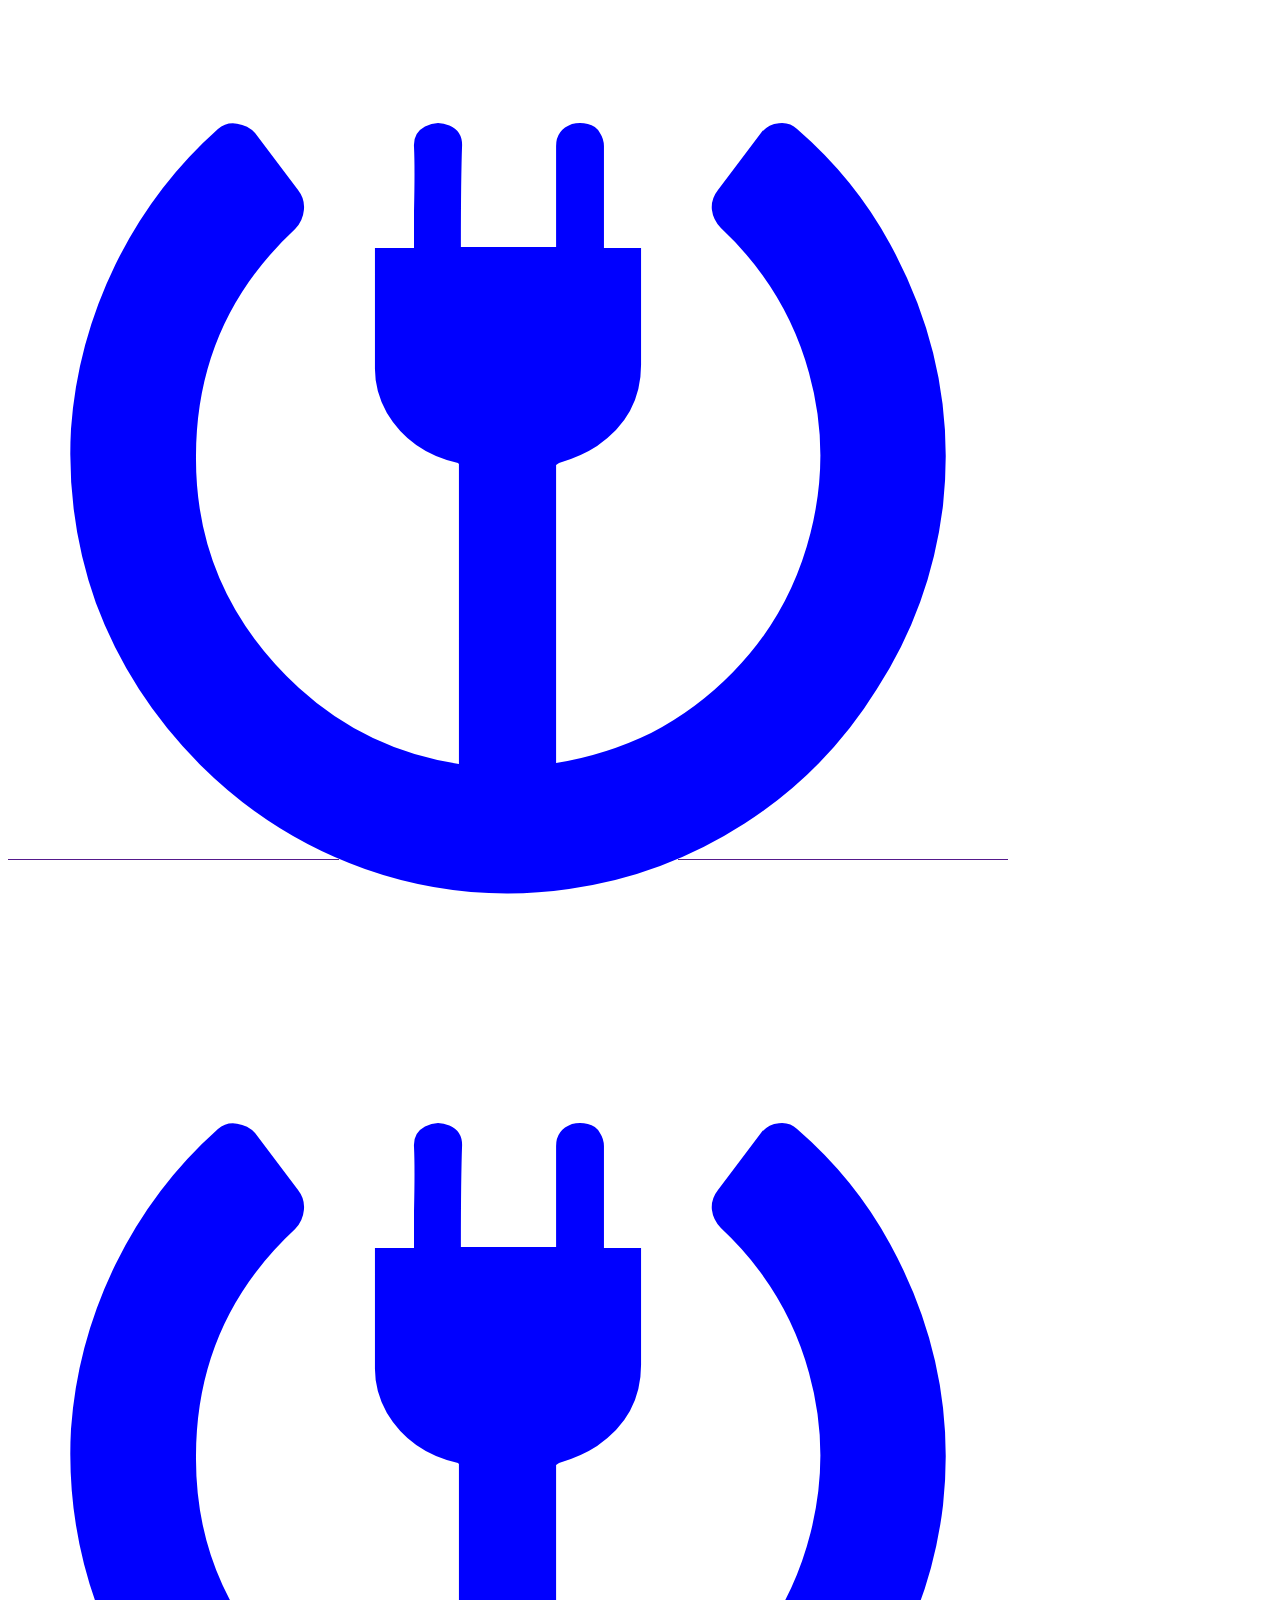
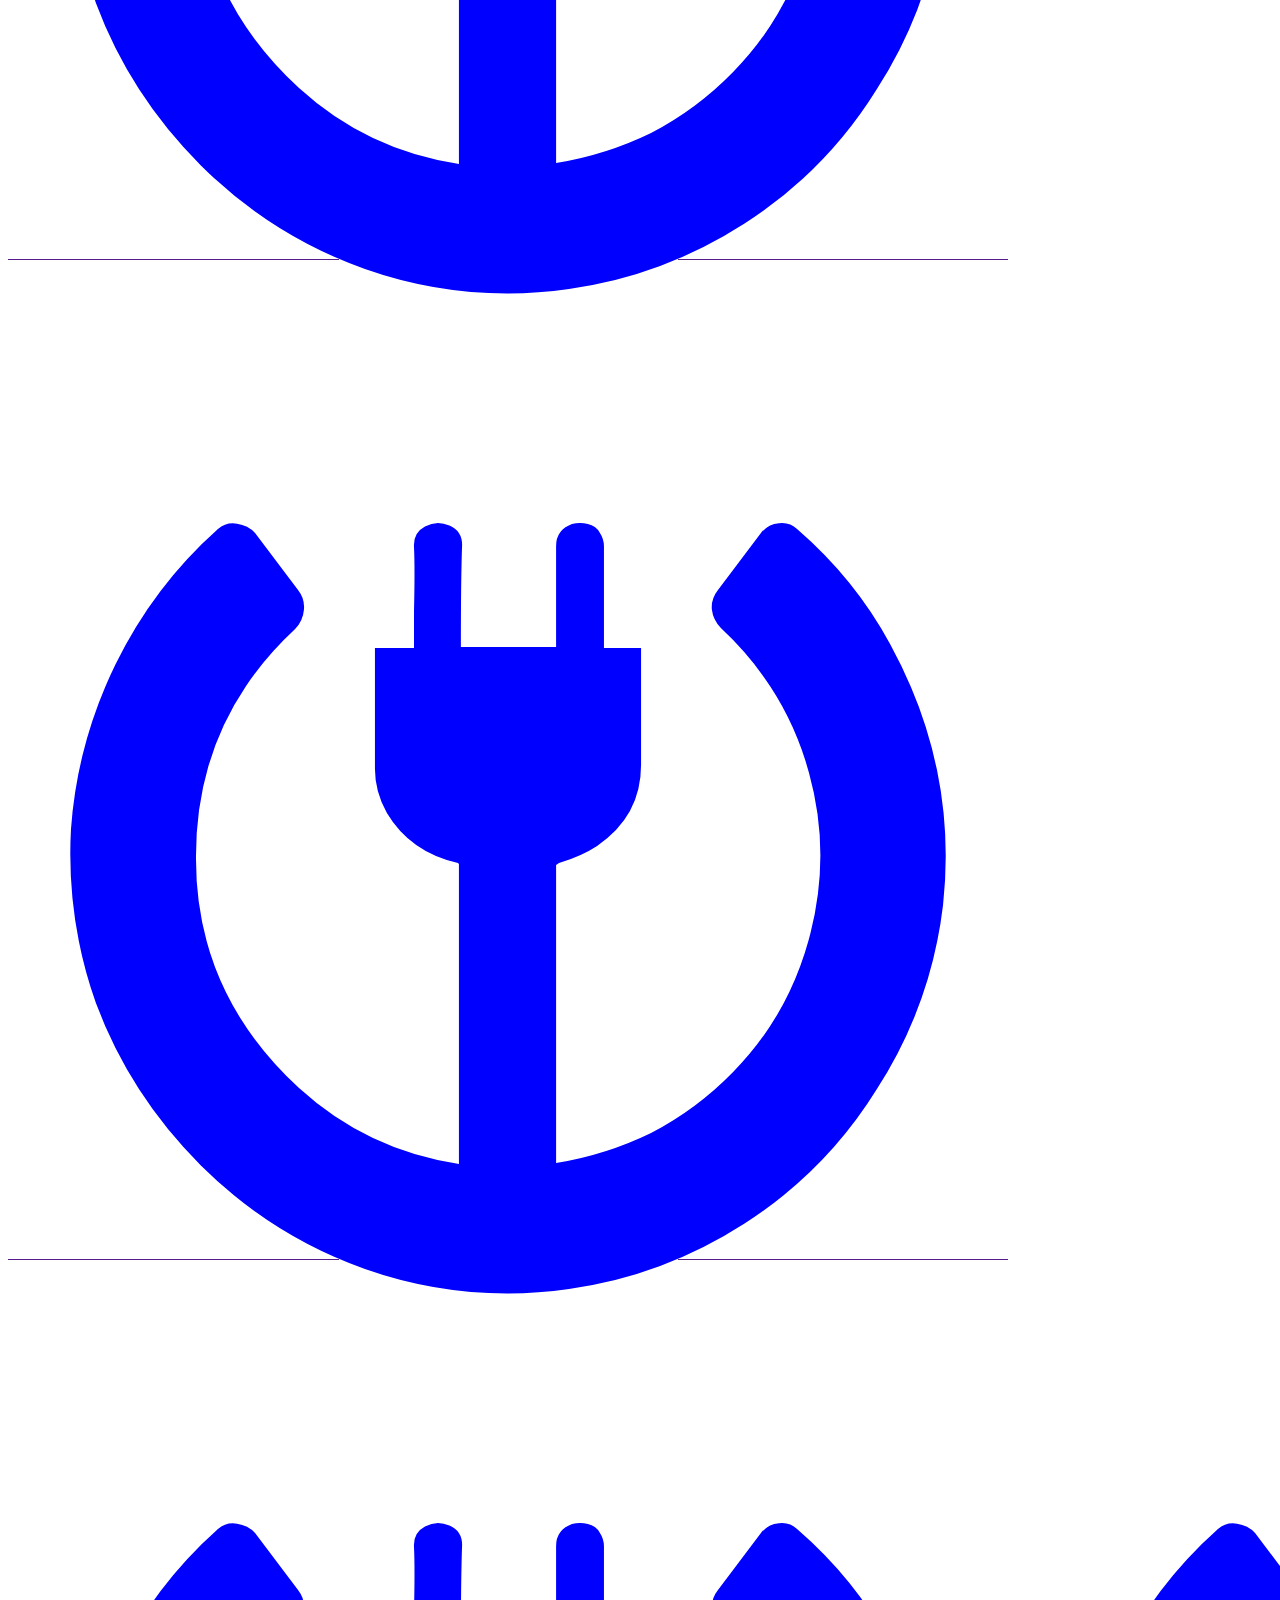
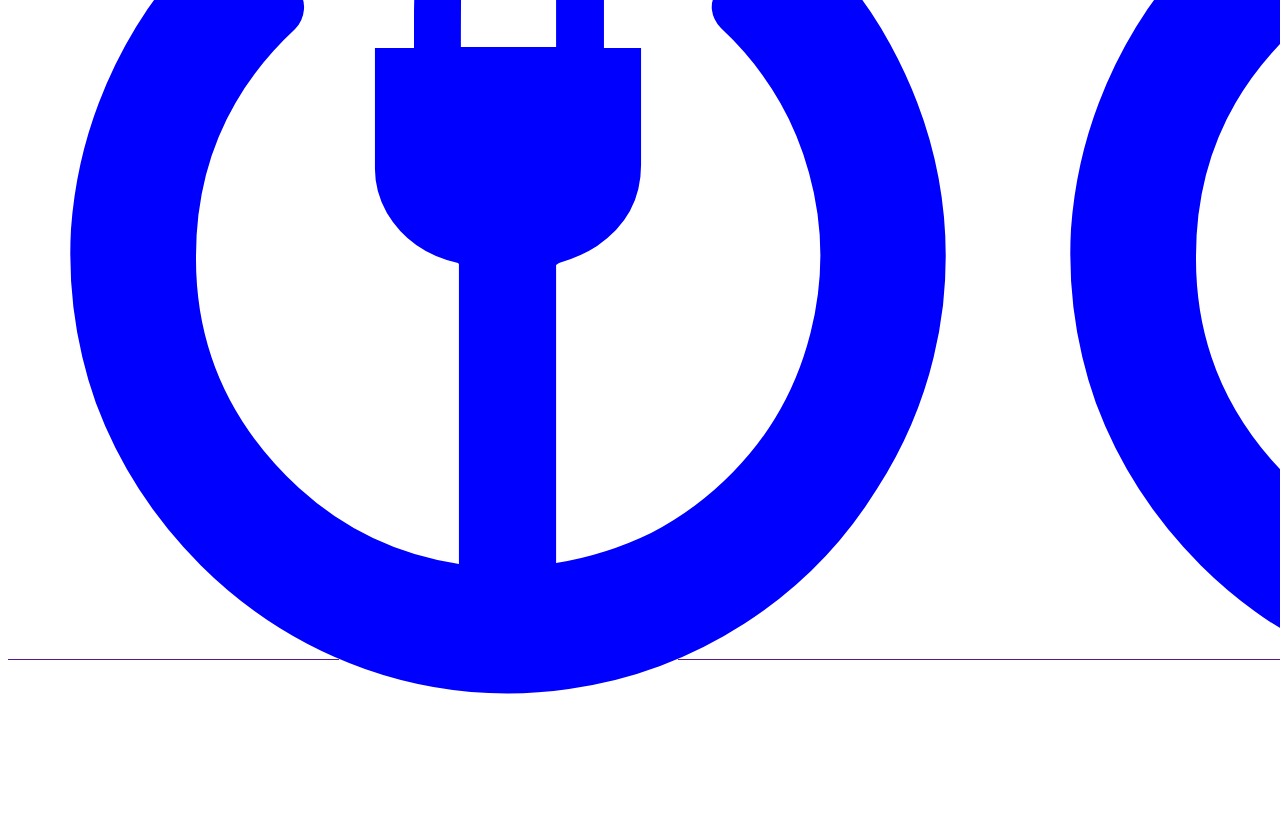
<file: Bai1.html>
<!DOCTYPE html>
<html lang="en">
<head>
    <meta charset="UTF-8">
    <meta http-equiv="X-UA-Compatible" content="IE=edge">
    <meta name="viewport" content="width=a, initial-scale=1.0">
    <title>Document</title>
    <link rel="stylesheet" href="/icofont/icofont.min.css">
<style>
    /* .icofont-addons{

    } */
</style>
</head>
<body>
    <a href=""><i class="icofont-addons" style="font-size: 1000px; color: blue;"></i></a>
    <a href=""><i class="icofont-addons" style="font-size: 1000px; color: blue;"></i></a>
    <a href=""><i class="icofont-addons" style="font-size: 1000px; color: blue;"></i></a>
    <a href=""><i class="icofont-addons" style="font-size: 1000px; color: blue;"></i></a><a href=""><i class="icofont-addons" style="font-size: 1000px; color: blue;"></i></a><a href=""><i class="icofont-addons" style="font-size: 1000px; color: blue;"></i></a>
    
</body>
</html>
</file>
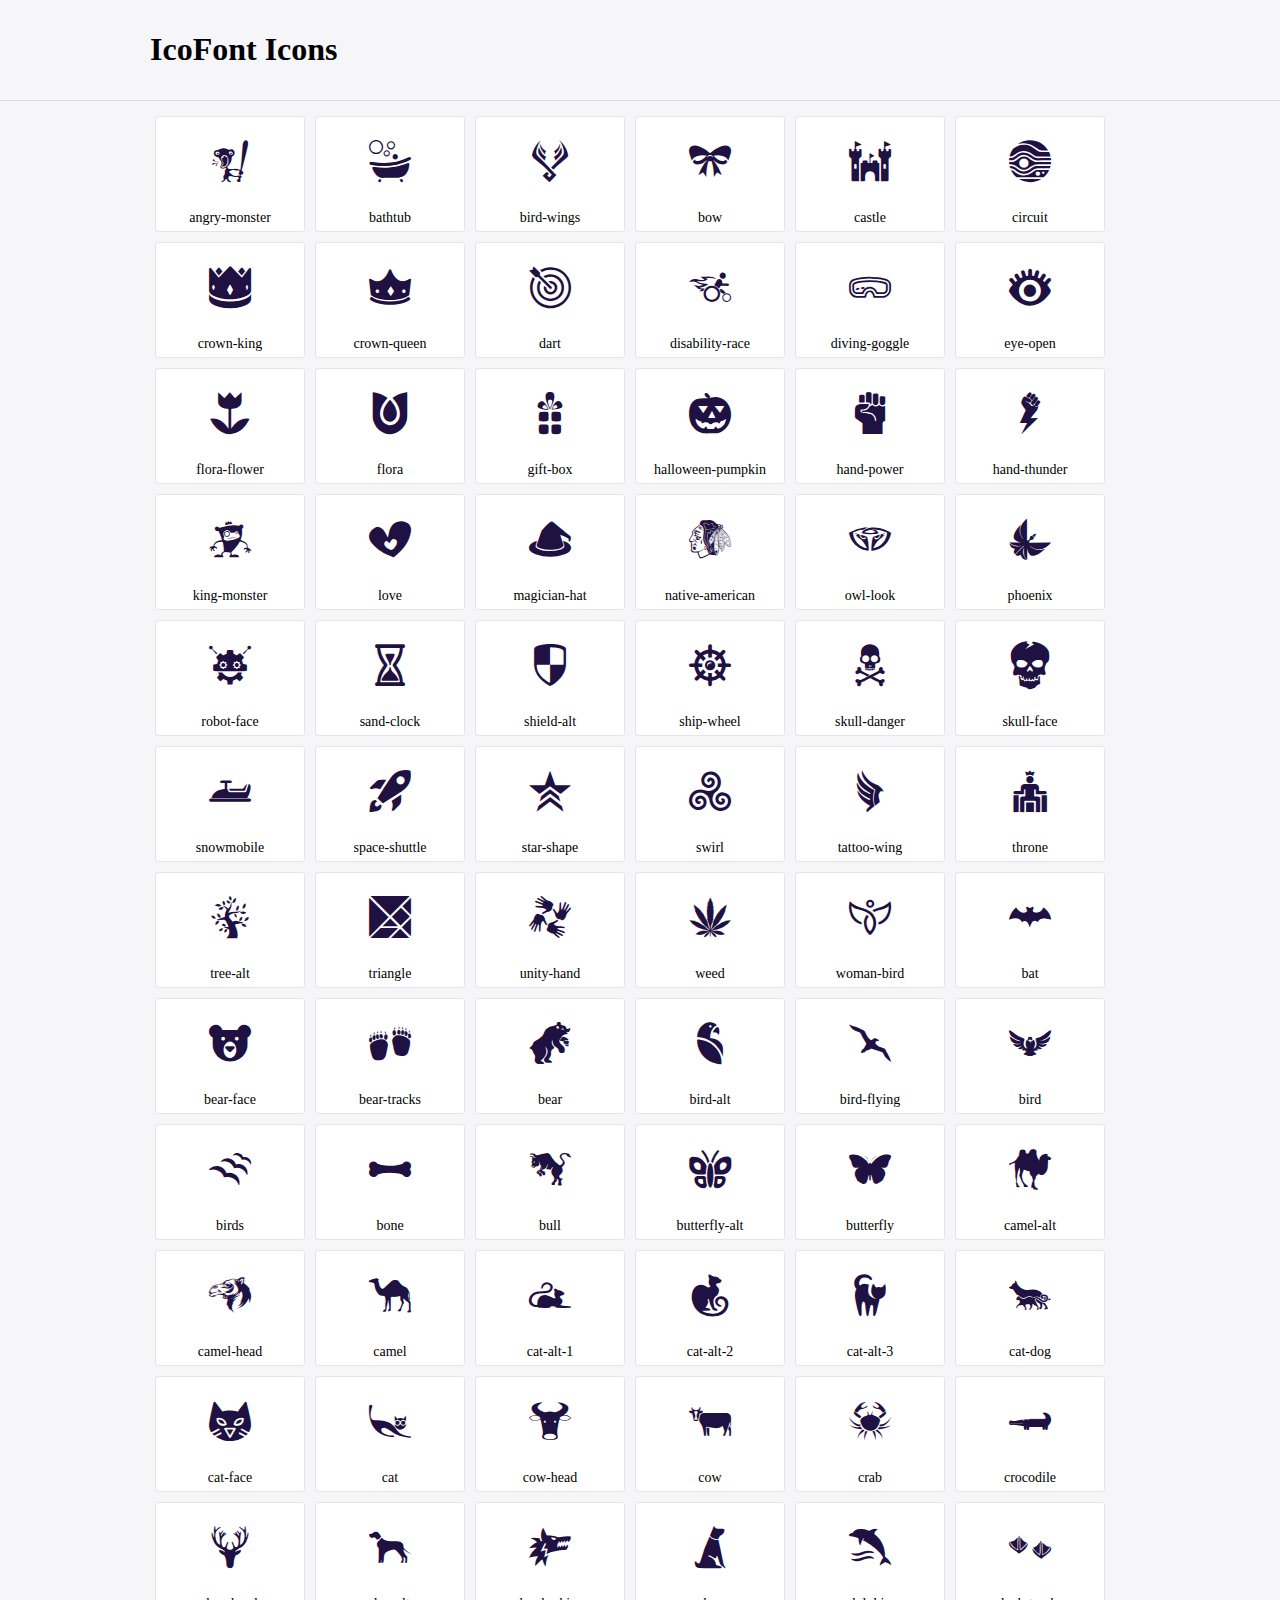
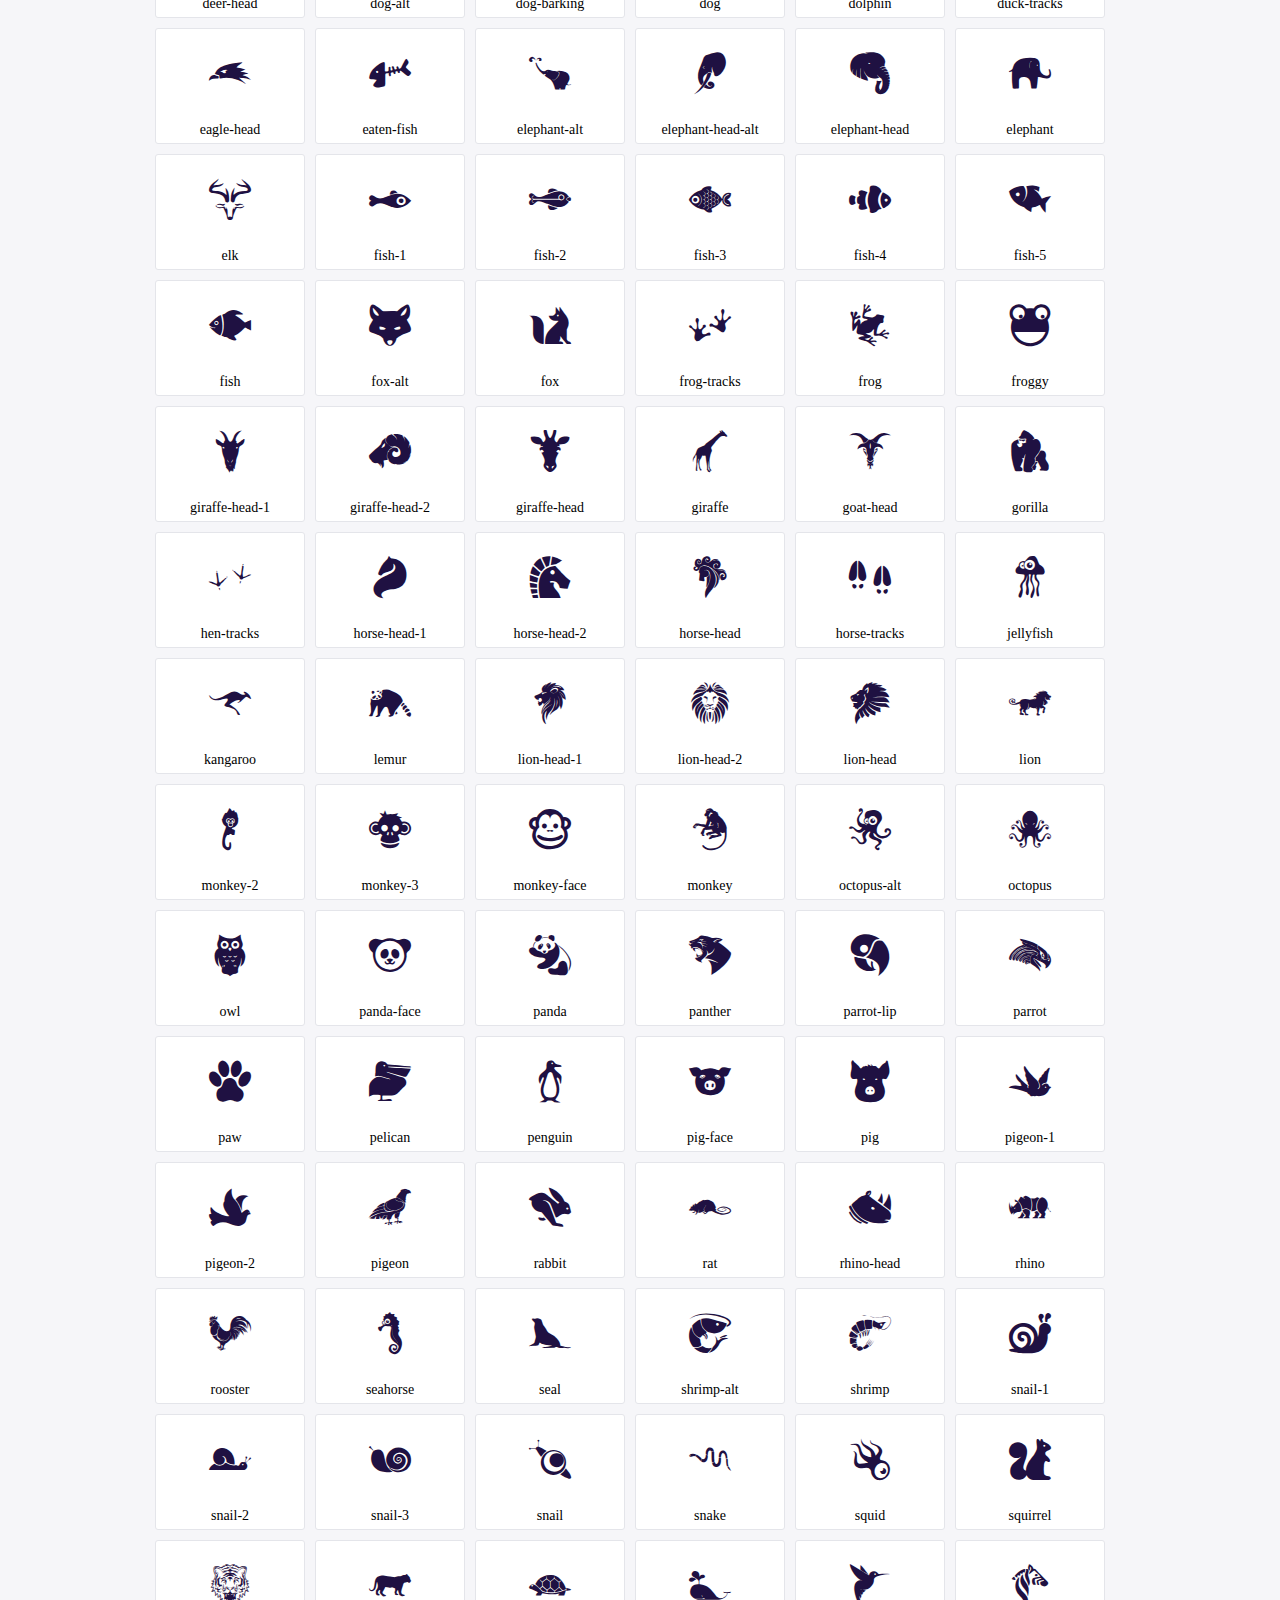
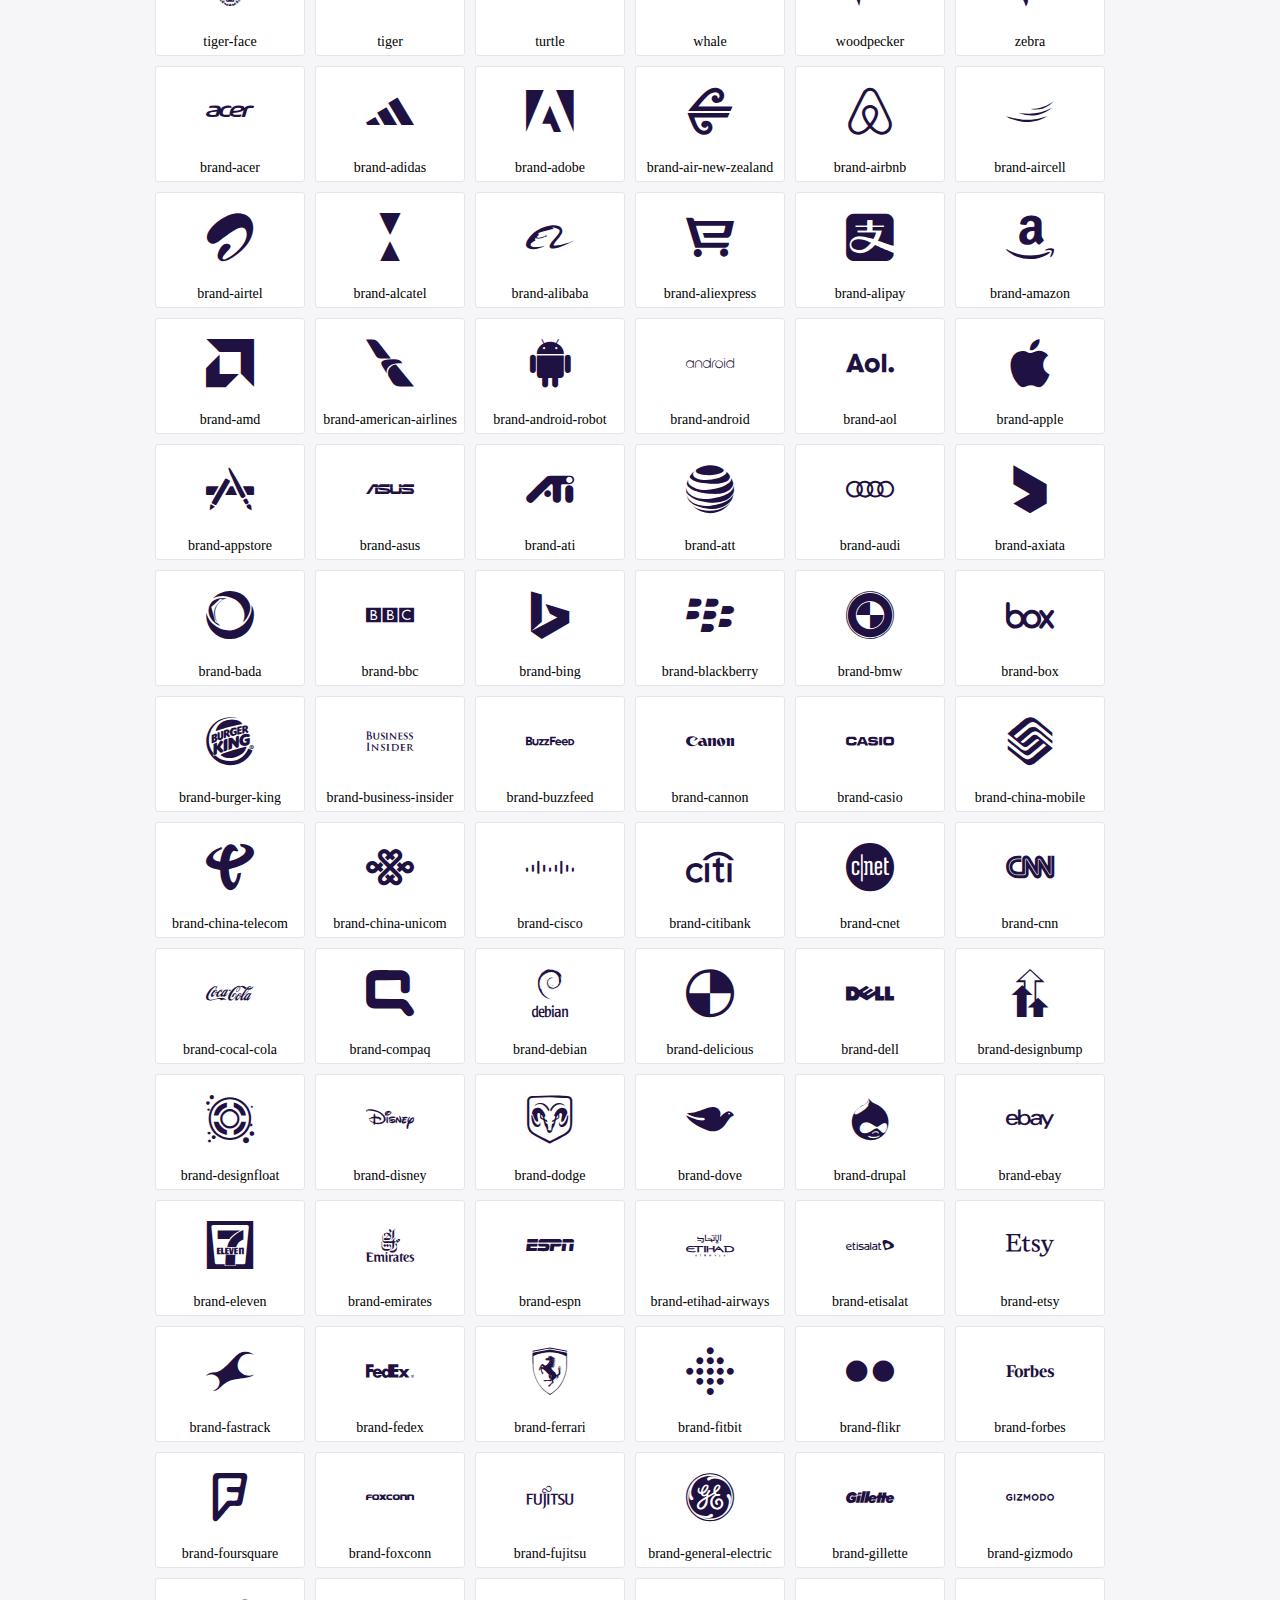
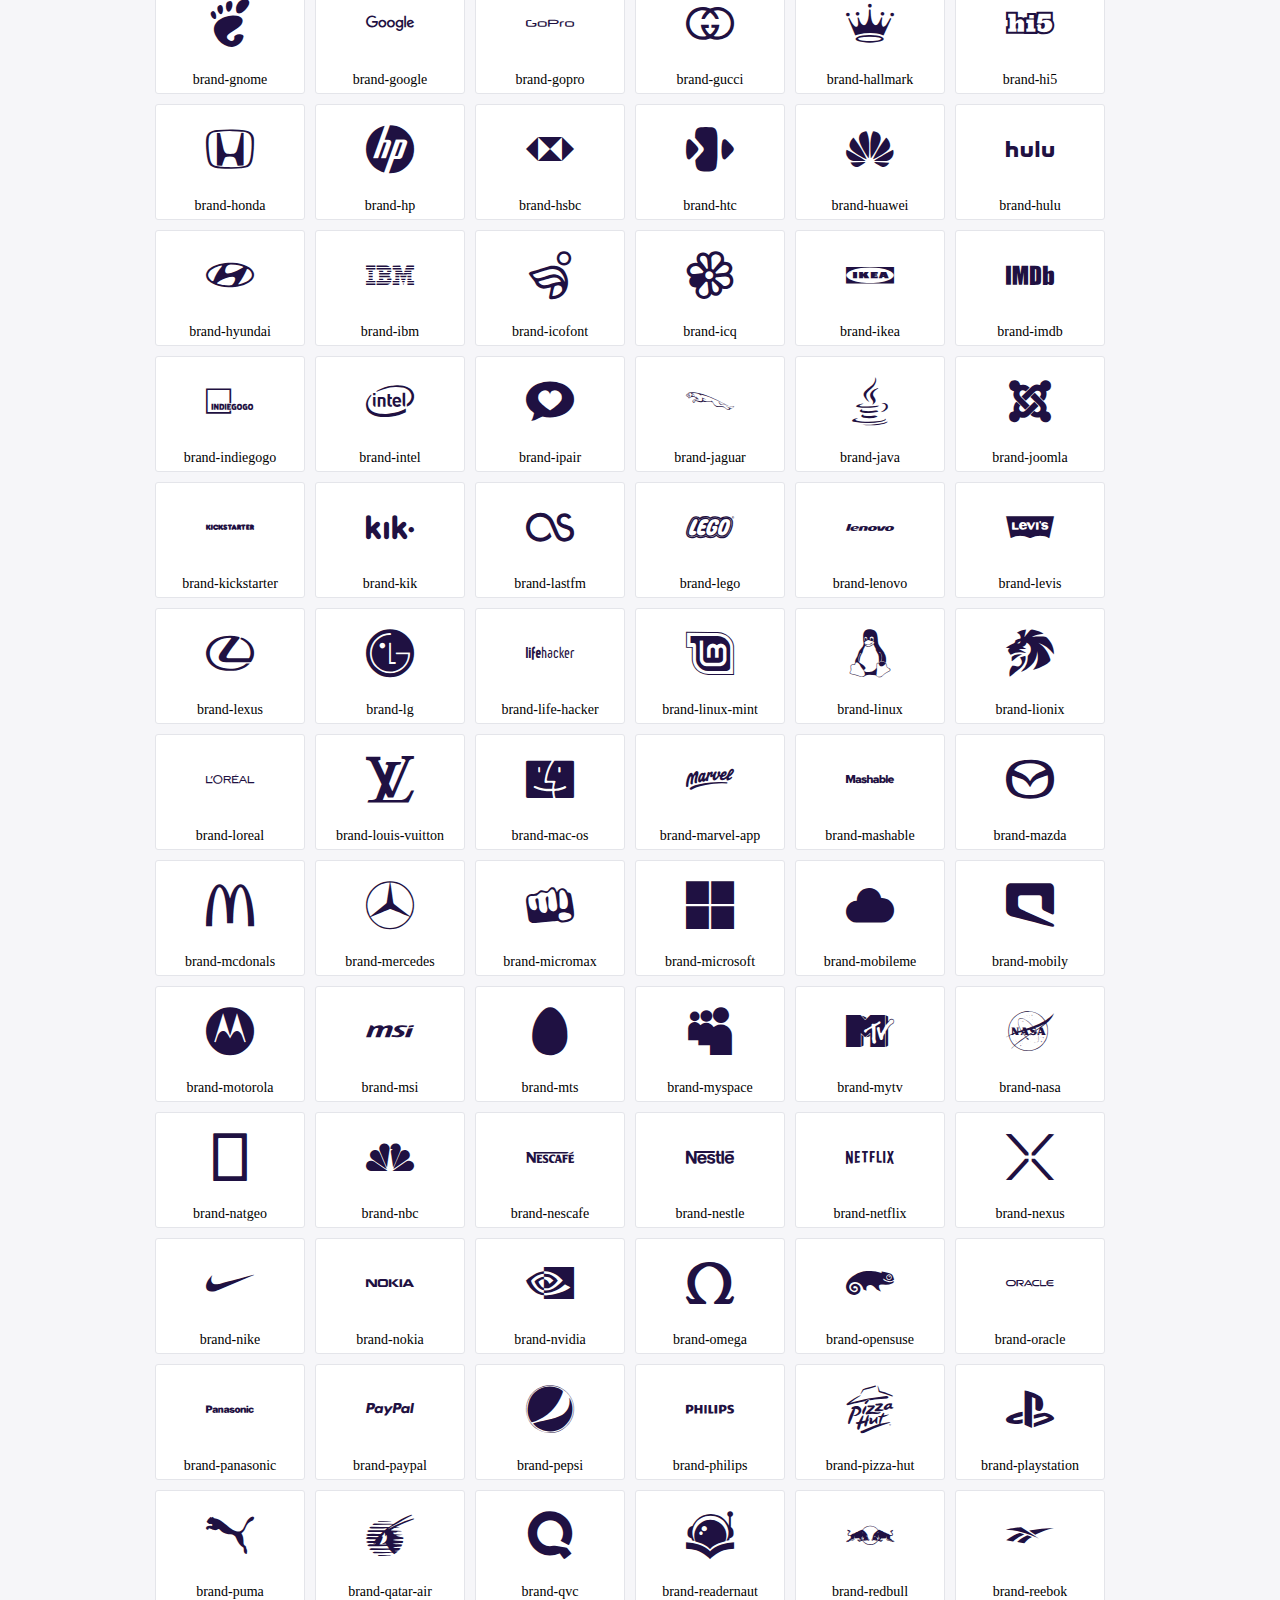
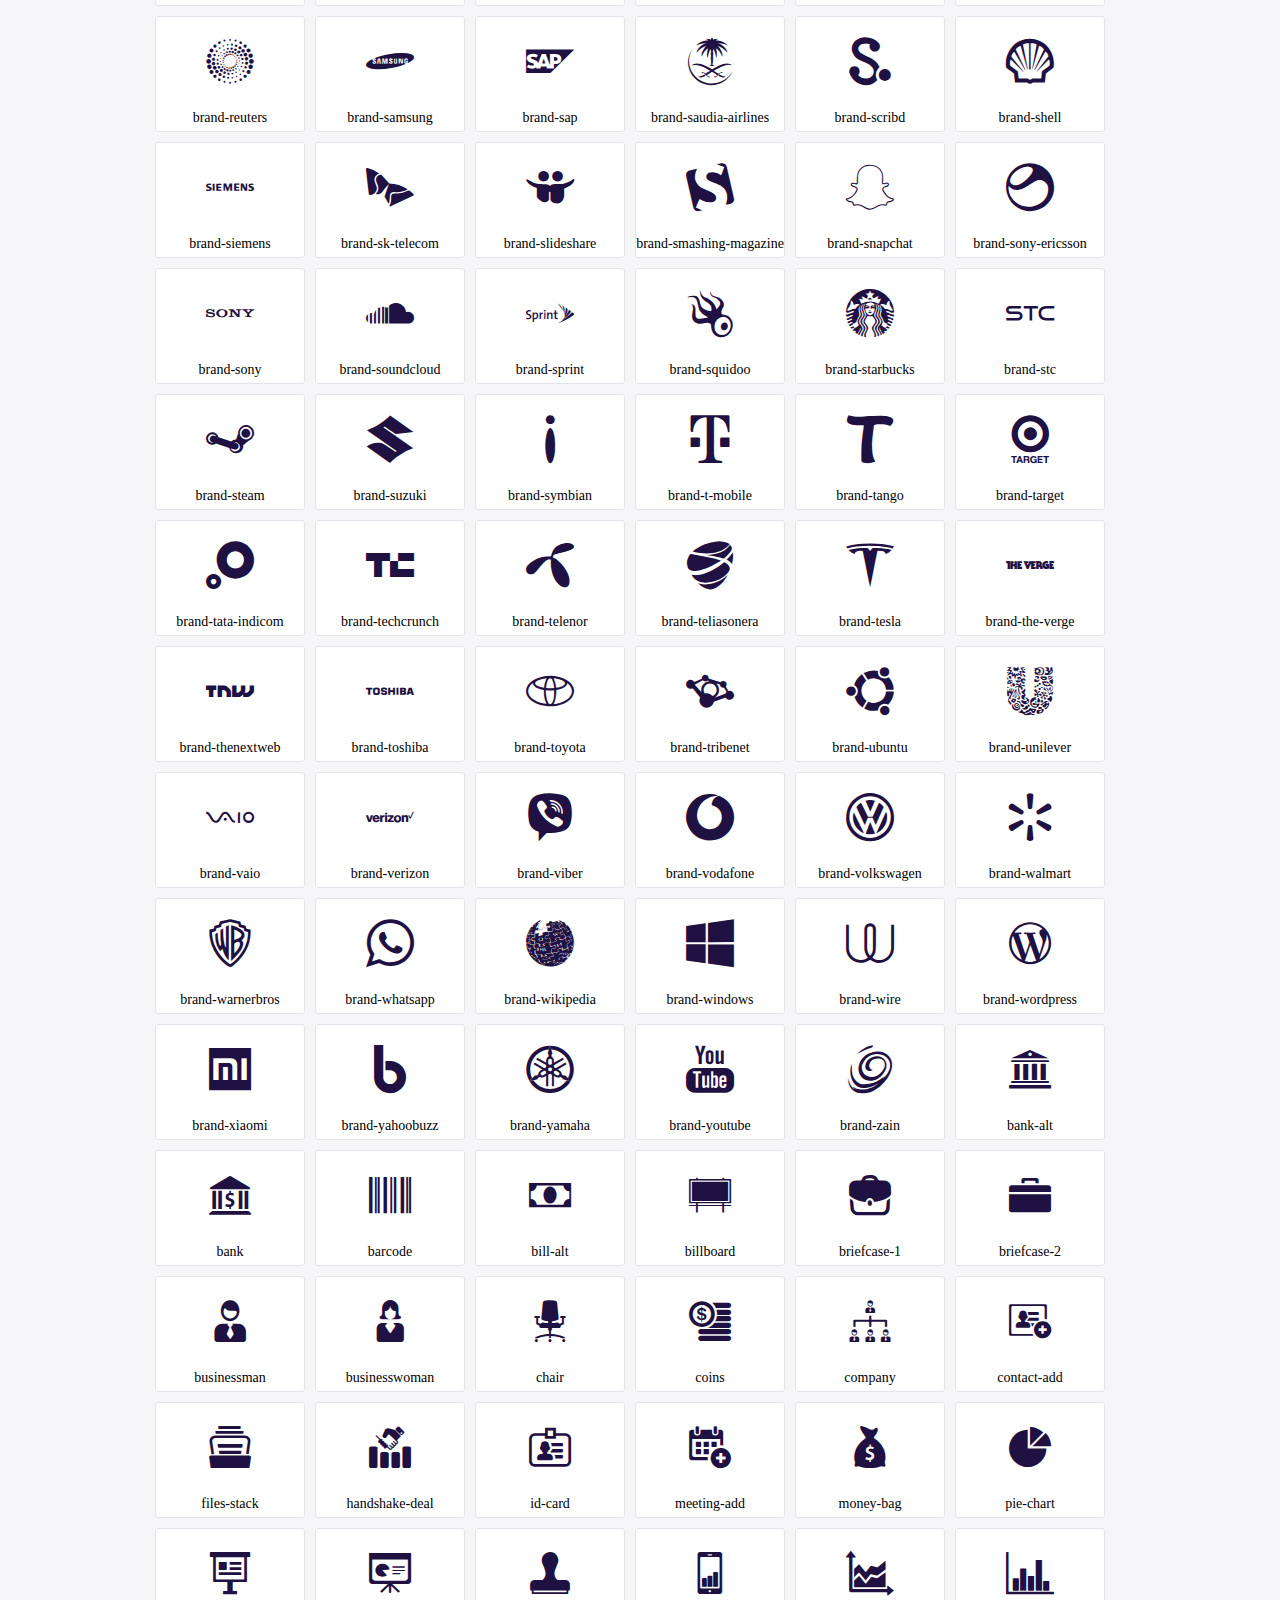
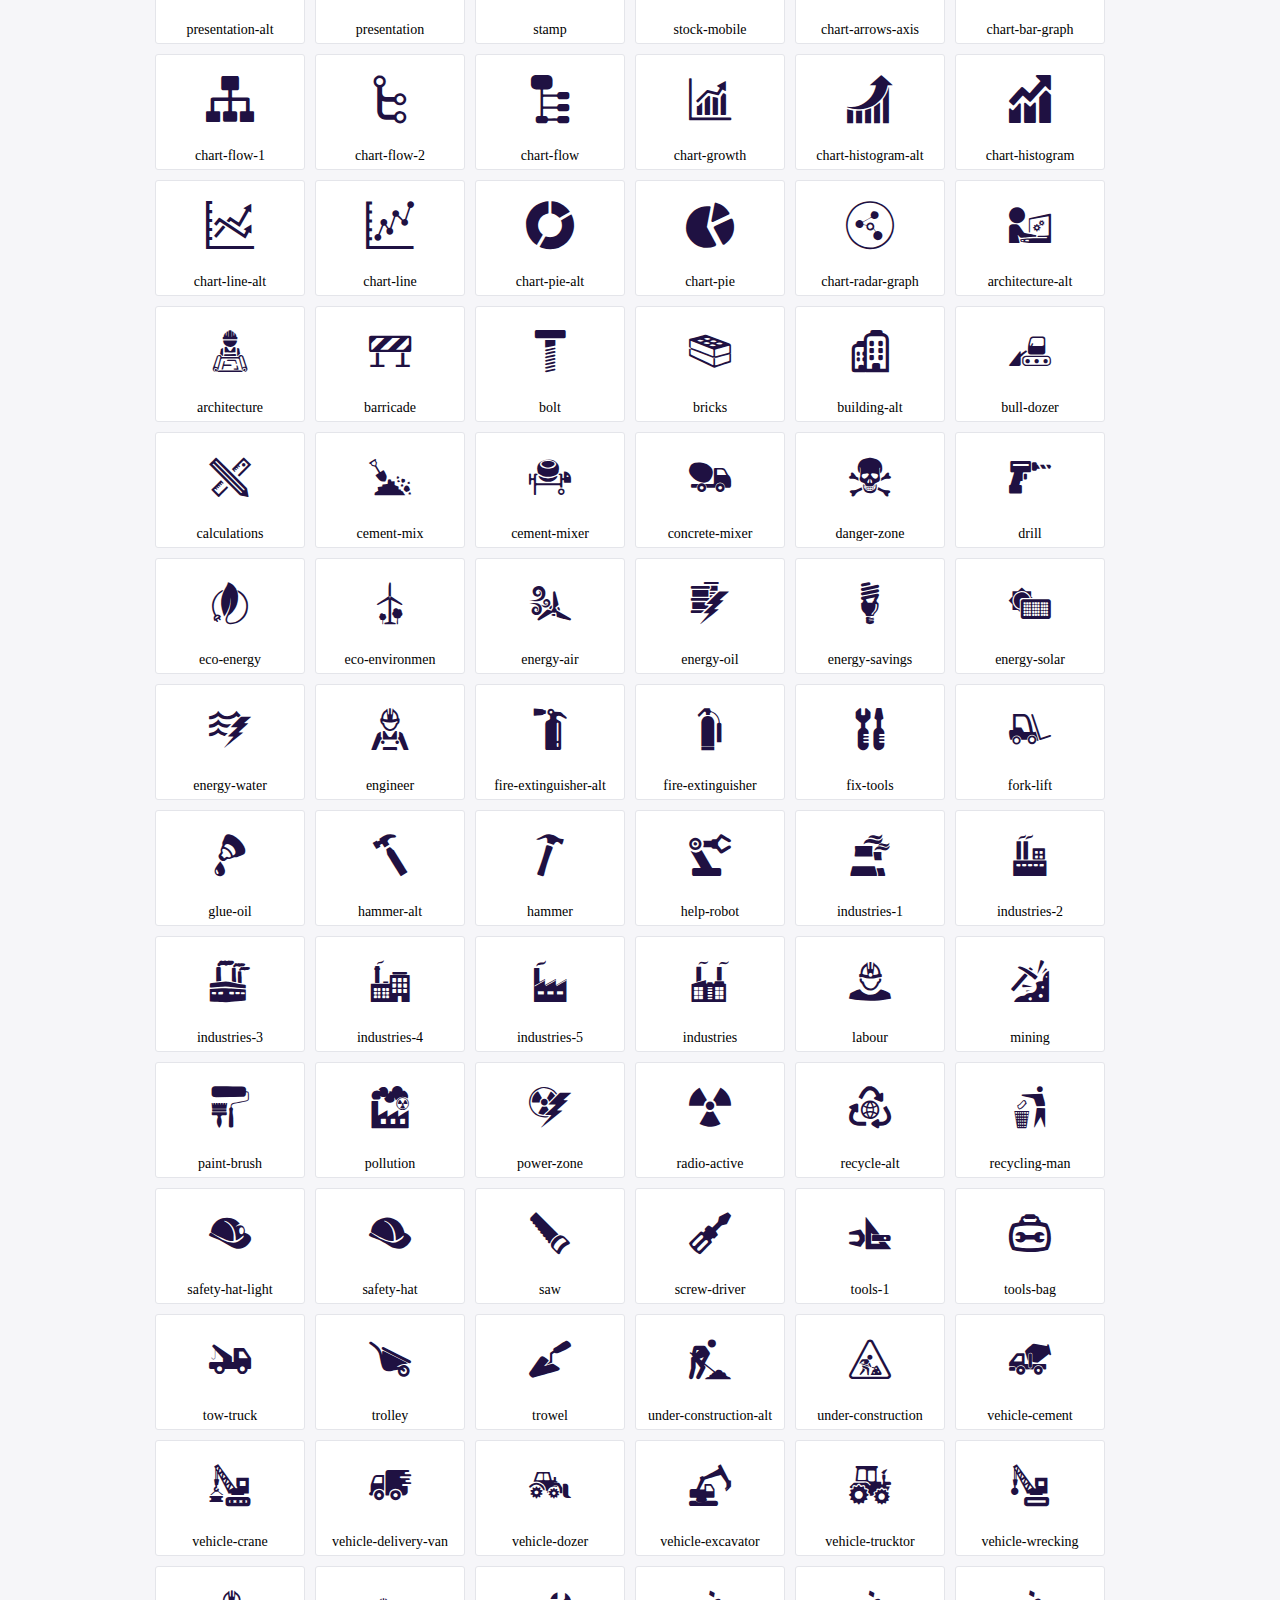
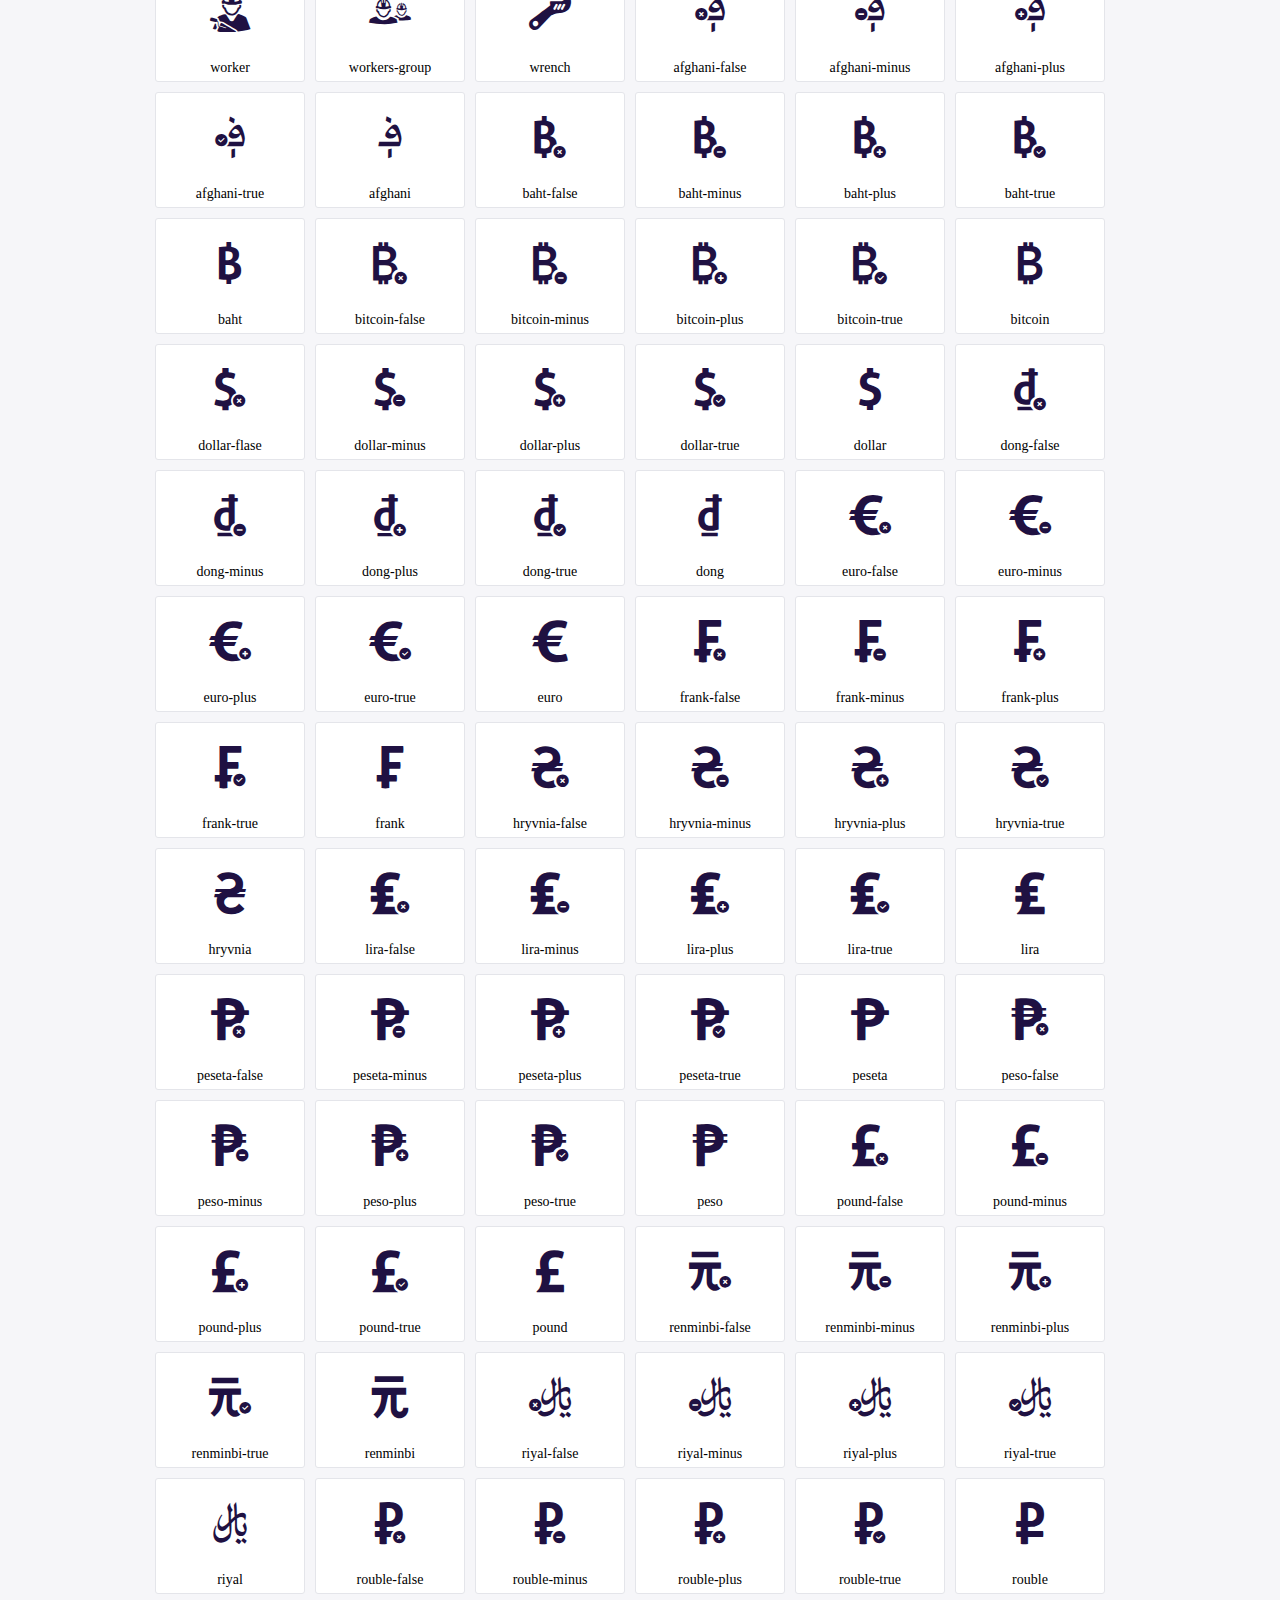
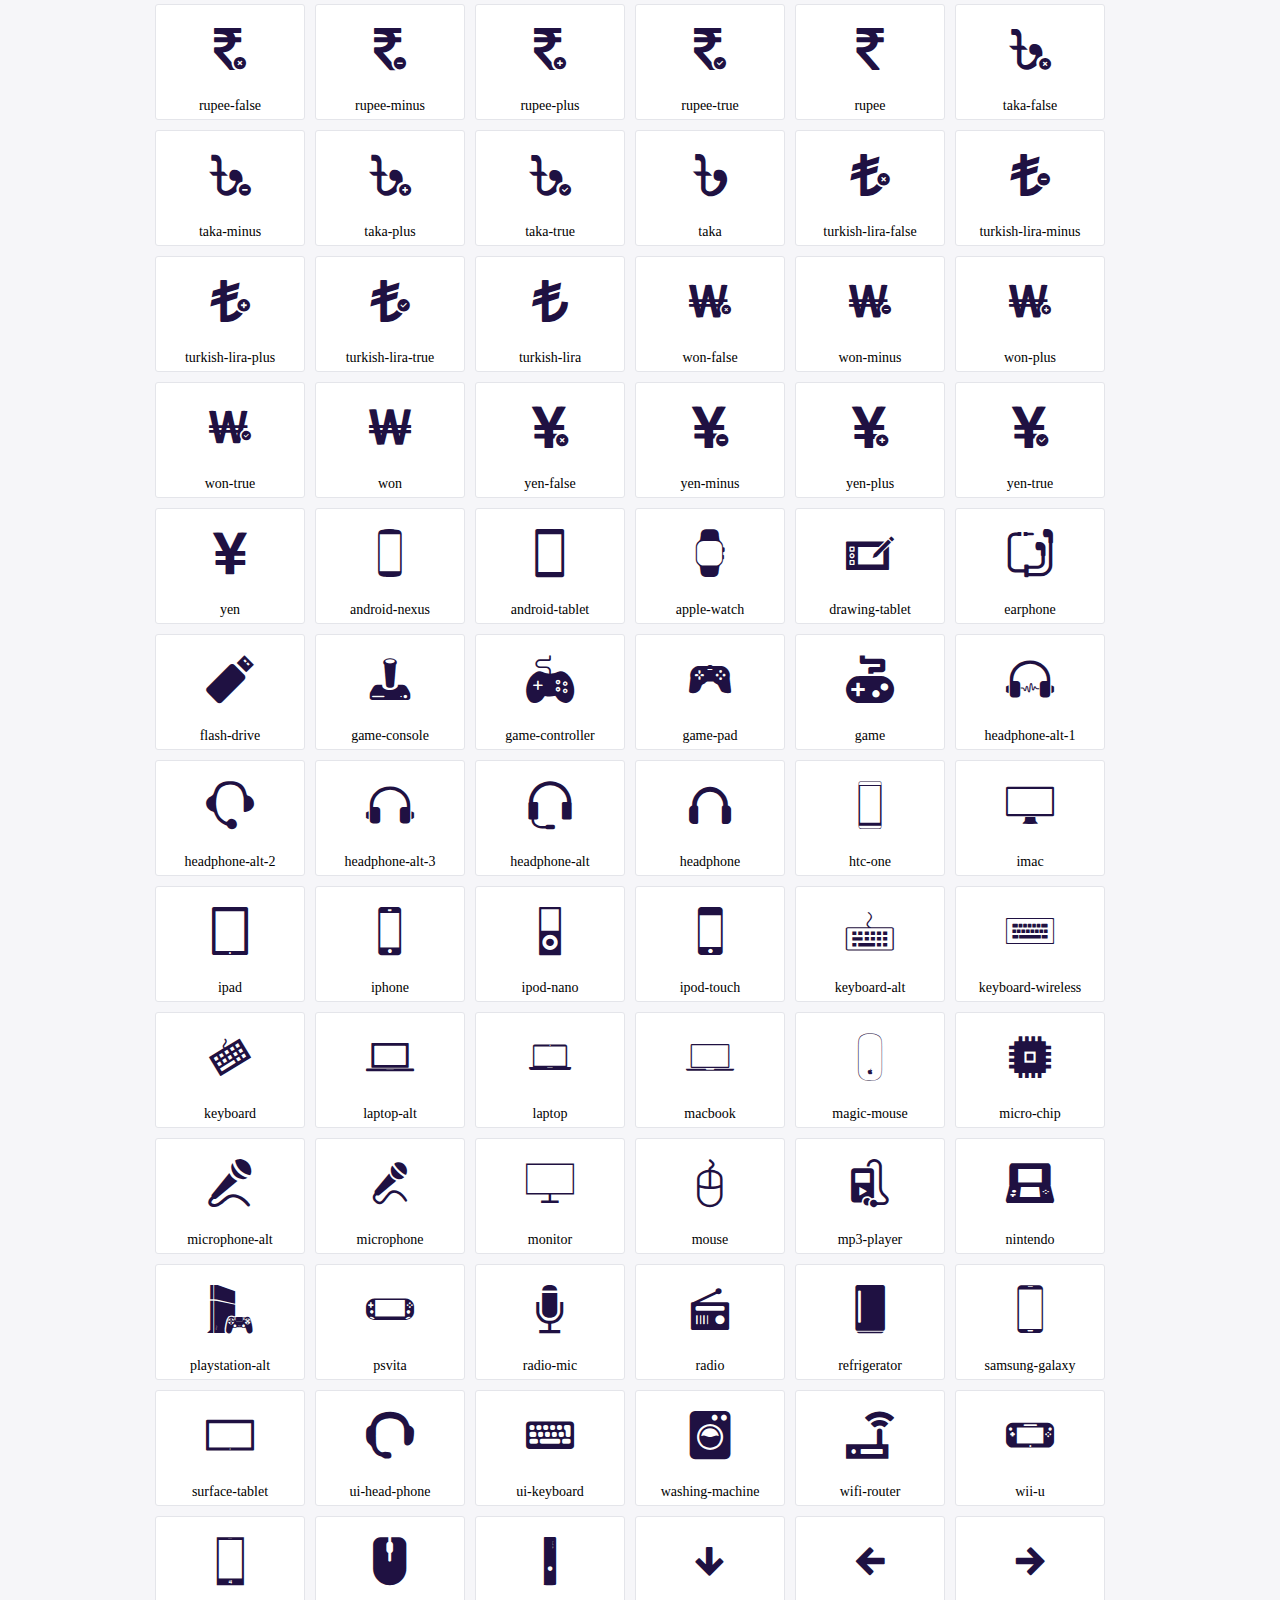
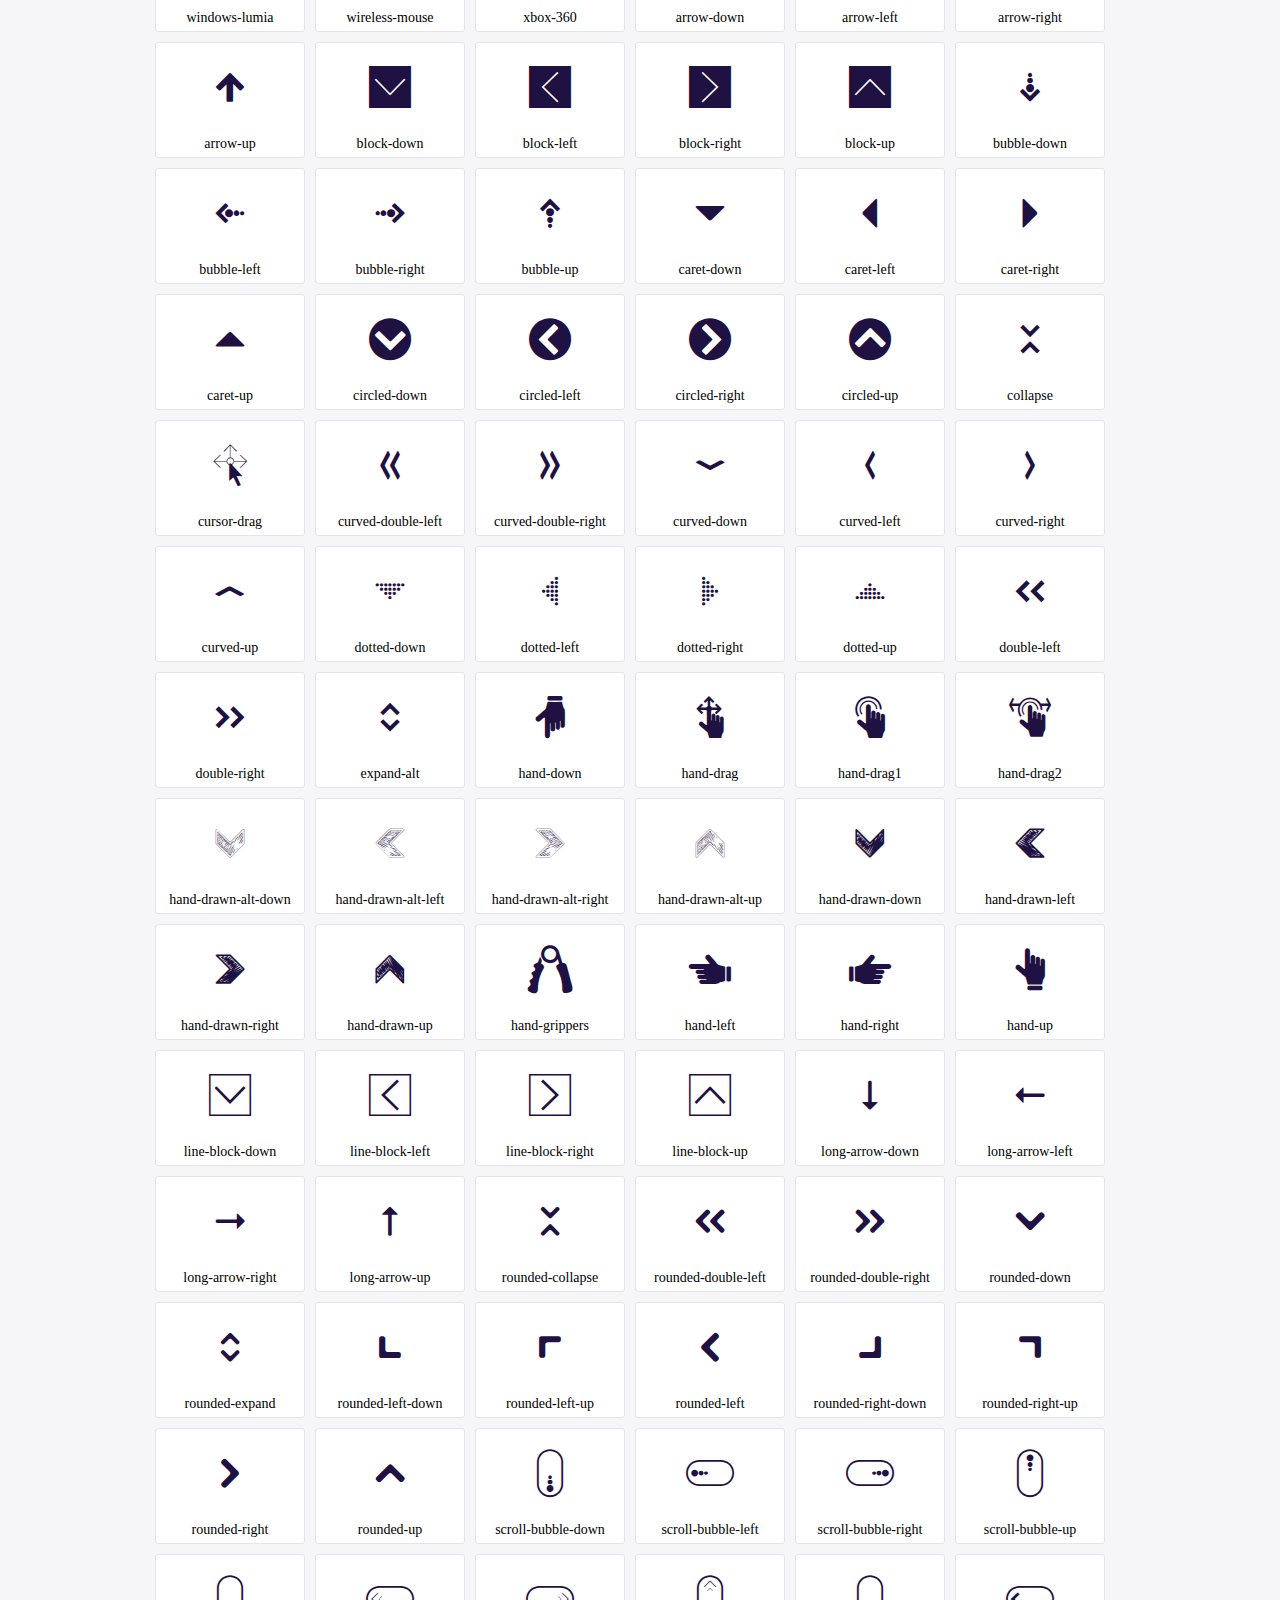
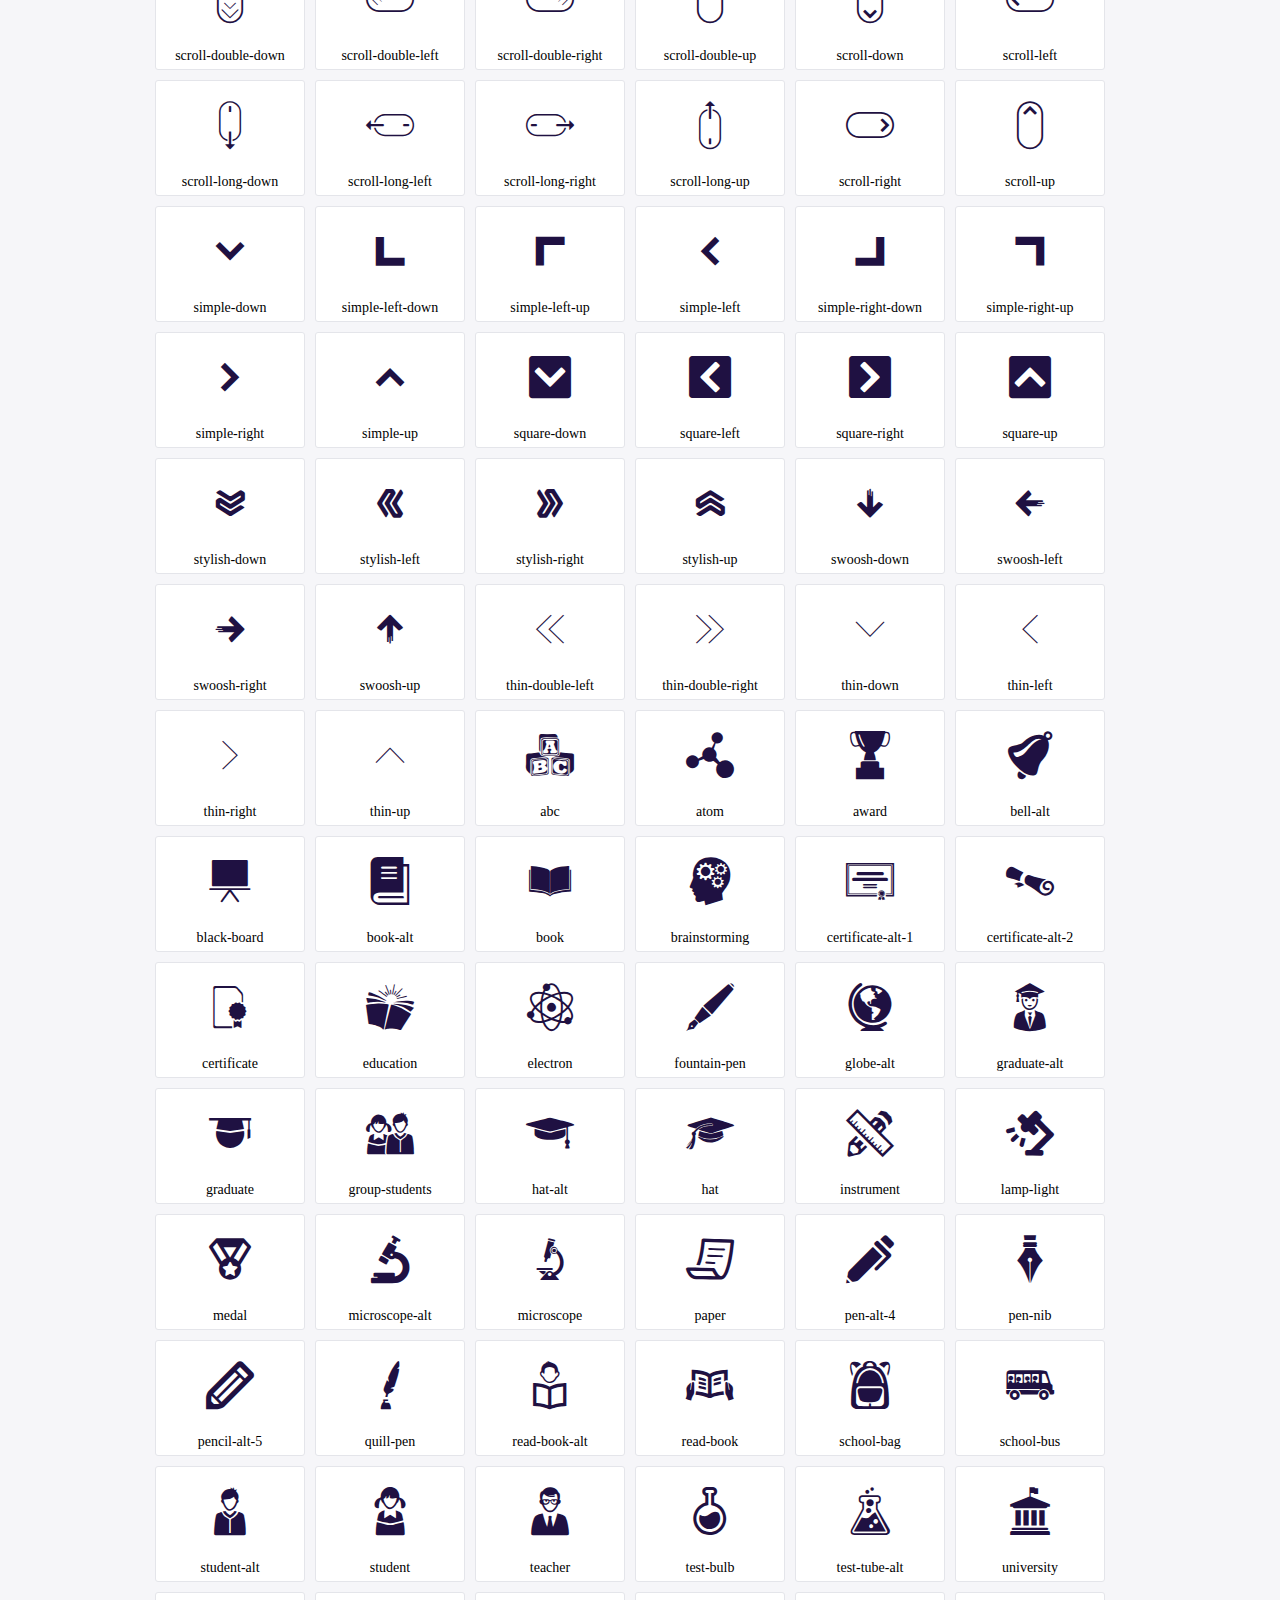
<file: icofont/demo.html>
<!DOCTYPE html>
	<html>
	<head>
		<meta charset="utf-8">
		<title>Examples | IcoFont</title>
		<link rel="stylesheet" type="text/css" href="./icofont.min.css">
		<style type="text/css">
			body {
				margin: 0;
				padding: 0;
				background: #F6F6F9;
			}
			.header {
				border-bottom: 1px solid #DCDCE1;
				padding: 10px 0;
				margin-bottom: 10px;
			}
			.container {
				width: 980px;
				margin: 0 auto;
			}
			.ico-title {
				font-size: 2em;
			}
			.iconlist {
				margin: 0;
				padding: 0;
				list-style: none;
				text-align: center;
				width: 100%;
				display: flex;
				flex-wrap: wrap;
				flex-direction: row;
			}
			.iconlist li {
				position: relative;
				margin: 5px;
				width: 150px;
				cursor: pointer;
			}
			.iconlist li .icon-holder {
				position: relative;
				text-align: center;
				border-radius: 3px;
				overflow: hidden;
				padding-bottom: 5px;
				background: #ffffff;
				border: 1px solid #E4E5EA;
				transition: all 0.2s linear 0s;
			}
			.iconlist li .icon-holder:hover {
				background: #00C3DA;
				color: #ffffff;
			}
			.iconlist li .icon-holder:hover .icon i {
				color: #ffffff;
			}
			.iconlist li .icon-holder .icon {
				padding: 20px;
				text-align: center;
			}
			.iconlist li .icon-holder .icon i {
				font-size: 3em;
				color: #1F1142;
			}
			.iconlist li .icon-holder span {
				font-size: 14px;
				display: block;
				margin-top: 5px;
				border-radius: 3px;
			}
		</style>
	</head>
	<body>
	<div class="header">
		<div class="container">
			<h1 class="ico-title"> IcoFont Icons </h1>
		</div>
	</div>
	<div class="container">
		<ul class="iconlist">
		
		<li>
			<div class="icon-holder">
				<div class="icon"> 
					<i class="icofont-angry-monster"></i>
				</div> 
				<span> angry-monster </span>
			</div>
		</li>
		
		<li>
			<div class="icon-holder">
				<div class="icon"> 
					<i class="icofont-bathtub"></i>
				</div> 
				<span> bathtub </span>
			</div>
		</li>
		
		<li>
			<div class="icon-holder">
				<div class="icon"> 
					<i class="icofont-bird-wings"></i>
				</div> 
				<span> bird-wings </span>
			</div>
		</li>
		
		<li>
			<div class="icon-holder">
				<div class="icon"> 
					<i class="icofont-bow"></i>
				</div> 
				<span> bow </span>
			</div>
		</li>
		
		<li>
			<div class="icon-holder">
				<div class="icon"> 
					<i class="icofont-castle"></i>
				</div> 
				<span> castle </span>
			</div>
		</li>
		
		<li>
			<div class="icon-holder">
				<div class="icon"> 
					<i class="icofont-circuit"></i>
				</div> 
				<span> circuit </span>
			</div>
		</li>
		
		<li>
			<div class="icon-holder">
				<div class="icon"> 
					<i class="icofont-crown-king"></i>
				</div> 
				<span> crown-king </span>
			</div>
		</li>
		
		<li>
			<div class="icon-holder">
				<div class="icon"> 
					<i class="icofont-crown-queen"></i>
				</div> 
				<span> crown-queen </span>
			</div>
		</li>
		
		<li>
			<div class="icon-holder">
				<div class="icon"> 
					<i class="icofont-dart"></i>
				</div> 
				<span> dart </span>
			</div>
		</li>
		
		<li>
			<div class="icon-holder">
				<div class="icon"> 
					<i class="icofont-disability-race"></i>
				</div> 
				<span> disability-race </span>
			</div>
		</li>
		
		<li>
			<div class="icon-holder">
				<div class="icon"> 
					<i class="icofont-diving-goggle"></i>
				</div> 
				<span> diving-goggle </span>
			</div>
		</li>
		
		<li>
			<div class="icon-holder">
				<div class="icon"> 
					<i class="icofont-eye-open"></i>
				</div> 
				<span> eye-open </span>
			</div>
		</li>
		
		<li>
			<div class="icon-holder">
				<div class="icon"> 
					<i class="icofont-flora-flower"></i>
				</div> 
				<span> flora-flower </span>
			</div>
		</li>
		
		<li>
			<div class="icon-holder">
				<div class="icon"> 
					<i class="icofont-flora"></i>
				</div> 
				<span> flora </span>
			</div>
		</li>
		
		<li>
			<div class="icon-holder">
				<div class="icon"> 
					<i class="icofont-gift-box"></i>
				</div> 
				<span> gift-box </span>
			</div>
		</li>
		
		<li>
			<div class="icon-holder">
				<div class="icon"> 
					<i class="icofont-halloween-pumpkin"></i>
				</div> 
				<span> halloween-pumpkin </span>
			</div>
		</li>
		
		<li>
			<div class="icon-holder">
				<div class="icon"> 
					<i class="icofont-hand-power"></i>
				</div> 
				<span> hand-power </span>
			</div>
		</li>
		
		<li>
			<div class="icon-holder">
				<div class="icon"> 
					<i class="icofont-hand-thunder"></i>
				</div> 
				<span> hand-thunder </span>
			</div>
		</li>
		
		<li>
			<div class="icon-holder">
				<div class="icon"> 
					<i class="icofont-king-monster"></i>
				</div> 
				<span> king-monster </span>
			</div>
		</li>
		
		<li>
			<div class="icon-holder">
				<div class="icon"> 
					<i class="icofont-love"></i>
				</div> 
				<span> love </span>
			</div>
		</li>
		
		<li>
			<div class="icon-holder">
				<div class="icon"> 
					<i class="icofont-magician-hat"></i>
				</div> 
				<span> magician-hat </span>
			</div>
		</li>
		
		<li>
			<div class="icon-holder">
				<div class="icon"> 
					<i class="icofont-native-american"></i>
				</div> 
				<span> native-american </span>
			</div>
		</li>
		
		<li>
			<div class="icon-holder">
				<div class="icon"> 
					<i class="icofont-owl-look"></i>
				</div> 
				<span> owl-look </span>
			</div>
		</li>
		
		<li>
			<div class="icon-holder">
				<div class="icon"> 
					<i class="icofont-phoenix"></i>
				</div> 
				<span> phoenix </span>
			</div>
		</li>
		
		<li>
			<div class="icon-holder">
				<div class="icon"> 
					<i class="icofont-robot-face"></i>
				</div> 
				<span> robot-face </span>
			</div>
		</li>
		
		<li>
			<div class="icon-holder">
				<div class="icon"> 
					<i class="icofont-sand-clock"></i>
				</div> 
				<span> sand-clock </span>
			</div>
		</li>
		
		<li>
			<div class="icon-holder">
				<div class="icon"> 
					<i class="icofont-shield-alt"></i>
				</div> 
				<span> shield-alt </span>
			</div>
		</li>
		
		<li>
			<div class="icon-holder">
				<div class="icon"> 
					<i class="icofont-ship-wheel"></i>
				</div> 
				<span> ship-wheel </span>
			</div>
		</li>
		
		<li>
			<div class="icon-holder">
				<div class="icon"> 
					<i class="icofont-skull-danger"></i>
				</div> 
				<span> skull-danger </span>
			</div>
		</li>
		
		<li>
			<div class="icon-holder">
				<div class="icon"> 
					<i class="icofont-skull-face"></i>
				</div> 
				<span> skull-face </span>
			</div>
		</li>
		
		<li>
			<div class="icon-holder">
				<div class="icon"> 
					<i class="icofont-snowmobile"></i>
				</div> 
				<span> snowmobile </span>
			</div>
		</li>
		
		<li>
			<div class="icon-holder">
				<div class="icon"> 
					<i class="icofont-space-shuttle"></i>
				</div> 
				<span> space-shuttle </span>
			</div>
		</li>
		
		<li>
			<div class="icon-holder">
				<div class="icon"> 
					<i class="icofont-star-shape"></i>
				</div> 
				<span> star-shape </span>
			</div>
		</li>
		
		<li>
			<div class="icon-holder">
				<div class="icon"> 
					<i class="icofont-swirl"></i>
				</div> 
				<span> swirl </span>
			</div>
		</li>
		
		<li>
			<div class="icon-holder">
				<div class="icon"> 
					<i class="icofont-tattoo-wing"></i>
				</div> 
				<span> tattoo-wing </span>
			</div>
		</li>
		
		<li>
			<div class="icon-holder">
				<div class="icon"> 
					<i class="icofont-throne"></i>
				</div> 
				<span> throne </span>
			</div>
		</li>
		
		<li>
			<div class="icon-holder">
				<div class="icon"> 
					<i class="icofont-tree-alt"></i>
				</div> 
				<span> tree-alt </span>
			</div>
		</li>
		
		<li>
			<div class="icon-holder">
				<div class="icon"> 
					<i class="icofont-triangle"></i>
				</div> 
				<span> triangle </span>
			</div>
		</li>
		
		<li>
			<div class="icon-holder">
				<div class="icon"> 
					<i class="icofont-unity-hand"></i>
				</div> 
				<span> unity-hand </span>
			</div>
		</li>
		
		<li>
			<div class="icon-holder">
				<div class="icon"> 
					<i class="icofont-weed"></i>
				</div> 
				<span> weed </span>
			</div>
		</li>
		
		<li>
			<div class="icon-holder">
				<div class="icon"> 
					<i class="icofont-woman-bird"></i>
				</div> 
				<span> woman-bird </span>
			</div>
		</li>
		
		<li>
			<div class="icon-holder">
				<div class="icon"> 
					<i class="icofont-bat"></i>
				</div> 
				<span> bat </span>
			</div>
		</li>
		
		<li>
			<div class="icon-holder">
				<div class="icon"> 
					<i class="icofont-bear-face"></i>
				</div> 
				<span> bear-face </span>
			</div>
		</li>
		
		<li>
			<div class="icon-holder">
				<div class="icon"> 
					<i class="icofont-bear-tracks"></i>
				</div> 
				<span> bear-tracks </span>
			</div>
		</li>
		
		<li>
			<div class="icon-holder">
				<div class="icon"> 
					<i class="icofont-bear"></i>
				</div> 
				<span> bear </span>
			</div>
		</li>
		
		<li>
			<div class="icon-holder">
				<div class="icon"> 
					<i class="icofont-bird-alt"></i>
				</div> 
				<span> bird-alt </span>
			</div>
		</li>
		
		<li>
			<div class="icon-holder">
				<div class="icon"> 
					<i class="icofont-bird-flying"></i>
				</div> 
				<span> bird-flying </span>
			</div>
		</li>
		
		<li>
			<div class="icon-holder">
				<div class="icon"> 
					<i class="icofont-bird"></i>
				</div> 
				<span> bird </span>
			</div>
		</li>
		
		<li>
			<div class="icon-holder">
				<div class="icon"> 
					<i class="icofont-birds"></i>
				</div> 
				<span> birds </span>
			</div>
		</li>
		
		<li>
			<div class="icon-holder">
				<div class="icon"> 
					<i class="icofont-bone"></i>
				</div> 
				<span> bone </span>
			</div>
		</li>
		
		<li>
			<div class="icon-holder">
				<div class="icon"> 
					<i class="icofont-bull"></i>
				</div> 
				<span> bull </span>
			</div>
		</li>
		
		<li>
			<div class="icon-holder">
				<div class="icon"> 
					<i class="icofont-butterfly-alt"></i>
				</div> 
				<span> butterfly-alt </span>
			</div>
		</li>
		
		<li>
			<div class="icon-holder">
				<div class="icon"> 
					<i class="icofont-butterfly"></i>
				</div> 
				<span> butterfly </span>
			</div>
		</li>
		
		<li>
			<div class="icon-holder">
				<div class="icon"> 
					<i class="icofont-camel-alt"></i>
				</div> 
				<span> camel-alt </span>
			</div>
		</li>
		
		<li>
			<div class="icon-holder">
				<div class="icon"> 
					<i class="icofont-camel-head"></i>
				</div> 
				<span> camel-head </span>
			</div>
		</li>
		
		<li>
			<div class="icon-holder">
				<div class="icon"> 
					<i class="icofont-camel"></i>
				</div> 
				<span> camel </span>
			</div>
		</li>
		
		<li>
			<div class="icon-holder">
				<div class="icon"> 
					<i class="icofont-cat-alt-1"></i>
				</div> 
				<span> cat-alt-1 </span>
			</div>
		</li>
		
		<li>
			<div class="icon-holder">
				<div class="icon"> 
					<i class="icofont-cat-alt-2"></i>
				</div> 
				<span> cat-alt-2 </span>
			</div>
		</li>
		
		<li>
			<div class="icon-holder">
				<div class="icon"> 
					<i class="icofont-cat-alt-3"></i>
				</div> 
				<span> cat-alt-3 </span>
			</div>
		</li>
		
		<li>
			<div class="icon-holder">
				<div class="icon"> 
					<i class="icofont-cat-dog"></i>
				</div> 
				<span> cat-dog </span>
			</div>
		</li>
		
		<li>
			<div class="icon-holder">
				<div class="icon"> 
					<i class="icofont-cat-face"></i>
				</div> 
				<span> cat-face </span>
			</div>
		</li>
		
		<li>
			<div class="icon-holder">
				<div class="icon"> 
					<i class="icofont-cat"></i>
				</div> 
				<span> cat </span>
			</div>
		</li>
		
		<li>
			<div class="icon-holder">
				<div class="icon"> 
					<i class="icofont-cow-head"></i>
				</div> 
				<span> cow-head </span>
			</div>
		</li>
		
		<li>
			<div class="icon-holder">
				<div class="icon"> 
					<i class="icofont-cow"></i>
				</div> 
				<span> cow </span>
			</div>
		</li>
		
		<li>
			<div class="icon-holder">
				<div class="icon"> 
					<i class="icofont-crab"></i>
				</div> 
				<span> crab </span>
			</div>
		</li>
		
		<li>
			<div class="icon-holder">
				<div class="icon"> 
					<i class="icofont-crocodile"></i>
				</div> 
				<span> crocodile </span>
			</div>
		</li>
		
		<li>
			<div class="icon-holder">
				<div class="icon"> 
					<i class="icofont-deer-head"></i>
				</div> 
				<span> deer-head </span>
			</div>
		</li>
		
		<li>
			<div class="icon-holder">
				<div class="icon"> 
					<i class="icofont-dog-alt"></i>
				</div> 
				<span> dog-alt </span>
			</div>
		</li>
		
		<li>
			<div class="icon-holder">
				<div class="icon"> 
					<i class="icofont-dog-barking"></i>
				</div> 
				<span> dog-barking </span>
			</div>
		</li>
		
		<li>
			<div class="icon-holder">
				<div class="icon"> 
					<i class="icofont-dog"></i>
				</div> 
				<span> dog </span>
			</div>
		</li>
		
		<li>
			<div class="icon-holder">
				<div class="icon"> 
					<i class="icofont-dolphin"></i>
				</div> 
				<span> dolphin </span>
			</div>
		</li>
		
		<li>
			<div class="icon-holder">
				<div class="icon"> 
					<i class="icofont-duck-tracks"></i>
				</div> 
				<span> duck-tracks </span>
			</div>
		</li>
		
		<li>
			<div class="icon-holder">
				<div class="icon"> 
					<i class="icofont-eagle-head"></i>
				</div> 
				<span> eagle-head </span>
			</div>
		</li>
		
		<li>
			<div class="icon-holder">
				<div class="icon"> 
					<i class="icofont-eaten-fish"></i>
				</div> 
				<span> eaten-fish </span>
			</div>
		</li>
		
		<li>
			<div class="icon-holder">
				<div class="icon"> 
					<i class="icofont-elephant-alt"></i>
				</div> 
				<span> elephant-alt </span>
			</div>
		</li>
		
		<li>
			<div class="icon-holder">
				<div class="icon"> 
					<i class="icofont-elephant-head-alt"></i>
				</div> 
				<span> elephant-head-alt </span>
			</div>
		</li>
		
		<li>
			<div class="icon-holder">
				<div class="icon"> 
					<i class="icofont-elephant-head"></i>
				</div> 
				<span> elephant-head </span>
			</div>
		</li>
		
		<li>
			<div class="icon-holder">
				<div class="icon"> 
					<i class="icofont-elephant"></i>
				</div> 
				<span> elephant </span>
			</div>
		</li>
		
		<li>
			<div class="icon-holder">
				<div class="icon"> 
					<i class="icofont-elk"></i>
				</div> 
				<span> elk </span>
			</div>
		</li>
		
		<li>
			<div class="icon-holder">
				<div class="icon"> 
					<i class="icofont-fish-1"></i>
				</div> 
				<span> fish-1 </span>
			</div>
		</li>
		
		<li>
			<div class="icon-holder">
				<div class="icon"> 
					<i class="icofont-fish-2"></i>
				</div> 
				<span> fish-2 </span>
			</div>
		</li>
		
		<li>
			<div class="icon-holder">
				<div class="icon"> 
					<i class="icofont-fish-3"></i>
				</div> 
				<span> fish-3 </span>
			</div>
		</li>
		
		<li>
			<div class="icon-holder">
				<div class="icon"> 
					<i class="icofont-fish-4"></i>
				</div> 
				<span> fish-4 </span>
			</div>
		</li>
		
		<li>
			<div class="icon-holder">
				<div class="icon"> 
					<i class="icofont-fish-5"></i>
				</div> 
				<span> fish-5 </span>
			</div>
		</li>
		
		<li>
			<div class="icon-holder">
				<div class="icon"> 
					<i class="icofont-fish"></i>
				</div> 
				<span> fish </span>
			</div>
		</li>
		
		<li>
			<div class="icon-holder">
				<div class="icon"> 
					<i class="icofont-fox-alt"></i>
				</div> 
				<span> fox-alt </span>
			</div>
		</li>
		
		<li>
			<div class="icon-holder">
				<div class="icon"> 
					<i class="icofont-fox"></i>
				</div> 
				<span> fox </span>
			</div>
		</li>
		
		<li>
			<div class="icon-holder">
				<div class="icon"> 
					<i class="icofont-frog-tracks"></i>
				</div> 
				<span> frog-tracks </span>
			</div>
		</li>
		
		<li>
			<div class="icon-holder">
				<div class="icon"> 
					<i class="icofont-frog"></i>
				</div> 
				<span> frog </span>
			</div>
		</li>
		
		<li>
			<div class="icon-holder">
				<div class="icon"> 
					<i class="icofont-froggy"></i>
				</div> 
				<span> froggy </span>
			</div>
		</li>
		
		<li>
			<div class="icon-holder">
				<div class="icon"> 
					<i class="icofont-giraffe-head-1"></i>
				</div> 
				<span> giraffe-head-1 </span>
			</div>
		</li>
		
		<li>
			<div class="icon-holder">
				<div class="icon"> 
					<i class="icofont-giraffe-head-2"></i>
				</div> 
				<span> giraffe-head-2 </span>
			</div>
		</li>
		
		<li>
			<div class="icon-holder">
				<div class="icon"> 
					<i class="icofont-giraffe-head"></i>
				</div> 
				<span> giraffe-head </span>
			</div>
		</li>
		
		<li>
			<div class="icon-holder">
				<div class="icon"> 
					<i class="icofont-giraffe"></i>
				</div> 
				<span> giraffe </span>
			</div>
		</li>
		
		<li>
			<div class="icon-holder">
				<div class="icon"> 
					<i class="icofont-goat-head"></i>
				</div> 
				<span> goat-head </span>
			</div>
		</li>
		
		<li>
			<div class="icon-holder">
				<div class="icon"> 
					<i class="icofont-gorilla"></i>
				</div> 
				<span> gorilla </span>
			</div>
		</li>
		
		<li>
			<div class="icon-holder">
				<div class="icon"> 
					<i class="icofont-hen-tracks"></i>
				</div> 
				<span> hen-tracks </span>
			</div>
		</li>
		
		<li>
			<div class="icon-holder">
				<div class="icon"> 
					<i class="icofont-horse-head-1"></i>
				</div> 
				<span> horse-head-1 </span>
			</div>
		</li>
		
		<li>
			<div class="icon-holder">
				<div class="icon"> 
					<i class="icofont-horse-head-2"></i>
				</div> 
				<span> horse-head-2 </span>
			</div>
		</li>
		
		<li>
			<div class="icon-holder">
				<div class="icon"> 
					<i class="icofont-horse-head"></i>
				</div> 
				<span> horse-head </span>
			</div>
		</li>
		
		<li>
			<div class="icon-holder">
				<div class="icon"> 
					<i class="icofont-horse-tracks"></i>
				</div> 
				<span> horse-tracks </span>
			</div>
		</li>
		
		<li>
			<div class="icon-holder">
				<div class="icon"> 
					<i class="icofont-jellyfish"></i>
				</div> 
				<span> jellyfish </span>
			</div>
		</li>
		
		<li>
			<div class="icon-holder">
				<div class="icon"> 
					<i class="icofont-kangaroo"></i>
				</div> 
				<span> kangaroo </span>
			</div>
		</li>
		
		<li>
			<div class="icon-holder">
				<div class="icon"> 
					<i class="icofont-lemur"></i>
				</div> 
				<span> lemur </span>
			</div>
		</li>
		
		<li>
			<div class="icon-holder">
				<div class="icon"> 
					<i class="icofont-lion-head-1"></i>
				</div> 
				<span> lion-head-1 </span>
			</div>
		</li>
		
		<li>
			<div class="icon-holder">
				<div class="icon"> 
					<i class="icofont-lion-head-2"></i>
				</div> 
				<span> lion-head-2 </span>
			</div>
		</li>
		
		<li>
			<div class="icon-holder">
				<div class="icon"> 
					<i class="icofont-lion-head"></i>
				</div> 
				<span> lion-head </span>
			</div>
		</li>
		
		<li>
			<div class="icon-holder">
				<div class="icon"> 
					<i class="icofont-lion"></i>
				</div> 
				<span> lion </span>
			</div>
		</li>
		
		<li>
			<div class="icon-holder">
				<div class="icon"> 
					<i class="icofont-monkey-2"></i>
				</div> 
				<span> monkey-2 </span>
			</div>
		</li>
		
		<li>
			<div class="icon-holder">
				<div class="icon"> 
					<i class="icofont-monkey-3"></i>
				</div> 
				<span> monkey-3 </span>
			</div>
		</li>
		
		<li>
			<div class="icon-holder">
				<div class="icon"> 
					<i class="icofont-monkey-face"></i>
				</div> 
				<span> monkey-face </span>
			</div>
		</li>
		
		<li>
			<div class="icon-holder">
				<div class="icon"> 
					<i class="icofont-monkey"></i>
				</div> 
				<span> monkey </span>
			</div>
		</li>
		
		<li>
			<div class="icon-holder">
				<div class="icon"> 
					<i class="icofont-octopus-alt"></i>
				</div> 
				<span> octopus-alt </span>
			</div>
		</li>
		
		<li>
			<div class="icon-holder">
				<div class="icon"> 
					<i class="icofont-octopus"></i>
				</div> 
				<span> octopus </span>
			</div>
		</li>
		
		<li>
			<div class="icon-holder">
				<div class="icon"> 
					<i class="icofont-owl"></i>
				</div> 
				<span> owl </span>
			</div>
		</li>
		
		<li>
			<div class="icon-holder">
				<div class="icon"> 
					<i class="icofont-panda-face"></i>
				</div> 
				<span> panda-face </span>
			</div>
		</li>
		
		<li>
			<div class="icon-holder">
				<div class="icon"> 
					<i class="icofont-panda"></i>
				</div> 
				<span> panda </span>
			</div>
		</li>
		
		<li>
			<div class="icon-holder">
				<div class="icon"> 
					<i class="icofont-panther"></i>
				</div> 
				<span> panther </span>
			</div>
		</li>
		
		<li>
			<div class="icon-holder">
				<div class="icon"> 
					<i class="icofont-parrot-lip"></i>
				</div> 
				<span> parrot-lip </span>
			</div>
		</li>
		
		<li>
			<div class="icon-holder">
				<div class="icon"> 
					<i class="icofont-parrot"></i>
				</div> 
				<span> parrot </span>
			</div>
		</li>
		
		<li>
			<div class="icon-holder">
				<div class="icon"> 
					<i class="icofont-paw"></i>
				</div> 
				<span> paw </span>
			</div>
		</li>
		
		<li>
			<div class="icon-holder">
				<div class="icon"> 
					<i class="icofont-pelican"></i>
				</div> 
				<span> pelican </span>
			</div>
		</li>
		
		<li>
			<div class="icon-holder">
				<div class="icon"> 
					<i class="icofont-penguin"></i>
				</div> 
				<span> penguin </span>
			</div>
		</li>
		
		<li>
			<div class="icon-holder">
				<div class="icon"> 
					<i class="icofont-pig-face"></i>
				</div> 
				<span> pig-face </span>
			</div>
		</li>
		
		<li>
			<div class="icon-holder">
				<div class="icon"> 
					<i class="icofont-pig"></i>
				</div> 
				<span> pig </span>
			</div>
		</li>
		
		<li>
			<div class="icon-holder">
				<div class="icon"> 
					<i class="icofont-pigeon-1"></i>
				</div> 
				<span> pigeon-1 </span>
			</div>
		</li>
		
		<li>
			<div class="icon-holder">
				<div class="icon"> 
					<i class="icofont-pigeon-2"></i>
				</div> 
				<span> pigeon-2 </span>
			</div>
		</li>
		
		<li>
			<div class="icon-holder">
				<div class="icon"> 
					<i class="icofont-pigeon"></i>
				</div> 
				<span> pigeon </span>
			</div>
		</li>
		
		<li>
			<div class="icon-holder">
				<div class="icon"> 
					<i class="icofont-rabbit"></i>
				</div> 
				<span> rabbit </span>
			</div>
		</li>
		
		<li>
			<div class="icon-holder">
				<div class="icon"> 
					<i class="icofont-rat"></i>
				</div> 
				<span> rat </span>
			</div>
		</li>
		
		<li>
			<div class="icon-holder">
				<div class="icon"> 
					<i class="icofont-rhino-head"></i>
				</div> 
				<span> rhino-head </span>
			</div>
		</li>
		
		<li>
			<div class="icon-holder">
				<div class="icon"> 
					<i class="icofont-rhino"></i>
				</div> 
				<span> rhino </span>
			</div>
		</li>
		
		<li>
			<div class="icon-holder">
				<div class="icon"> 
					<i class="icofont-rooster"></i>
				</div> 
				<span> rooster </span>
			</div>
		</li>
		
		<li>
			<div class="icon-holder">
				<div class="icon"> 
					<i class="icofont-seahorse"></i>
				</div> 
				<span> seahorse </span>
			</div>
		</li>
		
		<li>
			<div class="icon-holder">
				<div class="icon"> 
					<i class="icofont-seal"></i>
				</div> 
				<span> seal </span>
			</div>
		</li>
		
		<li>
			<div class="icon-holder">
				<div class="icon"> 
					<i class="icofont-shrimp-alt"></i>
				</div> 
				<span> shrimp-alt </span>
			</div>
		</li>
		
		<li>
			<div class="icon-holder">
				<div class="icon"> 
					<i class="icofont-shrimp"></i>
				</div> 
				<span> shrimp </span>
			</div>
		</li>
		
		<li>
			<div class="icon-holder">
				<div class="icon"> 
					<i class="icofont-snail-1"></i>
				</div> 
				<span> snail-1 </span>
			</div>
		</li>
		
		<li>
			<div class="icon-holder">
				<div class="icon"> 
					<i class="icofont-snail-2"></i>
				</div> 
				<span> snail-2 </span>
			</div>
		</li>
		
		<li>
			<div class="icon-holder">
				<div class="icon"> 
					<i class="icofont-snail-3"></i>
				</div> 
				<span> snail-3 </span>
			</div>
		</li>
		
		<li>
			<div class="icon-holder">
				<div class="icon"> 
					<i class="icofont-snail"></i>
				</div> 
				<span> snail </span>
			</div>
		</li>
		
		<li>
			<div class="icon-holder">
				<div class="icon"> 
					<i class="icofont-snake"></i>
				</div> 
				<span> snake </span>
			</div>
		</li>
		
		<li>
			<div class="icon-holder">
				<div class="icon"> 
					<i class="icofont-squid"></i>
				</div> 
				<span> squid </span>
			</div>
		</li>
		
		<li>
			<div class="icon-holder">
				<div class="icon"> 
					<i class="icofont-squirrel"></i>
				</div> 
				<span> squirrel </span>
			</div>
		</li>
		
		<li>
			<div class="icon-holder">
				<div class="icon"> 
					<i class="icofont-tiger-face"></i>
				</div> 
				<span> tiger-face </span>
			</div>
		</li>
		
		<li>
			<div class="icon-holder">
				<div class="icon"> 
					<i class="icofont-tiger"></i>
				</div> 
				<span> tiger </span>
			</div>
		</li>
		
		<li>
			<div class="icon-holder">
				<div class="icon"> 
					<i class="icofont-turtle"></i>
				</div> 
				<span> turtle </span>
			</div>
		</li>
		
		<li>
			<div class="icon-holder">
				<div class="icon"> 
					<i class="icofont-whale"></i>
				</div> 
				<span> whale </span>
			</div>
		</li>
		
		<li>
			<div class="icon-holder">
				<div class="icon"> 
					<i class="icofont-woodpecker"></i>
				</div> 
				<span> woodpecker </span>
			</div>
		</li>
		
		<li>
			<div class="icon-holder">
				<div class="icon"> 
					<i class="icofont-zebra"></i>
				</div> 
				<span> zebra </span>
			</div>
		</li>
		
		<li>
			<div class="icon-holder">
				<div class="icon"> 
					<i class="icofont-brand-acer"></i>
				</div> 
				<span> brand-acer </span>
			</div>
		</li>
		
		<li>
			<div class="icon-holder">
				<div class="icon"> 
					<i class="icofont-brand-adidas"></i>
				</div> 
				<span> brand-adidas </span>
			</div>
		</li>
		
		<li>
			<div class="icon-holder">
				<div class="icon"> 
					<i class="icofont-brand-adobe"></i>
				</div> 
				<span> brand-adobe </span>
			</div>
		</li>
		
		<li>
			<div class="icon-holder">
				<div class="icon"> 
					<i class="icofont-brand-air-new-zealand"></i>
				</div> 
				<span> brand-air-new-zealand </span>
			</div>
		</li>
		
		<li>
			<div class="icon-holder">
				<div class="icon"> 
					<i class="icofont-brand-airbnb"></i>
				</div> 
				<span> brand-airbnb </span>
			</div>
		</li>
		
		<li>
			<div class="icon-holder">
				<div class="icon"> 
					<i class="icofont-brand-aircell"></i>
				</div> 
				<span> brand-aircell </span>
			</div>
		</li>
		
		<li>
			<div class="icon-holder">
				<div class="icon"> 
					<i class="icofont-brand-airtel"></i>
				</div> 
				<span> brand-airtel </span>
			</div>
		</li>
		
		<li>
			<div class="icon-holder">
				<div class="icon"> 
					<i class="icofont-brand-alcatel"></i>
				</div> 
				<span> brand-alcatel </span>
			</div>
		</li>
		
		<li>
			<div class="icon-holder">
				<div class="icon"> 
					<i class="icofont-brand-alibaba"></i>
				</div> 
				<span> brand-alibaba </span>
			</div>
		</li>
		
		<li>
			<div class="icon-holder">
				<div class="icon"> 
					<i class="icofont-brand-aliexpress"></i>
				</div> 
				<span> brand-aliexpress </span>
			</div>
		</li>
		
		<li>
			<div class="icon-holder">
				<div class="icon"> 
					<i class="icofont-brand-alipay"></i>
				</div> 
				<span> brand-alipay </span>
			</div>
		</li>
		
		<li>
			<div class="icon-holder">
				<div class="icon"> 
					<i class="icofont-brand-amazon"></i>
				</div> 
				<span> brand-amazon </span>
			</div>
		</li>
		
		<li>
			<div class="icon-holder">
				<div class="icon"> 
					<i class="icofont-brand-amd"></i>
				</div> 
				<span> brand-amd </span>
			</div>
		</li>
		
		<li>
			<div class="icon-holder">
				<div class="icon"> 
					<i class="icofont-brand-american-airlines"></i>
				</div> 
				<span> brand-american-airlines </span>
			</div>
		</li>
		
		<li>
			<div class="icon-holder">
				<div class="icon"> 
					<i class="icofont-brand-android-robot"></i>
				</div> 
				<span> brand-android-robot </span>
			</div>
		</li>
		
		<li>
			<div class="icon-holder">
				<div class="icon"> 
					<i class="icofont-brand-android"></i>
				</div> 
				<span> brand-android </span>
			</div>
		</li>
		
		<li>
			<div class="icon-holder">
				<div class="icon"> 
					<i class="icofont-brand-aol"></i>
				</div> 
				<span> brand-aol </span>
			</div>
		</li>
		
		<li>
			<div class="icon-holder">
				<div class="icon"> 
					<i class="icofont-brand-apple"></i>
				</div> 
				<span> brand-apple </span>
			</div>
		</li>
		
		<li>
			<div class="icon-holder">
				<div class="icon"> 
					<i class="icofont-brand-appstore"></i>
				</div> 
				<span> brand-appstore </span>
			</div>
		</li>
		
		<li>
			<div class="icon-holder">
				<div class="icon"> 
					<i class="icofont-brand-asus"></i>
				</div> 
				<span> brand-asus </span>
			</div>
		</li>
		
		<li>
			<div class="icon-holder">
				<div class="icon"> 
					<i class="icofont-brand-ati"></i>
				</div> 
				<span> brand-ati </span>
			</div>
		</li>
		
		<li>
			<div class="icon-holder">
				<div class="icon"> 
					<i class="icofont-brand-att"></i>
				</div> 
				<span> brand-att </span>
			</div>
		</li>
		
		<li>
			<div class="icon-holder">
				<div class="icon"> 
					<i class="icofont-brand-audi"></i>
				</div> 
				<span> brand-audi </span>
			</div>
		</li>
		
		<li>
			<div class="icon-holder">
				<div class="icon"> 
					<i class="icofont-brand-axiata"></i>
				</div> 
				<span> brand-axiata </span>
			</div>
		</li>
		
		<li>
			<div class="icon-holder">
				<div class="icon"> 
					<i class="icofont-brand-bada"></i>
				</div> 
				<span> brand-bada </span>
			</div>
		</li>
		
		<li>
			<div class="icon-holder">
				<div class="icon"> 
					<i class="icofont-brand-bbc"></i>
				</div> 
				<span> brand-bbc </span>
			</div>
		</li>
		
		<li>
			<div class="icon-holder">
				<div class="icon"> 
					<i class="icofont-brand-bing"></i>
				</div> 
				<span> brand-bing </span>
			</div>
		</li>
		
		<li>
			<div class="icon-holder">
				<div class="icon"> 
					<i class="icofont-brand-blackberry"></i>
				</div> 
				<span> brand-blackberry </span>
			</div>
		</li>
		
		<li>
			<div class="icon-holder">
				<div class="icon"> 
					<i class="icofont-brand-bmw"></i>
				</div> 
				<span> brand-bmw </span>
			</div>
		</li>
		
		<li>
			<div class="icon-holder">
				<div class="icon"> 
					<i class="icofont-brand-box"></i>
				</div> 
				<span> brand-box </span>
			</div>
		</li>
		
		<li>
			<div class="icon-holder">
				<div class="icon"> 
					<i class="icofont-brand-burger-king"></i>
				</div> 
				<span> brand-burger-king </span>
			</div>
		</li>
		
		<li>
			<div class="icon-holder">
				<div class="icon"> 
					<i class="icofont-brand-business-insider"></i>
				</div> 
				<span> brand-business-insider </span>
			</div>
		</li>
		
		<li>
			<div class="icon-holder">
				<div class="icon"> 
					<i class="icofont-brand-buzzfeed"></i>
				</div> 
				<span> brand-buzzfeed </span>
			</div>
		</li>
		
		<li>
			<div class="icon-holder">
				<div class="icon"> 
					<i class="icofont-brand-cannon"></i>
				</div> 
				<span> brand-cannon </span>
			</div>
		</li>
		
		<li>
			<div class="icon-holder">
				<div class="icon"> 
					<i class="icofont-brand-casio"></i>
				</div> 
				<span> brand-casio </span>
			</div>
		</li>
		
		<li>
			<div class="icon-holder">
				<div class="icon"> 
					<i class="icofont-brand-china-mobile"></i>
				</div> 
				<span> brand-china-mobile </span>
			</div>
		</li>
		
		<li>
			<div class="icon-holder">
				<div class="icon"> 
					<i class="icofont-brand-china-telecom"></i>
				</div> 
				<span> brand-china-telecom </span>
			</div>
		</li>
		
		<li>
			<div class="icon-holder">
				<div class="icon"> 
					<i class="icofont-brand-china-unicom"></i>
				</div> 
				<span> brand-china-unicom </span>
			</div>
		</li>
		
		<li>
			<div class="icon-holder">
				<div class="icon"> 
					<i class="icofont-brand-cisco"></i>
				</div> 
				<span> brand-cisco </span>
			</div>
		</li>
		
		<li>
			<div class="icon-holder">
				<div class="icon"> 
					<i class="icofont-brand-citibank"></i>
				</div> 
				<span> brand-citibank </span>
			</div>
		</li>
		
		<li>
			<div class="icon-holder">
				<div class="icon"> 
					<i class="icofont-brand-cnet"></i>
				</div> 
				<span> brand-cnet </span>
			</div>
		</li>
		
		<li>
			<div class="icon-holder">
				<div class="icon"> 
					<i class="icofont-brand-cnn"></i>
				</div> 
				<span> brand-cnn </span>
			</div>
		</li>
		
		<li>
			<div class="icon-holder">
				<div class="icon"> 
					<i class="icofont-brand-cocal-cola"></i>
				</div> 
				<span> brand-cocal-cola </span>
			</div>
		</li>
		
		<li>
			<div class="icon-holder">
				<div class="icon"> 
					<i class="icofont-brand-compaq"></i>
				</div> 
				<span> brand-compaq </span>
			</div>
		</li>
		
		<li>
			<div class="icon-holder">
				<div class="icon"> 
					<i class="icofont-brand-debian"></i>
				</div> 
				<span> brand-debian </span>
			</div>
		</li>
		
		<li>
			<div class="icon-holder">
				<div class="icon"> 
					<i class="icofont-brand-delicious"></i>
				</div> 
				<span> brand-delicious </span>
			</div>
		</li>
		
		<li>
			<div class="icon-holder">
				<div class="icon"> 
					<i class="icofont-brand-dell"></i>
				</div> 
				<span> brand-dell </span>
			</div>
		</li>
		
		<li>
			<div class="icon-holder">
				<div class="icon"> 
					<i class="icofont-brand-designbump"></i>
				</div> 
				<span> brand-designbump </span>
			</div>
		</li>
		
		<li>
			<div class="icon-holder">
				<div class="icon"> 
					<i class="icofont-brand-designfloat"></i>
				</div> 
				<span> brand-designfloat </span>
			</div>
		</li>
		
		<li>
			<div class="icon-holder">
				<div class="icon"> 
					<i class="icofont-brand-disney"></i>
				</div> 
				<span> brand-disney </span>
			</div>
		</li>
		
		<li>
			<div class="icon-holder">
				<div class="icon"> 
					<i class="icofont-brand-dodge"></i>
				</div> 
				<span> brand-dodge </span>
			</div>
		</li>
		
		<li>
			<div class="icon-holder">
				<div class="icon"> 
					<i class="icofont-brand-dove"></i>
				</div> 
				<span> brand-dove </span>
			</div>
		</li>
		
		<li>
			<div class="icon-holder">
				<div class="icon"> 
					<i class="icofont-brand-drupal"></i>
				</div> 
				<span> brand-drupal </span>
			</div>
		</li>
		
		<li>
			<div class="icon-holder">
				<div class="icon"> 
					<i class="icofont-brand-ebay"></i>
				</div> 
				<span> brand-ebay </span>
			</div>
		</li>
		
		<li>
			<div class="icon-holder">
				<div class="icon"> 
					<i class="icofont-brand-eleven"></i>
				</div> 
				<span> brand-eleven </span>
			</div>
		</li>
		
		<li>
			<div class="icon-holder">
				<div class="icon"> 
					<i class="icofont-brand-emirates"></i>
				</div> 
				<span> brand-emirates </span>
			</div>
		</li>
		
		<li>
			<div class="icon-holder">
				<div class="icon"> 
					<i class="icofont-brand-espn"></i>
				</div> 
				<span> brand-espn </span>
			</div>
		</li>
		
		<li>
			<div class="icon-holder">
				<div class="icon"> 
					<i class="icofont-brand-etihad-airways"></i>
				</div> 
				<span> brand-etihad-airways </span>
			</div>
		</li>
		
		<li>
			<div class="icon-holder">
				<div class="icon"> 
					<i class="icofont-brand-etisalat"></i>
				</div> 
				<span> brand-etisalat </span>
			</div>
		</li>
		
		<li>
			<div class="icon-holder">
				<div class="icon"> 
					<i class="icofont-brand-etsy"></i>
				</div> 
				<span> brand-etsy </span>
			</div>
		</li>
		
		<li>
			<div class="icon-holder">
				<div class="icon"> 
					<i class="icofont-brand-fastrack"></i>
				</div> 
				<span> brand-fastrack </span>
			</div>
		</li>
		
		<li>
			<div class="icon-holder">
				<div class="icon"> 
					<i class="icofont-brand-fedex"></i>
				</div> 
				<span> brand-fedex </span>
			</div>
		</li>
		
		<li>
			<div class="icon-holder">
				<div class="icon"> 
					<i class="icofont-brand-ferrari"></i>
				</div> 
				<span> brand-ferrari </span>
			</div>
		</li>
		
		<li>
			<div class="icon-holder">
				<div class="icon"> 
					<i class="icofont-brand-fitbit"></i>
				</div> 
				<span> brand-fitbit </span>
			</div>
		</li>
		
		<li>
			<div class="icon-holder">
				<div class="icon"> 
					<i class="icofont-brand-flikr"></i>
				</div> 
				<span> brand-flikr </span>
			</div>
		</li>
		
		<li>
			<div class="icon-holder">
				<div class="icon"> 
					<i class="icofont-brand-forbes"></i>
				</div> 
				<span> brand-forbes </span>
			</div>
		</li>
		
		<li>
			<div class="icon-holder">
				<div class="icon"> 
					<i class="icofont-brand-foursquare"></i>
				</div> 
				<span> brand-foursquare </span>
			</div>
		</li>
		
		<li>
			<div class="icon-holder">
				<div class="icon"> 
					<i class="icofont-brand-foxconn"></i>
				</div> 
				<span> brand-foxconn </span>
			</div>
		</li>
		
		<li>
			<div class="icon-holder">
				<div class="icon"> 
					<i class="icofont-brand-fujitsu"></i>
				</div> 
				<span> brand-fujitsu </span>
			</div>
		</li>
		
		<li>
			<div class="icon-holder">
				<div class="icon"> 
					<i class="icofont-brand-general-electric"></i>
				</div> 
				<span> brand-general-electric </span>
			</div>
		</li>
		
		<li>
			<div class="icon-holder">
				<div class="icon"> 
					<i class="icofont-brand-gillette"></i>
				</div> 
				<span> brand-gillette </span>
			</div>
		</li>
		
		<li>
			<div class="icon-holder">
				<div class="icon"> 
					<i class="icofont-brand-gizmodo"></i>
				</div> 
				<span> brand-gizmodo </span>
			</div>
		</li>
		
		<li>
			<div class="icon-holder">
				<div class="icon"> 
					<i class="icofont-brand-gnome"></i>
				</div> 
				<span> brand-gnome </span>
			</div>
		</li>
		
		<li>
			<div class="icon-holder">
				<div class="icon"> 
					<i class="icofont-brand-google"></i>
				</div> 
				<span> brand-google </span>
			</div>
		</li>
		
		<li>
			<div class="icon-holder">
				<div class="icon"> 
					<i class="icofont-brand-gopro"></i>
				</div> 
				<span> brand-gopro </span>
			</div>
		</li>
		
		<li>
			<div class="icon-holder">
				<div class="icon"> 
					<i class="icofont-brand-gucci"></i>
				</div> 
				<span> brand-gucci </span>
			</div>
		</li>
		
		<li>
			<div class="icon-holder">
				<div class="icon"> 
					<i class="icofont-brand-hallmark"></i>
				</div> 
				<span> brand-hallmark </span>
			</div>
		</li>
		
		<li>
			<div class="icon-holder">
				<div class="icon"> 
					<i class="icofont-brand-hi5"></i>
				</div> 
				<span> brand-hi5 </span>
			</div>
		</li>
		
		<li>
			<div class="icon-holder">
				<div class="icon"> 
					<i class="icofont-brand-honda"></i>
				</div> 
				<span> brand-honda </span>
			</div>
		</li>
		
		<li>
			<div class="icon-holder">
				<div class="icon"> 
					<i class="icofont-brand-hp"></i>
				</div> 
				<span> brand-hp </span>
			</div>
		</li>
		
		<li>
			<div class="icon-holder">
				<div class="icon"> 
					<i class="icofont-brand-hsbc"></i>
				</div> 
				<span> brand-hsbc </span>
			</div>
		</li>
		
		<li>
			<div class="icon-holder">
				<div class="icon"> 
					<i class="icofont-brand-htc"></i>
				</div> 
				<span> brand-htc </span>
			</div>
		</li>
		
		<li>
			<div class="icon-holder">
				<div class="icon"> 
					<i class="icofont-brand-huawei"></i>
				</div> 
				<span> brand-huawei </span>
			</div>
		</li>
		
		<li>
			<div class="icon-holder">
				<div class="icon"> 
					<i class="icofont-brand-hulu"></i>
				</div> 
				<span> brand-hulu </span>
			</div>
		</li>
		
		<li>
			<div class="icon-holder">
				<div class="icon"> 
					<i class="icofont-brand-hyundai"></i>
				</div> 
				<span> brand-hyundai </span>
			</div>
		</li>
		
		<li>
			<div class="icon-holder">
				<div class="icon"> 
					<i class="icofont-brand-ibm"></i>
				</div> 
				<span> brand-ibm </span>
			</div>
		</li>
		
		<li>
			<div class="icon-holder">
				<div class="icon"> 
					<i class="icofont-brand-icofont"></i>
				</div> 
				<span> brand-icofont </span>
			</div>
		</li>
		
		<li>
			<div class="icon-holder">
				<div class="icon"> 
					<i class="icofont-brand-icq"></i>
				</div> 
				<span> brand-icq </span>
			</div>
		</li>
		
		<li>
			<div class="icon-holder">
				<div class="icon"> 
					<i class="icofont-brand-ikea"></i>
				</div> 
				<span> brand-ikea </span>
			</div>
		</li>
		
		<li>
			<div class="icon-holder">
				<div class="icon"> 
					<i class="icofont-brand-imdb"></i>
				</div> 
				<span> brand-imdb </span>
			</div>
		</li>
		
		<li>
			<div class="icon-holder">
				<div class="icon"> 
					<i class="icofont-brand-indiegogo"></i>
				</div> 
				<span> brand-indiegogo </span>
			</div>
		</li>
		
		<li>
			<div class="icon-holder">
				<div class="icon"> 
					<i class="icofont-brand-intel"></i>
				</div> 
				<span> brand-intel </span>
			</div>
		</li>
		
		<li>
			<div class="icon-holder">
				<div class="icon"> 
					<i class="icofont-brand-ipair"></i>
				</div> 
				<span> brand-ipair </span>
			</div>
		</li>
		
		<li>
			<div class="icon-holder">
				<div class="icon"> 
					<i class="icofont-brand-jaguar"></i>
				</div> 
				<span> brand-jaguar </span>
			</div>
		</li>
		
		<li>
			<div class="icon-holder">
				<div class="icon"> 
					<i class="icofont-brand-java"></i>
				</div> 
				<span> brand-java </span>
			</div>
		</li>
		
		<li>
			<div class="icon-holder">
				<div class="icon"> 
					<i class="icofont-brand-joomla"></i>
				</div> 
				<span> brand-joomla </span>
			</div>
		</li>
		
		<li>
			<div class="icon-holder">
				<div class="icon"> 
					<i class="icofont-brand-kickstarter"></i>
				</div> 
				<span> brand-kickstarter </span>
			</div>
		</li>
		
		<li>
			<div class="icon-holder">
				<div class="icon"> 
					<i class="icofont-brand-kik"></i>
				</div> 
				<span> brand-kik </span>
			</div>
		</li>
		
		<li>
			<div class="icon-holder">
				<div class="icon"> 
					<i class="icofont-brand-lastfm"></i>
				</div> 
				<span> brand-lastfm </span>
			</div>
		</li>
		
		<li>
			<div class="icon-holder">
				<div class="icon"> 
					<i class="icofont-brand-lego"></i>
				</div> 
				<span> brand-lego </span>
			</div>
		</li>
		
		<li>
			<div class="icon-holder">
				<div class="icon"> 
					<i class="icofont-brand-lenovo"></i>
				</div> 
				<span> brand-lenovo </span>
			</div>
		</li>
		
		<li>
			<div class="icon-holder">
				<div class="icon"> 
					<i class="icofont-brand-levis"></i>
				</div> 
				<span> brand-levis </span>
			</div>
		</li>
		
		<li>
			<div class="icon-holder">
				<div class="icon"> 
					<i class="icofont-brand-lexus"></i>
				</div> 
				<span> brand-lexus </span>
			</div>
		</li>
		
		<li>
			<div class="icon-holder">
				<div class="icon"> 
					<i class="icofont-brand-lg"></i>
				</div> 
				<span> brand-lg </span>
			</div>
		</li>
		
		<li>
			<div class="icon-holder">
				<div class="icon"> 
					<i class="icofont-brand-life-hacker"></i>
				</div> 
				<span> brand-life-hacker </span>
			</div>
		</li>
		
		<li>
			<div class="icon-holder">
				<div class="icon"> 
					<i class="icofont-brand-linux-mint"></i>
				</div> 
				<span> brand-linux-mint </span>
			</div>
		</li>
		
		<li>
			<div class="icon-holder">
				<div class="icon"> 
					<i class="icofont-brand-linux"></i>
				</div> 
				<span> brand-linux </span>
			</div>
		</li>
		
		<li>
			<div class="icon-holder">
				<div class="icon"> 
					<i class="icofont-brand-lionix"></i>
				</div> 
				<span> brand-lionix </span>
			</div>
		</li>
		
		<li>
			<div class="icon-holder">
				<div class="icon"> 
					<i class="icofont-brand-loreal"></i>
				</div> 
				<span> brand-loreal </span>
			</div>
		</li>
		
		<li>
			<div class="icon-holder">
				<div class="icon"> 
					<i class="icofont-brand-louis-vuitton"></i>
				</div> 
				<span> brand-louis-vuitton </span>
			</div>
		</li>
		
		<li>
			<div class="icon-holder">
				<div class="icon"> 
					<i class="icofont-brand-mac-os"></i>
				</div> 
				<span> brand-mac-os </span>
			</div>
		</li>
		
		<li>
			<div class="icon-holder">
				<div class="icon"> 
					<i class="icofont-brand-marvel-app"></i>
				</div> 
				<span> brand-marvel-app </span>
			</div>
		</li>
		
		<li>
			<div class="icon-holder">
				<div class="icon"> 
					<i class="icofont-brand-mashable"></i>
				</div> 
				<span> brand-mashable </span>
			</div>
		</li>
		
		<li>
			<div class="icon-holder">
				<div class="icon"> 
					<i class="icofont-brand-mazda"></i>
				</div> 
				<span> brand-mazda </span>
			</div>
		</li>
		
		<li>
			<div class="icon-holder">
				<div class="icon"> 
					<i class="icofont-brand-mcdonals"></i>
				</div> 
				<span> brand-mcdonals </span>
			</div>
		</li>
		
		<li>
			<div class="icon-holder">
				<div class="icon"> 
					<i class="icofont-brand-mercedes"></i>
				</div> 
				<span> brand-mercedes </span>
			</div>
		</li>
		
		<li>
			<div class="icon-holder">
				<div class="icon"> 
					<i class="icofont-brand-micromax"></i>
				</div> 
				<span> brand-micromax </span>
			</div>
		</li>
		
		<li>
			<div class="icon-holder">
				<div class="icon"> 
					<i class="icofont-brand-microsoft"></i>
				</div> 
				<span> brand-microsoft </span>
			</div>
		</li>
		
		<li>
			<div class="icon-holder">
				<div class="icon"> 
					<i class="icofont-brand-mobileme"></i>
				</div> 
				<span> brand-mobileme </span>
			</div>
		</li>
		
		<li>
			<div class="icon-holder">
				<div class="icon"> 
					<i class="icofont-brand-mobily"></i>
				</div> 
				<span> brand-mobily </span>
			</div>
		</li>
		
		<li>
			<div class="icon-holder">
				<div class="icon"> 
					<i class="icofont-brand-motorola"></i>
				</div> 
				<span> brand-motorola </span>
			</div>
		</li>
		
		<li>
			<div class="icon-holder">
				<div class="icon"> 
					<i class="icofont-brand-msi"></i>
				</div> 
				<span> brand-msi </span>
			</div>
		</li>
		
		<li>
			<div class="icon-holder">
				<div class="icon"> 
					<i class="icofont-brand-mts"></i>
				</div> 
				<span> brand-mts </span>
			</div>
		</li>
		
		<li>
			<div class="icon-holder">
				<div class="icon"> 
					<i class="icofont-brand-myspace"></i>
				</div> 
				<span> brand-myspace </span>
			</div>
		</li>
		
		<li>
			<div class="icon-holder">
				<div class="icon"> 
					<i class="icofont-brand-mytv"></i>
				</div> 
				<span> brand-mytv </span>
			</div>
		</li>
		
		<li>
			<div class="icon-holder">
				<div class="icon"> 
					<i class="icofont-brand-nasa"></i>
				</div> 
				<span> brand-nasa </span>
			</div>
		</li>
		
		<li>
			<div class="icon-holder">
				<div class="icon"> 
					<i class="icofont-brand-natgeo"></i>
				</div> 
				<span> brand-natgeo </span>
			</div>
		</li>
		
		<li>
			<div class="icon-holder">
				<div class="icon"> 
					<i class="icofont-brand-nbc"></i>
				</div> 
				<span> brand-nbc </span>
			</div>
		</li>
		
		<li>
			<div class="icon-holder">
				<div class="icon"> 
					<i class="icofont-brand-nescafe"></i>
				</div> 
				<span> brand-nescafe </span>
			</div>
		</li>
		
		<li>
			<div class="icon-holder">
				<div class="icon"> 
					<i class="icofont-brand-nestle"></i>
				</div> 
				<span> brand-nestle </span>
			</div>
		</li>
		
		<li>
			<div class="icon-holder">
				<div class="icon"> 
					<i class="icofont-brand-netflix"></i>
				</div> 
				<span> brand-netflix </span>
			</div>
		</li>
		
		<li>
			<div class="icon-holder">
				<div class="icon"> 
					<i class="icofont-brand-nexus"></i>
				</div> 
				<span> brand-nexus </span>
			</div>
		</li>
		
		<li>
			<div class="icon-holder">
				<div class="icon"> 
					<i class="icofont-brand-nike"></i>
				</div> 
				<span> brand-nike </span>
			</div>
		</li>
		
		<li>
			<div class="icon-holder">
				<div class="icon"> 
					<i class="icofont-brand-nokia"></i>
				</div> 
				<span> brand-nokia </span>
			</div>
		</li>
		
		<li>
			<div class="icon-holder">
				<div class="icon"> 
					<i class="icofont-brand-nvidia"></i>
				</div> 
				<span> brand-nvidia </span>
			</div>
		</li>
		
		<li>
			<div class="icon-holder">
				<div class="icon"> 
					<i class="icofont-brand-omega"></i>
				</div> 
				<span> brand-omega </span>
			</div>
		</li>
		
		<li>
			<div class="icon-holder">
				<div class="icon"> 
					<i class="icofont-brand-opensuse"></i>
				</div> 
				<span> brand-opensuse </span>
			</div>
		</li>
		
		<li>
			<div class="icon-holder">
				<div class="icon"> 
					<i class="icofont-brand-oracle"></i>
				</div> 
				<span> brand-oracle </span>
			</div>
		</li>
		
		<li>
			<div class="icon-holder">
				<div class="icon"> 
					<i class="icofont-brand-panasonic"></i>
				</div> 
				<span> brand-panasonic </span>
			</div>
		</li>
		
		<li>
			<div class="icon-holder">
				<div class="icon"> 
					<i class="icofont-brand-paypal"></i>
				</div> 
				<span> brand-paypal </span>
			</div>
		</li>
		
		<li>
			<div class="icon-holder">
				<div class="icon"> 
					<i class="icofont-brand-pepsi"></i>
				</div> 
				<span> brand-pepsi </span>
			</div>
		</li>
		
		<li>
			<div class="icon-holder">
				<div class="icon"> 
					<i class="icofont-brand-philips"></i>
				</div> 
				<span> brand-philips </span>
			</div>
		</li>
		
		<li>
			<div class="icon-holder">
				<div class="icon"> 
					<i class="icofont-brand-pizza-hut"></i>
				</div> 
				<span> brand-pizza-hut </span>
			</div>
		</li>
		
		<li>
			<div class="icon-holder">
				<div class="icon"> 
					<i class="icofont-brand-playstation"></i>
				</div> 
				<span> brand-playstation </span>
			</div>
		</li>
		
		<li>
			<div class="icon-holder">
				<div class="icon"> 
					<i class="icofont-brand-puma"></i>
				</div> 
				<span> brand-puma </span>
			</div>
		</li>
		
		<li>
			<div class="icon-holder">
				<div class="icon"> 
					<i class="icofont-brand-qatar-air"></i>
				</div> 
				<span> brand-qatar-air </span>
			</div>
		</li>
		
		<li>
			<div class="icon-holder">
				<div class="icon"> 
					<i class="icofont-brand-qvc"></i>
				</div> 
				<span> brand-qvc </span>
			</div>
		</li>
		
		<li>
			<div class="icon-holder">
				<div class="icon"> 
					<i class="icofont-brand-readernaut"></i>
				</div> 
				<span> brand-readernaut </span>
			</div>
		</li>
		
		<li>
			<div class="icon-holder">
				<div class="icon"> 
					<i class="icofont-brand-redbull"></i>
				</div> 
				<span> brand-redbull </span>
			</div>
		</li>
		
		<li>
			<div class="icon-holder">
				<div class="icon"> 
					<i class="icofont-brand-reebok"></i>
				</div> 
				<span> brand-reebok </span>
			</div>
		</li>
		
		<li>
			<div class="icon-holder">
				<div class="icon"> 
					<i class="icofont-brand-reuters"></i>
				</div> 
				<span> brand-reuters </span>
			</div>
		</li>
		
		<li>
			<div class="icon-holder">
				<div class="icon"> 
					<i class="icofont-brand-samsung"></i>
				</div> 
				<span> brand-samsung </span>
			</div>
		</li>
		
		<li>
			<div class="icon-holder">
				<div class="icon"> 
					<i class="icofont-brand-sap"></i>
				</div> 
				<span> brand-sap </span>
			</div>
		</li>
		
		<li>
			<div class="icon-holder">
				<div class="icon"> 
					<i class="icofont-brand-saudia-airlines"></i>
				</div> 
				<span> brand-saudia-airlines </span>
			</div>
		</li>
		
		<li>
			<div class="icon-holder">
				<div class="icon"> 
					<i class="icofont-brand-scribd"></i>
				</div> 
				<span> brand-scribd </span>
			</div>
		</li>
		
		<li>
			<div class="icon-holder">
				<div class="icon"> 
					<i class="icofont-brand-shell"></i>
				</div> 
				<span> brand-shell </span>
			</div>
		</li>
		
		<li>
			<div class="icon-holder">
				<div class="icon"> 
					<i class="icofont-brand-siemens"></i>
				</div> 
				<span> brand-siemens </span>
			</div>
		</li>
		
		<li>
			<div class="icon-holder">
				<div class="icon"> 
					<i class="icofont-brand-sk-telecom"></i>
				</div> 
				<span> brand-sk-telecom </span>
			</div>
		</li>
		
		<li>
			<div class="icon-holder">
				<div class="icon"> 
					<i class="icofont-brand-slideshare"></i>
				</div> 
				<span> brand-slideshare </span>
			</div>
		</li>
		
		<li>
			<div class="icon-holder">
				<div class="icon"> 
					<i class="icofont-brand-smashing-magazine"></i>
				</div> 
				<span> brand-smashing-magazine </span>
			</div>
		</li>
		
		<li>
			<div class="icon-holder">
				<div class="icon"> 
					<i class="icofont-brand-snapchat"></i>
				</div> 
				<span> brand-snapchat </span>
			</div>
		</li>
		
		<li>
			<div class="icon-holder">
				<div class="icon"> 
					<i class="icofont-brand-sony-ericsson"></i>
				</div> 
				<span> brand-sony-ericsson </span>
			</div>
		</li>
		
		<li>
			<div class="icon-holder">
				<div class="icon"> 
					<i class="icofont-brand-sony"></i>
				</div> 
				<span> brand-sony </span>
			</div>
		</li>
		
		<li>
			<div class="icon-holder">
				<div class="icon"> 
					<i class="icofont-brand-soundcloud"></i>
				</div> 
				<span> brand-soundcloud </span>
			</div>
		</li>
		
		<li>
			<div class="icon-holder">
				<div class="icon"> 
					<i class="icofont-brand-sprint"></i>
				</div> 
				<span> brand-sprint </span>
			</div>
		</li>
		
		<li>
			<div class="icon-holder">
				<div class="icon"> 
					<i class="icofont-brand-squidoo"></i>
				</div> 
				<span> brand-squidoo </span>
			</div>
		</li>
		
		<li>
			<div class="icon-holder">
				<div class="icon"> 
					<i class="icofont-brand-starbucks"></i>
				</div> 
				<span> brand-starbucks </span>
			</div>
		</li>
		
		<li>
			<div class="icon-holder">
				<div class="icon"> 
					<i class="icofont-brand-stc"></i>
				</div> 
				<span> brand-stc </span>
			</div>
		</li>
		
		<li>
			<div class="icon-holder">
				<div class="icon"> 
					<i class="icofont-brand-steam"></i>
				</div> 
				<span> brand-steam </span>
			</div>
		</li>
		
		<li>
			<div class="icon-holder">
				<div class="icon"> 
					<i class="icofont-brand-suzuki"></i>
				</div> 
				<span> brand-suzuki </span>
			</div>
		</li>
		
		<li>
			<div class="icon-holder">
				<div class="icon"> 
					<i class="icofont-brand-symbian"></i>
				</div> 
				<span> brand-symbian </span>
			</div>
		</li>
		
		<li>
			<div class="icon-holder">
				<div class="icon"> 
					<i class="icofont-brand-t-mobile"></i>
				</div> 
				<span> brand-t-mobile </span>
			</div>
		</li>
		
		<li>
			<div class="icon-holder">
				<div class="icon"> 
					<i class="icofont-brand-tango"></i>
				</div> 
				<span> brand-tango </span>
			</div>
		</li>
		
		<li>
			<div class="icon-holder">
				<div class="icon"> 
					<i class="icofont-brand-target"></i>
				</div> 
				<span> brand-target </span>
			</div>
		</li>
		
		<li>
			<div class="icon-holder">
				<div class="icon"> 
					<i class="icofont-brand-tata-indicom"></i>
				</div> 
				<span> brand-tata-indicom </span>
			</div>
		</li>
		
		<li>
			<div class="icon-holder">
				<div class="icon"> 
					<i class="icofont-brand-techcrunch"></i>
				</div> 
				<span> brand-techcrunch </span>
			</div>
		</li>
		
		<li>
			<div class="icon-holder">
				<div class="icon"> 
					<i class="icofont-brand-telenor"></i>
				</div> 
				<span> brand-telenor </span>
			</div>
		</li>
		
		<li>
			<div class="icon-holder">
				<div class="icon"> 
					<i class="icofont-brand-teliasonera"></i>
				</div> 
				<span> brand-teliasonera </span>
			</div>
		</li>
		
		<li>
			<div class="icon-holder">
				<div class="icon"> 
					<i class="icofont-brand-tesla"></i>
				</div> 
				<span> brand-tesla </span>
			</div>
		</li>
		
		<li>
			<div class="icon-holder">
				<div class="icon"> 
					<i class="icofont-brand-the-verge"></i>
				</div> 
				<span> brand-the-verge </span>
			</div>
		</li>
		
		<li>
			<div class="icon-holder">
				<div class="icon"> 
					<i class="icofont-brand-thenextweb"></i>
				</div> 
				<span> brand-thenextweb </span>
			</div>
		</li>
		
		<li>
			<div class="icon-holder">
				<div class="icon"> 
					<i class="icofont-brand-toshiba"></i>
				</div> 
				<span> brand-toshiba </span>
			</div>
		</li>
		
		<li>
			<div class="icon-holder">
				<div class="icon"> 
					<i class="icofont-brand-toyota"></i>
				</div> 
				<span> brand-toyota </span>
			</div>
		</li>
		
		<li>
			<div class="icon-holder">
				<div class="icon"> 
					<i class="icofont-brand-tribenet"></i>
				</div> 
				<span> brand-tribenet </span>
			</div>
		</li>
		
		<li>
			<div class="icon-holder">
				<div class="icon"> 
					<i class="icofont-brand-ubuntu"></i>
				</div> 
				<span> brand-ubuntu </span>
			</div>
		</li>
		
		<li>
			<div class="icon-holder">
				<div class="icon"> 
					<i class="icofont-brand-unilever"></i>
				</div> 
				<span> brand-unilever </span>
			</div>
		</li>
		
		<li>
			<div class="icon-holder">
				<div class="icon"> 
					<i class="icofont-brand-vaio"></i>
				</div> 
				<span> brand-vaio </span>
			</div>
		</li>
		
		<li>
			<div class="icon-holder">
				<div class="icon"> 
					<i class="icofont-brand-verizon"></i>
				</div> 
				<span> brand-verizon </span>
			</div>
		</li>
		
		<li>
			<div class="icon-holder">
				<div class="icon"> 
					<i class="icofont-brand-viber"></i>
				</div> 
				<span> brand-viber </span>
			</div>
		</li>
		
		<li>
			<div class="icon-holder">
				<div class="icon"> 
					<i class="icofont-brand-vodafone"></i>
				</div> 
				<span> brand-vodafone </span>
			</div>
		</li>
		
		<li>
			<div class="icon-holder">
				<div class="icon"> 
					<i class="icofont-brand-volkswagen"></i>
				</div> 
				<span> brand-volkswagen </span>
			</div>
		</li>
		
		<li>
			<div class="icon-holder">
				<div class="icon"> 
					<i class="icofont-brand-walmart"></i>
				</div> 
				<span> brand-walmart </span>
			</div>
		</li>
		
		<li>
			<div class="icon-holder">
				<div class="icon"> 
					<i class="icofont-brand-warnerbros"></i>
				</div> 
				<span> brand-warnerbros </span>
			</div>
		</li>
		
		<li>
			<div class="icon-holder">
				<div class="icon"> 
					<i class="icofont-brand-whatsapp"></i>
				</div> 
				<span> brand-whatsapp </span>
			</div>
		</li>
		
		<li>
			<div class="icon-holder">
				<div class="icon"> 
					<i class="icofont-brand-wikipedia"></i>
				</div> 
				<span> brand-wikipedia </span>
			</div>
		</li>
		
		<li>
			<div class="icon-holder">
				<div class="icon"> 
					<i class="icofont-brand-windows"></i>
				</div> 
				<span> brand-windows </span>
			</div>
		</li>
		
		<li>
			<div class="icon-holder">
				<div class="icon"> 
					<i class="icofont-brand-wire"></i>
				</div> 
				<span> brand-wire </span>
			</div>
		</li>
		
		<li>
			<div class="icon-holder">
				<div class="icon"> 
					<i class="icofont-brand-wordpress"></i>
				</div> 
				<span> brand-wordpress </span>
			</div>
		</li>
		
		<li>
			<div class="icon-holder">
				<div class="icon"> 
					<i class="icofont-brand-xiaomi"></i>
				</div> 
				<span> brand-xiaomi </span>
			</div>
		</li>
		
		<li>
			<div class="icon-holder">
				<div class="icon"> 
					<i class="icofont-brand-yahoobuzz"></i>
				</div> 
				<span> brand-yahoobuzz </span>
			</div>
		</li>
		
		<li>
			<div class="icon-holder">
				<div class="icon"> 
					<i class="icofont-brand-yamaha"></i>
				</div> 
				<span> brand-yamaha </span>
			</div>
		</li>
		
		<li>
			<div class="icon-holder">
				<div class="icon"> 
					<i class="icofont-brand-youtube"></i>
				</div> 
				<span> brand-youtube </span>
			</div>
		</li>
		
		<li>
			<div class="icon-holder">
				<div class="icon"> 
					<i class="icofont-brand-zain"></i>
				</div> 
				<span> brand-zain </span>
			</div>
		</li>
		
		<li>
			<div class="icon-holder">
				<div class="icon"> 
					<i class="icofont-bank-alt"></i>
				</div> 
				<span> bank-alt </span>
			</div>
		</li>
		
		<li>
			<div class="icon-holder">
				<div class="icon"> 
					<i class="icofont-bank"></i>
				</div> 
				<span> bank </span>
			</div>
		</li>
		
		<li>
			<div class="icon-holder">
				<div class="icon"> 
					<i class="icofont-barcode"></i>
				</div> 
				<span> barcode </span>
			</div>
		</li>
		
		<li>
			<div class="icon-holder">
				<div class="icon"> 
					<i class="icofont-bill-alt"></i>
				</div> 
				<span> bill-alt </span>
			</div>
		</li>
		
		<li>
			<div class="icon-holder">
				<div class="icon"> 
					<i class="icofont-billboard"></i>
				</div> 
				<span> billboard </span>
			</div>
		</li>
		
		<li>
			<div class="icon-holder">
				<div class="icon"> 
					<i class="icofont-briefcase-1"></i>
				</div> 
				<span> briefcase-1 </span>
			</div>
		</li>
		
		<li>
			<div class="icon-holder">
				<div class="icon"> 
					<i class="icofont-briefcase-2"></i>
				</div> 
				<span> briefcase-2 </span>
			</div>
		</li>
		
		<li>
			<div class="icon-holder">
				<div class="icon"> 
					<i class="icofont-businessman"></i>
				</div> 
				<span> businessman </span>
			</div>
		</li>
		
		<li>
			<div class="icon-holder">
				<div class="icon"> 
					<i class="icofont-businesswoman"></i>
				</div> 
				<span> businesswoman </span>
			</div>
		</li>
		
		<li>
			<div class="icon-holder">
				<div class="icon"> 
					<i class="icofont-chair"></i>
				</div> 
				<span> chair </span>
			</div>
		</li>
		
		<li>
			<div class="icon-holder">
				<div class="icon"> 
					<i class="icofont-coins"></i>
				</div> 
				<span> coins </span>
			</div>
		</li>
		
		<li>
			<div class="icon-holder">
				<div class="icon"> 
					<i class="icofont-company"></i>
				</div> 
				<span> company </span>
			</div>
		</li>
		
		<li>
			<div class="icon-holder">
				<div class="icon"> 
					<i class="icofont-contact-add"></i>
				</div> 
				<span> contact-add </span>
			</div>
		</li>
		
		<li>
			<div class="icon-holder">
				<div class="icon"> 
					<i class="icofont-files-stack"></i>
				</div> 
				<span> files-stack </span>
			</div>
		</li>
		
		<li>
			<div class="icon-holder">
				<div class="icon"> 
					<i class="icofont-handshake-deal"></i>
				</div> 
				<span> handshake-deal </span>
			</div>
		</li>
		
		<li>
			<div class="icon-holder">
				<div class="icon"> 
					<i class="icofont-id-card"></i>
				</div> 
				<span> id-card </span>
			</div>
		</li>
		
		<li>
			<div class="icon-holder">
				<div class="icon"> 
					<i class="icofont-meeting-add"></i>
				</div> 
				<span> meeting-add </span>
			</div>
		</li>
		
		<li>
			<div class="icon-holder">
				<div class="icon"> 
					<i class="icofont-money-bag"></i>
				</div> 
				<span> money-bag </span>
			</div>
		</li>
		
		<li>
			<div class="icon-holder">
				<div class="icon"> 
					<i class="icofont-pie-chart"></i>
				</div> 
				<span> pie-chart </span>
			</div>
		</li>
		
		<li>
			<div class="icon-holder">
				<div class="icon"> 
					<i class="icofont-presentation-alt"></i>
				</div> 
				<span> presentation-alt </span>
			</div>
		</li>
		
		<li>
			<div class="icon-holder">
				<div class="icon"> 
					<i class="icofont-presentation"></i>
				</div> 
				<span> presentation </span>
			</div>
		</li>
		
		<li>
			<div class="icon-holder">
				<div class="icon"> 
					<i class="icofont-stamp"></i>
				</div> 
				<span> stamp </span>
			</div>
		</li>
		
		<li>
			<div class="icon-holder">
				<div class="icon"> 
					<i class="icofont-stock-mobile"></i>
				</div> 
				<span> stock-mobile </span>
			</div>
		</li>
		
		<li>
			<div class="icon-holder">
				<div class="icon"> 
					<i class="icofont-chart-arrows-axis"></i>
				</div> 
				<span> chart-arrows-axis </span>
			</div>
		</li>
		
		<li>
			<div class="icon-holder">
				<div class="icon"> 
					<i class="icofont-chart-bar-graph"></i>
				</div> 
				<span> chart-bar-graph </span>
			</div>
		</li>
		
		<li>
			<div class="icon-holder">
				<div class="icon"> 
					<i class="icofont-chart-flow-1"></i>
				</div> 
				<span> chart-flow-1 </span>
			</div>
		</li>
		
		<li>
			<div class="icon-holder">
				<div class="icon"> 
					<i class="icofont-chart-flow-2"></i>
				</div> 
				<span> chart-flow-2 </span>
			</div>
		</li>
		
		<li>
			<div class="icon-holder">
				<div class="icon"> 
					<i class="icofont-chart-flow"></i>
				</div> 
				<span> chart-flow </span>
			</div>
		</li>
		
		<li>
			<div class="icon-holder">
				<div class="icon"> 
					<i class="icofont-chart-growth"></i>
				</div> 
				<span> chart-growth </span>
			</div>
		</li>
		
		<li>
			<div class="icon-holder">
				<div class="icon"> 
					<i class="icofont-chart-histogram-alt"></i>
				</div> 
				<span> chart-histogram-alt </span>
			</div>
		</li>
		
		<li>
			<div class="icon-holder">
				<div class="icon"> 
					<i class="icofont-chart-histogram"></i>
				</div> 
				<span> chart-histogram </span>
			</div>
		</li>
		
		<li>
			<div class="icon-holder">
				<div class="icon"> 
					<i class="icofont-chart-line-alt"></i>
				</div> 
				<span> chart-line-alt </span>
			</div>
		</li>
		
		<li>
			<div class="icon-holder">
				<div class="icon"> 
					<i class="icofont-chart-line"></i>
				</div> 
				<span> chart-line </span>
			</div>
		</li>
		
		<li>
			<div class="icon-holder">
				<div class="icon"> 
					<i class="icofont-chart-pie-alt"></i>
				</div> 
				<span> chart-pie-alt </span>
			</div>
		</li>
		
		<li>
			<div class="icon-holder">
				<div class="icon"> 
					<i class="icofont-chart-pie"></i>
				</div> 
				<span> chart-pie </span>
			</div>
		</li>
		
		<li>
			<div class="icon-holder">
				<div class="icon"> 
					<i class="icofont-chart-radar-graph"></i>
				</div> 
				<span> chart-radar-graph </span>
			</div>
		</li>
		
		<li>
			<div class="icon-holder">
				<div class="icon"> 
					<i class="icofont-architecture-alt"></i>
				</div> 
				<span> architecture-alt </span>
			</div>
		</li>
		
		<li>
			<div class="icon-holder">
				<div class="icon"> 
					<i class="icofont-architecture"></i>
				</div> 
				<span> architecture </span>
			</div>
		</li>
		
		<li>
			<div class="icon-holder">
				<div class="icon"> 
					<i class="icofont-barricade"></i>
				</div> 
				<span> barricade </span>
			</div>
		</li>
		
		<li>
			<div class="icon-holder">
				<div class="icon"> 
					<i class="icofont-bolt"></i>
				</div> 
				<span> bolt </span>
			</div>
		</li>
		
		<li>
			<div class="icon-holder">
				<div class="icon"> 
					<i class="icofont-bricks"></i>
				</div> 
				<span> bricks </span>
			</div>
		</li>
		
		<li>
			<div class="icon-holder">
				<div class="icon"> 
					<i class="icofont-building-alt"></i>
				</div> 
				<span> building-alt </span>
			</div>
		</li>
		
		<li>
			<div class="icon-holder">
				<div class="icon"> 
					<i class="icofont-bull-dozer"></i>
				</div> 
				<span> bull-dozer </span>
			</div>
		</li>
		
		<li>
			<div class="icon-holder">
				<div class="icon"> 
					<i class="icofont-calculations"></i>
				</div> 
				<span> calculations </span>
			</div>
		</li>
		
		<li>
			<div class="icon-holder">
				<div class="icon"> 
					<i class="icofont-cement-mix"></i>
				</div> 
				<span> cement-mix </span>
			</div>
		</li>
		
		<li>
			<div class="icon-holder">
				<div class="icon"> 
					<i class="icofont-cement-mixer"></i>
				</div> 
				<span> cement-mixer </span>
			</div>
		</li>
		
		<li>
			<div class="icon-holder">
				<div class="icon"> 
					<i class="icofont-concrete-mixer"></i>
				</div> 
				<span> concrete-mixer </span>
			</div>
		</li>
		
		<li>
			<div class="icon-holder">
				<div class="icon"> 
					<i class="icofont-danger-zone"></i>
				</div> 
				<span> danger-zone </span>
			</div>
		</li>
		
		<li>
			<div class="icon-holder">
				<div class="icon"> 
					<i class="icofont-drill"></i>
				</div> 
				<span> drill </span>
			</div>
		</li>
		
		<li>
			<div class="icon-holder">
				<div class="icon"> 
					<i class="icofont-eco-energy"></i>
				</div> 
				<span> eco-energy </span>
			</div>
		</li>
		
		<li>
			<div class="icon-holder">
				<div class="icon"> 
					<i class="icofont-eco-environmen"></i>
				</div> 
				<span> eco-environmen </span>
			</div>
		</li>
		
		<li>
			<div class="icon-holder">
				<div class="icon"> 
					<i class="icofont-energy-air"></i>
				</div> 
				<span> energy-air </span>
			</div>
		</li>
		
		<li>
			<div class="icon-holder">
				<div class="icon"> 
					<i class="icofont-energy-oil"></i>
				</div> 
				<span> energy-oil </span>
			</div>
		</li>
		
		<li>
			<div class="icon-holder">
				<div class="icon"> 
					<i class="icofont-energy-savings"></i>
				</div> 
				<span> energy-savings </span>
			</div>
		</li>
		
		<li>
			<div class="icon-holder">
				<div class="icon"> 
					<i class="icofont-energy-solar"></i>
				</div> 
				<span> energy-solar </span>
			</div>
		</li>
		
		<li>
			<div class="icon-holder">
				<div class="icon"> 
					<i class="icofont-energy-water"></i>
				</div> 
				<span> energy-water </span>
			</div>
		</li>
		
		<li>
			<div class="icon-holder">
				<div class="icon"> 
					<i class="icofont-engineer"></i>
				</div> 
				<span> engineer </span>
			</div>
		</li>
		
		<li>
			<div class="icon-holder">
				<div class="icon"> 
					<i class="icofont-fire-extinguisher-alt"></i>
				</div> 
				<span> fire-extinguisher-alt </span>
			</div>
		</li>
		
		<li>
			<div class="icon-holder">
				<div class="icon"> 
					<i class="icofont-fire-extinguisher"></i>
				</div> 
				<span> fire-extinguisher </span>
			</div>
		</li>
		
		<li>
			<div class="icon-holder">
				<div class="icon"> 
					<i class="icofont-fix-tools"></i>
				</div> 
				<span> fix-tools </span>
			</div>
		</li>
		
		<li>
			<div class="icon-holder">
				<div class="icon"> 
					<i class="icofont-fork-lift"></i>
				</div> 
				<span> fork-lift </span>
			</div>
		</li>
		
		<li>
			<div class="icon-holder">
				<div class="icon"> 
					<i class="icofont-glue-oil"></i>
				</div> 
				<span> glue-oil </span>
			</div>
		</li>
		
		<li>
			<div class="icon-holder">
				<div class="icon"> 
					<i class="icofont-hammer-alt"></i>
				</div> 
				<span> hammer-alt </span>
			</div>
		</li>
		
		<li>
			<div class="icon-holder">
				<div class="icon"> 
					<i class="icofont-hammer"></i>
				</div> 
				<span> hammer </span>
			</div>
		</li>
		
		<li>
			<div class="icon-holder">
				<div class="icon"> 
					<i class="icofont-help-robot"></i>
				</div> 
				<span> help-robot </span>
			</div>
		</li>
		
		<li>
			<div class="icon-holder">
				<div class="icon"> 
					<i class="icofont-industries-1"></i>
				</div> 
				<span> industries-1 </span>
			</div>
		</li>
		
		<li>
			<div class="icon-holder">
				<div class="icon"> 
					<i class="icofont-industries-2"></i>
				</div> 
				<span> industries-2 </span>
			</div>
		</li>
		
		<li>
			<div class="icon-holder">
				<div class="icon"> 
					<i class="icofont-industries-3"></i>
				</div> 
				<span> industries-3 </span>
			</div>
		</li>
		
		<li>
			<div class="icon-holder">
				<div class="icon"> 
					<i class="icofont-industries-4"></i>
				</div> 
				<span> industries-4 </span>
			</div>
		</li>
		
		<li>
			<div class="icon-holder">
				<div class="icon"> 
					<i class="icofont-industries-5"></i>
				</div> 
				<span> industries-5 </span>
			</div>
		</li>
		
		<li>
			<div class="icon-holder">
				<div class="icon"> 
					<i class="icofont-industries"></i>
				</div> 
				<span> industries </span>
			</div>
		</li>
		
		<li>
			<div class="icon-holder">
				<div class="icon"> 
					<i class="icofont-labour"></i>
				</div> 
				<span> labour </span>
			</div>
		</li>
		
		<li>
			<div class="icon-holder">
				<div class="icon"> 
					<i class="icofont-mining"></i>
				</div> 
				<span> mining </span>
			</div>
		</li>
		
		<li>
			<div class="icon-holder">
				<div class="icon"> 
					<i class="icofont-paint-brush"></i>
				</div> 
				<span> paint-brush </span>
			</div>
		</li>
		
		<li>
			<div class="icon-holder">
				<div class="icon"> 
					<i class="icofont-pollution"></i>
				</div> 
				<span> pollution </span>
			</div>
		</li>
		
		<li>
			<div class="icon-holder">
				<div class="icon"> 
					<i class="icofont-power-zone"></i>
				</div> 
				<span> power-zone </span>
			</div>
		</li>
		
		<li>
			<div class="icon-holder">
				<div class="icon"> 
					<i class="icofont-radio-active"></i>
				</div> 
				<span> radio-active </span>
			</div>
		</li>
		
		<li>
			<div class="icon-holder">
				<div class="icon"> 
					<i class="icofont-recycle-alt"></i>
				</div> 
				<span> recycle-alt </span>
			</div>
		</li>
		
		<li>
			<div class="icon-holder">
				<div class="icon"> 
					<i class="icofont-recycling-man"></i>
				</div> 
				<span> recycling-man </span>
			</div>
		</li>
		
		<li>
			<div class="icon-holder">
				<div class="icon"> 
					<i class="icofont-safety-hat-light"></i>
				</div> 
				<span> safety-hat-light </span>
			</div>
		</li>
		
		<li>
			<div class="icon-holder">
				<div class="icon"> 
					<i class="icofont-safety-hat"></i>
				</div> 
				<span> safety-hat </span>
			</div>
		</li>
		
		<li>
			<div class="icon-holder">
				<div class="icon"> 
					<i class="icofont-saw"></i>
				</div> 
				<span> saw </span>
			</div>
		</li>
		
		<li>
			<div class="icon-holder">
				<div class="icon"> 
					<i class="icofont-screw-driver"></i>
				</div> 
				<span> screw-driver </span>
			</div>
		</li>
		
		<li>
			<div class="icon-holder">
				<div class="icon"> 
					<i class="icofont-tools-1"></i>
				</div> 
				<span> tools-1 </span>
			</div>
		</li>
		
		<li>
			<div class="icon-holder">
				<div class="icon"> 
					<i class="icofont-tools-bag"></i>
				</div> 
				<span> tools-bag </span>
			</div>
		</li>
		
		<li>
			<div class="icon-holder">
				<div class="icon"> 
					<i class="icofont-tow-truck"></i>
				</div> 
				<span> tow-truck </span>
			</div>
		</li>
		
		<li>
			<div class="icon-holder">
				<div class="icon"> 
					<i class="icofont-trolley"></i>
				</div> 
				<span> trolley </span>
			</div>
		</li>
		
		<li>
			<div class="icon-holder">
				<div class="icon"> 
					<i class="icofont-trowel"></i>
				</div> 
				<span> trowel </span>
			</div>
		</li>
		
		<li>
			<div class="icon-holder">
				<div class="icon"> 
					<i class="icofont-under-construction-alt"></i>
				</div> 
				<span> under-construction-alt </span>
			</div>
		</li>
		
		<li>
			<div class="icon-holder">
				<div class="icon"> 
					<i class="icofont-under-construction"></i>
				</div> 
				<span> under-construction </span>
			</div>
		</li>
		
		<li>
			<div class="icon-holder">
				<div class="icon"> 
					<i class="icofont-vehicle-cement"></i>
				</div> 
				<span> vehicle-cement </span>
			</div>
		</li>
		
		<li>
			<div class="icon-holder">
				<div class="icon"> 
					<i class="icofont-vehicle-crane"></i>
				</div> 
				<span> vehicle-crane </span>
			</div>
		</li>
		
		<li>
			<div class="icon-holder">
				<div class="icon"> 
					<i class="icofont-vehicle-delivery-van"></i>
				</div> 
				<span> vehicle-delivery-van </span>
			</div>
		</li>
		
		<li>
			<div class="icon-holder">
				<div class="icon"> 
					<i class="icofont-vehicle-dozer"></i>
				</div> 
				<span> vehicle-dozer </span>
			</div>
		</li>
		
		<li>
			<div class="icon-holder">
				<div class="icon"> 
					<i class="icofont-vehicle-excavator"></i>
				</div> 
				<span> vehicle-excavator </span>
			</div>
		</li>
		
		<li>
			<div class="icon-holder">
				<div class="icon"> 
					<i class="icofont-vehicle-trucktor"></i>
				</div> 
				<span> vehicle-trucktor </span>
			</div>
		</li>
		
		<li>
			<div class="icon-holder">
				<div class="icon"> 
					<i class="icofont-vehicle-wrecking"></i>
				</div> 
				<span> vehicle-wrecking </span>
			</div>
		</li>
		
		<li>
			<div class="icon-holder">
				<div class="icon"> 
					<i class="icofont-worker"></i>
				</div> 
				<span> worker </span>
			</div>
		</li>
		
		<li>
			<div class="icon-holder">
				<div class="icon"> 
					<i class="icofont-workers-group"></i>
				</div> 
				<span> workers-group </span>
			</div>
		</li>
		
		<li>
			<div class="icon-holder">
				<div class="icon"> 
					<i class="icofont-wrench"></i>
				</div> 
				<span> wrench </span>
			</div>
		</li>
		
		<li>
			<div class="icon-holder">
				<div class="icon"> 
					<i class="icofont-afghani-false"></i>
				</div> 
				<span> afghani-false </span>
			</div>
		</li>
		
		<li>
			<div class="icon-holder">
				<div class="icon"> 
					<i class="icofont-afghani-minus"></i>
				</div> 
				<span> afghani-minus </span>
			</div>
		</li>
		
		<li>
			<div class="icon-holder">
				<div class="icon"> 
					<i class="icofont-afghani-plus"></i>
				</div> 
				<span> afghani-plus </span>
			</div>
		</li>
		
		<li>
			<div class="icon-holder">
				<div class="icon"> 
					<i class="icofont-afghani-true"></i>
				</div> 
				<span> afghani-true </span>
			</div>
		</li>
		
		<li>
			<div class="icon-holder">
				<div class="icon"> 
					<i class="icofont-afghani"></i>
				</div> 
				<span> afghani </span>
			</div>
		</li>
		
		<li>
			<div class="icon-holder">
				<div class="icon"> 
					<i class="icofont-baht-false"></i>
				</div> 
				<span> baht-false </span>
			</div>
		</li>
		
		<li>
			<div class="icon-holder">
				<div class="icon"> 
					<i class="icofont-baht-minus"></i>
				</div> 
				<span> baht-minus </span>
			</div>
		</li>
		
		<li>
			<div class="icon-holder">
				<div class="icon"> 
					<i class="icofont-baht-plus"></i>
				</div> 
				<span> baht-plus </span>
			</div>
		</li>
		
		<li>
			<div class="icon-holder">
				<div class="icon"> 
					<i class="icofont-baht-true"></i>
				</div> 
				<span> baht-true </span>
			</div>
		</li>
		
		<li>
			<div class="icon-holder">
				<div class="icon"> 
					<i class="icofont-baht"></i>
				</div> 
				<span> baht </span>
			</div>
		</li>
		
		<li>
			<div class="icon-holder">
				<div class="icon"> 
					<i class="icofont-bitcoin-false"></i>
				</div> 
				<span> bitcoin-false </span>
			</div>
		</li>
		
		<li>
			<div class="icon-holder">
				<div class="icon"> 
					<i class="icofont-bitcoin-minus"></i>
				</div> 
				<span> bitcoin-minus </span>
			</div>
		</li>
		
		<li>
			<div class="icon-holder">
				<div class="icon"> 
					<i class="icofont-bitcoin-plus"></i>
				</div> 
				<span> bitcoin-plus </span>
			</div>
		</li>
		
		<li>
			<div class="icon-holder">
				<div class="icon"> 
					<i class="icofont-bitcoin-true"></i>
				</div> 
				<span> bitcoin-true </span>
			</div>
		</li>
		
		<li>
			<div class="icon-holder">
				<div class="icon"> 
					<i class="icofont-bitcoin"></i>
				</div> 
				<span> bitcoin </span>
			</div>
		</li>
		
		<li>
			<div class="icon-holder">
				<div class="icon"> 
					<i class="icofont-dollar-flase"></i>
				</div> 
				<span> dollar-flase </span>
			</div>
		</li>
		
		<li>
			<div class="icon-holder">
				<div class="icon"> 
					<i class="icofont-dollar-minus"></i>
				</div> 
				<span> dollar-minus </span>
			</div>
		</li>
		
		<li>
			<div class="icon-holder">
				<div class="icon"> 
					<i class="icofont-dollar-plus"></i>
				</div> 
				<span> dollar-plus </span>
			</div>
		</li>
		
		<li>
			<div class="icon-holder">
				<div class="icon"> 
					<i class="icofont-dollar-true"></i>
				</div> 
				<span> dollar-true </span>
			</div>
		</li>
		
		<li>
			<div class="icon-holder">
				<div class="icon"> 
					<i class="icofont-dollar"></i>
				</div> 
				<span> dollar </span>
			</div>
		</li>
		
		<li>
			<div class="icon-holder">
				<div class="icon"> 
					<i class="icofont-dong-false"></i>
				</div> 
				<span> dong-false </span>
			</div>
		</li>
		
		<li>
			<div class="icon-holder">
				<div class="icon"> 
					<i class="icofont-dong-minus"></i>
				</div> 
				<span> dong-minus </span>
			</div>
		</li>
		
		<li>
			<div class="icon-holder">
				<div class="icon"> 
					<i class="icofont-dong-plus"></i>
				</div> 
				<span> dong-plus </span>
			</div>
		</li>
		
		<li>
			<div class="icon-holder">
				<div class="icon"> 
					<i class="icofont-dong-true"></i>
				</div> 
				<span> dong-true </span>
			</div>
		</li>
		
		<li>
			<div class="icon-holder">
				<div class="icon"> 
					<i class="icofont-dong"></i>
				</div> 
				<span> dong </span>
			</div>
		</li>
		
		<li>
			<div class="icon-holder">
				<div class="icon"> 
					<i class="icofont-euro-false"></i>
				</div> 
				<span> euro-false </span>
			</div>
		</li>
		
		<li>
			<div class="icon-holder">
				<div class="icon"> 
					<i class="icofont-euro-minus"></i>
				</div> 
				<span> euro-minus </span>
			</div>
		</li>
		
		<li>
			<div class="icon-holder">
				<div class="icon"> 
					<i class="icofont-euro-plus"></i>
				</div> 
				<span> euro-plus </span>
			</div>
		</li>
		
		<li>
			<div class="icon-holder">
				<div class="icon"> 
					<i class="icofont-euro-true"></i>
				</div> 
				<span> euro-true </span>
			</div>
		</li>
		
		<li>
			<div class="icon-holder">
				<div class="icon"> 
					<i class="icofont-euro"></i>
				</div> 
				<span> euro </span>
			</div>
		</li>
		
		<li>
			<div class="icon-holder">
				<div class="icon"> 
					<i class="icofont-frank-false"></i>
				</div> 
				<span> frank-false </span>
			</div>
		</li>
		
		<li>
			<div class="icon-holder">
				<div class="icon"> 
					<i class="icofont-frank-minus"></i>
				</div> 
				<span> frank-minus </span>
			</div>
		</li>
		
		<li>
			<div class="icon-holder">
				<div class="icon"> 
					<i class="icofont-frank-plus"></i>
				</div> 
				<span> frank-plus </span>
			</div>
		</li>
		
		<li>
			<div class="icon-holder">
				<div class="icon"> 
					<i class="icofont-frank-true"></i>
				</div> 
				<span> frank-true </span>
			</div>
		</li>
		
		<li>
			<div class="icon-holder">
				<div class="icon"> 
					<i class="icofont-frank"></i>
				</div> 
				<span> frank </span>
			</div>
		</li>
		
		<li>
			<div class="icon-holder">
				<div class="icon"> 
					<i class="icofont-hryvnia-false"></i>
				</div> 
				<span> hryvnia-false </span>
			</div>
		</li>
		
		<li>
			<div class="icon-holder">
				<div class="icon"> 
					<i class="icofont-hryvnia-minus"></i>
				</div> 
				<span> hryvnia-minus </span>
			</div>
		</li>
		
		<li>
			<div class="icon-holder">
				<div class="icon"> 
					<i class="icofont-hryvnia-plus"></i>
				</div> 
				<span> hryvnia-plus </span>
			</div>
		</li>
		
		<li>
			<div class="icon-holder">
				<div class="icon"> 
					<i class="icofont-hryvnia-true"></i>
				</div> 
				<span> hryvnia-true </span>
			</div>
		</li>
		
		<li>
			<div class="icon-holder">
				<div class="icon"> 
					<i class="icofont-hryvnia"></i>
				</div> 
				<span> hryvnia </span>
			</div>
		</li>
		
		<li>
			<div class="icon-holder">
				<div class="icon"> 
					<i class="icofont-lira-false"></i>
				</div> 
				<span> lira-false </span>
			</div>
		</li>
		
		<li>
			<div class="icon-holder">
				<div class="icon"> 
					<i class="icofont-lira-minus"></i>
				</div> 
				<span> lira-minus </span>
			</div>
		</li>
		
		<li>
			<div class="icon-holder">
				<div class="icon"> 
					<i class="icofont-lira-plus"></i>
				</div> 
				<span> lira-plus </span>
			</div>
		</li>
		
		<li>
			<div class="icon-holder">
				<div class="icon"> 
					<i class="icofont-lira-true"></i>
				</div> 
				<span> lira-true </span>
			</div>
		</li>
		
		<li>
			<div class="icon-holder">
				<div class="icon"> 
					<i class="icofont-lira"></i>
				</div> 
				<span> lira </span>
			</div>
		</li>
		
		<li>
			<div class="icon-holder">
				<div class="icon"> 
					<i class="icofont-peseta-false"></i>
				</div> 
				<span> peseta-false </span>
			</div>
		</li>
		
		<li>
			<div class="icon-holder">
				<div class="icon"> 
					<i class="icofont-peseta-minus"></i>
				</div> 
				<span> peseta-minus </span>
			</div>
		</li>
		
		<li>
			<div class="icon-holder">
				<div class="icon"> 
					<i class="icofont-peseta-plus"></i>
				</div> 
				<span> peseta-plus </span>
			</div>
		</li>
		
		<li>
			<div class="icon-holder">
				<div class="icon"> 
					<i class="icofont-peseta-true"></i>
				</div> 
				<span> peseta-true </span>
			</div>
		</li>
		
		<li>
			<div class="icon-holder">
				<div class="icon"> 
					<i class="icofont-peseta"></i>
				</div> 
				<span> peseta </span>
			</div>
		</li>
		
		<li>
			<div class="icon-holder">
				<div class="icon"> 
					<i class="icofont-peso-false"></i>
				</div> 
				<span> peso-false </span>
			</div>
		</li>
		
		<li>
			<div class="icon-holder">
				<div class="icon"> 
					<i class="icofont-peso-minus"></i>
				</div> 
				<span> peso-minus </span>
			</div>
		</li>
		
		<li>
			<div class="icon-holder">
				<div class="icon"> 
					<i class="icofont-peso-plus"></i>
				</div> 
				<span> peso-plus </span>
			</div>
		</li>
		
		<li>
			<div class="icon-holder">
				<div class="icon"> 
					<i class="icofont-peso-true"></i>
				</div> 
				<span> peso-true </span>
			</div>
		</li>
		
		<li>
			<div class="icon-holder">
				<div class="icon"> 
					<i class="icofont-peso"></i>
				</div> 
				<span> peso </span>
			</div>
		</li>
		
		<li>
			<div class="icon-holder">
				<div class="icon"> 
					<i class="icofont-pound-false"></i>
				</div> 
				<span> pound-false </span>
			</div>
		</li>
		
		<li>
			<div class="icon-holder">
				<div class="icon"> 
					<i class="icofont-pound-minus"></i>
				</div> 
				<span> pound-minus </span>
			</div>
		</li>
		
		<li>
			<div class="icon-holder">
				<div class="icon"> 
					<i class="icofont-pound-plus"></i>
				</div> 
				<span> pound-plus </span>
			</div>
		</li>
		
		<li>
			<div class="icon-holder">
				<div class="icon"> 
					<i class="icofont-pound-true"></i>
				</div> 
				<span> pound-true </span>
			</div>
		</li>
		
		<li>
			<div class="icon-holder">
				<div class="icon"> 
					<i class="icofont-pound"></i>
				</div> 
				<span> pound </span>
			</div>
		</li>
		
		<li>
			<div class="icon-holder">
				<div class="icon"> 
					<i class="icofont-renminbi-false"></i>
				</div> 
				<span> renminbi-false </span>
			</div>
		</li>
		
		<li>
			<div class="icon-holder">
				<div class="icon"> 
					<i class="icofont-renminbi-minus"></i>
				</div> 
				<span> renminbi-minus </span>
			</div>
		</li>
		
		<li>
			<div class="icon-holder">
				<div class="icon"> 
					<i class="icofont-renminbi-plus"></i>
				</div> 
				<span> renminbi-plus </span>
			</div>
		</li>
		
		<li>
			<div class="icon-holder">
				<div class="icon"> 
					<i class="icofont-renminbi-true"></i>
				</div> 
				<span> renminbi-true </span>
			</div>
		</li>
		
		<li>
			<div class="icon-holder">
				<div class="icon"> 
					<i class="icofont-renminbi"></i>
				</div> 
				<span> renminbi </span>
			</div>
		</li>
		
		<li>
			<div class="icon-holder">
				<div class="icon"> 
					<i class="icofont-riyal-false"></i>
				</div> 
				<span> riyal-false </span>
			</div>
		</li>
		
		<li>
			<div class="icon-holder">
				<div class="icon"> 
					<i class="icofont-riyal-minus"></i>
				</div> 
				<span> riyal-minus </span>
			</div>
		</li>
		
		<li>
			<div class="icon-holder">
				<div class="icon"> 
					<i class="icofont-riyal-plus"></i>
				</div> 
				<span> riyal-plus </span>
			</div>
		</li>
		
		<li>
			<div class="icon-holder">
				<div class="icon"> 
					<i class="icofont-riyal-true"></i>
				</div> 
				<span> riyal-true </span>
			</div>
		</li>
		
		<li>
			<div class="icon-holder">
				<div class="icon"> 
					<i class="icofont-riyal"></i>
				</div> 
				<span> riyal </span>
			</div>
		</li>
		
		<li>
			<div class="icon-holder">
				<div class="icon"> 
					<i class="icofont-rouble-false"></i>
				</div> 
				<span> rouble-false </span>
			</div>
		</li>
		
		<li>
			<div class="icon-holder">
				<div class="icon"> 
					<i class="icofont-rouble-minus"></i>
				</div> 
				<span> rouble-minus </span>
			</div>
		</li>
		
		<li>
			<div class="icon-holder">
				<div class="icon"> 
					<i class="icofont-rouble-plus"></i>
				</div> 
				<span> rouble-plus </span>
			</div>
		</li>
		
		<li>
			<div class="icon-holder">
				<div class="icon"> 
					<i class="icofont-rouble-true"></i>
				</div> 
				<span> rouble-true </span>
			</div>
		</li>
		
		<li>
			<div class="icon-holder">
				<div class="icon"> 
					<i class="icofont-rouble"></i>
				</div> 
				<span> rouble </span>
			</div>
		</li>
		
		<li>
			<div class="icon-holder">
				<div class="icon"> 
					<i class="icofont-rupee-false"></i>
				</div> 
				<span> rupee-false </span>
			</div>
		</li>
		
		<li>
			<div class="icon-holder">
				<div class="icon"> 
					<i class="icofont-rupee-minus"></i>
				</div> 
				<span> rupee-minus </span>
			</div>
		</li>
		
		<li>
			<div class="icon-holder">
				<div class="icon"> 
					<i class="icofont-rupee-plus"></i>
				</div> 
				<span> rupee-plus </span>
			</div>
		</li>
		
		<li>
			<div class="icon-holder">
				<div class="icon"> 
					<i class="icofont-rupee-true"></i>
				</div> 
				<span> rupee-true </span>
			</div>
		</li>
		
		<li>
			<div class="icon-holder">
				<div class="icon"> 
					<i class="icofont-rupee"></i>
				</div> 
				<span> rupee </span>
			</div>
		</li>
		
		<li>
			<div class="icon-holder">
				<div class="icon"> 
					<i class="icofont-taka-false"></i>
				</div> 
				<span> taka-false </span>
			</div>
		</li>
		
		<li>
			<div class="icon-holder">
				<div class="icon"> 
					<i class="icofont-taka-minus"></i>
				</div> 
				<span> taka-minus </span>
			</div>
		</li>
		
		<li>
			<div class="icon-holder">
				<div class="icon"> 
					<i class="icofont-taka-plus"></i>
				</div> 
				<span> taka-plus </span>
			</div>
		</li>
		
		<li>
			<div class="icon-holder">
				<div class="icon"> 
					<i class="icofont-taka-true"></i>
				</div> 
				<span> taka-true </span>
			</div>
		</li>
		
		<li>
			<div class="icon-holder">
				<div class="icon"> 
					<i class="icofont-taka"></i>
				</div> 
				<span> taka </span>
			</div>
		</li>
		
		<li>
			<div class="icon-holder">
				<div class="icon"> 
					<i class="icofont-turkish-lira-false"></i>
				</div> 
				<span> turkish-lira-false </span>
			</div>
		</li>
		
		<li>
			<div class="icon-holder">
				<div class="icon"> 
					<i class="icofont-turkish-lira-minus"></i>
				</div> 
				<span> turkish-lira-minus </span>
			</div>
		</li>
		
		<li>
			<div class="icon-holder">
				<div class="icon"> 
					<i class="icofont-turkish-lira-plus"></i>
				</div> 
				<span> turkish-lira-plus </span>
			</div>
		</li>
		
		<li>
			<div class="icon-holder">
				<div class="icon"> 
					<i class="icofont-turkish-lira-true"></i>
				</div> 
				<span> turkish-lira-true </span>
			</div>
		</li>
		
		<li>
			<div class="icon-holder">
				<div class="icon"> 
					<i class="icofont-turkish-lira"></i>
				</div> 
				<span> turkish-lira </span>
			</div>
		</li>
		
		<li>
			<div class="icon-holder">
				<div class="icon"> 
					<i class="icofont-won-false"></i>
				</div> 
				<span> won-false </span>
			</div>
		</li>
		
		<li>
			<div class="icon-holder">
				<div class="icon"> 
					<i class="icofont-won-minus"></i>
				</div> 
				<span> won-minus </span>
			</div>
		</li>
		
		<li>
			<div class="icon-holder">
				<div class="icon"> 
					<i class="icofont-won-plus"></i>
				</div> 
				<span> won-plus </span>
			</div>
		</li>
		
		<li>
			<div class="icon-holder">
				<div class="icon"> 
					<i class="icofont-won-true"></i>
				</div> 
				<span> won-true </span>
			</div>
		</li>
		
		<li>
			<div class="icon-holder">
				<div class="icon"> 
					<i class="icofont-won"></i>
				</div> 
				<span> won </span>
			</div>
		</li>
		
		<li>
			<div class="icon-holder">
				<div class="icon"> 
					<i class="icofont-yen-false"></i>
				</div> 
				<span> yen-false </span>
			</div>
		</li>
		
		<li>
			<div class="icon-holder">
				<div class="icon"> 
					<i class="icofont-yen-minus"></i>
				</div> 
				<span> yen-minus </span>
			</div>
		</li>
		
		<li>
			<div class="icon-holder">
				<div class="icon"> 
					<i class="icofont-yen-plus"></i>
				</div> 
				<span> yen-plus </span>
			</div>
		</li>
		
		<li>
			<div class="icon-holder">
				<div class="icon"> 
					<i class="icofont-yen-true"></i>
				</div> 
				<span> yen-true </span>
			</div>
		</li>
		
		<li>
			<div class="icon-holder">
				<div class="icon"> 
					<i class="icofont-yen"></i>
				</div> 
				<span> yen </span>
			</div>
		</li>
		
		<li>
			<div class="icon-holder">
				<div class="icon"> 
					<i class="icofont-android-nexus"></i>
				</div> 
				<span> android-nexus </span>
			</div>
		</li>
		
		<li>
			<div class="icon-holder">
				<div class="icon"> 
					<i class="icofont-android-tablet"></i>
				</div> 
				<span> android-tablet </span>
			</div>
		</li>
		
		<li>
			<div class="icon-holder">
				<div class="icon"> 
					<i class="icofont-apple-watch"></i>
				</div> 
				<span> apple-watch </span>
			</div>
		</li>
		
		<li>
			<div class="icon-holder">
				<div class="icon"> 
					<i class="icofont-drawing-tablet"></i>
				</div> 
				<span> drawing-tablet </span>
			</div>
		</li>
		
		<li>
			<div class="icon-holder">
				<div class="icon"> 
					<i class="icofont-earphone"></i>
				</div> 
				<span> earphone </span>
			</div>
		</li>
		
		<li>
			<div class="icon-holder">
				<div class="icon"> 
					<i class="icofont-flash-drive"></i>
				</div> 
				<span> flash-drive </span>
			</div>
		</li>
		
		<li>
			<div class="icon-holder">
				<div class="icon"> 
					<i class="icofont-game-console"></i>
				</div> 
				<span> game-console </span>
			</div>
		</li>
		
		<li>
			<div class="icon-holder">
				<div class="icon"> 
					<i class="icofont-game-controller"></i>
				</div> 
				<span> game-controller </span>
			</div>
		</li>
		
		<li>
			<div class="icon-holder">
				<div class="icon"> 
					<i class="icofont-game-pad"></i>
				</div> 
				<span> game-pad </span>
			</div>
		</li>
		
		<li>
			<div class="icon-holder">
				<div class="icon"> 
					<i class="icofont-game"></i>
				</div> 
				<span> game </span>
			</div>
		</li>
		
		<li>
			<div class="icon-holder">
				<div class="icon"> 
					<i class="icofont-headphone-alt-1"></i>
				</div> 
				<span> headphone-alt-1 </span>
			</div>
		</li>
		
		<li>
			<div class="icon-holder">
				<div class="icon"> 
					<i class="icofont-headphone-alt-2"></i>
				</div> 
				<span> headphone-alt-2 </span>
			</div>
		</li>
		
		<li>
			<div class="icon-holder">
				<div class="icon"> 
					<i class="icofont-headphone-alt-3"></i>
				</div> 
				<span> headphone-alt-3 </span>
			</div>
		</li>
		
		<li>
			<div class="icon-holder">
				<div class="icon"> 
					<i class="icofont-headphone-alt"></i>
				</div> 
				<span> headphone-alt </span>
			</div>
		</li>
		
		<li>
			<div class="icon-holder">
				<div class="icon"> 
					<i class="icofont-headphone"></i>
				</div> 
				<span> headphone </span>
			</div>
		</li>
		
		<li>
			<div class="icon-holder">
				<div class="icon"> 
					<i class="icofont-htc-one"></i>
				</div> 
				<span> htc-one </span>
			</div>
		</li>
		
		<li>
			<div class="icon-holder">
				<div class="icon"> 
					<i class="icofont-imac"></i>
				</div> 
				<span> imac </span>
			</div>
		</li>
		
		<li>
			<div class="icon-holder">
				<div class="icon"> 
					<i class="icofont-ipad"></i>
				</div> 
				<span> ipad </span>
			</div>
		</li>
		
		<li>
			<div class="icon-holder">
				<div class="icon"> 
					<i class="icofont-iphone"></i>
				</div> 
				<span> iphone </span>
			</div>
		</li>
		
		<li>
			<div class="icon-holder">
				<div class="icon"> 
					<i class="icofont-ipod-nano"></i>
				</div> 
				<span> ipod-nano </span>
			</div>
		</li>
		
		<li>
			<div class="icon-holder">
				<div class="icon"> 
					<i class="icofont-ipod-touch"></i>
				</div> 
				<span> ipod-touch </span>
			</div>
		</li>
		
		<li>
			<div class="icon-holder">
				<div class="icon"> 
					<i class="icofont-keyboard-alt"></i>
				</div> 
				<span> keyboard-alt </span>
			</div>
		</li>
		
		<li>
			<div class="icon-holder">
				<div class="icon"> 
					<i class="icofont-keyboard-wireless"></i>
				</div> 
				<span> keyboard-wireless </span>
			</div>
		</li>
		
		<li>
			<div class="icon-holder">
				<div class="icon"> 
					<i class="icofont-keyboard"></i>
				</div> 
				<span> keyboard </span>
			</div>
		</li>
		
		<li>
			<div class="icon-holder">
				<div class="icon"> 
					<i class="icofont-laptop-alt"></i>
				</div> 
				<span> laptop-alt </span>
			</div>
		</li>
		
		<li>
			<div class="icon-holder">
				<div class="icon"> 
					<i class="icofont-laptop"></i>
				</div> 
				<span> laptop </span>
			</div>
		</li>
		
		<li>
			<div class="icon-holder">
				<div class="icon"> 
					<i class="icofont-macbook"></i>
				</div> 
				<span> macbook </span>
			</div>
		</li>
		
		<li>
			<div class="icon-holder">
				<div class="icon"> 
					<i class="icofont-magic-mouse"></i>
				</div> 
				<span> magic-mouse </span>
			</div>
		</li>
		
		<li>
			<div class="icon-holder">
				<div class="icon"> 
					<i class="icofont-micro-chip"></i>
				</div> 
				<span> micro-chip </span>
			</div>
		</li>
		
		<li>
			<div class="icon-holder">
				<div class="icon"> 
					<i class="icofont-microphone-alt"></i>
				</div> 
				<span> microphone-alt </span>
			</div>
		</li>
		
		<li>
			<div class="icon-holder">
				<div class="icon"> 
					<i class="icofont-microphone"></i>
				</div> 
				<span> microphone </span>
			</div>
		</li>
		
		<li>
			<div class="icon-holder">
				<div class="icon"> 
					<i class="icofont-monitor"></i>
				</div> 
				<span> monitor </span>
			</div>
		</li>
		
		<li>
			<div class="icon-holder">
				<div class="icon"> 
					<i class="icofont-mouse"></i>
				</div> 
				<span> mouse </span>
			</div>
		</li>
		
		<li>
			<div class="icon-holder">
				<div class="icon"> 
					<i class="icofont-mp3-player"></i>
				</div> 
				<span> mp3-player </span>
			</div>
		</li>
		
		<li>
			<div class="icon-holder">
				<div class="icon"> 
					<i class="icofont-nintendo"></i>
				</div> 
				<span> nintendo </span>
			</div>
		</li>
		
		<li>
			<div class="icon-holder">
				<div class="icon"> 
					<i class="icofont-playstation-alt"></i>
				</div> 
				<span> playstation-alt </span>
			</div>
		</li>
		
		<li>
			<div class="icon-holder">
				<div class="icon"> 
					<i class="icofont-psvita"></i>
				</div> 
				<span> psvita </span>
			</div>
		</li>
		
		<li>
			<div class="icon-holder">
				<div class="icon"> 
					<i class="icofont-radio-mic"></i>
				</div> 
				<span> radio-mic </span>
			</div>
		</li>
		
		<li>
			<div class="icon-holder">
				<div class="icon"> 
					<i class="icofont-radio"></i>
				</div> 
				<span> radio </span>
			</div>
		</li>
		
		<li>
			<div class="icon-holder">
				<div class="icon"> 
					<i class="icofont-refrigerator"></i>
				</div> 
				<span> refrigerator </span>
			</div>
		</li>
		
		<li>
			<div class="icon-holder">
				<div class="icon"> 
					<i class="icofont-samsung-galaxy"></i>
				</div> 
				<span> samsung-galaxy </span>
			</div>
		</li>
		
		<li>
			<div class="icon-holder">
				<div class="icon"> 
					<i class="icofont-surface-tablet"></i>
				</div> 
				<span> surface-tablet </span>
			</div>
		</li>
		
		<li>
			<div class="icon-holder">
				<div class="icon"> 
					<i class="icofont-ui-head-phone"></i>
				</div> 
				<span> ui-head-phone </span>
			</div>
		</li>
		
		<li>
			<div class="icon-holder">
				<div class="icon"> 
					<i class="icofont-ui-keyboard"></i>
				</div> 
				<span> ui-keyboard </span>
			</div>
		</li>
		
		<li>
			<div class="icon-holder">
				<div class="icon"> 
					<i class="icofont-washing-machine"></i>
				</div> 
				<span> washing-machine </span>
			</div>
		</li>
		
		<li>
			<div class="icon-holder">
				<div class="icon"> 
					<i class="icofont-wifi-router"></i>
				</div> 
				<span> wifi-router </span>
			</div>
		</li>
		
		<li>
			<div class="icon-holder">
				<div class="icon"> 
					<i class="icofont-wii-u"></i>
				</div> 
				<span> wii-u </span>
			</div>
		</li>
		
		<li>
			<div class="icon-holder">
				<div class="icon"> 
					<i class="icofont-windows-lumia"></i>
				</div> 
				<span> windows-lumia </span>
			</div>
		</li>
		
		<li>
			<div class="icon-holder">
				<div class="icon"> 
					<i class="icofont-wireless-mouse"></i>
				</div> 
				<span> wireless-mouse </span>
			</div>
		</li>
		
		<li>
			<div class="icon-holder">
				<div class="icon"> 
					<i class="icofont-xbox-360"></i>
				</div> 
				<span> xbox-360 </span>
			</div>
		</li>
		
		<li>
			<div class="icon-holder">
				<div class="icon"> 
					<i class="icofont-arrow-down"></i>
				</div> 
				<span> arrow-down </span>
			</div>
		</li>
		
		<li>
			<div class="icon-holder">
				<div class="icon"> 
					<i class="icofont-arrow-left"></i>
				</div> 
				<span> arrow-left </span>
			</div>
		</li>
		
		<li>
			<div class="icon-holder">
				<div class="icon"> 
					<i class="icofont-arrow-right"></i>
				</div> 
				<span> arrow-right </span>
			</div>
		</li>
		
		<li>
			<div class="icon-holder">
				<div class="icon"> 
					<i class="icofont-arrow-up"></i>
				</div> 
				<span> arrow-up </span>
			</div>
		</li>
		
		<li>
			<div class="icon-holder">
				<div class="icon"> 
					<i class="icofont-block-down"></i>
				</div> 
				<span> block-down </span>
			</div>
		</li>
		
		<li>
			<div class="icon-holder">
				<div class="icon"> 
					<i class="icofont-block-left"></i>
				</div> 
				<span> block-left </span>
			</div>
		</li>
		
		<li>
			<div class="icon-holder">
				<div class="icon"> 
					<i class="icofont-block-right"></i>
				</div> 
				<span> block-right </span>
			</div>
		</li>
		
		<li>
			<div class="icon-holder">
				<div class="icon"> 
					<i class="icofont-block-up"></i>
				</div> 
				<span> block-up </span>
			</div>
		</li>
		
		<li>
			<div class="icon-holder">
				<div class="icon"> 
					<i class="icofont-bubble-down"></i>
				</div> 
				<span> bubble-down </span>
			</div>
		</li>
		
		<li>
			<div class="icon-holder">
				<div class="icon"> 
					<i class="icofont-bubble-left"></i>
				</div> 
				<span> bubble-left </span>
			</div>
		</li>
		
		<li>
			<div class="icon-holder">
				<div class="icon"> 
					<i class="icofont-bubble-right"></i>
				</div> 
				<span> bubble-right </span>
			</div>
		</li>
		
		<li>
			<div class="icon-holder">
				<div class="icon"> 
					<i class="icofont-bubble-up"></i>
				</div> 
				<span> bubble-up </span>
			</div>
		</li>
		
		<li>
			<div class="icon-holder">
				<div class="icon"> 
					<i class="icofont-caret-down"></i>
				</div> 
				<span> caret-down </span>
			</div>
		</li>
		
		<li>
			<div class="icon-holder">
				<div class="icon"> 
					<i class="icofont-caret-left"></i>
				</div> 
				<span> caret-left </span>
			</div>
		</li>
		
		<li>
			<div class="icon-holder">
				<div class="icon"> 
					<i class="icofont-caret-right"></i>
				</div> 
				<span> caret-right </span>
			</div>
		</li>
		
		<li>
			<div class="icon-holder">
				<div class="icon"> 
					<i class="icofont-caret-up"></i>
				</div> 
				<span> caret-up </span>
			</div>
		</li>
		
		<li>
			<div class="icon-holder">
				<div class="icon"> 
					<i class="icofont-circled-down"></i>
				</div> 
				<span> circled-down </span>
			</div>
		</li>
		
		<li>
			<div class="icon-holder">
				<div class="icon"> 
					<i class="icofont-circled-left"></i>
				</div> 
				<span> circled-left </span>
			</div>
		</li>
		
		<li>
			<div class="icon-holder">
				<div class="icon"> 
					<i class="icofont-circled-right"></i>
				</div> 
				<span> circled-right </span>
			</div>
		</li>
		
		<li>
			<div class="icon-holder">
				<div class="icon"> 
					<i class="icofont-circled-up"></i>
				</div> 
				<span> circled-up </span>
			</div>
		</li>
		
		<li>
			<div class="icon-holder">
				<div class="icon"> 
					<i class="icofont-collapse"></i>
				</div> 
				<span> collapse </span>
			</div>
		</li>
		
		<li>
			<div class="icon-holder">
				<div class="icon"> 
					<i class="icofont-cursor-drag"></i>
				</div> 
				<span> cursor-drag </span>
			</div>
		</li>
		
		<li>
			<div class="icon-holder">
				<div class="icon"> 
					<i class="icofont-curved-double-left"></i>
				</div> 
				<span> curved-double-left </span>
			</div>
		</li>
		
		<li>
			<div class="icon-holder">
				<div class="icon"> 
					<i class="icofont-curved-double-right"></i>
				</div> 
				<span> curved-double-right </span>
			</div>
		</li>
		
		<li>
			<div class="icon-holder">
				<div class="icon"> 
					<i class="icofont-curved-down"></i>
				</div> 
				<span> curved-down </span>
			</div>
		</li>
		
		<li>
			<div class="icon-holder">
				<div class="icon"> 
					<i class="icofont-curved-left"></i>
				</div> 
				<span> curved-left </span>
			</div>
		</li>
		
		<li>
			<div class="icon-holder">
				<div class="icon"> 
					<i class="icofont-curved-right"></i>
				</div> 
				<span> curved-right </span>
			</div>
		</li>
		
		<li>
			<div class="icon-holder">
				<div class="icon"> 
					<i class="icofont-curved-up"></i>
				</div> 
				<span> curved-up </span>
			</div>
		</li>
		
		<li>
			<div class="icon-holder">
				<div class="icon"> 
					<i class="icofont-dotted-down"></i>
				</div> 
				<span> dotted-down </span>
			</div>
		</li>
		
		<li>
			<div class="icon-holder">
				<div class="icon"> 
					<i class="icofont-dotted-left"></i>
				</div> 
				<span> dotted-left </span>
			</div>
		</li>
		
		<li>
			<div class="icon-holder">
				<div class="icon"> 
					<i class="icofont-dotted-right"></i>
				</div> 
				<span> dotted-right </span>
			</div>
		</li>
		
		<li>
			<div class="icon-holder">
				<div class="icon"> 
					<i class="icofont-dotted-up"></i>
				</div> 
				<span> dotted-up </span>
			</div>
		</li>
		
		<li>
			<div class="icon-holder">
				<div class="icon"> 
					<i class="icofont-double-left"></i>
				</div> 
				<span> double-left </span>
			</div>
		</li>
		
		<li>
			<div class="icon-holder">
				<div class="icon"> 
					<i class="icofont-double-right"></i>
				</div> 
				<span> double-right </span>
			</div>
		</li>
		
		<li>
			<div class="icon-holder">
				<div class="icon"> 
					<i class="icofont-expand-alt"></i>
				</div> 
				<span> expand-alt </span>
			</div>
		</li>
		
		<li>
			<div class="icon-holder">
				<div class="icon"> 
					<i class="icofont-hand-down"></i>
				</div> 
				<span> hand-down </span>
			</div>
		</li>
		
		<li>
			<div class="icon-holder">
				<div class="icon"> 
					<i class="icofont-hand-drag"></i>
				</div> 
				<span> hand-drag </span>
			</div>
		</li>
		
		<li>
			<div class="icon-holder">
				<div class="icon"> 
					<i class="icofont-hand-drag1"></i>
				</div> 
				<span> hand-drag1 </span>
			</div>
		</li>
		
		<li>
			<div class="icon-holder">
				<div class="icon"> 
					<i class="icofont-hand-drag2"></i>
				</div> 
				<span> hand-drag2 </span>
			</div>
		</li>
		
		<li>
			<div class="icon-holder">
				<div class="icon"> 
					<i class="icofont-hand-drawn-alt-down"></i>
				</div> 
				<span> hand-drawn-alt-down </span>
			</div>
		</li>
		
		<li>
			<div class="icon-holder">
				<div class="icon"> 
					<i class="icofont-hand-drawn-alt-left"></i>
				</div> 
				<span> hand-drawn-alt-left </span>
			</div>
		</li>
		
		<li>
			<div class="icon-holder">
				<div class="icon"> 
					<i class="icofont-hand-drawn-alt-right"></i>
				</div> 
				<span> hand-drawn-alt-right </span>
			</div>
		</li>
		
		<li>
			<div class="icon-holder">
				<div class="icon"> 
					<i class="icofont-hand-drawn-alt-up"></i>
				</div> 
				<span> hand-drawn-alt-up </span>
			</div>
		</li>
		
		<li>
			<div class="icon-holder">
				<div class="icon"> 
					<i class="icofont-hand-drawn-down"></i>
				</div> 
				<span> hand-drawn-down </span>
			</div>
		</li>
		
		<li>
			<div class="icon-holder">
				<div class="icon"> 
					<i class="icofont-hand-drawn-left"></i>
				</div> 
				<span> hand-drawn-left </span>
			</div>
		</li>
		
		<li>
			<div class="icon-holder">
				<div class="icon"> 
					<i class="icofont-hand-drawn-right"></i>
				</div> 
				<span> hand-drawn-right </span>
			</div>
		</li>
		
		<li>
			<div class="icon-holder">
				<div class="icon"> 
					<i class="icofont-hand-drawn-up"></i>
				</div> 
				<span> hand-drawn-up </span>
			</div>
		</li>
		
		<li>
			<div class="icon-holder">
				<div class="icon"> 
					<i class="icofont-hand-grippers"></i>
				</div> 
				<span> hand-grippers </span>
			</div>
		</li>
		
		<li>
			<div class="icon-holder">
				<div class="icon"> 
					<i class="icofont-hand-left"></i>
				</div> 
				<span> hand-left </span>
			</div>
		</li>
		
		<li>
			<div class="icon-holder">
				<div class="icon"> 
					<i class="icofont-hand-right"></i>
				</div> 
				<span> hand-right </span>
			</div>
		</li>
		
		<li>
			<div class="icon-holder">
				<div class="icon"> 
					<i class="icofont-hand-up"></i>
				</div> 
				<span> hand-up </span>
			</div>
		</li>
		
		<li>
			<div class="icon-holder">
				<div class="icon"> 
					<i class="icofont-line-block-down"></i>
				</div> 
				<span> line-block-down </span>
			</div>
		</li>
		
		<li>
			<div class="icon-holder">
				<div class="icon"> 
					<i class="icofont-line-block-left"></i>
				</div> 
				<span> line-block-left </span>
			</div>
		</li>
		
		<li>
			<div class="icon-holder">
				<div class="icon"> 
					<i class="icofont-line-block-right"></i>
				</div> 
				<span> line-block-right </span>
			</div>
		</li>
		
		<li>
			<div class="icon-holder">
				<div class="icon"> 
					<i class="icofont-line-block-up"></i>
				</div> 
				<span> line-block-up </span>
			</div>
		</li>
		
		<li>
			<div class="icon-holder">
				<div class="icon"> 
					<i class="icofont-long-arrow-down"></i>
				</div> 
				<span> long-arrow-down </span>
			</div>
		</li>
		
		<li>
			<div class="icon-holder">
				<div class="icon"> 
					<i class="icofont-long-arrow-left"></i>
				</div> 
				<span> long-arrow-left </span>
			</div>
		</li>
		
		<li>
			<div class="icon-holder">
				<div class="icon"> 
					<i class="icofont-long-arrow-right"></i>
				</div> 
				<span> long-arrow-right </span>
			</div>
		</li>
		
		<li>
			<div class="icon-holder">
				<div class="icon"> 
					<i class="icofont-long-arrow-up"></i>
				</div> 
				<span> long-arrow-up </span>
			</div>
		</li>
		
		<li>
			<div class="icon-holder">
				<div class="icon"> 
					<i class="icofont-rounded-collapse"></i>
				</div> 
				<span> rounded-collapse </span>
			</div>
		</li>
		
		<li>
			<div class="icon-holder">
				<div class="icon"> 
					<i class="icofont-rounded-double-left"></i>
				</div> 
				<span> rounded-double-left </span>
			</div>
		</li>
		
		<li>
			<div class="icon-holder">
				<div class="icon"> 
					<i class="icofont-rounded-double-right"></i>
				</div> 
				<span> rounded-double-right </span>
			</div>
		</li>
		
		<li>
			<div class="icon-holder">
				<div class="icon"> 
					<i class="icofont-rounded-down"></i>
				</div> 
				<span> rounded-down </span>
			</div>
		</li>
		
		<li>
			<div class="icon-holder">
				<div class="icon"> 
					<i class="icofont-rounded-expand"></i>
				</div> 
				<span> rounded-expand </span>
			</div>
		</li>
		
		<li>
			<div class="icon-holder">
				<div class="icon"> 
					<i class="icofont-rounded-left-down"></i>
				</div> 
				<span> rounded-left-down </span>
			</div>
		</li>
		
		<li>
			<div class="icon-holder">
				<div class="icon"> 
					<i class="icofont-rounded-left-up"></i>
				</div> 
				<span> rounded-left-up </span>
			</div>
		</li>
		
		<li>
			<div class="icon-holder">
				<div class="icon"> 
					<i class="icofont-rounded-left"></i>
				</div> 
				<span> rounded-left </span>
			</div>
		</li>
		
		<li>
			<div class="icon-holder">
				<div class="icon"> 
					<i class="icofont-rounded-right-down"></i>
				</div> 
				<span> rounded-right-down </span>
			</div>
		</li>
		
		<li>
			<div class="icon-holder">
				<div class="icon"> 
					<i class="icofont-rounded-right-up"></i>
				</div> 
				<span> rounded-right-up </span>
			</div>
		</li>
		
		<li>
			<div class="icon-holder">
				<div class="icon"> 
					<i class="icofont-rounded-right"></i>
				</div> 
				<span> rounded-right </span>
			</div>
		</li>
		
		<li>
			<div class="icon-holder">
				<div class="icon"> 
					<i class="icofont-rounded-up"></i>
				</div> 
				<span> rounded-up </span>
			</div>
		</li>
		
		<li>
			<div class="icon-holder">
				<div class="icon"> 
					<i class="icofont-scroll-bubble-down"></i>
				</div> 
				<span> scroll-bubble-down </span>
			</div>
		</li>
		
		<li>
			<div class="icon-holder">
				<div class="icon"> 
					<i class="icofont-scroll-bubble-left"></i>
				</div> 
				<span> scroll-bubble-left </span>
			</div>
		</li>
		
		<li>
			<div class="icon-holder">
				<div class="icon"> 
					<i class="icofont-scroll-bubble-right"></i>
				</div> 
				<span> scroll-bubble-right </span>
			</div>
		</li>
		
		<li>
			<div class="icon-holder">
				<div class="icon"> 
					<i class="icofont-scroll-bubble-up"></i>
				</div> 
				<span> scroll-bubble-up </span>
			</div>
		</li>
		
		<li>
			<div class="icon-holder">
				<div class="icon"> 
					<i class="icofont-scroll-double-down"></i>
				</div> 
				<span> scroll-double-down </span>
			</div>
		</li>
		
		<li>
			<div class="icon-holder">
				<div class="icon"> 
					<i class="icofont-scroll-double-left"></i>
				</div> 
				<span> scroll-double-left </span>
			</div>
		</li>
		
		<li>
			<div class="icon-holder">
				<div class="icon"> 
					<i class="icofont-scroll-double-right"></i>
				</div> 
				<span> scroll-double-right </span>
			</div>
		</li>
		
		<li>
			<div class="icon-holder">
				<div class="icon"> 
					<i class="icofont-scroll-double-up"></i>
				</div> 
				<span> scroll-double-up </span>
			</div>
		</li>
		
		<li>
			<div class="icon-holder">
				<div class="icon"> 
					<i class="icofont-scroll-down"></i>
				</div> 
				<span> scroll-down </span>
			</div>
		</li>
		
		<li>
			<div class="icon-holder">
				<div class="icon"> 
					<i class="icofont-scroll-left"></i>
				</div> 
				<span> scroll-left </span>
			</div>
		</li>
		
		<li>
			<div class="icon-holder">
				<div class="icon"> 
					<i class="icofont-scroll-long-down"></i>
				</div> 
				<span> scroll-long-down </span>
			</div>
		</li>
		
		<li>
			<div class="icon-holder">
				<div class="icon"> 
					<i class="icofont-scroll-long-left"></i>
				</div> 
				<span> scroll-long-left </span>
			</div>
		</li>
		
		<li>
			<div class="icon-holder">
				<div class="icon"> 
					<i class="icofont-scroll-long-right"></i>
				</div> 
				<span> scroll-long-right </span>
			</div>
		</li>
		
		<li>
			<div class="icon-holder">
				<div class="icon"> 
					<i class="icofont-scroll-long-up"></i>
				</div> 
				<span> scroll-long-up </span>
			</div>
		</li>
		
		<li>
			<div class="icon-holder">
				<div class="icon"> 
					<i class="icofont-scroll-right"></i>
				</div> 
				<span> scroll-right </span>
			</div>
		</li>
		
		<li>
			<div class="icon-holder">
				<div class="icon"> 
					<i class="icofont-scroll-up"></i>
				</div> 
				<span> scroll-up </span>
			</div>
		</li>
		
		<li>
			<div class="icon-holder">
				<div class="icon"> 
					<i class="icofont-simple-down"></i>
				</div> 
				<span> simple-down </span>
			</div>
		</li>
		
		<li>
			<div class="icon-holder">
				<div class="icon"> 
					<i class="icofont-simple-left-down"></i>
				</div> 
				<span> simple-left-down </span>
			</div>
		</li>
		
		<li>
			<div class="icon-holder">
				<div class="icon"> 
					<i class="icofont-simple-left-up"></i>
				</div> 
				<span> simple-left-up </span>
			</div>
		</li>
		
		<li>
			<div class="icon-holder">
				<div class="icon"> 
					<i class="icofont-simple-left"></i>
				</div> 
				<span> simple-left </span>
			</div>
		</li>
		
		<li>
			<div class="icon-holder">
				<div class="icon"> 
					<i class="icofont-simple-right-down"></i>
				</div> 
				<span> simple-right-down </span>
			</div>
		</li>
		
		<li>
			<div class="icon-holder">
				<div class="icon"> 
					<i class="icofont-simple-right-up"></i>
				</div> 
				<span> simple-right-up </span>
			</div>
		</li>
		
		<li>
			<div class="icon-holder">
				<div class="icon"> 
					<i class="icofont-simple-right"></i>
				</div> 
				<span> simple-right </span>
			</div>
		</li>
		
		<li>
			<div class="icon-holder">
				<div class="icon"> 
					<i class="icofont-simple-up"></i>
				</div> 
				<span> simple-up </span>
			</div>
		</li>
		
		<li>
			<div class="icon-holder">
				<div class="icon"> 
					<i class="icofont-square-down"></i>
				</div> 
				<span> square-down </span>
			</div>
		</li>
		
		<li>
			<div class="icon-holder">
				<div class="icon"> 
					<i class="icofont-square-left"></i>
				</div> 
				<span> square-left </span>
			</div>
		</li>
		
		<li>
			<div class="icon-holder">
				<div class="icon"> 
					<i class="icofont-square-right"></i>
				</div> 
				<span> square-right </span>
			</div>
		</li>
		
		<li>
			<div class="icon-holder">
				<div class="icon"> 
					<i class="icofont-square-up"></i>
				</div> 
				<span> square-up </span>
			</div>
		</li>
		
		<li>
			<div class="icon-holder">
				<div class="icon"> 
					<i class="icofont-stylish-down"></i>
				</div> 
				<span> stylish-down </span>
			</div>
		</li>
		
		<li>
			<div class="icon-holder">
				<div class="icon"> 
					<i class="icofont-stylish-left"></i>
				</div> 
				<span> stylish-left </span>
			</div>
		</li>
		
		<li>
			<div class="icon-holder">
				<div class="icon"> 
					<i class="icofont-stylish-right"></i>
				</div> 
				<span> stylish-right </span>
			</div>
		</li>
		
		<li>
			<div class="icon-holder">
				<div class="icon"> 
					<i class="icofont-stylish-up"></i>
				</div> 
				<span> stylish-up </span>
			</div>
		</li>
		
		<li>
			<div class="icon-holder">
				<div class="icon"> 
					<i class="icofont-swoosh-down"></i>
				</div> 
				<span> swoosh-down </span>
			</div>
		</li>
		
		<li>
			<div class="icon-holder">
				<div class="icon"> 
					<i class="icofont-swoosh-left"></i>
				</div> 
				<span> swoosh-left </span>
			</div>
		</li>
		
		<li>
			<div class="icon-holder">
				<div class="icon"> 
					<i class="icofont-swoosh-right"></i>
				</div> 
				<span> swoosh-right </span>
			</div>
		</li>
		
		<li>
			<div class="icon-holder">
				<div class="icon"> 
					<i class="icofont-swoosh-up"></i>
				</div> 
				<span> swoosh-up </span>
			</div>
		</li>
		
		<li>
			<div class="icon-holder">
				<div class="icon"> 
					<i class="icofont-thin-double-left"></i>
				</div> 
				<span> thin-double-left </span>
			</div>
		</li>
		
		<li>
			<div class="icon-holder">
				<div class="icon"> 
					<i class="icofont-thin-double-right"></i>
				</div> 
				<span> thin-double-right </span>
			</div>
		</li>
		
		<li>
			<div class="icon-holder">
				<div class="icon"> 
					<i class="icofont-thin-down"></i>
				</div> 
				<span> thin-down </span>
			</div>
		</li>
		
		<li>
			<div class="icon-holder">
				<div class="icon"> 
					<i class="icofont-thin-left"></i>
				</div> 
				<span> thin-left </span>
			</div>
		</li>
		
		<li>
			<div class="icon-holder">
				<div class="icon"> 
					<i class="icofont-thin-right"></i>
				</div> 
				<span> thin-right </span>
			</div>
		</li>
		
		<li>
			<div class="icon-holder">
				<div class="icon"> 
					<i class="icofont-thin-up"></i>
				</div> 
				<span> thin-up </span>
			</div>
		</li>
		
		<li>
			<div class="icon-holder">
				<div class="icon"> 
					<i class="icofont-abc"></i>
				</div> 
				<span> abc </span>
			</div>
		</li>
		
		<li>
			<div class="icon-holder">
				<div class="icon"> 
					<i class="icofont-atom"></i>
				</div> 
				<span> atom </span>
			</div>
		</li>
		
		<li>
			<div class="icon-holder">
				<div class="icon"> 
					<i class="icofont-award"></i>
				</div> 
				<span> award </span>
			</div>
		</li>
		
		<li>
			<div class="icon-holder">
				<div class="icon"> 
					<i class="icofont-bell-alt"></i>
				</div> 
				<span> bell-alt </span>
			</div>
		</li>
		
		<li>
			<div class="icon-holder">
				<div class="icon"> 
					<i class="icofont-black-board"></i>
				</div> 
				<span> black-board </span>
			</div>
		</li>
		
		<li>
			<div class="icon-holder">
				<div class="icon"> 
					<i class="icofont-book-alt"></i>
				</div> 
				<span> book-alt </span>
			</div>
		</li>
		
		<li>
			<div class="icon-holder">
				<div class="icon"> 
					<i class="icofont-book"></i>
				</div> 
				<span> book </span>
			</div>
		</li>
		
		<li>
			<div class="icon-holder">
				<div class="icon"> 
					<i class="icofont-brainstorming"></i>
				</div> 
				<span> brainstorming </span>
			</div>
		</li>
		
		<li>
			<div class="icon-holder">
				<div class="icon"> 
					<i class="icofont-certificate-alt-1"></i>
				</div> 
				<span> certificate-alt-1 </span>
			</div>
		</li>
		
		<li>
			<div class="icon-holder">
				<div class="icon"> 
					<i class="icofont-certificate-alt-2"></i>
				</div> 
				<span> certificate-alt-2 </span>
			</div>
		</li>
		
		<li>
			<div class="icon-holder">
				<div class="icon"> 
					<i class="icofont-certificate"></i>
				</div> 
				<span> certificate </span>
			</div>
		</li>
		
		<li>
			<div class="icon-holder">
				<div class="icon"> 
					<i class="icofont-education"></i>
				</div> 
				<span> education </span>
			</div>
		</li>
		
		<li>
			<div class="icon-holder">
				<div class="icon"> 
					<i class="icofont-electron"></i>
				</div> 
				<span> electron </span>
			</div>
		</li>
		
		<li>
			<div class="icon-holder">
				<div class="icon"> 
					<i class="icofont-fountain-pen"></i>
				</div> 
				<span> fountain-pen </span>
			</div>
		</li>
		
		<li>
			<div class="icon-holder">
				<div class="icon"> 
					<i class="icofont-globe-alt"></i>
				</div> 
				<span> globe-alt </span>
			</div>
		</li>
		
		<li>
			<div class="icon-holder">
				<div class="icon"> 
					<i class="icofont-graduate-alt"></i>
				</div> 
				<span> graduate-alt </span>
			</div>
		</li>
		
		<li>
			<div class="icon-holder">
				<div class="icon"> 
					<i class="icofont-graduate"></i>
				</div> 
				<span> graduate </span>
			</div>
		</li>
		
		<li>
			<div class="icon-holder">
				<div class="icon"> 
					<i class="icofont-group-students"></i>
				</div> 
				<span> group-students </span>
			</div>
		</li>
		
		<li>
			<div class="icon-holder">
				<div class="icon"> 
					<i class="icofont-hat-alt"></i>
				</div> 
				<span> hat-alt </span>
			</div>
		</li>
		
		<li>
			<div class="icon-holder">
				<div class="icon"> 
					<i class="icofont-hat"></i>
				</div> 
				<span> hat </span>
			</div>
		</li>
		
		<li>
			<div class="icon-holder">
				<div class="icon"> 
					<i class="icofont-instrument"></i>
				</div> 
				<span> instrument </span>
			</div>
		</li>
		
		<li>
			<div class="icon-holder">
				<div class="icon"> 
					<i class="icofont-lamp-light"></i>
				</div> 
				<span> lamp-light </span>
			</div>
		</li>
		
		<li>
			<div class="icon-holder">
				<div class="icon"> 
					<i class="icofont-medal"></i>
				</div> 
				<span> medal </span>
			</div>
		</li>
		
		<li>
			<div class="icon-holder">
				<div class="icon"> 
					<i class="icofont-microscope-alt"></i>
				</div> 
				<span> microscope-alt </span>
			</div>
		</li>
		
		<li>
			<div class="icon-holder">
				<div class="icon"> 
					<i class="icofont-microscope"></i>
				</div> 
				<span> microscope </span>
			</div>
		</li>
		
		<li>
			<div class="icon-holder">
				<div class="icon"> 
					<i class="icofont-paper"></i>
				</div> 
				<span> paper </span>
			</div>
		</li>
		
		<li>
			<div class="icon-holder">
				<div class="icon"> 
					<i class="icofont-pen-alt-4"></i>
				</div> 
				<span> pen-alt-4 </span>
			</div>
		</li>
		
		<li>
			<div class="icon-holder">
				<div class="icon"> 
					<i class="icofont-pen-nib"></i>
				</div> 
				<span> pen-nib </span>
			</div>
		</li>
		
		<li>
			<div class="icon-holder">
				<div class="icon"> 
					<i class="icofont-pencil-alt-5"></i>
				</div> 
				<span> pencil-alt-5 </span>
			</div>
		</li>
		
		<li>
			<div class="icon-holder">
				<div class="icon"> 
					<i class="icofont-quill-pen"></i>
				</div> 
				<span> quill-pen </span>
			</div>
		</li>
		
		<li>
			<div class="icon-holder">
				<div class="icon"> 
					<i class="icofont-read-book-alt"></i>
				</div> 
				<span> read-book-alt </span>
			</div>
		</li>
		
		<li>
			<div class="icon-holder">
				<div class="icon"> 
					<i class="icofont-read-book"></i>
				</div> 
				<span> read-book </span>
			</div>
		</li>
		
		<li>
			<div class="icon-holder">
				<div class="icon"> 
					<i class="icofont-school-bag"></i>
				</div> 
				<span> school-bag </span>
			</div>
		</li>
		
		<li>
			<div class="icon-holder">
				<div class="icon"> 
					<i class="icofont-school-bus"></i>
				</div> 
				<span> school-bus </span>
			</div>
		</li>
		
		<li>
			<div class="icon-holder">
				<div class="icon"> 
					<i class="icofont-student-alt"></i>
				</div> 
				<span> student-alt </span>
			</div>
		</li>
		
		<li>
			<div class="icon-holder">
				<div class="icon"> 
					<i class="icofont-student"></i>
				</div> 
				<span> student </span>
			</div>
		</li>
		
		<li>
			<div class="icon-holder">
				<div class="icon"> 
					<i class="icofont-teacher"></i>
				</div> 
				<span> teacher </span>
			</div>
		</li>
		
		<li>
			<div class="icon-holder">
				<div class="icon"> 
					<i class="icofont-test-bulb"></i>
				</div> 
				<span> test-bulb </span>
			</div>
		</li>
		
		<li>
			<div class="icon-holder">
				<div class="icon"> 
					<i class="icofont-test-tube-alt"></i>
				</div> 
				<span> test-tube-alt </span>
			</div>
		</li>
		
		<li>
			<div class="icon-holder">
				<div class="icon"> 
					<i class="icofont-university"></i>
				</div> 
				<span> university </span>
			</div>
		</li>
		
		<li>
			<div class="icon-holder">
				<div class="icon"> 
					<i class="icofont-angry"></i>
				</div> 
				<span> angry </span>
			</div>
		</li>
		
		<li>
			<div class="icon-holder">
				<div class="icon"> 
					<i class="icofont-astonished"></i>
				</div> 
				<span> astonished </span>
			</div>
		</li>
		
		<li>
			<div class="icon-holder">
				<div class="icon"> 
					<i class="icofont-confounded"></i>
				</div> 
				<span> confounded </span>
			</div>
		</li>
		
		<li>
			<div class="icon-holder">
				<div class="icon"> 
					<i class="icofont-confused"></i>
				</div> 
				<span> confused </span>
			</div>
		</li>
		
		<li>
			<div class="icon-holder">
				<div class="icon"> 
					<i class="icofont-crying"></i>
				</div> 
				<span> crying </span>
			</div>
		</li>
		
		<li>
			<div class="icon-holder">
				<div class="icon"> 
					<i class="icofont-dizzy"></i>
				</div> 
				<span> dizzy </span>
			</div>
		</li>
		
		<li>
			<div class="icon-holder">
				<div class="icon"> 
					<i class="icofont-expressionless"></i>
				</div> 
				<span> expressionless </span>
			</div>
		</li>
		
		<li>
			<div class="icon-holder">
				<div class="icon"> 
					<i class="icofont-heart-eyes"></i>
				</div> 
				<span> heart-eyes </span>
			</div>
		</li>
		
		<li>
			<div class="icon-holder">
				<div class="icon"> 
					<i class="icofont-laughing"></i>
				</div> 
				<span> laughing </span>
			</div>
		</li>
		
		<li>
			<div class="icon-holder">
				<div class="icon"> 
					<i class="icofont-nerd-smile"></i>
				</div> 
				<span> nerd-smile </span>
			</div>
		</li>
		
		<li>
			<div class="icon-holder">
				<div class="icon"> 
					<i class="icofont-open-mouth"></i>
				</div> 
				<span> open-mouth </span>
			</div>
		</li>
		
		<li>
			<div class="icon-holder">
				<div class="icon"> 
					<i class="icofont-rage"></i>
				</div> 
				<span> rage </span>
			</div>
		</li>
		
		<li>
			<div class="icon-holder">
				<div class="icon"> 
					<i class="icofont-rolling-eyes"></i>
				</div> 
				<span> rolling-eyes </span>
			</div>
		</li>
		
		<li>
			<div class="icon-holder">
				<div class="icon"> 
					<i class="icofont-sad"></i>
				</div> 
				<span> sad </span>
			</div>
		</li>
		
		<li>
			<div class="icon-holder">
				<div class="icon"> 
					<i class="icofont-simple-smile"></i>
				</div> 
				<span> simple-smile </span>
			</div>
		</li>
		
		<li>
			<div class="icon-holder">
				<div class="icon"> 
					<i class="icofont-slightly-smile"></i>
				</div> 
				<span> slightly-smile </span>
			</div>
		</li>
		
		<li>
			<div class="icon-holder">
				<div class="icon"> 
					<i class="icofont-smirk"></i>
				</div> 
				<span> smirk </span>
			</div>
		</li>
		
		<li>
			<div class="icon-holder">
				<div class="icon"> 
					<i class="icofont-stuck-out-tongue"></i>
				</div> 
				<span> stuck-out-tongue </span>
			</div>
		</li>
		
		<li>
			<div class="icon-holder">
				<div class="icon"> 
					<i class="icofont-wink-smile"></i>
				</div> 
				<span> wink-smile </span>
			</div>
		</li>
		
		<li>
			<div class="icon-holder">
				<div class="icon"> 
					<i class="icofont-worried"></i>
				</div> 
				<span> worried </span>
			</div>
		</li>
		
		<li>
			<div class="icon-holder">
				<div class="icon"> 
					<i class="icofont-file-alt"></i>
				</div> 
				<span> file-alt </span>
			</div>
		</li>
		
		<li>
			<div class="icon-holder">
				<div class="icon"> 
					<i class="icofont-file-audio"></i>
				</div> 
				<span> file-audio </span>
			</div>
		</li>
		
		<li>
			<div class="icon-holder">
				<div class="icon"> 
					<i class="icofont-file-avi-mp4"></i>
				</div> 
				<span> file-avi-mp4 </span>
			</div>
		</li>
		
		<li>
			<div class="icon-holder">
				<div class="icon"> 
					<i class="icofont-file-bmp"></i>
				</div> 
				<span> file-bmp </span>
			</div>
		</li>
		
		<li>
			<div class="icon-holder">
				<div class="icon"> 
					<i class="icofont-file-code"></i>
				</div> 
				<span> file-code </span>
			</div>
		</li>
		
		<li>
			<div class="icon-holder">
				<div class="icon"> 
					<i class="icofont-file-css"></i>
				</div> 
				<span> file-css </span>
			</div>
		</li>
		
		<li>
			<div class="icon-holder">
				<div class="icon"> 
					<i class="icofont-file-document"></i>
				</div> 
				<span> file-document </span>
			</div>
		</li>
		
		<li>
			<div class="icon-holder">
				<div class="icon"> 
					<i class="icofont-file-eps"></i>
				</div> 
				<span> file-eps </span>
			</div>
		</li>
		
		<li>
			<div class="icon-holder">
				<div class="icon"> 
					<i class="icofont-file-excel"></i>
				</div> 
				<span> file-excel </span>
			</div>
		</li>
		
		<li>
			<div class="icon-holder">
				<div class="icon"> 
					<i class="icofont-file-exe"></i>
				</div> 
				<span> file-exe </span>
			</div>
		</li>
		
		<li>
			<div class="icon-holder">
				<div class="icon"> 
					<i class="icofont-file-file"></i>
				</div> 
				<span> file-file </span>
			</div>
		</li>
		
		<li>
			<div class="icon-holder">
				<div class="icon"> 
					<i class="icofont-file-flv"></i>
				</div> 
				<span> file-flv </span>
			</div>
		</li>
		
		<li>
			<div class="icon-holder">
				<div class="icon"> 
					<i class="icofont-file-gif"></i>
				</div> 
				<span> file-gif </span>
			</div>
		</li>
		
		<li>
			<div class="icon-holder">
				<div class="icon"> 
					<i class="icofont-file-html5"></i>
				</div> 
				<span> file-html5 </span>
			</div>
		</li>
		
		<li>
			<div class="icon-holder">
				<div class="icon"> 
					<i class="icofont-file-image"></i>
				</div> 
				<span> file-image </span>
			</div>
		</li>
		
		<li>
			<div class="icon-holder">
				<div class="icon"> 
					<i class="icofont-file-iso"></i>
				</div> 
				<span> file-iso </span>
			</div>
		</li>
		
		<li>
			<div class="icon-holder">
				<div class="icon"> 
					<i class="icofont-file-java"></i>
				</div> 
				<span> file-java </span>
			</div>
		</li>
		
		<li>
			<div class="icon-holder">
				<div class="icon"> 
					<i class="icofont-file-javascript"></i>
				</div> 
				<span> file-javascript </span>
			</div>
		</li>
		
		<li>
			<div class="icon-holder">
				<div class="icon"> 
					<i class="icofont-file-jpg"></i>
				</div> 
				<span> file-jpg </span>
			</div>
		</li>
		
		<li>
			<div class="icon-holder">
				<div class="icon"> 
					<i class="icofont-file-midi"></i>
				</div> 
				<span> file-midi </span>
			</div>
		</li>
		
		<li>
			<div class="icon-holder">
				<div class="icon"> 
					<i class="icofont-file-mov"></i>
				</div> 
				<span> file-mov </span>
			</div>
		</li>
		
		<li>
			<div class="icon-holder">
				<div class="icon"> 
					<i class="icofont-file-mp3"></i>
				</div> 
				<span> file-mp3 </span>
			</div>
		</li>
		
		<li>
			<div class="icon-holder">
				<div class="icon"> 
					<i class="icofont-file-pdf"></i>
				</div> 
				<span> file-pdf </span>
			</div>
		</li>
		
		<li>
			<div class="icon-holder">
				<div class="icon"> 
					<i class="icofont-file-php"></i>
				</div> 
				<span> file-php </span>
			</div>
		</li>
		
		<li>
			<div class="icon-holder">
				<div class="icon"> 
					<i class="icofont-file-png"></i>
				</div> 
				<span> file-png </span>
			</div>
		</li>
		
		<li>
			<div class="icon-holder">
				<div class="icon"> 
					<i class="icofont-file-powerpoint"></i>
				</div> 
				<span> file-powerpoint </span>
			</div>
		</li>
		
		<li>
			<div class="icon-holder">
				<div class="icon"> 
					<i class="icofont-file-presentation"></i>
				</div> 
				<span> file-presentation </span>
			</div>
		</li>
		
		<li>
			<div class="icon-holder">
				<div class="icon"> 
					<i class="icofont-file-psb"></i>
				</div> 
				<span> file-psb </span>
			</div>
		</li>
		
		<li>
			<div class="icon-holder">
				<div class="icon"> 
					<i class="icofont-file-psd"></i>
				</div> 
				<span> file-psd </span>
			</div>
		</li>
		
		<li>
			<div class="icon-holder">
				<div class="icon"> 
					<i class="icofont-file-python"></i>
				</div> 
				<span> file-python </span>
			</div>
		</li>
		
		<li>
			<div class="icon-holder">
				<div class="icon"> 
					<i class="icofont-file-ruby"></i>
				</div> 
				<span> file-ruby </span>
			</div>
		</li>
		
		<li>
			<div class="icon-holder">
				<div class="icon"> 
					<i class="icofont-file-spreadsheet"></i>
				</div> 
				<span> file-spreadsheet </span>
			</div>
		</li>
		
		<li>
			<div class="icon-holder">
				<div class="icon"> 
					<i class="icofont-file-sql"></i>
				</div> 
				<span> file-sql </span>
			</div>
		</li>
		
		<li>
			<div class="icon-holder">
				<div class="icon"> 
					<i class="icofont-file-svg"></i>
				</div> 
				<span> file-svg </span>
			</div>
		</li>
		
		<li>
			<div class="icon-holder">
				<div class="icon"> 
					<i class="icofont-file-text"></i>
				</div> 
				<span> file-text </span>
			</div>
		</li>
		
		<li>
			<div class="icon-holder">
				<div class="icon"> 
					<i class="icofont-file-tiff"></i>
				</div> 
				<span> file-tiff </span>
			</div>
		</li>
		
		<li>
			<div class="icon-holder">
				<div class="icon"> 
					<i class="icofont-file-video"></i>
				</div> 
				<span> file-video </span>
			</div>
		</li>
		
		<li>
			<div class="icon-holder">
				<div class="icon"> 
					<i class="icofont-file-wave"></i>
				</div> 
				<span> file-wave </span>
			</div>
		</li>
		
		<li>
			<div class="icon-holder">
				<div class="icon"> 
					<i class="icofont-file-wmv"></i>
				</div> 
				<span> file-wmv </span>
			</div>
		</li>
		
		<li>
			<div class="icon-holder">
				<div class="icon"> 
					<i class="icofont-file-word"></i>
				</div> 
				<span> file-word </span>
			</div>
		</li>
		
		<li>
			<div class="icon-holder">
				<div class="icon"> 
					<i class="icofont-file-zip"></i>
				</div> 
				<span> file-zip </span>
			</div>
		</li>
		
		<li>
			<div class="icon-holder">
				<div class="icon"> 
					<i class="icofont-cycling-alt"></i>
				</div> 
				<span> cycling-alt </span>
			</div>
		</li>
		
		<li>
			<div class="icon-holder">
				<div class="icon"> 
					<i class="icofont-cycling"></i>
				</div> 
				<span> cycling </span>
			</div>
		</li>
		
		<li>
			<div class="icon-holder">
				<div class="icon"> 
					<i class="icofont-dumbbell"></i>
				</div> 
				<span> dumbbell </span>
			</div>
		</li>
		
		<li>
			<div class="icon-holder">
				<div class="icon"> 
					<i class="icofont-dumbbells"></i>
				</div> 
				<span> dumbbells </span>
			</div>
		</li>
		
		<li>
			<div class="icon-holder">
				<div class="icon"> 
					<i class="icofont-gym-alt-1"></i>
				</div> 
				<span> gym-alt-1 </span>
			</div>
		</li>
		
		<li>
			<div class="icon-holder">
				<div class="icon"> 
					<i class="icofont-gym-alt-2"></i>
				</div> 
				<span> gym-alt-2 </span>
			</div>
		</li>
		
		<li>
			<div class="icon-holder">
				<div class="icon"> 
					<i class="icofont-gym-alt-3"></i>
				</div> 
				<span> gym-alt-3 </span>
			</div>
		</li>
		
		<li>
			<div class="icon-holder">
				<div class="icon"> 
					<i class="icofont-gym"></i>
				</div> 
				<span> gym </span>
			</div>
		</li>
		
		<li>
			<div class="icon-holder">
				<div class="icon"> 
					<i class="icofont-muscle-weight"></i>
				</div> 
				<span> muscle-weight </span>
			</div>
		</li>
		
		<li>
			<div class="icon-holder">
				<div class="icon"> 
					<i class="icofont-muscle"></i>
				</div> 
				<span> muscle </span>
			</div>
		</li>
		
		<li>
			<div class="icon-holder">
				<div class="icon"> 
					<i class="icofont-apple"></i>
				</div> 
				<span> apple </span>
			</div>
		</li>
		
		<li>
			<div class="icon-holder">
				<div class="icon"> 
					<i class="icofont-arabian-coffee"></i>
				</div> 
				<span> arabian-coffee </span>
			</div>
		</li>
		
		<li>
			<div class="icon-holder">
				<div class="icon"> 
					<i class="icofont-artichoke"></i>
				</div> 
				<span> artichoke </span>
			</div>
		</li>
		
		<li>
			<div class="icon-holder">
				<div class="icon"> 
					<i class="icofont-asparagus"></i>
				</div> 
				<span> asparagus </span>
			</div>
		</li>
		
		<li>
			<div class="icon-holder">
				<div class="icon"> 
					<i class="icofont-avocado"></i>
				</div> 
				<span> avocado </span>
			</div>
		</li>
		
		<li>
			<div class="icon-holder">
				<div class="icon"> 
					<i class="icofont-baby-food"></i>
				</div> 
				<span> baby-food </span>
			</div>
		</li>
		
		<li>
			<div class="icon-holder">
				<div class="icon"> 
					<i class="icofont-banana"></i>
				</div> 
				<span> banana </span>
			</div>
		</li>
		
		<li>
			<div class="icon-holder">
				<div class="icon"> 
					<i class="icofont-bbq"></i>
				</div> 
				<span> bbq </span>
			</div>
		</li>
		
		<li>
			<div class="icon-holder">
				<div class="icon"> 
					<i class="icofont-beans"></i>
				</div> 
				<span> beans </span>
			</div>
		</li>
		
		<li>
			<div class="icon-holder">
				<div class="icon"> 
					<i class="icofont-beer"></i>
				</div> 
				<span> beer </span>
			</div>
		</li>
		
		<li>
			<div class="icon-holder">
				<div class="icon"> 
					<i class="icofont-bell-pepper-capsicum"></i>
				</div> 
				<span> bell-pepper-capsicum </span>
			</div>
		</li>
		
		<li>
			<div class="icon-holder">
				<div class="icon"> 
					<i class="icofont-birthday-cake"></i>
				</div> 
				<span> birthday-cake </span>
			</div>
		</li>
		
		<li>
			<div class="icon-holder">
				<div class="icon"> 
					<i class="icofont-bread"></i>
				</div> 
				<span> bread </span>
			</div>
		</li>
		
		<li>
			<div class="icon-holder">
				<div class="icon"> 
					<i class="icofont-broccoli"></i>
				</div> 
				<span> broccoli </span>
			</div>
		</li>
		
		<li>
			<div class="icon-holder">
				<div class="icon"> 
					<i class="icofont-burger"></i>
				</div> 
				<span> burger </span>
			</div>
		</li>
		
		<li>
			<div class="icon-holder">
				<div class="icon"> 
					<i class="icofont-cabbage"></i>
				</div> 
				<span> cabbage </span>
			</div>
		</li>
		
		<li>
			<div class="icon-holder">
				<div class="icon"> 
					<i class="icofont-carrot"></i>
				</div> 
				<span> carrot </span>
			</div>
		</li>
		
		<li>
			<div class="icon-holder">
				<div class="icon"> 
					<i class="icofont-cauli-flower"></i>
				</div> 
				<span> cauli-flower </span>
			</div>
		</li>
		
		<li>
			<div class="icon-holder">
				<div class="icon"> 
					<i class="icofont-cheese"></i>
				</div> 
				<span> cheese </span>
			</div>
		</li>
		
		<li>
			<div class="icon-holder">
				<div class="icon"> 
					<i class="icofont-chef"></i>
				</div> 
				<span> chef </span>
			</div>
		</li>
		
		<li>
			<div class="icon-holder">
				<div class="icon"> 
					<i class="icofont-cherry"></i>
				</div> 
				<span> cherry </span>
			</div>
		</li>
		
		<li>
			<div class="icon-holder">
				<div class="icon"> 
					<i class="icofont-chicken-fry"></i>
				</div> 
				<span> chicken-fry </span>
			</div>
		</li>
		
		<li>
			<div class="icon-holder">
				<div class="icon"> 
					<i class="icofont-chicken"></i>
				</div> 
				<span> chicken </span>
			</div>
		</li>
		
		<li>
			<div class="icon-holder">
				<div class="icon"> 
					<i class="icofont-cocktail"></i>
				</div> 
				<span> cocktail </span>
			</div>
		</li>
		
		<li>
			<div class="icon-holder">
				<div class="icon"> 
					<i class="icofont-coconut-water"></i>
				</div> 
				<span> coconut-water </span>
			</div>
		</li>
		
		<li>
			<div class="icon-holder">
				<div class="icon"> 
					<i class="icofont-coconut"></i>
				</div> 
				<span> coconut </span>
			</div>
		</li>
		
		<li>
			<div class="icon-holder">
				<div class="icon"> 
					<i class="icofont-coffee-alt"></i>
				</div> 
				<span> coffee-alt </span>
			</div>
		</li>
		
		<li>
			<div class="icon-holder">
				<div class="icon"> 
					<i class="icofont-coffee-cup"></i>
				</div> 
				<span> coffee-cup </span>
			</div>
		</li>
		
		<li>
			<div class="icon-holder">
				<div class="icon"> 
					<i class="icofont-coffee-mug"></i>
				</div> 
				<span> coffee-mug </span>
			</div>
		</li>
		
		<li>
			<div class="icon-holder">
				<div class="icon"> 
					<i class="icofont-coffee-pot"></i>
				</div> 
				<span> coffee-pot </span>
			</div>
		</li>
		
		<li>
			<div class="icon-holder">
				<div class="icon"> 
					<i class="icofont-cola"></i>
				</div> 
				<span> cola </span>
			</div>
		</li>
		
		<li>
			<div class="icon-holder">
				<div class="icon"> 
					<i class="icofont-corn"></i>
				</div> 
				<span> corn </span>
			</div>
		</li>
		
		<li>
			<div class="icon-holder">
				<div class="icon"> 
					<i class="icofont-croissant"></i>
				</div> 
				<span> croissant </span>
			</div>
		</li>
		
		<li>
			<div class="icon-holder">
				<div class="icon"> 
					<i class="icofont-crop-plant"></i>
				</div> 
				<span> crop-plant </span>
			</div>
		</li>
		
		<li>
			<div class="icon-holder">
				<div class="icon"> 
					<i class="icofont-cucumber"></i>
				</div> 
				<span> cucumber </span>
			</div>
		</li>
		
		<li>
			<div class="icon-holder">
				<div class="icon"> 
					<i class="icofont-culinary"></i>
				</div> 
				<span> culinary </span>
			</div>
		</li>
		
		<li>
			<div class="icon-holder">
				<div class="icon"> 
					<i class="icofont-cup-cake"></i>
				</div> 
				<span> cup-cake </span>
			</div>
		</li>
		
		<li>
			<div class="icon-holder">
				<div class="icon"> 
					<i class="icofont-dining-table"></i>
				</div> 
				<span> dining-table </span>
			</div>
		</li>
		
		<li>
			<div class="icon-holder">
				<div class="icon"> 
					<i class="icofont-donut"></i>
				</div> 
				<span> donut </span>
			</div>
		</li>
		
		<li>
			<div class="icon-holder">
				<div class="icon"> 
					<i class="icofont-egg-plant"></i>
				</div> 
				<span> egg-plant </span>
			</div>
		</li>
		
		<li>
			<div class="icon-holder">
				<div class="icon"> 
					<i class="icofont-egg-poached"></i>
				</div> 
				<span> egg-poached </span>
			</div>
		</li>
		
		<li>
			<div class="icon-holder">
				<div class="icon"> 
					<i class="icofont-farmer-alt"></i>
				</div> 
				<span> farmer-alt </span>
			</div>
		</li>
		
		<li>
			<div class="icon-holder">
				<div class="icon"> 
					<i class="icofont-farmer"></i>
				</div> 
				<span> farmer </span>
			</div>
		</li>
		
		<li>
			<div class="icon-holder">
				<div class="icon"> 
					<i class="icofont-fast-food"></i>
				</div> 
				<span> fast-food </span>
			</div>
		</li>
		
		<li>
			<div class="icon-holder">
				<div class="icon"> 
					<i class="icofont-food-basket"></i>
				</div> 
				<span> food-basket </span>
			</div>
		</li>
		
		<li>
			<div class="icon-holder">
				<div class="icon"> 
					<i class="icofont-food-cart"></i>
				</div> 
				<span> food-cart </span>
			</div>
		</li>
		
		<li>
			<div class="icon-holder">
				<div class="icon"> 
					<i class="icofont-fork-and-knife"></i>
				</div> 
				<span> fork-and-knife </span>
			</div>
		</li>
		
		<li>
			<div class="icon-holder">
				<div class="icon"> 
					<i class="icofont-french-fries"></i>
				</div> 
				<span> french-fries </span>
			</div>
		</li>
		
		<li>
			<div class="icon-holder">
				<div class="icon"> 
					<i class="icofont-fruits"></i>
				</div> 
				<span> fruits </span>
			</div>
		</li>
		
		<li>
			<div class="icon-holder">
				<div class="icon"> 
					<i class="icofont-grapes"></i>
				</div> 
				<span> grapes </span>
			</div>
		</li>
		
		<li>
			<div class="icon-holder">
				<div class="icon"> 
					<i class="icofont-honey"></i>
				</div> 
				<span> honey </span>
			</div>
		</li>
		
		<li>
			<div class="icon-holder">
				<div class="icon"> 
					<i class="icofont-hot-dog"></i>
				</div> 
				<span> hot-dog </span>
			</div>
		</li>
		
		<li>
			<div class="icon-holder">
				<div class="icon"> 
					<i class="icofont-ice-cream-alt"></i>
				</div> 
				<span> ice-cream-alt </span>
			</div>
		</li>
		
		<li>
			<div class="icon-holder">
				<div class="icon"> 
					<i class="icofont-ice-cream"></i>
				</div> 
				<span> ice-cream </span>
			</div>
		</li>
		
		<li>
			<div class="icon-holder">
				<div class="icon"> 
					<i class="icofont-juice"></i>
				</div> 
				<span> juice </span>
			</div>
		</li>
		
		<li>
			<div class="icon-holder">
				<div class="icon"> 
					<i class="icofont-ketchup"></i>
				</div> 
				<span> ketchup </span>
			</div>
		</li>
		
		<li>
			<div class="icon-holder">
				<div class="icon"> 
					<i class="icofont-kiwi"></i>
				</div> 
				<span> kiwi </span>
			</div>
		</li>
		
		<li>
			<div class="icon-holder">
				<div class="icon"> 
					<i class="icofont-layered-cake"></i>
				</div> 
				<span> layered-cake </span>
			</div>
		</li>
		
		<li>
			<div class="icon-holder">
				<div class="icon"> 
					<i class="icofont-lemon-alt"></i>
				</div> 
				<span> lemon-alt </span>
			</div>
		</li>
		
		<li>
			<div class="icon-holder">
				<div class="icon"> 
					<i class="icofont-lemon"></i>
				</div> 
				<span> lemon </span>
			</div>
		</li>
		
		<li>
			<div class="icon-holder">
				<div class="icon"> 
					<i class="icofont-lobster"></i>
				</div> 
				<span> lobster </span>
			</div>
		</li>
		
		<li>
			<div class="icon-holder">
				<div class="icon"> 
					<i class="icofont-mango"></i>
				</div> 
				<span> mango </span>
			</div>
		</li>
		
		<li>
			<div class="icon-holder">
				<div class="icon"> 
					<i class="icofont-milk"></i>
				</div> 
				<span> milk </span>
			</div>
		</li>
		
		<li>
			<div class="icon-holder">
				<div class="icon"> 
					<i class="icofont-mushroom"></i>
				</div> 
				<span> mushroom </span>
			</div>
		</li>
		
		<li>
			<div class="icon-holder">
				<div class="icon"> 
					<i class="icofont-noodles"></i>
				</div> 
				<span> noodles </span>
			</div>
		</li>
		
		<li>
			<div class="icon-holder">
				<div class="icon"> 
					<i class="icofont-onion"></i>
				</div> 
				<span> onion </span>
			</div>
		</li>
		
		<li>
			<div class="icon-holder">
				<div class="icon"> 
					<i class="icofont-orange"></i>
				</div> 
				<span> orange </span>
			</div>
		</li>
		
		<li>
			<div class="icon-holder">
				<div class="icon"> 
					<i class="icofont-pear"></i>
				</div> 
				<span> pear </span>
			</div>
		</li>
		
		<li>
			<div class="icon-holder">
				<div class="icon"> 
					<i class="icofont-peas"></i>
				</div> 
				<span> peas </span>
			</div>
		</li>
		
		<li>
			<div class="icon-holder">
				<div class="icon"> 
					<i class="icofont-pepper"></i>
				</div> 
				<span> pepper </span>
			</div>
		</li>
		
		<li>
			<div class="icon-holder">
				<div class="icon"> 
					<i class="icofont-pie-alt"></i>
				</div> 
				<span> pie-alt </span>
			</div>
		</li>
		
		<li>
			<div class="icon-holder">
				<div class="icon"> 
					<i class="icofont-pie"></i>
				</div> 
				<span> pie </span>
			</div>
		</li>
		
		<li>
			<div class="icon-holder">
				<div class="icon"> 
					<i class="icofont-pineapple"></i>
				</div> 
				<span> pineapple </span>
			</div>
		</li>
		
		<li>
			<div class="icon-holder">
				<div class="icon"> 
					<i class="icofont-pizza-slice"></i>
				</div> 
				<span> pizza-slice </span>
			</div>
		</li>
		
		<li>
			<div class="icon-holder">
				<div class="icon"> 
					<i class="icofont-pizza"></i>
				</div> 
				<span> pizza </span>
			</div>
		</li>
		
		<li>
			<div class="icon-holder">
				<div class="icon"> 
					<i class="icofont-plant"></i>
				</div> 
				<span> plant </span>
			</div>
		</li>
		
		<li>
			<div class="icon-holder">
				<div class="icon"> 
					<i class="icofont-popcorn"></i>
				</div> 
				<span> popcorn </span>
			</div>
		</li>
		
		<li>
			<div class="icon-holder">
				<div class="icon"> 
					<i class="icofont-potato"></i>
				</div> 
				<span> potato </span>
			</div>
		</li>
		
		<li>
			<div class="icon-holder">
				<div class="icon"> 
					<i class="icofont-pumpkin"></i>
				</div> 
				<span> pumpkin </span>
			</div>
		</li>
		
		<li>
			<div class="icon-holder">
				<div class="icon"> 
					<i class="icofont-raddish"></i>
				</div> 
				<span> raddish </span>
			</div>
		</li>
		
		<li>
			<div class="icon-holder">
				<div class="icon"> 
					<i class="icofont-restaurant-menu"></i>
				</div> 
				<span> restaurant-menu </span>
			</div>
		</li>
		
		<li>
			<div class="icon-holder">
				<div class="icon"> 
					<i class="icofont-restaurant"></i>
				</div> 
				<span> restaurant </span>
			</div>
		</li>
		
		<li>
			<div class="icon-holder">
				<div class="icon"> 
					<i class="icofont-salt-and-pepper"></i>
				</div> 
				<span> salt-and-pepper </span>
			</div>
		</li>
		
		<li>
			<div class="icon-holder">
				<div class="icon"> 
					<i class="icofont-sandwich"></i>
				</div> 
				<span> sandwich </span>
			</div>
		</li>
		
		<li>
			<div class="icon-holder">
				<div class="icon"> 
					<i class="icofont-sausage"></i>
				</div> 
				<span> sausage </span>
			</div>
		</li>
		
		<li>
			<div class="icon-holder">
				<div class="icon"> 
					<i class="icofont-soft-drinks"></i>
				</div> 
				<span> soft-drinks </span>
			</div>
		</li>
		
		<li>
			<div class="icon-holder">
				<div class="icon"> 
					<i class="icofont-soup-bowl"></i>
				</div> 
				<span> soup-bowl </span>
			</div>
		</li>
		
		<li>
			<div class="icon-holder">
				<div class="icon"> 
					<i class="icofont-spoon-and-fork"></i>
				</div> 
				<span> spoon-and-fork </span>
			</div>
		</li>
		
		<li>
			<div class="icon-holder">
				<div class="icon"> 
					<i class="icofont-steak"></i>
				</div> 
				<span> steak </span>
			</div>
		</li>
		
		<li>
			<div class="icon-holder">
				<div class="icon"> 
					<i class="icofont-strawberry"></i>
				</div> 
				<span> strawberry </span>
			</div>
		</li>
		
		<li>
			<div class="icon-holder">
				<div class="icon"> 
					<i class="icofont-sub-sandwich"></i>
				</div> 
				<span> sub-sandwich </span>
			</div>
		</li>
		
		<li>
			<div class="icon-holder">
				<div class="icon"> 
					<i class="icofont-sushi"></i>
				</div> 
				<span> sushi </span>
			</div>
		</li>
		
		<li>
			<div class="icon-holder">
				<div class="icon"> 
					<i class="icofont-taco"></i>
				</div> 
				<span> taco </span>
			</div>
		</li>
		
		<li>
			<div class="icon-holder">
				<div class="icon"> 
					<i class="icofont-tea-pot"></i>
				</div> 
				<span> tea-pot </span>
			</div>
		</li>
		
		<li>
			<div class="icon-holder">
				<div class="icon"> 
					<i class="icofont-tea"></i>
				</div> 
				<span> tea </span>
			</div>
		</li>
		
		<li>
			<div class="icon-holder">
				<div class="icon"> 
					<i class="icofont-tomato"></i>
				</div> 
				<span> tomato </span>
			</div>
		</li>
		
		<li>
			<div class="icon-holder">
				<div class="icon"> 
					<i class="icofont-watermelon"></i>
				</div> 
				<span> watermelon </span>
			</div>
		</li>
		
		<li>
			<div class="icon-holder">
				<div class="icon"> 
					<i class="icofont-wheat"></i>
				</div> 
				<span> wheat </span>
			</div>
		</li>
		
		<li>
			<div class="icon-holder">
				<div class="icon"> 
					<i class="icofont-baby-backpack"></i>
				</div> 
				<span> baby-backpack </span>
			</div>
		</li>
		
		<li>
			<div class="icon-holder">
				<div class="icon"> 
					<i class="icofont-baby-cloth"></i>
				</div> 
				<span> baby-cloth </span>
			</div>
		</li>
		
		<li>
			<div class="icon-holder">
				<div class="icon"> 
					<i class="icofont-baby-milk-bottle"></i>
				</div> 
				<span> baby-milk-bottle </span>
			</div>
		</li>
		
		<li>
			<div class="icon-holder">
				<div class="icon"> 
					<i class="icofont-baby-trolley"></i>
				</div> 
				<span> baby-trolley </span>
			</div>
		</li>
		
		<li>
			<div class="icon-holder">
				<div class="icon"> 
					<i class="icofont-baby"></i>
				</div> 
				<span> baby </span>
			</div>
		</li>
		
		<li>
			<div class="icon-holder">
				<div class="icon"> 
					<i class="icofont-candy"></i>
				</div> 
				<span> candy </span>
			</div>
		</li>
		
		<li>
			<div class="icon-holder">
				<div class="icon"> 
					<i class="icofont-holding-hands"></i>
				</div> 
				<span> holding-hands </span>
			</div>
		</li>
		
		<li>
			<div class="icon-holder">
				<div class="icon"> 
					<i class="icofont-infant-nipple"></i>
				</div> 
				<span> infant-nipple </span>
			</div>
		</li>
		
		<li>
			<div class="icon-holder">
				<div class="icon"> 
					<i class="icofont-kids-scooter"></i>
				</div> 
				<span> kids-scooter </span>
			</div>
		</li>
		
		<li>
			<div class="icon-holder">
				<div class="icon"> 
					<i class="icofont-safety-pin"></i>
				</div> 
				<span> safety-pin </span>
			</div>
		</li>
		
		<li>
			<div class="icon-holder">
				<div class="icon"> 
					<i class="icofont-teddy-bear"></i>
				</div> 
				<span> teddy-bear </span>
			</div>
		</li>
		
		<li>
			<div class="icon-holder">
				<div class="icon"> 
					<i class="icofont-toy-ball"></i>
				</div> 
				<span> toy-ball </span>
			</div>
		</li>
		
		<li>
			<div class="icon-holder">
				<div class="icon"> 
					<i class="icofont-toy-cat"></i>
				</div> 
				<span> toy-cat </span>
			</div>
		</li>
		
		<li>
			<div class="icon-holder">
				<div class="icon"> 
					<i class="icofont-toy-duck"></i>
				</div> 
				<span> toy-duck </span>
			</div>
		</li>
		
		<li>
			<div class="icon-holder">
				<div class="icon"> 
					<i class="icofont-toy-elephant"></i>
				</div> 
				<span> toy-elephant </span>
			</div>
		</li>
		
		<li>
			<div class="icon-holder">
				<div class="icon"> 
					<i class="icofont-toy-hand"></i>
				</div> 
				<span> toy-hand </span>
			</div>
		</li>
		
		<li>
			<div class="icon-holder">
				<div class="icon"> 
					<i class="icofont-toy-horse"></i>
				</div> 
				<span> toy-horse </span>
			</div>
		</li>
		
		<li>
			<div class="icon-holder">
				<div class="icon"> 
					<i class="icofont-toy-lattu"></i>
				</div> 
				<span> toy-lattu </span>
			</div>
		</li>
		
		<li>
			<div class="icon-holder">
				<div class="icon"> 
					<i class="icofont-toy-train"></i>
				</div> 
				<span> toy-train </span>
			</div>
		</li>
		
		<li>
			<div class="icon-holder">
				<div class="icon"> 
					<i class="icofont-burglar"></i>
				</div> 
				<span> burglar </span>
			</div>
		</li>
		
		<li>
			<div class="icon-holder">
				<div class="icon"> 
					<i class="icofont-cannon-firing"></i>
				</div> 
				<span> cannon-firing </span>
			</div>
		</li>
		
		<li>
			<div class="icon-holder">
				<div class="icon"> 
					<i class="icofont-cc-camera"></i>
				</div> 
				<span> cc-camera </span>
			</div>
		</li>
		
		<li>
			<div class="icon-holder">
				<div class="icon"> 
					<i class="icofont-cop-badge"></i>
				</div> 
				<span> cop-badge </span>
			</div>
		</li>
		
		<li>
			<div class="icon-holder">
				<div class="icon"> 
					<i class="icofont-cop"></i>
				</div> 
				<span> cop </span>
			</div>
		</li>
		
		<li>
			<div class="icon-holder">
				<div class="icon"> 
					<i class="icofont-court-hammer"></i>
				</div> 
				<span> court-hammer </span>
			</div>
		</li>
		
		<li>
			<div class="icon-holder">
				<div class="icon"> 
					<i class="icofont-court"></i>
				</div> 
				<span> court </span>
			</div>
		</li>
		
		<li>
			<div class="icon-holder">
				<div class="icon"> 
					<i class="icofont-finger-print"></i>
				</div> 
				<span> finger-print </span>
			</div>
		</li>
		
		<li>
			<div class="icon-holder">
				<div class="icon"> 
					<i class="icofont-gavel"></i>
				</div> 
				<span> gavel </span>
			</div>
		</li>
		
		<li>
			<div class="icon-holder">
				<div class="icon"> 
					<i class="icofont-handcuff-alt"></i>
				</div> 
				<span> handcuff-alt </span>
			</div>
		</li>
		
		<li>
			<div class="icon-holder">
				<div class="icon"> 
					<i class="icofont-handcuff"></i>
				</div> 
				<span> handcuff </span>
			</div>
		</li>
		
		<li>
			<div class="icon-holder">
				<div class="icon"> 
					<i class="icofont-investigation"></i>
				</div> 
				<span> investigation </span>
			</div>
		</li>
		
		<li>
			<div class="icon-holder">
				<div class="icon"> 
					<i class="icofont-investigator"></i>
				</div> 
				<span> investigator </span>
			</div>
		</li>
		
		<li>
			<div class="icon-holder">
				<div class="icon"> 
					<i class="icofont-jail"></i>
				</div> 
				<span> jail </span>
			</div>
		</li>
		
		<li>
			<div class="icon-holder">
				<div class="icon"> 
					<i class="icofont-judge"></i>
				</div> 
				<span> judge </span>
			</div>
		</li>
		
		<li>
			<div class="icon-holder">
				<div class="icon"> 
					<i class="icofont-law-alt-1"></i>
				</div> 
				<span> law-alt-1 </span>
			</div>
		</li>
		
		<li>
			<div class="icon-holder">
				<div class="icon"> 
					<i class="icofont-law-alt-2"></i>
				</div> 
				<span> law-alt-2 </span>
			</div>
		</li>
		
		<li>
			<div class="icon-holder">
				<div class="icon"> 
					<i class="icofont-law-alt-3"></i>
				</div> 
				<span> law-alt-3 </span>
			</div>
		</li>
		
		<li>
			<div class="icon-holder">
				<div class="icon"> 
					<i class="icofont-law-book"></i>
				</div> 
				<span> law-book </span>
			</div>
		</li>
		
		<li>
			<div class="icon-holder">
				<div class="icon"> 
					<i class="icofont-law-document"></i>
				</div> 
				<span> law-document </span>
			</div>
		</li>
		
		<li>
			<div class="icon-holder">
				<div class="icon"> 
					<i class="icofont-law-order"></i>
				</div> 
				<span> law-order </span>
			</div>
		</li>
		
		<li>
			<div class="icon-holder">
				<div class="icon"> 
					<i class="icofont-law-protect"></i>
				</div> 
				<span> law-protect </span>
			</div>
		</li>
		
		<li>
			<div class="icon-holder">
				<div class="icon"> 
					<i class="icofont-law-scales"></i>
				</div> 
				<span> law-scales </span>
			</div>
		</li>
		
		<li>
			<div class="icon-holder">
				<div class="icon"> 
					<i class="icofont-law"></i>
				</div> 
				<span> law </span>
			</div>
		</li>
		
		<li>
			<div class="icon-holder">
				<div class="icon"> 
					<i class="icofont-lawyer-alt-1"></i>
				</div> 
				<span> lawyer-alt-1 </span>
			</div>
		</li>
		
		<li>
			<div class="icon-holder">
				<div class="icon"> 
					<i class="icofont-lawyer-alt-2"></i>
				</div> 
				<span> lawyer-alt-2 </span>
			</div>
		</li>
		
		<li>
			<div class="icon-holder">
				<div class="icon"> 
					<i class="icofont-lawyer"></i>
				</div> 
				<span> lawyer </span>
			</div>
		</li>
		
		<li>
			<div class="icon-holder">
				<div class="icon"> 
					<i class="icofont-legal"></i>
				</div> 
				<span> legal </span>
			</div>
		</li>
		
		<li>
			<div class="icon-holder">
				<div class="icon"> 
					<i class="icofont-pistol"></i>
				</div> 
				<span> pistol </span>
			</div>
		</li>
		
		<li>
			<div class="icon-holder">
				<div class="icon"> 
					<i class="icofont-police-badge"></i>
				</div> 
				<span> police-badge </span>
			</div>
		</li>
		
		<li>
			<div class="icon-holder">
				<div class="icon"> 
					<i class="icofont-police-cap"></i>
				</div> 
				<span> police-cap </span>
			</div>
		</li>
		
		<li>
			<div class="icon-holder">
				<div class="icon"> 
					<i class="icofont-police-car-alt-1"></i>
				</div> 
				<span> police-car-alt-1 </span>
			</div>
		</li>
		
		<li>
			<div class="icon-holder">
				<div class="icon"> 
					<i class="icofont-police-car-alt-2"></i>
				</div> 
				<span> police-car-alt-2 </span>
			</div>
		</li>
		
		<li>
			<div class="icon-holder">
				<div class="icon"> 
					<i class="icofont-police-car"></i>
				</div> 
				<span> police-car </span>
			</div>
		</li>
		
		<li>
			<div class="icon-holder">
				<div class="icon"> 
					<i class="icofont-police-hat"></i>
				</div> 
				<span> police-hat </span>
			</div>
		</li>
		
		<li>
			<div class="icon-holder">
				<div class="icon"> 
					<i class="icofont-police-van"></i>
				</div> 
				<span> police-van </span>
			</div>
		</li>
		
		<li>
			<div class="icon-holder">
				<div class="icon"> 
					<i class="icofont-police"></i>
				</div> 
				<span> police </span>
			</div>
		</li>
		
		<li>
			<div class="icon-holder">
				<div class="icon"> 
					<i class="icofont-thief-alt"></i>
				</div> 
				<span> thief-alt </span>
			</div>
		</li>
		
		<li>
			<div class="icon-holder">
				<div class="icon"> 
					<i class="icofont-thief"></i>
				</div> 
				<span> thief </span>
			</div>
		</li>
		
		<li>
			<div class="icon-holder">
				<div class="icon"> 
					<i class="icofont-abacus-alt"></i>
				</div> 
				<span> abacus-alt </span>
			</div>
		</li>
		
		<li>
			<div class="icon-holder">
				<div class="icon"> 
					<i class="icofont-abacus"></i>
				</div> 
				<span> abacus </span>
			</div>
		</li>
		
		<li>
			<div class="icon-holder">
				<div class="icon"> 
					<i class="icofont-angle-180"></i>
				</div> 
				<span> angle-180 </span>
			</div>
		</li>
		
		<li>
			<div class="icon-holder">
				<div class="icon"> 
					<i class="icofont-angle-45"></i>
				</div> 
				<span> angle-45 </span>
			</div>
		</li>
		
		<li>
			<div class="icon-holder">
				<div class="icon"> 
					<i class="icofont-angle-90"></i>
				</div> 
				<span> angle-90 </span>
			</div>
		</li>
		
		<li>
			<div class="icon-holder">
				<div class="icon"> 
					<i class="icofont-angle"></i>
				</div> 
				<span> angle </span>
			</div>
		</li>
		
		<li>
			<div class="icon-holder">
				<div class="icon"> 
					<i class="icofont-calculator-alt-1"></i>
				</div> 
				<span> calculator-alt-1 </span>
			</div>
		</li>
		
		<li>
			<div class="icon-holder">
				<div class="icon"> 
					<i class="icofont-calculator-alt-2"></i>
				</div> 
				<span> calculator-alt-2 </span>
			</div>
		</li>
		
		<li>
			<div class="icon-holder">
				<div class="icon"> 
					<i class="icofont-calculator"></i>
				</div> 
				<span> calculator </span>
			</div>
		</li>
		
		<li>
			<div class="icon-holder">
				<div class="icon"> 
					<i class="icofont-circle-ruler-alt"></i>
				</div> 
				<span> circle-ruler-alt </span>
			</div>
		</li>
		
		<li>
			<div class="icon-holder">
				<div class="icon"> 
					<i class="icofont-circle-ruler"></i>
				</div> 
				<span> circle-ruler </span>
			</div>
		</li>
		
		<li>
			<div class="icon-holder">
				<div class="icon"> 
					<i class="icofont-compass-alt-1"></i>
				</div> 
				<span> compass-alt-1 </span>
			</div>
		</li>
		
		<li>
			<div class="icon-holder">
				<div class="icon"> 
					<i class="icofont-compass-alt-2"></i>
				</div> 
				<span> compass-alt-2 </span>
			</div>
		</li>
		
		<li>
			<div class="icon-holder">
				<div class="icon"> 
					<i class="icofont-compass-alt-3"></i>
				</div> 
				<span> compass-alt-3 </span>
			</div>
		</li>
		
		<li>
			<div class="icon-holder">
				<div class="icon"> 
					<i class="icofont-compass-alt-4"></i>
				</div> 
				<span> compass-alt-4 </span>
			</div>
		</li>
		
		<li>
			<div class="icon-holder">
				<div class="icon"> 
					<i class="icofont-golden-ratio"></i>
				</div> 
				<span> golden-ratio </span>
			</div>
		</li>
		
		<li>
			<div class="icon-holder">
				<div class="icon"> 
					<i class="icofont-marker-alt-1"></i>
				</div> 
				<span> marker-alt-1 </span>
			</div>
		</li>
		
		<li>
			<div class="icon-holder">
				<div class="icon"> 
					<i class="icofont-marker-alt-2"></i>
				</div> 
				<span> marker-alt-2 </span>
			</div>
		</li>
		
		<li>
			<div class="icon-holder">
				<div class="icon"> 
					<i class="icofont-marker-alt-3"></i>
				</div> 
				<span> marker-alt-3 </span>
			</div>
		</li>
		
		<li>
			<div class="icon-holder">
				<div class="icon"> 
					<i class="icofont-marker"></i>
				</div> 
				<span> marker </span>
			</div>
		</li>
		
		<li>
			<div class="icon-holder">
				<div class="icon"> 
					<i class="icofont-math"></i>
				</div> 
				<span> math </span>
			</div>
		</li>
		
		<li>
			<div class="icon-holder">
				<div class="icon"> 
					<i class="icofont-mathematical-alt-1"></i>
				</div> 
				<span> mathematical-alt-1 </span>
			</div>
		</li>
		
		<li>
			<div class="icon-holder">
				<div class="icon"> 
					<i class="icofont-mathematical-alt-2"></i>
				</div> 
				<span> mathematical-alt-2 </span>
			</div>
		</li>
		
		<li>
			<div class="icon-holder">
				<div class="icon"> 
					<i class="icofont-mathematical"></i>
				</div> 
				<span> mathematical </span>
			</div>
		</li>
		
		<li>
			<div class="icon-holder">
				<div class="icon"> 
					<i class="icofont-pen-alt-1"></i>
				</div> 
				<span> pen-alt-1 </span>
			</div>
		</li>
		
		<li>
			<div class="icon-holder">
				<div class="icon"> 
					<i class="icofont-pen-alt-2"></i>
				</div> 
				<span> pen-alt-2 </span>
			</div>
		</li>
		
		<li>
			<div class="icon-holder">
				<div class="icon"> 
					<i class="icofont-pen-alt-3"></i>
				</div> 
				<span> pen-alt-3 </span>
			</div>
		</li>
		
		<li>
			<div class="icon-holder">
				<div class="icon"> 
					<i class="icofont-pen-holder-alt-1"></i>
				</div> 
				<span> pen-holder-alt-1 </span>
			</div>
		</li>
		
		<li>
			<div class="icon-holder">
				<div class="icon"> 
					<i class="icofont-pen-holder"></i>
				</div> 
				<span> pen-holder </span>
			</div>
		</li>
		
		<li>
			<div class="icon-holder">
				<div class="icon"> 
					<i class="icofont-pen"></i>
				</div> 
				<span> pen </span>
			</div>
		</li>
		
		<li>
			<div class="icon-holder">
				<div class="icon"> 
					<i class="icofont-pencil-alt-1"></i>
				</div> 
				<span> pencil-alt-1 </span>
			</div>
		</li>
		
		<li>
			<div class="icon-holder">
				<div class="icon"> 
					<i class="icofont-pencil-alt-2"></i>
				</div> 
				<span> pencil-alt-2 </span>
			</div>
		</li>
		
		<li>
			<div class="icon-holder">
				<div class="icon"> 
					<i class="icofont-pencil-alt-3"></i>
				</div> 
				<span> pencil-alt-3 </span>
			</div>
		</li>
		
		<li>
			<div class="icon-holder">
				<div class="icon"> 
					<i class="icofont-pencil-alt-4"></i>
				</div> 
				<span> pencil-alt-4 </span>
			</div>
		</li>
		
		<li>
			<div class="icon-holder">
				<div class="icon"> 
					<i class="icofont-pencil"></i>
				</div> 
				<span> pencil </span>
			</div>
		</li>
		
		<li>
			<div class="icon-holder">
				<div class="icon"> 
					<i class="icofont-ruler-alt-1"></i>
				</div> 
				<span> ruler-alt-1 </span>
			</div>
		</li>
		
		<li>
			<div class="icon-holder">
				<div class="icon"> 
					<i class="icofont-ruler-alt-2"></i>
				</div> 
				<span> ruler-alt-2 </span>
			</div>
		</li>
		
		<li>
			<div class="icon-holder">
				<div class="icon"> 
					<i class="icofont-ruler-compass-alt"></i>
				</div> 
				<span> ruler-compass-alt </span>
			</div>
		</li>
		
		<li>
			<div class="icon-holder">
				<div class="icon"> 
					<i class="icofont-ruler-compass"></i>
				</div> 
				<span> ruler-compass </span>
			</div>
		</li>
		
		<li>
			<div class="icon-holder">
				<div class="icon"> 
					<i class="icofont-ruler-pencil-alt-1"></i>
				</div> 
				<span> ruler-pencil-alt-1 </span>
			</div>
		</li>
		
		<li>
			<div class="icon-holder">
				<div class="icon"> 
					<i class="icofont-ruler-pencil-alt-2"></i>
				</div> 
				<span> ruler-pencil-alt-2 </span>
			</div>
		</li>
		
		<li>
			<div class="icon-holder">
				<div class="icon"> 
					<i class="icofont-ruler-pencil"></i>
				</div> 
				<span> ruler-pencil </span>
			</div>
		</li>
		
		<li>
			<div class="icon-holder">
				<div class="icon"> 
					<i class="icofont-ruler"></i>
				</div> 
				<span> ruler </span>
			</div>
		</li>
		
		<li>
			<div class="icon-holder">
				<div class="icon"> 
					<i class="icofont-rulers-alt"></i>
				</div> 
				<span> rulers-alt </span>
			</div>
		</li>
		
		<li>
			<div class="icon-holder">
				<div class="icon"> 
					<i class="icofont-rulers"></i>
				</div> 
				<span> rulers </span>
			</div>
		</li>
		
		<li>
			<div class="icon-holder">
				<div class="icon"> 
					<i class="icofont-square-root"></i>
				</div> 
				<span> square-root </span>
			</div>
		</li>
		
		<li>
			<div class="icon-holder">
				<div class="icon"> 
					<i class="icofont-ui-calculator"></i>
				</div> 
				<span> ui-calculator </span>
			</div>
		</li>
		
		<li>
			<div class="icon-holder">
				<div class="icon"> 
					<i class="icofont-aids"></i>
				</div> 
				<span> aids </span>
			</div>
		</li>
		
		<li>
			<div class="icon-holder">
				<div class="icon"> 
					<i class="icofont-ambulance-crescent"></i>
				</div> 
				<span> ambulance-crescent </span>
			</div>
		</li>
		
		<li>
			<div class="icon-holder">
				<div class="icon"> 
					<i class="icofont-ambulance-cross"></i>
				</div> 
				<span> ambulance-cross </span>
			</div>
		</li>
		
		<li>
			<div class="icon-holder">
				<div class="icon"> 
					<i class="icofont-ambulance"></i>
				</div> 
				<span> ambulance </span>
			</div>
		</li>
		
		<li>
			<div class="icon-holder">
				<div class="icon"> 
					<i class="icofont-autism"></i>
				</div> 
				<span> autism </span>
			</div>
		</li>
		
		<li>
			<div class="icon-holder">
				<div class="icon"> 
					<i class="icofont-bandage"></i>
				</div> 
				<span> bandage </span>
			</div>
		</li>
		
		<li>
			<div class="icon-holder">
				<div class="icon"> 
					<i class="icofont-blind"></i>
				</div> 
				<span> blind </span>
			</div>
		</li>
		
		<li>
			<div class="icon-holder">
				<div class="icon"> 
					<i class="icofont-blood-drop"></i>
				</div> 
				<span> blood-drop </span>
			</div>
		</li>
		
		<li>
			<div class="icon-holder">
				<div class="icon"> 
					<i class="icofont-blood-test"></i>
				</div> 
				<span> blood-test </span>
			</div>
		</li>
		
		<li>
			<div class="icon-holder">
				<div class="icon"> 
					<i class="icofont-blood"></i>
				</div> 
				<span> blood </span>
			</div>
		</li>
		
		<li>
			<div class="icon-holder">
				<div class="icon"> 
					<i class="icofont-brain-alt"></i>
				</div> 
				<span> brain-alt </span>
			</div>
		</li>
		
		<li>
			<div class="icon-holder">
				<div class="icon"> 
					<i class="icofont-brain"></i>
				</div> 
				<span> brain </span>
			</div>
		</li>
		
		<li>
			<div class="icon-holder">
				<div class="icon"> 
					<i class="icofont-capsule"></i>
				</div> 
				<span> capsule </span>
			</div>
		</li>
		
		<li>
			<div class="icon-holder">
				<div class="icon"> 
					<i class="icofont-crutch"></i>
				</div> 
				<span> crutch </span>
			</div>
		</li>
		
		<li>
			<div class="icon-holder">
				<div class="icon"> 
					<i class="icofont-disabled"></i>
				</div> 
				<span> disabled </span>
			</div>
		</li>
		
		<li>
			<div class="icon-holder">
				<div class="icon"> 
					<i class="icofont-dna-alt-1"></i>
				</div> 
				<span> dna-alt-1 </span>
			</div>
		</li>
		
		<li>
			<div class="icon-holder">
				<div class="icon"> 
					<i class="icofont-dna-alt-2"></i>
				</div> 
				<span> dna-alt-2 </span>
			</div>
		</li>
		
		<li>
			<div class="icon-holder">
				<div class="icon"> 
					<i class="icofont-dna"></i>
				</div> 
				<span> dna </span>
			</div>
		</li>
		
		<li>
			<div class="icon-holder">
				<div class="icon"> 
					<i class="icofont-doctor-alt"></i>
				</div> 
				<span> doctor-alt </span>
			</div>
		</li>
		
		<li>
			<div class="icon-holder">
				<div class="icon"> 
					<i class="icofont-doctor"></i>
				</div> 
				<span> doctor </span>
			</div>
		</li>
		
		<li>
			<div class="icon-holder">
				<div class="icon"> 
					<i class="icofont-drug-pack"></i>
				</div> 
				<span> drug-pack </span>
			</div>
		</li>
		
		<li>
			<div class="icon-holder">
				<div class="icon"> 
					<i class="icofont-drug"></i>
				</div> 
				<span> drug </span>
			</div>
		</li>
		
		<li>
			<div class="icon-holder">
				<div class="icon"> 
					<i class="icofont-first-aid-alt"></i>
				</div> 
				<span> first-aid-alt </span>
			</div>
		</li>
		
		<li>
			<div class="icon-holder">
				<div class="icon"> 
					<i class="icofont-first-aid"></i>
				</div> 
				<span> first-aid </span>
			</div>
		</li>
		
		<li>
			<div class="icon-holder">
				<div class="icon"> 
					<i class="icofont-heart-beat-alt"></i>
				</div> 
				<span> heart-beat-alt </span>
			</div>
		</li>
		
		<li>
			<div class="icon-holder">
				<div class="icon"> 
					<i class="icofont-heart-beat"></i>
				</div> 
				<span> heart-beat </span>
			</div>
		</li>
		
		<li>
			<div class="icon-holder">
				<div class="icon"> 
					<i class="icofont-heartbeat"></i>
				</div> 
				<span> heartbeat </span>
			</div>
		</li>
		
		<li>
			<div class="icon-holder">
				<div class="icon"> 
					<i class="icofont-herbal"></i>
				</div> 
				<span> herbal </span>
			</div>
		</li>
		
		<li>
			<div class="icon-holder">
				<div class="icon"> 
					<i class="icofont-hospital"></i>
				</div> 
				<span> hospital </span>
			</div>
		</li>
		
		<li>
			<div class="icon-holder">
				<div class="icon"> 
					<i class="icofont-icu"></i>
				</div> 
				<span> icu </span>
			</div>
		</li>
		
		<li>
			<div class="icon-holder">
				<div class="icon"> 
					<i class="icofont-injection-syringe"></i>
				</div> 
				<span> injection-syringe </span>
			</div>
		</li>
		
		<li>
			<div class="icon-holder">
				<div class="icon"> 
					<i class="icofont-laboratory"></i>
				</div> 
				<span> laboratory </span>
			</div>
		</li>
		
		<li>
			<div class="icon-holder">
				<div class="icon"> 
					<i class="icofont-medical-sign-alt"></i>
				</div> 
				<span> medical-sign-alt </span>
			</div>
		</li>
		
		<li>
			<div class="icon-holder">
				<div class="icon"> 
					<i class="icofont-medical-sign"></i>
				</div> 
				<span> medical-sign </span>
			</div>
		</li>
		
		<li>
			<div class="icon-holder">
				<div class="icon"> 
					<i class="icofont-nurse-alt"></i>
				</div> 
				<span> nurse-alt </span>
			</div>
		</li>
		
		<li>
			<div class="icon-holder">
				<div class="icon"> 
					<i class="icofont-nurse"></i>
				</div> 
				<span> nurse </span>
			</div>
		</li>
		
		<li>
			<div class="icon-holder">
				<div class="icon"> 
					<i class="icofont-nursing-home"></i>
				</div> 
				<span> nursing-home </span>
			</div>
		</li>
		
		<li>
			<div class="icon-holder">
				<div class="icon"> 
					<i class="icofont-operation-theater"></i>
				</div> 
				<span> operation-theater </span>
			</div>
		</li>
		
		<li>
			<div class="icon-holder">
				<div class="icon"> 
					<i class="icofont-paralysis-disability"></i>
				</div> 
				<span> paralysis-disability </span>
			</div>
		</li>
		
		<li>
			<div class="icon-holder">
				<div class="icon"> 
					<i class="icofont-patient-bed"></i>
				</div> 
				<span> patient-bed </span>
			</div>
		</li>
		
		<li>
			<div class="icon-holder">
				<div class="icon"> 
					<i class="icofont-patient-file"></i>
				</div> 
				<span> patient-file </span>
			</div>
		</li>
		
		<li>
			<div class="icon-holder">
				<div class="icon"> 
					<i class="icofont-pills"></i>
				</div> 
				<span> pills </span>
			</div>
		</li>
		
		<li>
			<div class="icon-holder">
				<div class="icon"> 
					<i class="icofont-prescription"></i>
				</div> 
				<span> prescription </span>
			</div>
		</li>
		
		<li>
			<div class="icon-holder">
				<div class="icon"> 
					<i class="icofont-pulse"></i>
				</div> 
				<span> pulse </span>
			</div>
		</li>
		
		<li>
			<div class="icon-holder">
				<div class="icon"> 
					<i class="icofont-stethoscope-alt"></i>
				</div> 
				<span> stethoscope-alt </span>
			</div>
		</li>
		
		<li>
			<div class="icon-holder">
				<div class="icon"> 
					<i class="icofont-stethoscope"></i>
				</div> 
				<span> stethoscope </span>
			</div>
		</li>
		
		<li>
			<div class="icon-holder">
				<div class="icon"> 
					<i class="icofont-stretcher"></i>
				</div> 
				<span> stretcher </span>
			</div>
		</li>
		
		<li>
			<div class="icon-holder">
				<div class="icon"> 
					<i class="icofont-surgeon-alt"></i>
				</div> 
				<span> surgeon-alt </span>
			</div>
		</li>
		
		<li>
			<div class="icon-holder">
				<div class="icon"> 
					<i class="icofont-surgeon"></i>
				</div> 
				<span> surgeon </span>
			</div>
		</li>
		
		<li>
			<div class="icon-holder">
				<div class="icon"> 
					<i class="icofont-tablets"></i>
				</div> 
				<span> tablets </span>
			</div>
		</li>
		
		<li>
			<div class="icon-holder">
				<div class="icon"> 
					<i class="icofont-test-bottle"></i>
				</div> 
				<span> test-bottle </span>
			</div>
		</li>
		
		<li>
			<div class="icon-holder">
				<div class="icon"> 
					<i class="icofont-test-tube"></i>
				</div> 
				<span> test-tube </span>
			</div>
		</li>
		
		<li>
			<div class="icon-holder">
				<div class="icon"> 
					<i class="icofont-thermometer-alt"></i>
				</div> 
				<span> thermometer-alt </span>
			</div>
		</li>
		
		<li>
			<div class="icon-holder">
				<div class="icon"> 
					<i class="icofont-thermometer"></i>
				</div> 
				<span> thermometer </span>
			</div>
		</li>
		
		<li>
			<div class="icon-holder">
				<div class="icon"> 
					<i class="icofont-tooth"></i>
				</div> 
				<span> tooth </span>
			</div>
		</li>
		
		<li>
			<div class="icon-holder">
				<div class="icon"> 
					<i class="icofont-xray"></i>
				</div> 
				<span> xray </span>
			</div>
		</li>
		
		<li>
			<div class="icon-holder">
				<div class="icon"> 
					<i class="icofont-ui-add"></i>
				</div> 
				<span> ui-add </span>
			</div>
		</li>
		
		<li>
			<div class="icon-holder">
				<div class="icon"> 
					<i class="icofont-ui-alarm"></i>
				</div> 
				<span> ui-alarm </span>
			</div>
		</li>
		
		<li>
			<div class="icon-holder">
				<div class="icon"> 
					<i class="icofont-ui-battery"></i>
				</div> 
				<span> ui-battery </span>
			</div>
		</li>
		
		<li>
			<div class="icon-holder">
				<div class="icon"> 
					<i class="icofont-ui-block"></i>
				</div> 
				<span> ui-block </span>
			</div>
		</li>
		
		<li>
			<div class="icon-holder">
				<div class="icon"> 
					<i class="icofont-ui-bluetooth"></i>
				</div> 
				<span> ui-bluetooth </span>
			</div>
		</li>
		
		<li>
			<div class="icon-holder">
				<div class="icon"> 
					<i class="icofont-ui-brightness"></i>
				</div> 
				<span> ui-brightness </span>
			</div>
		</li>
		
		<li>
			<div class="icon-holder">
				<div class="icon"> 
					<i class="icofont-ui-browser"></i>
				</div> 
				<span> ui-browser </span>
			</div>
		</li>
		
		<li>
			<div class="icon-holder">
				<div class="icon"> 
					<i class="icofont-ui-calendar"></i>
				</div> 
				<span> ui-calendar </span>
			</div>
		</li>
		
		<li>
			<div class="icon-holder">
				<div class="icon"> 
					<i class="icofont-ui-call"></i>
				</div> 
				<span> ui-call </span>
			</div>
		</li>
		
		<li>
			<div class="icon-holder">
				<div class="icon"> 
					<i class="icofont-ui-camera"></i>
				</div> 
				<span> ui-camera </span>
			</div>
		</li>
		
		<li>
			<div class="icon-holder">
				<div class="icon"> 
					<i class="icofont-ui-cart"></i>
				</div> 
				<span> ui-cart </span>
			</div>
		</li>
		
		<li>
			<div class="icon-holder">
				<div class="icon"> 
					<i class="icofont-ui-cell-phone"></i>
				</div> 
				<span> ui-cell-phone </span>
			</div>
		</li>
		
		<li>
			<div class="icon-holder">
				<div class="icon"> 
					<i class="icofont-ui-chat"></i>
				</div> 
				<span> ui-chat </span>
			</div>
		</li>
		
		<li>
			<div class="icon-holder">
				<div class="icon"> 
					<i class="icofont-ui-check"></i>
				</div> 
				<span> ui-check </span>
			</div>
		</li>
		
		<li>
			<div class="icon-holder">
				<div class="icon"> 
					<i class="icofont-ui-clip-board"></i>
				</div> 
				<span> ui-clip-board </span>
			</div>
		</li>
		
		<li>
			<div class="icon-holder">
				<div class="icon"> 
					<i class="icofont-ui-clip"></i>
				</div> 
				<span> ui-clip </span>
			</div>
		</li>
		
		<li>
			<div class="icon-holder">
				<div class="icon"> 
					<i class="icofont-ui-clock"></i>
				</div> 
				<span> ui-clock </span>
			</div>
		</li>
		
		<li>
			<div class="icon-holder">
				<div class="icon"> 
					<i class="icofont-ui-close"></i>
				</div> 
				<span> ui-close </span>
			</div>
		</li>
		
		<li>
			<div class="icon-holder">
				<div class="icon"> 
					<i class="icofont-ui-contact-list"></i>
				</div> 
				<span> ui-contact-list </span>
			</div>
		</li>
		
		<li>
			<div class="icon-holder">
				<div class="icon"> 
					<i class="icofont-ui-copy"></i>
				</div> 
				<span> ui-copy </span>
			</div>
		</li>
		
		<li>
			<div class="icon-holder">
				<div class="icon"> 
					<i class="icofont-ui-cut"></i>
				</div> 
				<span> ui-cut </span>
			</div>
		</li>
		
		<li>
			<div class="icon-holder">
				<div class="icon"> 
					<i class="icofont-ui-delete"></i>
				</div> 
				<span> ui-delete </span>
			</div>
		</li>
		
		<li>
			<div class="icon-holder">
				<div class="icon"> 
					<i class="icofont-ui-dial-phone"></i>
				</div> 
				<span> ui-dial-phone </span>
			</div>
		</li>
		
		<li>
			<div class="icon-holder">
				<div class="icon"> 
					<i class="icofont-ui-edit"></i>
				</div> 
				<span> ui-edit </span>
			</div>
		</li>
		
		<li>
			<div class="icon-holder">
				<div class="icon"> 
					<i class="icofont-ui-email"></i>
				</div> 
				<span> ui-email </span>
			</div>
		</li>
		
		<li>
			<div class="icon-holder">
				<div class="icon"> 
					<i class="icofont-ui-file"></i>
				</div> 
				<span> ui-file </span>
			</div>
		</li>
		
		<li>
			<div class="icon-holder">
				<div class="icon"> 
					<i class="icofont-ui-fire-wall"></i>
				</div> 
				<span> ui-fire-wall </span>
			</div>
		</li>
		
		<li>
			<div class="icon-holder">
				<div class="icon"> 
					<i class="icofont-ui-flash-light"></i>
				</div> 
				<span> ui-flash-light </span>
			</div>
		</li>
		
		<li>
			<div class="icon-holder">
				<div class="icon"> 
					<i class="icofont-ui-flight"></i>
				</div> 
				<span> ui-flight </span>
			</div>
		</li>
		
		<li>
			<div class="icon-holder">
				<div class="icon"> 
					<i class="icofont-ui-folder"></i>
				</div> 
				<span> ui-folder </span>
			</div>
		</li>
		
		<li>
			<div class="icon-holder">
				<div class="icon"> 
					<i class="icofont-ui-game"></i>
				</div> 
				<span> ui-game </span>
			</div>
		</li>
		
		<li>
			<div class="icon-holder">
				<div class="icon"> 
					<i class="icofont-ui-handicapped"></i>
				</div> 
				<span> ui-handicapped </span>
			</div>
		</li>
		
		<li>
			<div class="icon-holder">
				<div class="icon"> 
					<i class="icofont-ui-home"></i>
				</div> 
				<span> ui-home </span>
			</div>
		</li>
		
		<li>
			<div class="icon-holder">
				<div class="icon"> 
					<i class="icofont-ui-image"></i>
				</div> 
				<span> ui-image </span>
			</div>
		</li>
		
		<li>
			<div class="icon-holder">
				<div class="icon"> 
					<i class="icofont-ui-laoding"></i>
				</div> 
				<span> ui-laoding </span>
			</div>
		</li>
		
		<li>
			<div class="icon-holder">
				<div class="icon"> 
					<i class="icofont-ui-lock"></i>
				</div> 
				<span> ui-lock </span>
			</div>
		</li>
		
		<li>
			<div class="icon-holder">
				<div class="icon"> 
					<i class="icofont-ui-love-add"></i>
				</div> 
				<span> ui-love-add </span>
			</div>
		</li>
		
		<li>
			<div class="icon-holder">
				<div class="icon"> 
					<i class="icofont-ui-love-broken"></i>
				</div> 
				<span> ui-love-broken </span>
			</div>
		</li>
		
		<li>
			<div class="icon-holder">
				<div class="icon"> 
					<i class="icofont-ui-love-remove"></i>
				</div> 
				<span> ui-love-remove </span>
			</div>
		</li>
		
		<li>
			<div class="icon-holder">
				<div class="icon"> 
					<i class="icofont-ui-love"></i>
				</div> 
				<span> ui-love </span>
			</div>
		</li>
		
		<li>
			<div class="icon-holder">
				<div class="icon"> 
					<i class="icofont-ui-map"></i>
				</div> 
				<span> ui-map </span>
			</div>
		</li>
		
		<li>
			<div class="icon-holder">
				<div class="icon"> 
					<i class="icofont-ui-message"></i>
				</div> 
				<span> ui-message </span>
			</div>
		</li>
		
		<li>
			<div class="icon-holder">
				<div class="icon"> 
					<i class="icofont-ui-messaging"></i>
				</div> 
				<span> ui-messaging </span>
			</div>
		</li>
		
		<li>
			<div class="icon-holder">
				<div class="icon"> 
					<i class="icofont-ui-movie"></i>
				</div> 
				<span> ui-movie </span>
			</div>
		</li>
		
		<li>
			<div class="icon-holder">
				<div class="icon"> 
					<i class="icofont-ui-music-player"></i>
				</div> 
				<span> ui-music-player </span>
			</div>
		</li>
		
		<li>
			<div class="icon-holder">
				<div class="icon"> 
					<i class="icofont-ui-music"></i>
				</div> 
				<span> ui-music </span>
			</div>
		</li>
		
		<li>
			<div class="icon-holder">
				<div class="icon"> 
					<i class="icofont-ui-mute"></i>
				</div> 
				<span> ui-mute </span>
			</div>
		</li>
		
		<li>
			<div class="icon-holder">
				<div class="icon"> 
					<i class="icofont-ui-network"></i>
				</div> 
				<span> ui-network </span>
			</div>
		</li>
		
		<li>
			<div class="icon-holder">
				<div class="icon"> 
					<i class="icofont-ui-next"></i>
				</div> 
				<span> ui-next </span>
			</div>
		</li>
		
		<li>
			<div class="icon-holder">
				<div class="icon"> 
					<i class="icofont-ui-note"></i>
				</div> 
				<span> ui-note </span>
			</div>
		</li>
		
		<li>
			<div class="icon-holder">
				<div class="icon"> 
					<i class="icofont-ui-office"></i>
				</div> 
				<span> ui-office </span>
			</div>
		</li>
		
		<li>
			<div class="icon-holder">
				<div class="icon"> 
					<i class="icofont-ui-password"></i>
				</div> 
				<span> ui-password </span>
			</div>
		</li>
		
		<li>
			<div class="icon-holder">
				<div class="icon"> 
					<i class="icofont-ui-pause"></i>
				</div> 
				<span> ui-pause </span>
			</div>
		</li>
		
		<li>
			<div class="icon-holder">
				<div class="icon"> 
					<i class="icofont-ui-play-stop"></i>
				</div> 
				<span> ui-play-stop </span>
			</div>
		</li>
		
		<li>
			<div class="icon-holder">
				<div class="icon"> 
					<i class="icofont-ui-play"></i>
				</div> 
				<span> ui-play </span>
			</div>
		</li>
		
		<li>
			<div class="icon-holder">
				<div class="icon"> 
					<i class="icofont-ui-pointer"></i>
				</div> 
				<span> ui-pointer </span>
			</div>
		</li>
		
		<li>
			<div class="icon-holder">
				<div class="icon"> 
					<i class="icofont-ui-power"></i>
				</div> 
				<span> ui-power </span>
			</div>
		</li>
		
		<li>
			<div class="icon-holder">
				<div class="icon"> 
					<i class="icofont-ui-press"></i>
				</div> 
				<span> ui-press </span>
			</div>
		</li>
		
		<li>
			<div class="icon-holder">
				<div class="icon"> 
					<i class="icofont-ui-previous"></i>
				</div> 
				<span> ui-previous </span>
			</div>
		</li>
		
		<li>
			<div class="icon-holder">
				<div class="icon"> 
					<i class="icofont-ui-rate-add"></i>
				</div> 
				<span> ui-rate-add </span>
			</div>
		</li>
		
		<li>
			<div class="icon-holder">
				<div class="icon"> 
					<i class="icofont-ui-rate-blank"></i>
				</div> 
				<span> ui-rate-blank </span>
			</div>
		</li>
		
		<li>
			<div class="icon-holder">
				<div class="icon"> 
					<i class="icofont-ui-rate-remove"></i>
				</div> 
				<span> ui-rate-remove </span>
			</div>
		</li>
		
		<li>
			<div class="icon-holder">
				<div class="icon"> 
					<i class="icofont-ui-rating"></i>
				</div> 
				<span> ui-rating </span>
			</div>
		</li>
		
		<li>
			<div class="icon-holder">
				<div class="icon"> 
					<i class="icofont-ui-record"></i>
				</div> 
				<span> ui-record </span>
			</div>
		</li>
		
		<li>
			<div class="icon-holder">
				<div class="icon"> 
					<i class="icofont-ui-remove"></i>
				</div> 
				<span> ui-remove </span>
			</div>
		</li>
		
		<li>
			<div class="icon-holder">
				<div class="icon"> 
					<i class="icofont-ui-reply"></i>
				</div> 
				<span> ui-reply </span>
			</div>
		</li>
		
		<li>
			<div class="icon-holder">
				<div class="icon"> 
					<i class="icofont-ui-rotation"></i>
				</div> 
				<span> ui-rotation </span>
			</div>
		</li>
		
		<li>
			<div class="icon-holder">
				<div class="icon"> 
					<i class="icofont-ui-rss"></i>
				</div> 
				<span> ui-rss </span>
			</div>
		</li>
		
		<li>
			<div class="icon-holder">
				<div class="icon"> 
					<i class="icofont-ui-search"></i>
				</div> 
				<span> ui-search </span>
			</div>
		</li>
		
		<li>
			<div class="icon-holder">
				<div class="icon"> 
					<i class="icofont-ui-settings"></i>
				</div> 
				<span> ui-settings </span>
			</div>
		</li>
		
		<li>
			<div class="icon-holder">
				<div class="icon"> 
					<i class="icofont-ui-social-link"></i>
				</div> 
				<span> ui-social-link </span>
			</div>
		</li>
		
		<li>
			<div class="icon-holder">
				<div class="icon"> 
					<i class="icofont-ui-tag"></i>
				</div> 
				<span> ui-tag </span>
			</div>
		</li>
		
		<li>
			<div class="icon-holder">
				<div class="icon"> 
					<i class="icofont-ui-text-chat"></i>
				</div> 
				<span> ui-text-chat </span>
			</div>
		</li>
		
		<li>
			<div class="icon-holder">
				<div class="icon"> 
					<i class="icofont-ui-text-loading"></i>
				</div> 
				<span> ui-text-loading </span>
			</div>
		</li>
		
		<li>
			<div class="icon-holder">
				<div class="icon"> 
					<i class="icofont-ui-theme"></i>
				</div> 
				<span> ui-theme </span>
			</div>
		</li>
		
		<li>
			<div class="icon-holder">
				<div class="icon"> 
					<i class="icofont-ui-timer"></i>
				</div> 
				<span> ui-timer </span>
			</div>
		</li>
		
		<li>
			<div class="icon-holder">
				<div class="icon"> 
					<i class="icofont-ui-touch-phone"></i>
				</div> 
				<span> ui-touch-phone </span>
			</div>
		</li>
		
		<li>
			<div class="icon-holder">
				<div class="icon"> 
					<i class="icofont-ui-travel"></i>
				</div> 
				<span> ui-travel </span>
			</div>
		</li>
		
		<li>
			<div class="icon-holder">
				<div class="icon"> 
					<i class="icofont-ui-unlock"></i>
				</div> 
				<span> ui-unlock </span>
			</div>
		</li>
		
		<li>
			<div class="icon-holder">
				<div class="icon"> 
					<i class="icofont-ui-user-group"></i>
				</div> 
				<span> ui-user-group </span>
			</div>
		</li>
		
		<li>
			<div class="icon-holder">
				<div class="icon"> 
					<i class="icofont-ui-user"></i>
				</div> 
				<span> ui-user </span>
			</div>
		</li>
		
		<li>
			<div class="icon-holder">
				<div class="icon"> 
					<i class="icofont-ui-v-card"></i>
				</div> 
				<span> ui-v-card </span>
			</div>
		</li>
		
		<li>
			<div class="icon-holder">
				<div class="icon"> 
					<i class="icofont-ui-video-chat"></i>
				</div> 
				<span> ui-video-chat </span>
			</div>
		</li>
		
		<li>
			<div class="icon-holder">
				<div class="icon"> 
					<i class="icofont-ui-video-message"></i>
				</div> 
				<span> ui-video-message </span>
			</div>
		</li>
		
		<li>
			<div class="icon-holder">
				<div class="icon"> 
					<i class="icofont-ui-video-play"></i>
				</div> 
				<span> ui-video-play </span>
			</div>
		</li>
		
		<li>
			<div class="icon-holder">
				<div class="icon"> 
					<i class="icofont-ui-video"></i>
				</div> 
				<span> ui-video </span>
			</div>
		</li>
		
		<li>
			<div class="icon-holder">
				<div class="icon"> 
					<i class="icofont-ui-volume"></i>
				</div> 
				<span> ui-volume </span>
			</div>
		</li>
		
		<li>
			<div class="icon-holder">
				<div class="icon"> 
					<i class="icofont-ui-weather"></i>
				</div> 
				<span> ui-weather </span>
			</div>
		</li>
		
		<li>
			<div class="icon-holder">
				<div class="icon"> 
					<i class="icofont-ui-wifi"></i>
				</div> 
				<span> ui-wifi </span>
			</div>
		</li>
		
		<li>
			<div class="icon-holder">
				<div class="icon"> 
					<i class="icofont-ui-zoom-in"></i>
				</div> 
				<span> ui-zoom-in </span>
			</div>
		</li>
		
		<li>
			<div class="icon-holder">
				<div class="icon"> 
					<i class="icofont-ui-zoom-out"></i>
				</div> 
				<span> ui-zoom-out </span>
			</div>
		</li>
		
		<li>
			<div class="icon-holder">
				<div class="icon"> 
					<i class="icofont-cassette-player"></i>
				</div> 
				<span> cassette-player </span>
			</div>
		</li>
		
		<li>
			<div class="icon-holder">
				<div class="icon"> 
					<i class="icofont-cassette"></i>
				</div> 
				<span> cassette </span>
			</div>
		</li>
		
		<li>
			<div class="icon-holder">
				<div class="icon"> 
					<i class="icofont-forward"></i>
				</div> 
				<span> forward </span>
			</div>
		</li>
		
		<li>
			<div class="icon-holder">
				<div class="icon"> 
					<i class="icofont-guiter"></i>
				</div> 
				<span> guiter </span>
			</div>
		</li>
		
		<li>
			<div class="icon-holder">
				<div class="icon"> 
					<i class="icofont-movie"></i>
				</div> 
				<span> movie </span>
			</div>
		</li>
		
		<li>
			<div class="icon-holder">
				<div class="icon"> 
					<i class="icofont-multimedia"></i>
				</div> 
				<span> multimedia </span>
			</div>
		</li>
		
		<li>
			<div class="icon-holder">
				<div class="icon"> 
					<i class="icofont-music-alt"></i>
				</div> 
				<span> music-alt </span>
			</div>
		</li>
		
		<li>
			<div class="icon-holder">
				<div class="icon"> 
					<i class="icofont-music-disk"></i>
				</div> 
				<span> music-disk </span>
			</div>
		</li>
		
		<li>
			<div class="icon-holder">
				<div class="icon"> 
					<i class="icofont-music-note"></i>
				</div> 
				<span> music-note </span>
			</div>
		</li>
		
		<li>
			<div class="icon-holder">
				<div class="icon"> 
					<i class="icofont-music-notes"></i>
				</div> 
				<span> music-notes </span>
			</div>
		</li>
		
		<li>
			<div class="icon-holder">
				<div class="icon"> 
					<i class="icofont-music"></i>
				</div> 
				<span> music </span>
			</div>
		</li>
		
		<li>
			<div class="icon-holder">
				<div class="icon"> 
					<i class="icofont-mute-volume"></i>
				</div> 
				<span> mute-volume </span>
			</div>
		</li>
		
		<li>
			<div class="icon-holder">
				<div class="icon"> 
					<i class="icofont-pause"></i>
				</div> 
				<span> pause </span>
			</div>
		</li>
		
		<li>
			<div class="icon-holder">
				<div class="icon"> 
					<i class="icofont-play-alt-1"></i>
				</div> 
				<span> play-alt-1 </span>
			</div>
		</li>
		
		<li>
			<div class="icon-holder">
				<div class="icon"> 
					<i class="icofont-play-alt-2"></i>
				</div> 
				<span> play-alt-2 </span>
			</div>
		</li>
		
		<li>
			<div class="icon-holder">
				<div class="icon"> 
					<i class="icofont-play-alt-3"></i>
				</div> 
				<span> play-alt-3 </span>
			</div>
		</li>
		
		<li>
			<div class="icon-holder">
				<div class="icon"> 
					<i class="icofont-play-pause"></i>
				</div> 
				<span> play-pause </span>
			</div>
		</li>
		
		<li>
			<div class="icon-holder">
				<div class="icon"> 
					<i class="icofont-play"></i>
				</div> 
				<span> play </span>
			</div>
		</li>
		
		<li>
			<div class="icon-holder">
				<div class="icon"> 
					<i class="icofont-record"></i>
				</div> 
				<span> record </span>
			</div>
		</li>
		
		<li>
			<div class="icon-holder">
				<div class="icon"> 
					<i class="icofont-retro-music-disk"></i>
				</div> 
				<span> retro-music-disk </span>
			</div>
		</li>
		
		<li>
			<div class="icon-holder">
				<div class="icon"> 
					<i class="icofont-rewind"></i>
				</div> 
				<span> rewind </span>
			</div>
		</li>
		
		<li>
			<div class="icon-holder">
				<div class="icon"> 
					<i class="icofont-song-notes"></i>
				</div> 
				<span> song-notes </span>
			</div>
		</li>
		
		<li>
			<div class="icon-holder">
				<div class="icon"> 
					<i class="icofont-sound-wave-alt"></i>
				</div> 
				<span> sound-wave-alt </span>
			</div>
		</li>
		
		<li>
			<div class="icon-holder">
				<div class="icon"> 
					<i class="icofont-sound-wave"></i>
				</div> 
				<span> sound-wave </span>
			</div>
		</li>
		
		<li>
			<div class="icon-holder">
				<div class="icon"> 
					<i class="icofont-stop"></i>
				</div> 
				<span> stop </span>
			</div>
		</li>
		
		<li>
			<div class="icon-holder">
				<div class="icon"> 
					<i class="icofont-video-alt"></i>
				</div> 
				<span> video-alt </span>
			</div>
		</li>
		
		<li>
			<div class="icon-holder">
				<div class="icon"> 
					<i class="icofont-video-cam"></i>
				</div> 
				<span> video-cam </span>
			</div>
		</li>
		
		<li>
			<div class="icon-holder">
				<div class="icon"> 
					<i class="icofont-video-clapper"></i>
				</div> 
				<span> video-clapper </span>
			</div>
		</li>
		
		<li>
			<div class="icon-holder">
				<div class="icon"> 
					<i class="icofont-video"></i>
				</div> 
				<span> video </span>
			</div>
		</li>
		
		<li>
			<div class="icon-holder">
				<div class="icon"> 
					<i class="icofont-volume-bar"></i>
				</div> 
				<span> volume-bar </span>
			</div>
		</li>
		
		<li>
			<div class="icon-holder">
				<div class="icon"> 
					<i class="icofont-volume-down"></i>
				</div> 
				<span> volume-down </span>
			</div>
		</li>
		
		<li>
			<div class="icon-holder">
				<div class="icon"> 
					<i class="icofont-volume-mute"></i>
				</div> 
				<span> volume-mute </span>
			</div>
		</li>
		
		<li>
			<div class="icon-holder">
				<div class="icon"> 
					<i class="icofont-volume-off"></i>
				</div> 
				<span> volume-off </span>
			</div>
		</li>
		
		<li>
			<div class="icon-holder">
				<div class="icon"> 
					<i class="icofont-volume-up"></i>
				</div> 
				<span> volume-up </span>
			</div>
		</li>
		
		<li>
			<div class="icon-holder">
				<div class="icon"> 
					<i class="icofont-youtube-play"></i>
				</div> 
				<span> youtube-play </span>
			</div>
		</li>
		
		<li>
			<div class="icon-holder">
				<div class="icon"> 
					<i class="icofont-2checkout-alt"></i>
				</div> 
				<span> 2checkout-alt </span>
			</div>
		</li>
		
		<li>
			<div class="icon-holder">
				<div class="icon"> 
					<i class="icofont-2checkout"></i>
				</div> 
				<span> 2checkout </span>
			</div>
		</li>
		
		<li>
			<div class="icon-holder">
				<div class="icon"> 
					<i class="icofont-amazon-alt"></i>
				</div> 
				<span> amazon-alt </span>
			</div>
		</li>
		
		<li>
			<div class="icon-holder">
				<div class="icon"> 
					<i class="icofont-amazon"></i>
				</div> 
				<span> amazon </span>
			</div>
		</li>
		
		<li>
			<div class="icon-holder">
				<div class="icon"> 
					<i class="icofont-american-express-alt"></i>
				</div> 
				<span> american-express-alt </span>
			</div>
		</li>
		
		<li>
			<div class="icon-holder">
				<div class="icon"> 
					<i class="icofont-american-express"></i>
				</div> 
				<span> american-express </span>
			</div>
		</li>
		
		<li>
			<div class="icon-holder">
				<div class="icon"> 
					<i class="icofont-apple-pay-alt"></i>
				</div> 
				<span> apple-pay-alt </span>
			</div>
		</li>
		
		<li>
			<div class="icon-holder">
				<div class="icon"> 
					<i class="icofont-apple-pay"></i>
				</div> 
				<span> apple-pay </span>
			</div>
		</li>
		
		<li>
			<div class="icon-holder">
				<div class="icon"> 
					<i class="icofont-bank-transfer-alt"></i>
				</div> 
				<span> bank-transfer-alt </span>
			</div>
		</li>
		
		<li>
			<div class="icon-holder">
				<div class="icon"> 
					<i class="icofont-bank-transfer"></i>
				</div> 
				<span> bank-transfer </span>
			</div>
		</li>
		
		<li>
			<div class="icon-holder">
				<div class="icon"> 
					<i class="icofont-braintree-alt"></i>
				</div> 
				<span> braintree-alt </span>
			</div>
		</li>
		
		<li>
			<div class="icon-holder">
				<div class="icon"> 
					<i class="icofont-braintree"></i>
				</div> 
				<span> braintree </span>
			</div>
		</li>
		
		<li>
			<div class="icon-holder">
				<div class="icon"> 
					<i class="icofont-cash-on-delivery-alt"></i>
				</div> 
				<span> cash-on-delivery-alt </span>
			</div>
		</li>
		
		<li>
			<div class="icon-holder">
				<div class="icon"> 
					<i class="icofont-cash-on-delivery"></i>
				</div> 
				<span> cash-on-delivery </span>
			</div>
		</li>
		
		<li>
			<div class="icon-holder">
				<div class="icon"> 
					<i class="icofont-diners-club-alt-1"></i>
				</div> 
				<span> diners-club-alt-1 </span>
			</div>
		</li>
		
		<li>
			<div class="icon-holder">
				<div class="icon"> 
					<i class="icofont-diners-club-alt-2"></i>
				</div> 
				<span> diners-club-alt-2 </span>
			</div>
		</li>
		
		<li>
			<div class="icon-holder">
				<div class="icon"> 
					<i class="icofont-diners-club-alt-3"></i>
				</div> 
				<span> diners-club-alt-3 </span>
			</div>
		</li>
		
		<li>
			<div class="icon-holder">
				<div class="icon"> 
					<i class="icofont-diners-club"></i>
				</div> 
				<span> diners-club </span>
			</div>
		</li>
		
		<li>
			<div class="icon-holder">
				<div class="icon"> 
					<i class="icofont-discover-alt"></i>
				</div> 
				<span> discover-alt </span>
			</div>
		</li>
		
		<li>
			<div class="icon-holder">
				<div class="icon"> 
					<i class="icofont-discover"></i>
				</div> 
				<span> discover </span>
			</div>
		</li>
		
		<li>
			<div class="icon-holder">
				<div class="icon"> 
					<i class="icofont-eway-alt"></i>
				</div> 
				<span> eway-alt </span>
			</div>
		</li>
		
		<li>
			<div class="icon-holder">
				<div class="icon"> 
					<i class="icofont-eway"></i>
				</div> 
				<span> eway </span>
			</div>
		</li>
		
		<li>
			<div class="icon-holder">
				<div class="icon"> 
					<i class="icofont-google-wallet-alt-1"></i>
				</div> 
				<span> google-wallet-alt-1 </span>
			</div>
		</li>
		
		<li>
			<div class="icon-holder">
				<div class="icon"> 
					<i class="icofont-google-wallet-alt-2"></i>
				</div> 
				<span> google-wallet-alt-2 </span>
			</div>
		</li>
		
		<li>
			<div class="icon-holder">
				<div class="icon"> 
					<i class="icofont-google-wallet-alt-3"></i>
				</div> 
				<span> google-wallet-alt-3 </span>
			</div>
		</li>
		
		<li>
			<div class="icon-holder">
				<div class="icon"> 
					<i class="icofont-google-wallet"></i>
				</div> 
				<span> google-wallet </span>
			</div>
		</li>
		
		<li>
			<div class="icon-holder">
				<div class="icon"> 
					<i class="icofont-jcb-alt"></i>
				</div> 
				<span> jcb-alt </span>
			</div>
		</li>
		
		<li>
			<div class="icon-holder">
				<div class="icon"> 
					<i class="icofont-jcb"></i>
				</div> 
				<span> jcb </span>
			</div>
		</li>
		
		<li>
			<div class="icon-holder">
				<div class="icon"> 
					<i class="icofont-maestro-alt"></i>
				</div> 
				<span> maestro-alt </span>
			</div>
		</li>
		
		<li>
			<div class="icon-holder">
				<div class="icon"> 
					<i class="icofont-maestro"></i>
				</div> 
				<span> maestro </span>
			</div>
		</li>
		
		<li>
			<div class="icon-holder">
				<div class="icon"> 
					<i class="icofont-mastercard-alt"></i>
				</div> 
				<span> mastercard-alt </span>
			</div>
		</li>
		
		<li>
			<div class="icon-holder">
				<div class="icon"> 
					<i class="icofont-mastercard"></i>
				</div> 
				<span> mastercard </span>
			</div>
		</li>
		
		<li>
			<div class="icon-holder">
				<div class="icon"> 
					<i class="icofont-payoneer-alt"></i>
				</div> 
				<span> payoneer-alt </span>
			</div>
		</li>
		
		<li>
			<div class="icon-holder">
				<div class="icon"> 
					<i class="icofont-payoneer"></i>
				</div> 
				<span> payoneer </span>
			</div>
		</li>
		
		<li>
			<div class="icon-holder">
				<div class="icon"> 
					<i class="icofont-paypal-alt"></i>
				</div> 
				<span> paypal-alt </span>
			</div>
		</li>
		
		<li>
			<div class="icon-holder">
				<div class="icon"> 
					<i class="icofont-paypal"></i>
				</div> 
				<span> paypal </span>
			</div>
		</li>
		
		<li>
			<div class="icon-holder">
				<div class="icon"> 
					<i class="icofont-sage-alt"></i>
				</div> 
				<span> sage-alt </span>
			</div>
		</li>
		
		<li>
			<div class="icon-holder">
				<div class="icon"> 
					<i class="icofont-sage"></i>
				</div> 
				<span> sage </span>
			</div>
		</li>
		
		<li>
			<div class="icon-holder">
				<div class="icon"> 
					<i class="icofont-skrill-alt"></i>
				</div> 
				<span> skrill-alt </span>
			</div>
		</li>
		
		<li>
			<div class="icon-holder">
				<div class="icon"> 
					<i class="icofont-skrill"></i>
				</div> 
				<span> skrill </span>
			</div>
		</li>
		
		<li>
			<div class="icon-holder">
				<div class="icon"> 
					<i class="icofont-stripe-alt"></i>
				</div> 
				<span> stripe-alt </span>
			</div>
		</li>
		
		<li>
			<div class="icon-holder">
				<div class="icon"> 
					<i class="icofont-stripe"></i>
				</div> 
				<span> stripe </span>
			</div>
		</li>
		
		<li>
			<div class="icon-holder">
				<div class="icon"> 
					<i class="icofont-visa-alt"></i>
				</div> 
				<span> visa-alt </span>
			</div>
		</li>
		
		<li>
			<div class="icon-holder">
				<div class="icon"> 
					<i class="icofont-visa-electron"></i>
				</div> 
				<span> visa-electron </span>
			</div>
		</li>
		
		<li>
			<div class="icon-holder">
				<div class="icon"> 
					<i class="icofont-visa"></i>
				</div> 
				<span> visa </span>
			</div>
		</li>
		
		<li>
			<div class="icon-holder">
				<div class="icon"> 
					<i class="icofont-western-union-alt"></i>
				</div> 
				<span> western-union-alt </span>
			</div>
		</li>
		
		<li>
			<div class="icon-holder">
				<div class="icon"> 
					<i class="icofont-western-union"></i>
				</div> 
				<span> western-union </span>
			</div>
		</li>
		
		<li>
			<div class="icon-holder">
				<div class="icon"> 
					<i class="icofont-boy"></i>
				</div> 
				<span> boy </span>
			</div>
		</li>
		
		<li>
			<div class="icon-holder">
				<div class="icon"> 
					<i class="icofont-business-man-alt-1"></i>
				</div> 
				<span> business-man-alt-1 </span>
			</div>
		</li>
		
		<li>
			<div class="icon-holder">
				<div class="icon"> 
					<i class="icofont-business-man-alt-2"></i>
				</div> 
				<span> business-man-alt-2 </span>
			</div>
		</li>
		
		<li>
			<div class="icon-holder">
				<div class="icon"> 
					<i class="icofont-business-man-alt-3"></i>
				</div> 
				<span> business-man-alt-3 </span>
			</div>
		</li>
		
		<li>
			<div class="icon-holder">
				<div class="icon"> 
					<i class="icofont-business-man"></i>
				</div> 
				<span> business-man </span>
			</div>
		</li>
		
		<li>
			<div class="icon-holder">
				<div class="icon"> 
					<i class="icofont-female"></i>
				</div> 
				<span> female </span>
			</div>
		</li>
		
		<li>
			<div class="icon-holder">
				<div class="icon"> 
					<i class="icofont-funky-man"></i>
				</div> 
				<span> funky-man </span>
			</div>
		</li>
		
		<li>
			<div class="icon-holder">
				<div class="icon"> 
					<i class="icofont-girl-alt"></i>
				</div> 
				<span> girl-alt </span>
			</div>
		</li>
		
		<li>
			<div class="icon-holder">
				<div class="icon"> 
					<i class="icofont-girl"></i>
				</div> 
				<span> girl </span>
			</div>
		</li>
		
		<li>
			<div class="icon-holder">
				<div class="icon"> 
					<i class="icofont-group"></i>
				</div> 
				<span> group </span>
			</div>
		</li>
		
		<li>
			<div class="icon-holder">
				<div class="icon"> 
					<i class="icofont-hotel-boy-alt"></i>
				</div> 
				<span> hotel-boy-alt </span>
			</div>
		</li>
		
		<li>
			<div class="icon-holder">
				<div class="icon"> 
					<i class="icofont-hotel-boy"></i>
				</div> 
				<span> hotel-boy </span>
			</div>
		</li>
		
		<li>
			<div class="icon-holder">
				<div class="icon"> 
					<i class="icofont-kid"></i>
				</div> 
				<span> kid </span>
			</div>
		</li>
		
		<li>
			<div class="icon-holder">
				<div class="icon"> 
					<i class="icofont-man-in-glasses"></i>
				</div> 
				<span> man-in-glasses </span>
			</div>
		</li>
		
		<li>
			<div class="icon-holder">
				<div class="icon"> 
					<i class="icofont-people"></i>
				</div> 
				<span> people </span>
			</div>
		</li>
		
		<li>
			<div class="icon-holder">
				<div class="icon"> 
					<i class="icofont-support"></i>
				</div> 
				<span> support </span>
			</div>
		</li>
		
		<li>
			<div class="icon-holder">
				<div class="icon"> 
					<i class="icofont-user-alt-1"></i>
				</div> 
				<span> user-alt-1 </span>
			</div>
		</li>
		
		<li>
			<div class="icon-holder">
				<div class="icon"> 
					<i class="icofont-user-alt-2"></i>
				</div> 
				<span> user-alt-2 </span>
			</div>
		</li>
		
		<li>
			<div class="icon-holder">
				<div class="icon"> 
					<i class="icofont-user-alt-3"></i>
				</div> 
				<span> user-alt-3 </span>
			</div>
		</li>
		
		<li>
			<div class="icon-holder">
				<div class="icon"> 
					<i class="icofont-user-alt-4"></i>
				</div> 
				<span> user-alt-4 </span>
			</div>
		</li>
		
		<li>
			<div class="icon-holder">
				<div class="icon"> 
					<i class="icofont-user-alt-5"></i>
				</div> 
				<span> user-alt-5 </span>
			</div>
		</li>
		
		<li>
			<div class="icon-holder">
				<div class="icon"> 
					<i class="icofont-user-alt-6"></i>
				</div> 
				<span> user-alt-6 </span>
			</div>
		</li>
		
		<li>
			<div class="icon-holder">
				<div class="icon"> 
					<i class="icofont-user-alt-7"></i>
				</div> 
				<span> user-alt-7 </span>
			</div>
		</li>
		
		<li>
			<div class="icon-holder">
				<div class="icon"> 
					<i class="icofont-user-female"></i>
				</div> 
				<span> user-female </span>
			</div>
		</li>
		
		<li>
			<div class="icon-holder">
				<div class="icon"> 
					<i class="icofont-user-male"></i>
				</div> 
				<span> user-male </span>
			</div>
		</li>
		
		<li>
			<div class="icon-holder">
				<div class="icon"> 
					<i class="icofont-user-suited"></i>
				</div> 
				<span> user-suited </span>
			</div>
		</li>
		
		<li>
			<div class="icon-holder">
				<div class="icon"> 
					<i class="icofont-user"></i>
				</div> 
				<span> user </span>
			</div>
		</li>
		
		<li>
			<div class="icon-holder">
				<div class="icon"> 
					<i class="icofont-users-alt-1"></i>
				</div> 
				<span> users-alt-1 </span>
			</div>
		</li>
		
		<li>
			<div class="icon-holder">
				<div class="icon"> 
					<i class="icofont-users-alt-2"></i>
				</div> 
				<span> users-alt-2 </span>
			</div>
		</li>
		
		<li>
			<div class="icon-holder">
				<div class="icon"> 
					<i class="icofont-users-alt-3"></i>
				</div> 
				<span> users-alt-3 </span>
			</div>
		</li>
		
		<li>
			<div class="icon-holder">
				<div class="icon"> 
					<i class="icofont-users-alt-4"></i>
				</div> 
				<span> users-alt-4 </span>
			</div>
		</li>
		
		<li>
			<div class="icon-holder">
				<div class="icon"> 
					<i class="icofont-users-alt-5"></i>
				</div> 
				<span> users-alt-5 </span>
			</div>
		</li>
		
		<li>
			<div class="icon-holder">
				<div class="icon"> 
					<i class="icofont-users-alt-6"></i>
				</div> 
				<span> users-alt-6 </span>
			</div>
		</li>
		
		<li>
			<div class="icon-holder">
				<div class="icon"> 
					<i class="icofont-users-social"></i>
				</div> 
				<span> users-social </span>
			</div>
		</li>
		
		<li>
			<div class="icon-holder">
				<div class="icon"> 
					<i class="icofont-users"></i>
				</div> 
				<span> users </span>
			</div>
		</li>
		
		<li>
			<div class="icon-holder">
				<div class="icon"> 
					<i class="icofont-waiter-alt"></i>
				</div> 
				<span> waiter-alt </span>
			</div>
		</li>
		
		<li>
			<div class="icon-holder">
				<div class="icon"> 
					<i class="icofont-waiter"></i>
				</div> 
				<span> waiter </span>
			</div>
		</li>
		
		<li>
			<div class="icon-holder">
				<div class="icon"> 
					<i class="icofont-woman-in-glasses"></i>
				</div> 
				<span> woman-in-glasses </span>
			</div>
		</li>
		
		<li>
			<div class="icon-holder">
				<div class="icon"> 
					<i class="icofont-search-1"></i>
				</div> 
				<span> search-1 </span>
			</div>
		</li>
		
		<li>
			<div class="icon-holder">
				<div class="icon"> 
					<i class="icofont-search-2"></i>
				</div> 
				<span> search-2 </span>
			</div>
		</li>
		
		<li>
			<div class="icon-holder">
				<div class="icon"> 
					<i class="icofont-search-document"></i>
				</div> 
				<span> search-document </span>
			</div>
		</li>
		
		<li>
			<div class="icon-holder">
				<div class="icon"> 
					<i class="icofont-search-folder"></i>
				</div> 
				<span> search-folder </span>
			</div>
		</li>
		
		<li>
			<div class="icon-holder">
				<div class="icon"> 
					<i class="icofont-search-job"></i>
				</div> 
				<span> search-job </span>
			</div>
		</li>
		
		<li>
			<div class="icon-holder">
				<div class="icon"> 
					<i class="icofont-search-map"></i>
				</div> 
				<span> search-map </span>
			</div>
		</li>
		
		<li>
			<div class="icon-holder">
				<div class="icon"> 
					<i class="icofont-search-property"></i>
				</div> 
				<span> search-property </span>
			</div>
		</li>
		
		<li>
			<div class="icon-holder">
				<div class="icon"> 
					<i class="icofont-search-restaurant"></i>
				</div> 
				<span> search-restaurant </span>
			</div>
		</li>
		
		<li>
			<div class="icon-holder">
				<div class="icon"> 
					<i class="icofont-search-stock"></i>
				</div> 
				<span> search-stock </span>
			</div>
		</li>
		
		<li>
			<div class="icon-holder">
				<div class="icon"> 
					<i class="icofont-search-user"></i>
				</div> 
				<span> search-user </span>
			</div>
		</li>
		
		<li>
			<div class="icon-holder">
				<div class="icon"> 
					<i class="icofont-search"></i>
				</div> 
				<span> search </span>
			</div>
		</li>
		
		<li>
			<div class="icon-holder">
				<div class="icon"> 
					<i class="icofont-500px"></i>
				</div> 
				<span> 500px </span>
			</div>
		</li>
		
		<li>
			<div class="icon-holder">
				<div class="icon"> 
					<i class="icofont-aim"></i>
				</div> 
				<span> aim </span>
			</div>
		</li>
		
		<li>
			<div class="icon-holder">
				<div class="icon"> 
					<i class="icofont-badoo"></i>
				</div> 
				<span> badoo </span>
			</div>
		</li>
		
		<li>
			<div class="icon-holder">
				<div class="icon"> 
					<i class="icofont-baidu-tieba"></i>
				</div> 
				<span> baidu-tieba </span>
			</div>
		</li>
		
		<li>
			<div class="icon-holder">
				<div class="icon"> 
					<i class="icofont-bbm-messenger"></i>
				</div> 
				<span> bbm-messenger </span>
			</div>
		</li>
		
		<li>
			<div class="icon-holder">
				<div class="icon"> 
					<i class="icofont-bebo"></i>
				</div> 
				<span> bebo </span>
			</div>
		</li>
		
		<li>
			<div class="icon-holder">
				<div class="icon"> 
					<i class="icofont-behance"></i>
				</div> 
				<span> behance </span>
			</div>
		</li>
		
		<li>
			<div class="icon-holder">
				<div class="icon"> 
					<i class="icofont-blogger"></i>
				</div> 
				<span> blogger </span>
			</div>
		</li>
		
		<li>
			<div class="icon-holder">
				<div class="icon"> 
					<i class="icofont-bootstrap"></i>
				</div> 
				<span> bootstrap </span>
			</div>
		</li>
		
		<li>
			<div class="icon-holder">
				<div class="icon"> 
					<i class="icofont-brightkite"></i>
				</div> 
				<span> brightkite </span>
			</div>
		</li>
		
		<li>
			<div class="icon-holder">
				<div class="icon"> 
					<i class="icofont-cloudapp"></i>
				</div> 
				<span> cloudapp </span>
			</div>
		</li>
		
		<li>
			<div class="icon-holder">
				<div class="icon"> 
					<i class="icofont-concrete5"></i>
				</div> 
				<span> concrete5 </span>
			</div>
		</li>
		
		<li>
			<div class="icon-holder">
				<div class="icon"> 
					<i class="icofont-delicious"></i>
				</div> 
				<span> delicious </span>
			</div>
		</li>
		
		<li>
			<div class="icon-holder">
				<div class="icon"> 
					<i class="icofont-designbump"></i>
				</div> 
				<span> designbump </span>
			</div>
		</li>
		
		<li>
			<div class="icon-holder">
				<div class="icon"> 
					<i class="icofont-designfloat"></i>
				</div> 
				<span> designfloat </span>
			</div>
		</li>
		
		<li>
			<div class="icon-holder">
				<div class="icon"> 
					<i class="icofont-deviantart"></i>
				</div> 
				<span> deviantart </span>
			</div>
		</li>
		
		<li>
			<div class="icon-holder">
				<div class="icon"> 
					<i class="icofont-digg"></i>
				</div> 
				<span> digg </span>
			</div>
		</li>
		
		<li>
			<div class="icon-holder">
				<div class="icon"> 
					<i class="icofont-dotcms"></i>
				</div> 
				<span> dotcms </span>
			</div>
		</li>
		
		<li>
			<div class="icon-holder">
				<div class="icon"> 
					<i class="icofont-dribbble"></i>
				</div> 
				<span> dribbble </span>
			</div>
		</li>
		
		<li>
			<div class="icon-holder">
				<div class="icon"> 
					<i class="icofont-dribble"></i>
				</div> 
				<span> dribble </span>
			</div>
		</li>
		
		<li>
			<div class="icon-holder">
				<div class="icon"> 
					<i class="icofont-dropbox"></i>
				</div> 
				<span> dropbox </span>
			</div>
		</li>
		
		<li>
			<div class="icon-holder">
				<div class="icon"> 
					<i class="icofont-ebuddy"></i>
				</div> 
				<span> ebuddy </span>
			</div>
		</li>
		
		<li>
			<div class="icon-holder">
				<div class="icon"> 
					<i class="icofont-ello"></i>
				</div> 
				<span> ello </span>
			</div>
		</li>
		
		<li>
			<div class="icon-holder">
				<div class="icon"> 
					<i class="icofont-ember"></i>
				</div> 
				<span> ember </span>
			</div>
		</li>
		
		<li>
			<div class="icon-holder">
				<div class="icon"> 
					<i class="icofont-envato"></i>
				</div> 
				<span> envato </span>
			</div>
		</li>
		
		<li>
			<div class="icon-holder">
				<div class="icon"> 
					<i class="icofont-evernote"></i>
				</div> 
				<span> evernote </span>
			</div>
		</li>
		
		<li>
			<div class="icon-holder">
				<div class="icon"> 
					<i class="icofont-facebook-messenger"></i>
				</div> 
				<span> facebook-messenger </span>
			</div>
		</li>
		
		<li>
			<div class="icon-holder">
				<div class="icon"> 
					<i class="icofont-facebook"></i>
				</div> 
				<span> facebook </span>
			</div>
		</li>
		
		<li>
			<div class="icon-holder">
				<div class="icon"> 
					<i class="icofont-feedburner"></i>
				</div> 
				<span> feedburner </span>
			</div>
		</li>
		
		<li>
			<div class="icon-holder">
				<div class="icon"> 
					<i class="icofont-flikr"></i>
				</div> 
				<span> flikr </span>
			</div>
		</li>
		
		<li>
			<div class="icon-holder">
				<div class="icon"> 
					<i class="icofont-folkd"></i>
				</div> 
				<span> folkd </span>
			</div>
		</li>
		
		<li>
			<div class="icon-holder">
				<div class="icon"> 
					<i class="icofont-foursquare"></i>
				</div> 
				<span> foursquare </span>
			</div>
		</li>
		
		<li>
			<div class="icon-holder">
				<div class="icon"> 
					<i class="icofont-friendfeed"></i>
				</div> 
				<span> friendfeed </span>
			</div>
		</li>
		
		<li>
			<div class="icon-holder">
				<div class="icon"> 
					<i class="icofont-ghost"></i>
				</div> 
				<span> ghost </span>
			</div>
		</li>
		
		<li>
			<div class="icon-holder">
				<div class="icon"> 
					<i class="icofont-github"></i>
				</div> 
				<span> github </span>
			</div>
		</li>
		
		<li>
			<div class="icon-holder">
				<div class="icon"> 
					<i class="icofont-gnome"></i>
				</div> 
				<span> gnome </span>
			</div>
		</li>
		
		<li>
			<div class="icon-holder">
				<div class="icon"> 
					<i class="icofont-google-buzz"></i>
				</div> 
				<span> google-buzz </span>
			</div>
		</li>
		
		<li>
			<div class="icon-holder">
				<div class="icon"> 
					<i class="icofont-google-hangouts"></i>
				</div> 
				<span> google-hangouts </span>
			</div>
		</li>
		
		<li>
			<div class="icon-holder">
				<div class="icon"> 
					<i class="icofont-google-map"></i>
				</div> 
				<span> google-map </span>
			</div>
		</li>
		
		<li>
			<div class="icon-holder">
				<div class="icon"> 
					<i class="icofont-google-plus"></i>
				</div> 
				<span> google-plus </span>
			</div>
		</li>
		
		<li>
			<div class="icon-holder">
				<div class="icon"> 
					<i class="icofont-google-talk"></i>
				</div> 
				<span> google-talk </span>
			</div>
		</li>
		
		<li>
			<div class="icon-holder">
				<div class="icon"> 
					<i class="icofont-hype-machine"></i>
				</div> 
				<span> hype-machine </span>
			</div>
		</li>
		
		<li>
			<div class="icon-holder">
				<div class="icon"> 
					<i class="icofont-instagram"></i>
				</div> 
				<span> instagram </span>
			</div>
		</li>
		
		<li>
			<div class="icon-holder">
				<div class="icon"> 
					<i class="icofont-kakaotalk"></i>
				</div> 
				<span> kakaotalk </span>
			</div>
		</li>
		
		<li>
			<div class="icon-holder">
				<div class="icon"> 
					<i class="icofont-kickstarter"></i>
				</div> 
				<span> kickstarter </span>
			</div>
		</li>
		
		<li>
			<div class="icon-holder">
				<div class="icon"> 
					<i class="icofont-kik"></i>
				</div> 
				<span> kik </span>
			</div>
		</li>
		
		<li>
			<div class="icon-holder">
				<div class="icon"> 
					<i class="icofont-kiwibox"></i>
				</div> 
				<span> kiwibox </span>
			</div>
		</li>
		
		<li>
			<div class="icon-holder">
				<div class="icon"> 
					<i class="icofont-line-messenger"></i>
				</div> 
				<span> line-messenger </span>
			</div>
		</li>
		
		<li>
			<div class="icon-holder">
				<div class="icon"> 
					<i class="icofont-line"></i>
				</div> 
				<span> line </span>
			</div>
		</li>
		
		<li>
			<div class="icon-holder">
				<div class="icon"> 
					<i class="icofont-linkedin"></i>
				</div> 
				<span> linkedin </span>
			</div>
		</li>
		
		<li>
			<div class="icon-holder">
				<div class="icon"> 
					<i class="icofont-linux-mint"></i>
				</div> 
				<span> linux-mint </span>
			</div>
		</li>
		
		<li>
			<div class="icon-holder">
				<div class="icon"> 
					<i class="icofont-live-messenger"></i>
				</div> 
				<span> live-messenger </span>
			</div>
		</li>
		
		<li>
			<div class="icon-holder">
				<div class="icon"> 
					<i class="icofont-livejournal"></i>
				</div> 
				<span> livejournal </span>
			</div>
		</li>
		
		<li>
			<div class="icon-holder">
				<div class="icon"> 
					<i class="icofont-magento"></i>
				</div> 
				<span> magento </span>
			</div>
		</li>
		
		<li>
			<div class="icon-holder">
				<div class="icon"> 
					<i class="icofont-meetme"></i>
				</div> 
				<span> meetme </span>
			</div>
		</li>
		
		<li>
			<div class="icon-holder">
				<div class="icon"> 
					<i class="icofont-meetup"></i>
				</div> 
				<span> meetup </span>
			</div>
		</li>
		
		<li>
			<div class="icon-holder">
				<div class="icon"> 
					<i class="icofont-mixx"></i>
				</div> 
				<span> mixx </span>
			</div>
		</li>
		
		<li>
			<div class="icon-holder">
				<div class="icon"> 
					<i class="icofont-newsvine"></i>
				</div> 
				<span> newsvine </span>
			</div>
		</li>
		
		<li>
			<div class="icon-holder">
				<div class="icon"> 
					<i class="icofont-nimbuss"></i>
				</div> 
				<span> nimbuss </span>
			</div>
		</li>
		
		<li>
			<div class="icon-holder">
				<div class="icon"> 
					<i class="icofont-odnoklassniki"></i>
				</div> 
				<span> odnoklassniki </span>
			</div>
		</li>
		
		<li>
			<div class="icon-holder">
				<div class="icon"> 
					<i class="icofont-opencart"></i>
				</div> 
				<span> opencart </span>
			</div>
		</li>
		
		<li>
			<div class="icon-holder">
				<div class="icon"> 
					<i class="icofont-oscommerce"></i>
				</div> 
				<span> oscommerce </span>
			</div>
		</li>
		
		<li>
			<div class="icon-holder">
				<div class="icon"> 
					<i class="icofont-pandora"></i>
				</div> 
				<span> pandora </span>
			</div>
		</li>
		
		<li>
			<div class="icon-holder">
				<div class="icon"> 
					<i class="icofont-photobucket"></i>
				</div> 
				<span> photobucket </span>
			</div>
		</li>
		
		<li>
			<div class="icon-holder">
				<div class="icon"> 
					<i class="icofont-picasa"></i>
				</div> 
				<span> picasa </span>
			</div>
		</li>
		
		<li>
			<div class="icon-holder">
				<div class="icon"> 
					<i class="icofont-pinterest"></i>
				</div> 
				<span> pinterest </span>
			</div>
		</li>
		
		<li>
			<div class="icon-holder">
				<div class="icon"> 
					<i class="icofont-prestashop"></i>
				</div> 
				<span> prestashop </span>
			</div>
		</li>
		
		<li>
			<div class="icon-holder">
				<div class="icon"> 
					<i class="icofont-qik"></i>
				</div> 
				<span> qik </span>
			</div>
		</li>
		
		<li>
			<div class="icon-holder">
				<div class="icon"> 
					<i class="icofont-qq"></i>
				</div> 
				<span> qq </span>
			</div>
		</li>
		
		<li>
			<div class="icon-holder">
				<div class="icon"> 
					<i class="icofont-readernaut"></i>
				</div> 
				<span> readernaut </span>
			</div>
		</li>
		
		<li>
			<div class="icon-holder">
				<div class="icon"> 
					<i class="icofont-reddit"></i>
				</div> 
				<span> reddit </span>
			</div>
		</li>
		
		<li>
			<div class="icon-holder">
				<div class="icon"> 
					<i class="icofont-renren"></i>
				</div> 
				<span> renren </span>
			</div>
		</li>
		
		<li>
			<div class="icon-holder">
				<div class="icon"> 
					<i class="icofont-rss"></i>
				</div> 
				<span> rss </span>
			</div>
		</li>
		
		<li>
			<div class="icon-holder">
				<div class="icon"> 
					<i class="icofont-shopify"></i>
				</div> 
				<span> shopify </span>
			</div>
		</li>
		
		<li>
			<div class="icon-holder">
				<div class="icon"> 
					<i class="icofont-silverstripe"></i>
				</div> 
				<span> silverstripe </span>
			</div>
		</li>
		
		<li>
			<div class="icon-holder">
				<div class="icon"> 
					<i class="icofont-skype"></i>
				</div> 
				<span> skype </span>
			</div>
		</li>
		
		<li>
			<div class="icon-holder">
				<div class="icon"> 
					<i class="icofont-slack"></i>
				</div> 
				<span> slack </span>
			</div>
		</li>
		
		<li>
			<div class="icon-holder">
				<div class="icon"> 
					<i class="icofont-slashdot"></i>
				</div> 
				<span> slashdot </span>
			</div>
		</li>
		
		<li>
			<div class="icon-holder">
				<div class="icon"> 
					<i class="icofont-slidshare"></i>
				</div> 
				<span> slidshare </span>
			</div>
		</li>
		
		<li>
			<div class="icon-holder">
				<div class="icon"> 
					<i class="icofont-smugmug"></i>
				</div> 
				<span> smugmug </span>
			</div>
		</li>
		
		<li>
			<div class="icon-holder">
				<div class="icon"> 
					<i class="icofont-snapchat"></i>
				</div> 
				<span> snapchat </span>
			</div>
		</li>
		
		<li>
			<div class="icon-holder">
				<div class="icon"> 
					<i class="icofont-soundcloud"></i>
				</div> 
				<span> soundcloud </span>
			</div>
		</li>
		
		<li>
			<div class="icon-holder">
				<div class="icon"> 
					<i class="icofont-spotify"></i>
				</div> 
				<span> spotify </span>
			</div>
		</li>
		
		<li>
			<div class="icon-holder">
				<div class="icon"> 
					<i class="icofont-stack-exchange"></i>
				</div> 
				<span> stack-exchange </span>
			</div>
		</li>
		
		<li>
			<div class="icon-holder">
				<div class="icon"> 
					<i class="icofont-stack-overflow"></i>
				</div> 
				<span> stack-overflow </span>
			</div>
		</li>
		
		<li>
			<div class="icon-holder">
				<div class="icon"> 
					<i class="icofont-steam"></i>
				</div> 
				<span> steam </span>
			</div>
		</li>
		
		<li>
			<div class="icon-holder">
				<div class="icon"> 
					<i class="icofont-stumbleupon"></i>
				</div> 
				<span> stumbleupon </span>
			</div>
		</li>
		
		<li>
			<div class="icon-holder">
				<div class="icon"> 
					<i class="icofont-tagged"></i>
				</div> 
				<span> tagged </span>
			</div>
		</li>
		
		<li>
			<div class="icon-holder">
				<div class="icon"> 
					<i class="icofont-technorati"></i>
				</div> 
				<span> technorati </span>
			</div>
		</li>
		
		<li>
			<div class="icon-holder">
				<div class="icon"> 
					<i class="icofont-telegram"></i>
				</div> 
				<span> telegram </span>
			</div>
		</li>
		
		<li>
			<div class="icon-holder">
				<div class="icon"> 
					<i class="icofont-tinder"></i>
				</div> 
				<span> tinder </span>
			</div>
		</li>
		
		<li>
			<div class="icon-holder">
				<div class="icon"> 
					<i class="icofont-trello"></i>
				</div> 
				<span> trello </span>
			</div>
		</li>
		
		<li>
			<div class="icon-holder">
				<div class="icon"> 
					<i class="icofont-tumblr"></i>
				</div> 
				<span> tumblr </span>
			</div>
		</li>
		
		<li>
			<div class="icon-holder">
				<div class="icon"> 
					<i class="icofont-twitch"></i>
				</div> 
				<span> twitch </span>
			</div>
		</li>
		
		<li>
			<div class="icon-holder">
				<div class="icon"> 
					<i class="icofont-twitter"></i>
				</div> 
				<span> twitter </span>
			</div>
		</li>
		
		<li>
			<div class="icon-holder">
				<div class="icon"> 
					<i class="icofont-typo3"></i>
				</div> 
				<span> typo3 </span>
			</div>
		</li>
		
		<li>
			<div class="icon-holder">
				<div class="icon"> 
					<i class="icofont-ubercart"></i>
				</div> 
				<span> ubercart </span>
			</div>
		</li>
		
		<li>
			<div class="icon-holder">
				<div class="icon"> 
					<i class="icofont-viber"></i>
				</div> 
				<span> viber </span>
			</div>
		</li>
		
		<li>
			<div class="icon-holder">
				<div class="icon"> 
					<i class="icofont-viddler"></i>
				</div> 
				<span> viddler </span>
			</div>
		</li>
		
		<li>
			<div class="icon-holder">
				<div class="icon"> 
					<i class="icofont-vimeo"></i>
				</div> 
				<span> vimeo </span>
			</div>
		</li>
		
		<li>
			<div class="icon-holder">
				<div class="icon"> 
					<i class="icofont-vine"></i>
				</div> 
				<span> vine </span>
			</div>
		</li>
		
		<li>
			<div class="icon-holder">
				<div class="icon"> 
					<i class="icofont-virb"></i>
				</div> 
				<span> virb </span>
			</div>
		</li>
		
		<li>
			<div class="icon-holder">
				<div class="icon"> 
					<i class="icofont-virtuemart"></i>
				</div> 
				<span> virtuemart </span>
			</div>
		</li>
		
		<li>
			<div class="icon-holder">
				<div class="icon"> 
					<i class="icofont-vk"></i>
				</div> 
				<span> vk </span>
			</div>
		</li>
		
		<li>
			<div class="icon-holder">
				<div class="icon"> 
					<i class="icofont-wechat"></i>
				</div> 
				<span> wechat </span>
			</div>
		</li>
		
		<li>
			<div class="icon-holder">
				<div class="icon"> 
					<i class="icofont-weibo"></i>
				</div> 
				<span> weibo </span>
			</div>
		</li>
		
		<li>
			<div class="icon-holder">
				<div class="icon"> 
					<i class="icofont-whatsapp"></i>
				</div> 
				<span> whatsapp </span>
			</div>
		</li>
		
		<li>
			<div class="icon-holder">
				<div class="icon"> 
					<i class="icofont-xing"></i>
				</div> 
				<span> xing </span>
			</div>
		</li>
		
		<li>
			<div class="icon-holder">
				<div class="icon"> 
					<i class="icofont-yahoo"></i>
				</div> 
				<span> yahoo </span>
			</div>
		</li>
		
		<li>
			<div class="icon-holder">
				<div class="icon"> 
					<i class="icofont-yelp"></i>
				</div> 
				<span> yelp </span>
			</div>
		</li>
		
		<li>
			<div class="icon-holder">
				<div class="icon"> 
					<i class="icofont-youku"></i>
				</div> 
				<span> youku </span>
			</div>
		</li>
		
		<li>
			<div class="icon-holder">
				<div class="icon"> 
					<i class="icofont-youtube"></i>
				</div> 
				<span> youtube </span>
			</div>
		</li>
		
		<li>
			<div class="icon-holder">
				<div class="icon"> 
					<i class="icofont-zencart"></i>
				</div> 
				<span> zencart </span>
			</div>
		</li>
		
		<li>
			<div class="icon-holder">
				<div class="icon"> 
					<i class="icofont-badminton-birdie"></i>
				</div> 
				<span> badminton-birdie </span>
			</div>
		</li>
		
		<li>
			<div class="icon-holder">
				<div class="icon"> 
					<i class="icofont-baseball"></i>
				</div> 
				<span> baseball </span>
			</div>
		</li>
		
		<li>
			<div class="icon-holder">
				<div class="icon"> 
					<i class="icofont-baseballer"></i>
				</div> 
				<span> baseballer </span>
			</div>
		</li>
		
		<li>
			<div class="icon-holder">
				<div class="icon"> 
					<i class="icofont-basketball-hoop"></i>
				</div> 
				<span> basketball-hoop </span>
			</div>
		</li>
		
		<li>
			<div class="icon-holder">
				<div class="icon"> 
					<i class="icofont-basketball"></i>
				</div> 
				<span> basketball </span>
			</div>
		</li>
		
		<li>
			<div class="icon-holder">
				<div class="icon"> 
					<i class="icofont-billiard-ball"></i>
				</div> 
				<span> billiard-ball </span>
			</div>
		</li>
		
		<li>
			<div class="icon-holder">
				<div class="icon"> 
					<i class="icofont-boot-alt-1"></i>
				</div> 
				<span> boot-alt-1 </span>
			</div>
		</li>
		
		<li>
			<div class="icon-holder">
				<div class="icon"> 
					<i class="icofont-boot-alt-2"></i>
				</div> 
				<span> boot-alt-2 </span>
			</div>
		</li>
		
		<li>
			<div class="icon-holder">
				<div class="icon"> 
					<i class="icofont-boot"></i>
				</div> 
				<span> boot </span>
			</div>
		</li>
		
		<li>
			<div class="icon-holder">
				<div class="icon"> 
					<i class="icofont-bowling-alt"></i>
				</div> 
				<span> bowling-alt </span>
			</div>
		</li>
		
		<li>
			<div class="icon-holder">
				<div class="icon"> 
					<i class="icofont-bowling"></i>
				</div> 
				<span> bowling </span>
			</div>
		</li>
		
		<li>
			<div class="icon-holder">
				<div class="icon"> 
					<i class="icofont-canoe"></i>
				</div> 
				<span> canoe </span>
			</div>
		</li>
		
		<li>
			<div class="icon-holder">
				<div class="icon"> 
					<i class="icofont-cheer-leader"></i>
				</div> 
				<span> cheer-leader </span>
			</div>
		</li>
		
		<li>
			<div class="icon-holder">
				<div class="icon"> 
					<i class="icofont-climbing"></i>
				</div> 
				<span> climbing </span>
			</div>
		</li>
		
		<li>
			<div class="icon-holder">
				<div class="icon"> 
					<i class="icofont-corner"></i>
				</div> 
				<span> corner </span>
			</div>
		</li>
		
		<li>
			<div class="icon-holder">
				<div class="icon"> 
					<i class="icofont-field-alt"></i>
				</div> 
				<span> field-alt </span>
			</div>
		</li>
		
		<li>
			<div class="icon-holder">
				<div class="icon"> 
					<i class="icofont-field"></i>
				</div> 
				<span> field </span>
			</div>
		</li>
		
		<li>
			<div class="icon-holder">
				<div class="icon"> 
					<i class="icofont-football-alt"></i>
				</div> 
				<span> football-alt </span>
			</div>
		</li>
		
		<li>
			<div class="icon-holder">
				<div class="icon"> 
					<i class="icofont-football-american"></i>
				</div> 
				<span> football-american </span>
			</div>
		</li>
		
		<li>
			<div class="icon-holder">
				<div class="icon"> 
					<i class="icofont-football"></i>
				</div> 
				<span> football </span>
			</div>
		</li>
		
		<li>
			<div class="icon-holder">
				<div class="icon"> 
					<i class="icofont-foul"></i>
				</div> 
				<span> foul </span>
			</div>
		</li>
		
		<li>
			<div class="icon-holder">
				<div class="icon"> 
					<i class="icofont-goal-keeper"></i>
				</div> 
				<span> goal-keeper </span>
			</div>
		</li>
		
		<li>
			<div class="icon-holder">
				<div class="icon"> 
					<i class="icofont-goal"></i>
				</div> 
				<span> goal </span>
			</div>
		</li>
		
		<li>
			<div class="icon-holder">
				<div class="icon"> 
					<i class="icofont-golf-alt"></i>
				</div> 
				<span> golf-alt </span>
			</div>
		</li>
		
		<li>
			<div class="icon-holder">
				<div class="icon"> 
					<i class="icofont-golf-bag"></i>
				</div> 
				<span> golf-bag </span>
			</div>
		</li>
		
		<li>
			<div class="icon-holder">
				<div class="icon"> 
					<i class="icofont-golf-cart"></i>
				</div> 
				<span> golf-cart </span>
			</div>
		</li>
		
		<li>
			<div class="icon-holder">
				<div class="icon"> 
					<i class="icofont-golf-field"></i>
				</div> 
				<span> golf-field </span>
			</div>
		</li>
		
		<li>
			<div class="icon-holder">
				<div class="icon"> 
					<i class="icofont-golf"></i>
				</div> 
				<span> golf </span>
			</div>
		</li>
		
		<li>
			<div class="icon-holder">
				<div class="icon"> 
					<i class="icofont-golfer"></i>
				</div> 
				<span> golfer </span>
			</div>
		</li>
		
		<li>
			<div class="icon-holder">
				<div class="icon"> 
					<i class="icofont-helmet"></i>
				</div> 
				<span> helmet </span>
			</div>
		</li>
		
		<li>
			<div class="icon-holder">
				<div class="icon"> 
					<i class="icofont-hockey-alt"></i>
				</div> 
				<span> hockey-alt </span>
			</div>
		</li>
		
		<li>
			<div class="icon-holder">
				<div class="icon"> 
					<i class="icofont-hockey"></i>
				</div> 
				<span> hockey </span>
			</div>
		</li>
		
		<li>
			<div class="icon-holder">
				<div class="icon"> 
					<i class="icofont-ice-skate"></i>
				</div> 
				<span> ice-skate </span>
			</div>
		</li>
		
		<li>
			<div class="icon-holder">
				<div class="icon"> 
					<i class="icofont-jersey-alt"></i>
				</div> 
				<span> jersey-alt </span>
			</div>
		</li>
		
		<li>
			<div class="icon-holder">
				<div class="icon"> 
					<i class="icofont-jersey"></i>
				</div> 
				<span> jersey </span>
			</div>
		</li>
		
		<li>
			<div class="icon-holder">
				<div class="icon"> 
					<i class="icofont-jumping"></i>
				</div> 
				<span> jumping </span>
			</div>
		</li>
		
		<li>
			<div class="icon-holder">
				<div class="icon"> 
					<i class="icofont-kick"></i>
				</div> 
				<span> kick </span>
			</div>
		</li>
		
		<li>
			<div class="icon-holder">
				<div class="icon"> 
					<i class="icofont-leg"></i>
				</div> 
				<span> leg </span>
			</div>
		</li>
		
		<li>
			<div class="icon-holder">
				<div class="icon"> 
					<i class="icofont-match-review"></i>
				</div> 
				<span> match-review </span>
			</div>
		</li>
		
		<li>
			<div class="icon-holder">
				<div class="icon"> 
					<i class="icofont-medal-sport"></i>
				</div> 
				<span> medal-sport </span>
			</div>
		</li>
		
		<li>
			<div class="icon-holder">
				<div class="icon"> 
					<i class="icofont-offside"></i>
				</div> 
				<span> offside </span>
			</div>
		</li>
		
		<li>
			<div class="icon-holder">
				<div class="icon"> 
					<i class="icofont-olympic-logo"></i>
				</div> 
				<span> olympic-logo </span>
			</div>
		</li>
		
		<li>
			<div class="icon-holder">
				<div class="icon"> 
					<i class="icofont-olympic"></i>
				</div> 
				<span> olympic </span>
			</div>
		</li>
		
		<li>
			<div class="icon-holder">
				<div class="icon"> 
					<i class="icofont-padding"></i>
				</div> 
				<span> padding </span>
			</div>
		</li>
		
		<li>
			<div class="icon-holder">
				<div class="icon"> 
					<i class="icofont-penalty-card"></i>
				</div> 
				<span> penalty-card </span>
			</div>
		</li>
		
		<li>
			<div class="icon-holder">
				<div class="icon"> 
					<i class="icofont-racer"></i>
				</div> 
				<span> racer </span>
			</div>
		</li>
		
		<li>
			<div class="icon-holder">
				<div class="icon"> 
					<i class="icofont-racing-car"></i>
				</div> 
				<span> racing-car </span>
			</div>
		</li>
		
		<li>
			<div class="icon-holder">
				<div class="icon"> 
					<i class="icofont-racing-flag-alt"></i>
				</div> 
				<span> racing-flag-alt </span>
			</div>
		</li>
		
		<li>
			<div class="icon-holder">
				<div class="icon"> 
					<i class="icofont-racing-flag"></i>
				</div> 
				<span> racing-flag </span>
			</div>
		</li>
		
		<li>
			<div class="icon-holder">
				<div class="icon"> 
					<i class="icofont-racings-wheel"></i>
				</div> 
				<span> racings-wheel </span>
			</div>
		</li>
		
		<li>
			<div class="icon-holder">
				<div class="icon"> 
					<i class="icofont-referee"></i>
				</div> 
				<span> referee </span>
			</div>
		</li>
		
		<li>
			<div class="icon-holder">
				<div class="icon"> 
					<i class="icofont-refree-jersey"></i>
				</div> 
				<span> refree-jersey </span>
			</div>
		</li>
		
		<li>
			<div class="icon-holder">
				<div class="icon"> 
					<i class="icofont-result-sport"></i>
				</div> 
				<span> result-sport </span>
			</div>
		</li>
		
		<li>
			<div class="icon-holder">
				<div class="icon"> 
					<i class="icofont-rugby-ball"></i>
				</div> 
				<span> rugby-ball </span>
			</div>
		</li>
		
		<li>
			<div class="icon-holder">
				<div class="icon"> 
					<i class="icofont-rugby-player"></i>
				</div> 
				<span> rugby-player </span>
			</div>
		</li>
		
		<li>
			<div class="icon-holder">
				<div class="icon"> 
					<i class="icofont-rugby"></i>
				</div> 
				<span> rugby </span>
			</div>
		</li>
		
		<li>
			<div class="icon-holder">
				<div class="icon"> 
					<i class="icofont-runner-alt-1"></i>
				</div> 
				<span> runner-alt-1 </span>
			</div>
		</li>
		
		<li>
			<div class="icon-holder">
				<div class="icon"> 
					<i class="icofont-runner-alt-2"></i>
				</div> 
				<span> runner-alt-2 </span>
			</div>
		</li>
		
		<li>
			<div class="icon-holder">
				<div class="icon"> 
					<i class="icofont-runner"></i>
				</div> 
				<span> runner </span>
			</div>
		</li>
		
		<li>
			<div class="icon-holder">
				<div class="icon"> 
					<i class="icofont-score-board"></i>
				</div> 
				<span> score-board </span>
			</div>
		</li>
		
		<li>
			<div class="icon-holder">
				<div class="icon"> 
					<i class="icofont-skiing-man"></i>
				</div> 
				<span> skiing-man </span>
			</div>
		</li>
		
		<li>
			<div class="icon-holder">
				<div class="icon"> 
					<i class="icofont-skydiving-goggles"></i>
				</div> 
				<span> skydiving-goggles </span>
			</div>
		</li>
		
		<li>
			<div class="icon-holder">
				<div class="icon"> 
					<i class="icofont-snow-mobile"></i>
				</div> 
				<span> snow-mobile </span>
			</div>
		</li>
		
		<li>
			<div class="icon-holder">
				<div class="icon"> 
					<i class="icofont-steering"></i>
				</div> 
				<span> steering </span>
			</div>
		</li>
		
		<li>
			<div class="icon-holder">
				<div class="icon"> 
					<i class="icofont-stopwatch"></i>
				</div> 
				<span> stopwatch </span>
			</div>
		</li>
		
		<li>
			<div class="icon-holder">
				<div class="icon"> 
					<i class="icofont-substitute"></i>
				</div> 
				<span> substitute </span>
			</div>
		</li>
		
		<li>
			<div class="icon-holder">
				<div class="icon"> 
					<i class="icofont-swimmer"></i>
				</div> 
				<span> swimmer </span>
			</div>
		</li>
		
		<li>
			<div class="icon-holder">
				<div class="icon"> 
					<i class="icofont-table-tennis"></i>
				</div> 
				<span> table-tennis </span>
			</div>
		</li>
		
		<li>
			<div class="icon-holder">
				<div class="icon"> 
					<i class="icofont-team-alt"></i>
				</div> 
				<span> team-alt </span>
			</div>
		</li>
		
		<li>
			<div class="icon-holder">
				<div class="icon"> 
					<i class="icofont-team"></i>
				</div> 
				<span> team </span>
			</div>
		</li>
		
		<li>
			<div class="icon-holder">
				<div class="icon"> 
					<i class="icofont-tennis-player"></i>
				</div> 
				<span> tennis-player </span>
			</div>
		</li>
		
		<li>
			<div class="icon-holder">
				<div class="icon"> 
					<i class="icofont-tennis"></i>
				</div> 
				<span> tennis </span>
			</div>
		</li>
		
		<li>
			<div class="icon-holder">
				<div class="icon"> 
					<i class="icofont-tracking"></i>
				</div> 
				<span> tracking </span>
			</div>
		</li>
		
		<li>
			<div class="icon-holder">
				<div class="icon"> 
					<i class="icofont-trophy-alt"></i>
				</div> 
				<span> trophy-alt </span>
			</div>
		</li>
		
		<li>
			<div class="icon-holder">
				<div class="icon"> 
					<i class="icofont-trophy"></i>
				</div> 
				<span> trophy </span>
			</div>
		</li>
		
		<li>
			<div class="icon-holder">
				<div class="icon"> 
					<i class="icofont-volleyball-alt"></i>
				</div> 
				<span> volleyball-alt </span>
			</div>
		</li>
		
		<li>
			<div class="icon-holder">
				<div class="icon"> 
					<i class="icofont-volleyball-fire"></i>
				</div> 
				<span> volleyball-fire </span>
			</div>
		</li>
		
		<li>
			<div class="icon-holder">
				<div class="icon"> 
					<i class="icofont-volleyball"></i>
				</div> 
				<span> volleyball </span>
			</div>
		</li>
		
		<li>
			<div class="icon-holder">
				<div class="icon"> 
					<i class="icofont-water-bottle"></i>
				</div> 
				<span> water-bottle </span>
			</div>
		</li>
		
		<li>
			<div class="icon-holder">
				<div class="icon"> 
					<i class="icofont-whistle-alt"></i>
				</div> 
				<span> whistle-alt </span>
			</div>
		</li>
		
		<li>
			<div class="icon-holder">
				<div class="icon"> 
					<i class="icofont-whistle"></i>
				</div> 
				<span> whistle </span>
			</div>
		</li>
		
		<li>
			<div class="icon-holder">
				<div class="icon"> 
					<i class="icofont-win-trophy"></i>
				</div> 
				<span> win-trophy </span>
			</div>
		</li>
		
		<li>
			<div class="icon-holder">
				<div class="icon"> 
					<i class="icofont-align-center"></i>
				</div> 
				<span> align-center </span>
			</div>
		</li>
		
		<li>
			<div class="icon-holder">
				<div class="icon"> 
					<i class="icofont-align-left"></i>
				</div> 
				<span> align-left </span>
			</div>
		</li>
		
		<li>
			<div class="icon-holder">
				<div class="icon"> 
					<i class="icofont-align-right"></i>
				</div> 
				<span> align-right </span>
			</div>
		</li>
		
		<li>
			<div class="icon-holder">
				<div class="icon"> 
					<i class="icofont-all-caps"></i>
				</div> 
				<span> all-caps </span>
			</div>
		</li>
		
		<li>
			<div class="icon-holder">
				<div class="icon"> 
					<i class="icofont-bold"></i>
				</div> 
				<span> bold </span>
			</div>
		</li>
		
		<li>
			<div class="icon-holder">
				<div class="icon"> 
					<i class="icofont-brush"></i>
				</div> 
				<span> brush </span>
			</div>
		</li>
		
		<li>
			<div class="icon-holder">
				<div class="icon"> 
					<i class="icofont-clip-board"></i>
				</div> 
				<span> clip-board </span>
			</div>
		</li>
		
		<li>
			<div class="icon-holder">
				<div class="icon"> 
					<i class="icofont-code-alt"></i>
				</div> 
				<span> code-alt </span>
			</div>
		</li>
		
		<li>
			<div class="icon-holder">
				<div class="icon"> 
					<i class="icofont-color-bucket"></i>
				</div> 
				<span> color-bucket </span>
			</div>
		</li>
		
		<li>
			<div class="icon-holder">
				<div class="icon"> 
					<i class="icofont-color-picker"></i>
				</div> 
				<span> color-picker </span>
			</div>
		</li>
		
		<li>
			<div class="icon-holder">
				<div class="icon"> 
					<i class="icofont-copy-invert"></i>
				</div> 
				<span> copy-invert </span>
			</div>
		</li>
		
		<li>
			<div class="icon-holder">
				<div class="icon"> 
					<i class="icofont-copy"></i>
				</div> 
				<span> copy </span>
			</div>
		</li>
		
		<li>
			<div class="icon-holder">
				<div class="icon"> 
					<i class="icofont-cut"></i>
				</div> 
				<span> cut </span>
			</div>
		</li>
		
		<li>
			<div class="icon-holder">
				<div class="icon"> 
					<i class="icofont-delete-alt"></i>
				</div> 
				<span> delete-alt </span>
			</div>
		</li>
		
		<li>
			<div class="icon-holder">
				<div class="icon"> 
					<i class="icofont-edit-alt"></i>
				</div> 
				<span> edit-alt </span>
			</div>
		</li>
		
		<li>
			<div class="icon-holder">
				<div class="icon"> 
					<i class="icofont-eraser-alt"></i>
				</div> 
				<span> eraser-alt </span>
			</div>
		</li>
		
		<li>
			<div class="icon-holder">
				<div class="icon"> 
					<i class="icofont-font"></i>
				</div> 
				<span> font </span>
			</div>
		</li>
		
		<li>
			<div class="icon-holder">
				<div class="icon"> 
					<i class="icofont-heading"></i>
				</div> 
				<span> heading </span>
			</div>
		</li>
		
		<li>
			<div class="icon-holder">
				<div class="icon"> 
					<i class="icofont-indent"></i>
				</div> 
				<span> indent </span>
			</div>
		</li>
		
		<li>
			<div class="icon-holder">
				<div class="icon"> 
					<i class="icofont-italic-alt"></i>
				</div> 
				<span> italic-alt </span>
			</div>
		</li>
		
		<li>
			<div class="icon-holder">
				<div class="icon"> 
					<i class="icofont-italic"></i>
				</div> 
				<span> italic </span>
			</div>
		</li>
		
		<li>
			<div class="icon-holder">
				<div class="icon"> 
					<i class="icofont-justify-all"></i>
				</div> 
				<span> justify-all </span>
			</div>
		</li>
		
		<li>
			<div class="icon-holder">
				<div class="icon"> 
					<i class="icofont-justify-center"></i>
				</div> 
				<span> justify-center </span>
			</div>
		</li>
		
		<li>
			<div class="icon-holder">
				<div class="icon"> 
					<i class="icofont-justify-left"></i>
				</div> 
				<span> justify-left </span>
			</div>
		</li>
		
		<li>
			<div class="icon-holder">
				<div class="icon"> 
					<i class="icofont-justify-right"></i>
				</div> 
				<span> justify-right </span>
			</div>
		</li>
		
		<li>
			<div class="icon-holder">
				<div class="icon"> 
					<i class="icofont-link-broken"></i>
				</div> 
				<span> link-broken </span>
			</div>
		</li>
		
		<li>
			<div class="icon-holder">
				<div class="icon"> 
					<i class="icofont-outdent"></i>
				</div> 
				<span> outdent </span>
			</div>
		</li>
		
		<li>
			<div class="icon-holder">
				<div class="icon"> 
					<i class="icofont-paper-clip"></i>
				</div> 
				<span> paper-clip </span>
			</div>
		</li>
		
		<li>
			<div class="icon-holder">
				<div class="icon"> 
					<i class="icofont-paragraph"></i>
				</div> 
				<span> paragraph </span>
			</div>
		</li>
		
		<li>
			<div class="icon-holder">
				<div class="icon"> 
					<i class="icofont-pin"></i>
				</div> 
				<span> pin </span>
			</div>
		</li>
		
		<li>
			<div class="icon-holder">
				<div class="icon"> 
					<i class="icofont-printer"></i>
				</div> 
				<span> printer </span>
			</div>
		</li>
		
		<li>
			<div class="icon-holder">
				<div class="icon"> 
					<i class="icofont-redo"></i>
				</div> 
				<span> redo </span>
			</div>
		</li>
		
		<li>
			<div class="icon-holder">
				<div class="icon"> 
					<i class="icofont-rotation"></i>
				</div> 
				<span> rotation </span>
			</div>
		</li>
		
		<li>
			<div class="icon-holder">
				<div class="icon"> 
					<i class="icofont-save"></i>
				</div> 
				<span> save </span>
			</div>
		</li>
		
		<li>
			<div class="icon-holder">
				<div class="icon"> 
					<i class="icofont-small-cap"></i>
				</div> 
				<span> small-cap </span>
			</div>
		</li>
		
		<li>
			<div class="icon-holder">
				<div class="icon"> 
					<i class="icofont-strike-through"></i>
				</div> 
				<span> strike-through </span>
			</div>
		</li>
		
		<li>
			<div class="icon-holder">
				<div class="icon"> 
					<i class="icofont-sub-listing"></i>
				</div> 
				<span> sub-listing </span>
			</div>
		</li>
		
		<li>
			<div class="icon-holder">
				<div class="icon"> 
					<i class="icofont-subscript"></i>
				</div> 
				<span> subscript </span>
			</div>
		</li>
		
		<li>
			<div class="icon-holder">
				<div class="icon"> 
					<i class="icofont-superscript"></i>
				</div> 
				<span> superscript </span>
			</div>
		</li>
		
		<li>
			<div class="icon-holder">
				<div class="icon"> 
					<i class="icofont-table"></i>
				</div> 
				<span> table </span>
			</div>
		</li>
		
		<li>
			<div class="icon-holder">
				<div class="icon"> 
					<i class="icofont-text-height"></i>
				</div> 
				<span> text-height </span>
			</div>
		</li>
		
		<li>
			<div class="icon-holder">
				<div class="icon"> 
					<i class="icofont-text-width"></i>
				</div> 
				<span> text-width </span>
			</div>
		</li>
		
		<li>
			<div class="icon-holder">
				<div class="icon"> 
					<i class="icofont-trash"></i>
				</div> 
				<span> trash </span>
			</div>
		</li>
		
		<li>
			<div class="icon-holder">
				<div class="icon"> 
					<i class="icofont-underline"></i>
				</div> 
				<span> underline </span>
			</div>
		</li>
		
		<li>
			<div class="icon-holder">
				<div class="icon"> 
					<i class="icofont-undo"></i>
				</div> 
				<span> undo </span>
			</div>
		</li>
		
		<li>
			<div class="icon-holder">
				<div class="icon"> 
					<i class="icofont-air-balloon"></i>
				</div> 
				<span> air-balloon </span>
			</div>
		</li>
		
		<li>
			<div class="icon-holder">
				<div class="icon"> 
					<i class="icofont-airplane-alt"></i>
				</div> 
				<span> airplane-alt </span>
			</div>
		</li>
		
		<li>
			<div class="icon-holder">
				<div class="icon"> 
					<i class="icofont-airplane"></i>
				</div> 
				<span> airplane </span>
			</div>
		</li>
		
		<li>
			<div class="icon-holder">
				<div class="icon"> 
					<i class="icofont-articulated-truck"></i>
				</div> 
				<span> articulated-truck </span>
			</div>
		</li>
		
		<li>
			<div class="icon-holder">
				<div class="icon"> 
					<i class="icofont-auto-mobile"></i>
				</div> 
				<span> auto-mobile </span>
			</div>
		</li>
		
		<li>
			<div class="icon-holder">
				<div class="icon"> 
					<i class="icofont-auto-rickshaw"></i>
				</div> 
				<span> auto-rickshaw </span>
			</div>
		</li>
		
		<li>
			<div class="icon-holder">
				<div class="icon"> 
					<i class="icofont-bicycle-alt-1"></i>
				</div> 
				<span> bicycle-alt-1 </span>
			</div>
		</li>
		
		<li>
			<div class="icon-holder">
				<div class="icon"> 
					<i class="icofont-bicycle-alt-2"></i>
				</div> 
				<span> bicycle-alt-2 </span>
			</div>
		</li>
		
		<li>
			<div class="icon-holder">
				<div class="icon"> 
					<i class="icofont-bicycle"></i>
				</div> 
				<span> bicycle </span>
			</div>
		</li>
		
		<li>
			<div class="icon-holder">
				<div class="icon"> 
					<i class="icofont-bus-alt-1"></i>
				</div> 
				<span> bus-alt-1 </span>
			</div>
		</li>
		
		<li>
			<div class="icon-holder">
				<div class="icon"> 
					<i class="icofont-bus-alt-2"></i>
				</div> 
				<span> bus-alt-2 </span>
			</div>
		</li>
		
		<li>
			<div class="icon-holder">
				<div class="icon"> 
					<i class="icofont-bus-alt-3"></i>
				</div> 
				<span> bus-alt-3 </span>
			</div>
		</li>
		
		<li>
			<div class="icon-holder">
				<div class="icon"> 
					<i class="icofont-bus"></i>
				</div> 
				<span> bus </span>
			</div>
		</li>
		
		<li>
			<div class="icon-holder">
				<div class="icon"> 
					<i class="icofont-cab"></i>
				</div> 
				<span> cab </span>
			</div>
		</li>
		
		<li>
			<div class="icon-holder">
				<div class="icon"> 
					<i class="icofont-cable-car"></i>
				</div> 
				<span> cable-car </span>
			</div>
		</li>
		
		<li>
			<div class="icon-holder">
				<div class="icon"> 
					<i class="icofont-car-alt-1"></i>
				</div> 
				<span> car-alt-1 </span>
			</div>
		</li>
		
		<li>
			<div class="icon-holder">
				<div class="icon"> 
					<i class="icofont-car-alt-2"></i>
				</div> 
				<span> car-alt-2 </span>
			</div>
		</li>
		
		<li>
			<div class="icon-holder">
				<div class="icon"> 
					<i class="icofont-car-alt-3"></i>
				</div> 
				<span> car-alt-3 </span>
			</div>
		</li>
		
		<li>
			<div class="icon-holder">
				<div class="icon"> 
					<i class="icofont-car-alt-4"></i>
				</div> 
				<span> car-alt-4 </span>
			</div>
		</li>
		
		<li>
			<div class="icon-holder">
				<div class="icon"> 
					<i class="icofont-car"></i>
				</div> 
				<span> car </span>
			</div>
		</li>
		
		<li>
			<div class="icon-holder">
				<div class="icon"> 
					<i class="icofont-delivery-time"></i>
				</div> 
				<span> delivery-time </span>
			</div>
		</li>
		
		<li>
			<div class="icon-holder">
				<div class="icon"> 
					<i class="icofont-fast-delivery"></i>
				</div> 
				<span> fast-delivery </span>
			</div>
		</li>
		
		<li>
			<div class="icon-holder">
				<div class="icon"> 
					<i class="icofont-fire-truck-alt"></i>
				</div> 
				<span> fire-truck-alt </span>
			</div>
		</li>
		
		<li>
			<div class="icon-holder">
				<div class="icon"> 
					<i class="icofont-fire-truck"></i>
				</div> 
				<span> fire-truck </span>
			</div>
		</li>
		
		<li>
			<div class="icon-holder">
				<div class="icon"> 
					<i class="icofont-free-delivery"></i>
				</div> 
				<span> free-delivery </span>
			</div>
		</li>
		
		<li>
			<div class="icon-holder">
				<div class="icon"> 
					<i class="icofont-helicopter"></i>
				</div> 
				<span> helicopter </span>
			</div>
		</li>
		
		<li>
			<div class="icon-holder">
				<div class="icon"> 
					<i class="icofont-motor-bike-alt"></i>
				</div> 
				<span> motor-bike-alt </span>
			</div>
		</li>
		
		<li>
			<div class="icon-holder">
				<div class="icon"> 
					<i class="icofont-motor-bike"></i>
				</div> 
				<span> motor-bike </span>
			</div>
		</li>
		
		<li>
			<div class="icon-holder">
				<div class="icon"> 
					<i class="icofont-motor-biker"></i>
				</div> 
				<span> motor-biker </span>
			</div>
		</li>
		
		<li>
			<div class="icon-holder">
				<div class="icon"> 
					<i class="icofont-oil-truck"></i>
				</div> 
				<span> oil-truck </span>
			</div>
		</li>
		
		<li>
			<div class="icon-holder">
				<div class="icon"> 
					<i class="icofont-rickshaw"></i>
				</div> 
				<span> rickshaw </span>
			</div>
		</li>
		
		<li>
			<div class="icon-holder">
				<div class="icon"> 
					<i class="icofont-rocket-alt-1"></i>
				</div> 
				<span> rocket-alt-1 </span>
			</div>
		</li>
		
		<li>
			<div class="icon-holder">
				<div class="icon"> 
					<i class="icofont-rocket-alt-2"></i>
				</div> 
				<span> rocket-alt-2 </span>
			</div>
		</li>
		
		<li>
			<div class="icon-holder">
				<div class="icon"> 
					<i class="icofont-rocket"></i>
				</div> 
				<span> rocket </span>
			</div>
		</li>
		
		<li>
			<div class="icon-holder">
				<div class="icon"> 
					<i class="icofont-sail-boat-alt-1"></i>
				</div> 
				<span> sail-boat-alt-1 </span>
			</div>
		</li>
		
		<li>
			<div class="icon-holder">
				<div class="icon"> 
					<i class="icofont-sail-boat-alt-2"></i>
				</div> 
				<span> sail-boat-alt-2 </span>
			</div>
		</li>
		
		<li>
			<div class="icon-holder">
				<div class="icon"> 
					<i class="icofont-sail-boat"></i>
				</div> 
				<span> sail-boat </span>
			</div>
		</li>
		
		<li>
			<div class="icon-holder">
				<div class="icon"> 
					<i class="icofont-scooter"></i>
				</div> 
				<span> scooter </span>
			</div>
		</li>
		
		<li>
			<div class="icon-holder">
				<div class="icon"> 
					<i class="icofont-sea-plane"></i>
				</div> 
				<span> sea-plane </span>
			</div>
		</li>
		
		<li>
			<div class="icon-holder">
				<div class="icon"> 
					<i class="icofont-ship-alt"></i>
				</div> 
				<span> ship-alt </span>
			</div>
		</li>
		
		<li>
			<div class="icon-holder">
				<div class="icon"> 
					<i class="icofont-ship"></i>
				</div> 
				<span> ship </span>
			</div>
		</li>
		
		<li>
			<div class="icon-holder">
				<div class="icon"> 
					<i class="icofont-speed-boat"></i>
				</div> 
				<span> speed-boat </span>
			</div>
		</li>
		
		<li>
			<div class="icon-holder">
				<div class="icon"> 
					<i class="icofont-taxi"></i>
				</div> 
				<span> taxi </span>
			</div>
		</li>
		
		<li>
			<div class="icon-holder">
				<div class="icon"> 
					<i class="icofont-tractor"></i>
				</div> 
				<span> tractor </span>
			</div>
		</li>
		
		<li>
			<div class="icon-holder">
				<div class="icon"> 
					<i class="icofont-train-line"></i>
				</div> 
				<span> train-line </span>
			</div>
		</li>
		
		<li>
			<div class="icon-holder">
				<div class="icon"> 
					<i class="icofont-train-steam"></i>
				</div> 
				<span> train-steam </span>
			</div>
		</li>
		
		<li>
			<div class="icon-holder">
				<div class="icon"> 
					<i class="icofont-tram"></i>
				</div> 
				<span> tram </span>
			</div>
		</li>
		
		<li>
			<div class="icon-holder">
				<div class="icon"> 
					<i class="icofont-truck-alt"></i>
				</div> 
				<span> truck-alt </span>
			</div>
		</li>
		
		<li>
			<div class="icon-holder">
				<div class="icon"> 
					<i class="icofont-truck-loaded"></i>
				</div> 
				<span> truck-loaded </span>
			</div>
		</li>
		
		<li>
			<div class="icon-holder">
				<div class="icon"> 
					<i class="icofont-truck"></i>
				</div> 
				<span> truck </span>
			</div>
		</li>
		
		<li>
			<div class="icon-holder">
				<div class="icon"> 
					<i class="icofont-van-alt"></i>
				</div> 
				<span> van-alt </span>
			</div>
		</li>
		
		<li>
			<div class="icon-holder">
				<div class="icon"> 
					<i class="icofont-van"></i>
				</div> 
				<span> van </span>
			</div>
		</li>
		
		<li>
			<div class="icon-holder">
				<div class="icon"> 
					<i class="icofont-yacht"></i>
				</div> 
				<span> yacht </span>
			</div>
		</li>
		
		<li>
			<div class="icon-holder">
				<div class="icon"> 
					<i class="icofont-5-star-hotel"></i>
				</div> 
				<span> 5-star-hotel </span>
			</div>
		</li>
		
		<li>
			<div class="icon-holder">
				<div class="icon"> 
					<i class="icofont-air-ticket"></i>
				</div> 
				<span> air-ticket </span>
			</div>
		</li>
		
		<li>
			<div class="icon-holder">
				<div class="icon"> 
					<i class="icofont-beach-bed"></i>
				</div> 
				<span> beach-bed </span>
			</div>
		</li>
		
		<li>
			<div class="icon-holder">
				<div class="icon"> 
					<i class="icofont-beach"></i>
				</div> 
				<span> beach </span>
			</div>
		</li>
		
		<li>
			<div class="icon-holder">
				<div class="icon"> 
					<i class="icofont-camping-vest"></i>
				</div> 
				<span> camping-vest </span>
			</div>
		</li>
		
		<li>
			<div class="icon-holder">
				<div class="icon"> 
					<i class="icofont-direction-sign"></i>
				</div> 
				<span> direction-sign </span>
			</div>
		</li>
		
		<li>
			<div class="icon-holder">
				<div class="icon"> 
					<i class="icofont-hill-side"></i>
				</div> 
				<span> hill-side </span>
			</div>
		</li>
		
		<li>
			<div class="icon-holder">
				<div class="icon"> 
					<i class="icofont-hill"></i>
				</div> 
				<span> hill </span>
			</div>
		</li>
		
		<li>
			<div class="icon-holder">
				<div class="icon"> 
					<i class="icofont-hotel"></i>
				</div> 
				<span> hotel </span>
			</div>
		</li>
		
		<li>
			<div class="icon-holder">
				<div class="icon"> 
					<i class="icofont-island-alt"></i>
				</div> 
				<span> island-alt </span>
			</div>
		</li>
		
		<li>
			<div class="icon-holder">
				<div class="icon"> 
					<i class="icofont-island"></i>
				</div> 
				<span> island </span>
			</div>
		</li>
		
		<li>
			<div class="icon-holder">
				<div class="icon"> 
					<i class="icofont-sandals-female"></i>
				</div> 
				<span> sandals-female </span>
			</div>
		</li>
		
		<li>
			<div class="icon-holder">
				<div class="icon"> 
					<i class="icofont-sandals-male"></i>
				</div> 
				<span> sandals-male </span>
			</div>
		</li>
		
		<li>
			<div class="icon-holder">
				<div class="icon"> 
					<i class="icofont-travelling"></i>
				</div> 
				<span> travelling </span>
			</div>
		</li>
		
		<li>
			<div class="icon-holder">
				<div class="icon"> 
					<i class="icofont-breakdown"></i>
				</div> 
				<span> breakdown </span>
			</div>
		</li>
		
		<li>
			<div class="icon-holder">
				<div class="icon"> 
					<i class="icofont-celsius"></i>
				</div> 
				<span> celsius </span>
			</div>
		</li>
		
		<li>
			<div class="icon-holder">
				<div class="icon"> 
					<i class="icofont-clouds"></i>
				</div> 
				<span> clouds </span>
			</div>
		</li>
		
		<li>
			<div class="icon-holder">
				<div class="icon"> 
					<i class="icofont-cloudy"></i>
				</div> 
				<span> cloudy </span>
			</div>
		</li>
		
		<li>
			<div class="icon-holder">
				<div class="icon"> 
					<i class="icofont-dust"></i>
				</div> 
				<span> dust </span>
			</div>
		</li>
		
		<li>
			<div class="icon-holder">
				<div class="icon"> 
					<i class="icofont-eclipse"></i>
				</div> 
				<span> eclipse </span>
			</div>
		</li>
		
		<li>
			<div class="icon-holder">
				<div class="icon"> 
					<i class="icofont-fahrenheit"></i>
				</div> 
				<span> fahrenheit </span>
			</div>
		</li>
		
		<li>
			<div class="icon-holder">
				<div class="icon"> 
					<i class="icofont-forest-fire"></i>
				</div> 
				<span> forest-fire </span>
			</div>
		</li>
		
		<li>
			<div class="icon-holder">
				<div class="icon"> 
					<i class="icofont-full-night"></i>
				</div> 
				<span> full-night </span>
			</div>
		</li>
		
		<li>
			<div class="icon-holder">
				<div class="icon"> 
					<i class="icofont-full-sunny"></i>
				</div> 
				<span> full-sunny </span>
			</div>
		</li>
		
		<li>
			<div class="icon-holder">
				<div class="icon"> 
					<i class="icofont-hail-night"></i>
				</div> 
				<span> hail-night </span>
			</div>
		</li>
		
		<li>
			<div class="icon-holder">
				<div class="icon"> 
					<i class="icofont-hail-rainy-night"></i>
				</div> 
				<span> hail-rainy-night </span>
			</div>
		</li>
		
		<li>
			<div class="icon-holder">
				<div class="icon"> 
					<i class="icofont-hail-rainy-sunny"></i>
				</div> 
				<span> hail-rainy-sunny </span>
			</div>
		</li>
		
		<li>
			<div class="icon-holder">
				<div class="icon"> 
					<i class="icofont-hail-rainy"></i>
				</div> 
				<span> hail-rainy </span>
			</div>
		</li>
		
		<li>
			<div class="icon-holder">
				<div class="icon"> 
					<i class="icofont-hail-sunny"></i>
				</div> 
				<span> hail-sunny </span>
			</div>
		</li>
		
		<li>
			<div class="icon-holder">
				<div class="icon"> 
					<i class="icofont-hail-thunder-night"></i>
				</div> 
				<span> hail-thunder-night </span>
			</div>
		</li>
		
		<li>
			<div class="icon-holder">
				<div class="icon"> 
					<i class="icofont-hail-thunder-sunny"></i>
				</div> 
				<span> hail-thunder-sunny </span>
			</div>
		</li>
		
		<li>
			<div class="icon-holder">
				<div class="icon"> 
					<i class="icofont-hail-thunder"></i>
				</div> 
				<span> hail-thunder </span>
			</div>
		</li>
		
		<li>
			<div class="icon-holder">
				<div class="icon"> 
					<i class="icofont-hail"></i>
				</div> 
				<span> hail </span>
			</div>
		</li>
		
		<li>
			<div class="icon-holder">
				<div class="icon"> 
					<i class="icofont-hill-night"></i>
				</div> 
				<span> hill-night </span>
			</div>
		</li>
		
		<li>
			<div class="icon-holder">
				<div class="icon"> 
					<i class="icofont-hill-sunny"></i>
				</div> 
				<span> hill-sunny </span>
			</div>
		</li>
		
		<li>
			<div class="icon-holder">
				<div class="icon"> 
					<i class="icofont-hurricane"></i>
				</div> 
				<span> hurricane </span>
			</div>
		</li>
		
		<li>
			<div class="icon-holder">
				<div class="icon"> 
					<i class="icofont-meteor"></i>
				</div> 
				<span> meteor </span>
			</div>
		</li>
		
		<li>
			<div class="icon-holder">
				<div class="icon"> 
					<i class="icofont-night"></i>
				</div> 
				<span> night </span>
			</div>
		</li>
		
		<li>
			<div class="icon-holder">
				<div class="icon"> 
					<i class="icofont-rainy-night"></i>
				</div> 
				<span> rainy-night </span>
			</div>
		</li>
		
		<li>
			<div class="icon-holder">
				<div class="icon"> 
					<i class="icofont-rainy-sunny"></i>
				</div> 
				<span> rainy-sunny </span>
			</div>
		</li>
		
		<li>
			<div class="icon-holder">
				<div class="icon"> 
					<i class="icofont-rainy-thunder"></i>
				</div> 
				<span> rainy-thunder </span>
			</div>
		</li>
		
		<li>
			<div class="icon-holder">
				<div class="icon"> 
					<i class="icofont-rainy"></i>
				</div> 
				<span> rainy </span>
			</div>
		</li>
		
		<li>
			<div class="icon-holder">
				<div class="icon"> 
					<i class="icofont-snow-alt"></i>
				</div> 
				<span> snow-alt </span>
			</div>
		</li>
		
		<li>
			<div class="icon-holder">
				<div class="icon"> 
					<i class="icofont-snow-flake"></i>
				</div> 
				<span> snow-flake </span>
			</div>
		</li>
		
		<li>
			<div class="icon-holder">
				<div class="icon"> 
					<i class="icofont-snow-temp"></i>
				</div> 
				<span> snow-temp </span>
			</div>
		</li>
		
		<li>
			<div class="icon-holder">
				<div class="icon"> 
					<i class="icofont-snow"></i>
				</div> 
				<span> snow </span>
			</div>
		</li>
		
		<li>
			<div class="icon-holder">
				<div class="icon"> 
					<i class="icofont-snowy-hail"></i>
				</div> 
				<span> snowy-hail </span>
			</div>
		</li>
		
		<li>
			<div class="icon-holder">
				<div class="icon"> 
					<i class="icofont-snowy-night-hail"></i>
				</div> 
				<span> snowy-night-hail </span>
			</div>
		</li>
		
		<li>
			<div class="icon-holder">
				<div class="icon"> 
					<i class="icofont-snowy-night-rainy"></i>
				</div> 
				<span> snowy-night-rainy </span>
			</div>
		</li>
		
		<li>
			<div class="icon-holder">
				<div class="icon"> 
					<i class="icofont-snowy-night"></i>
				</div> 
				<span> snowy-night </span>
			</div>
		</li>
		
		<li>
			<div class="icon-holder">
				<div class="icon"> 
					<i class="icofont-snowy-rainy"></i>
				</div> 
				<span> snowy-rainy </span>
			</div>
		</li>
		
		<li>
			<div class="icon-holder">
				<div class="icon"> 
					<i class="icofont-snowy-sunny-hail"></i>
				</div> 
				<span> snowy-sunny-hail </span>
			</div>
		</li>
		
		<li>
			<div class="icon-holder">
				<div class="icon"> 
					<i class="icofont-snowy-sunny-rainy"></i>
				</div> 
				<span> snowy-sunny-rainy </span>
			</div>
		</li>
		
		<li>
			<div class="icon-holder">
				<div class="icon"> 
					<i class="icofont-snowy-sunny"></i>
				</div> 
				<span> snowy-sunny </span>
			</div>
		</li>
		
		<li>
			<div class="icon-holder">
				<div class="icon"> 
					<i class="icofont-snowy-thunder-night"></i>
				</div> 
				<span> snowy-thunder-night </span>
			</div>
		</li>
		
		<li>
			<div class="icon-holder">
				<div class="icon"> 
					<i class="icofont-snowy-thunder-sunny"></i>
				</div> 
				<span> snowy-thunder-sunny </span>
			</div>
		</li>
		
		<li>
			<div class="icon-holder">
				<div class="icon"> 
					<i class="icofont-snowy-thunder"></i>
				</div> 
				<span> snowy-thunder </span>
			</div>
		</li>
		
		<li>
			<div class="icon-holder">
				<div class="icon"> 
					<i class="icofont-snowy-windy-night"></i>
				</div> 
				<span> snowy-windy-night </span>
			</div>
		</li>
		
		<li>
			<div class="icon-holder">
				<div class="icon"> 
					<i class="icofont-snowy-windy-sunny"></i>
				</div> 
				<span> snowy-windy-sunny </span>
			</div>
		</li>
		
		<li>
			<div class="icon-holder">
				<div class="icon"> 
					<i class="icofont-snowy-windy"></i>
				</div> 
				<span> snowy-windy </span>
			</div>
		</li>
		
		<li>
			<div class="icon-holder">
				<div class="icon"> 
					<i class="icofont-snowy"></i>
				</div> 
				<span> snowy </span>
			</div>
		</li>
		
		<li>
			<div class="icon-holder">
				<div class="icon"> 
					<i class="icofont-sun-alt"></i>
				</div> 
				<span> sun-alt </span>
			</div>
		</li>
		
		<li>
			<div class="icon-holder">
				<div class="icon"> 
					<i class="icofont-sun-rise"></i>
				</div> 
				<span> sun-rise </span>
			</div>
		</li>
		
		<li>
			<div class="icon-holder">
				<div class="icon"> 
					<i class="icofont-sun-set"></i>
				</div> 
				<span> sun-set </span>
			</div>
		</li>
		
		<li>
			<div class="icon-holder">
				<div class="icon"> 
					<i class="icofont-sun"></i>
				</div> 
				<span> sun </span>
			</div>
		</li>
		
		<li>
			<div class="icon-holder">
				<div class="icon"> 
					<i class="icofont-sunny-day-temp"></i>
				</div> 
				<span> sunny-day-temp </span>
			</div>
		</li>
		
		<li>
			<div class="icon-holder">
				<div class="icon"> 
					<i class="icofont-sunny"></i>
				</div> 
				<span> sunny </span>
			</div>
		</li>
		
		<li>
			<div class="icon-holder">
				<div class="icon"> 
					<i class="icofont-thunder-light"></i>
				</div> 
				<span> thunder-light </span>
			</div>
		</li>
		
		<li>
			<div class="icon-holder">
				<div class="icon"> 
					<i class="icofont-tornado"></i>
				</div> 
				<span> tornado </span>
			</div>
		</li>
		
		<li>
			<div class="icon-holder">
				<div class="icon"> 
					<i class="icofont-umbrella-alt"></i>
				</div> 
				<span> umbrella-alt </span>
			</div>
		</li>
		
		<li>
			<div class="icon-holder">
				<div class="icon"> 
					<i class="icofont-umbrella"></i>
				</div> 
				<span> umbrella </span>
			</div>
		</li>
		
		<li>
			<div class="icon-holder">
				<div class="icon"> 
					<i class="icofont-volcano"></i>
				</div> 
				<span> volcano </span>
			</div>
		</li>
		
		<li>
			<div class="icon-holder">
				<div class="icon"> 
					<i class="icofont-wave"></i>
				</div> 
				<span> wave </span>
			</div>
		</li>
		
		<li>
			<div class="icon-holder">
				<div class="icon"> 
					<i class="icofont-wind-scale-0"></i>
				</div> 
				<span> wind-scale-0 </span>
			</div>
		</li>
		
		<li>
			<div class="icon-holder">
				<div class="icon"> 
					<i class="icofont-wind-scale-1"></i>
				</div> 
				<span> wind-scale-1 </span>
			</div>
		</li>
		
		<li>
			<div class="icon-holder">
				<div class="icon"> 
					<i class="icofont-wind-scale-10"></i>
				</div> 
				<span> wind-scale-10 </span>
			</div>
		</li>
		
		<li>
			<div class="icon-holder">
				<div class="icon"> 
					<i class="icofont-wind-scale-11"></i>
				</div> 
				<span> wind-scale-11 </span>
			</div>
		</li>
		
		<li>
			<div class="icon-holder">
				<div class="icon"> 
					<i class="icofont-wind-scale-12"></i>
				</div> 
				<span> wind-scale-12 </span>
			</div>
		</li>
		
		<li>
			<div class="icon-holder">
				<div class="icon"> 
					<i class="icofont-wind-scale-2"></i>
				</div> 
				<span> wind-scale-2 </span>
			</div>
		</li>
		
		<li>
			<div class="icon-holder">
				<div class="icon"> 
					<i class="icofont-wind-scale-3"></i>
				</div> 
				<span> wind-scale-3 </span>
			</div>
		</li>
		
		<li>
			<div class="icon-holder">
				<div class="icon"> 
					<i class="icofont-wind-scale-4"></i>
				</div> 
				<span> wind-scale-4 </span>
			</div>
		</li>
		
		<li>
			<div class="icon-holder">
				<div class="icon"> 
					<i class="icofont-wind-scale-5"></i>
				</div> 
				<span> wind-scale-5 </span>
			</div>
		</li>
		
		<li>
			<div class="icon-holder">
				<div class="icon"> 
					<i class="icofont-wind-scale-6"></i>
				</div> 
				<span> wind-scale-6 </span>
			</div>
		</li>
		
		<li>
			<div class="icon-holder">
				<div class="icon"> 
					<i class="icofont-wind-scale-7"></i>
				</div> 
				<span> wind-scale-7 </span>
			</div>
		</li>
		
		<li>
			<div class="icon-holder">
				<div class="icon"> 
					<i class="icofont-wind-scale-8"></i>
				</div> 
				<span> wind-scale-8 </span>
			</div>
		</li>
		
		<li>
			<div class="icon-holder">
				<div class="icon"> 
					<i class="icofont-wind-scale-9"></i>
				</div> 
				<span> wind-scale-9 </span>
			</div>
		</li>
		
		<li>
			<div class="icon-holder">
				<div class="icon"> 
					<i class="icofont-wind-waves"></i>
				</div> 
				<span> wind-waves </span>
			</div>
		</li>
		
		<li>
			<div class="icon-holder">
				<div class="icon"> 
					<i class="icofont-wind"></i>
				</div> 
				<span> wind </span>
			</div>
		</li>
		
		<li>
			<div class="icon-holder">
				<div class="icon"> 
					<i class="icofont-windy-hail"></i>
				</div> 
				<span> windy-hail </span>
			</div>
		</li>
		
		<li>
			<div class="icon-holder">
				<div class="icon"> 
					<i class="icofont-windy-night"></i>
				</div> 
				<span> windy-night </span>
			</div>
		</li>
		
		<li>
			<div class="icon-holder">
				<div class="icon"> 
					<i class="icofont-windy-raining"></i>
				</div> 
				<span> windy-raining </span>
			</div>
		</li>
		
		<li>
			<div class="icon-holder">
				<div class="icon"> 
					<i class="icofont-windy-sunny"></i>
				</div> 
				<span> windy-sunny </span>
			</div>
		</li>
		
		<li>
			<div class="icon-holder">
				<div class="icon"> 
					<i class="icofont-windy-thunder-raining"></i>
				</div> 
				<span> windy-thunder-raining </span>
			</div>
		</li>
		
		<li>
			<div class="icon-holder">
				<div class="icon"> 
					<i class="icofont-windy-thunder"></i>
				</div> 
				<span> windy-thunder </span>
			</div>
		</li>
		
		<li>
			<div class="icon-holder">
				<div class="icon"> 
					<i class="icofont-windy"></i>
				</div> 
				<span> windy </span>
			</div>
		</li>
		
		<li>
			<div class="icon-holder">
				<div class="icon"> 
					<i class="icofont-addons"></i>
				</div> 
				<span> addons </span>
			</div>
		</li>
		
		<li>
			<div class="icon-holder">
				<div class="icon"> 
					<i class="icofont-address-book"></i>
				</div> 
				<span> address-book </span>
			</div>
		</li>
		
		<li>
			<div class="icon-holder">
				<div class="icon"> 
					<i class="icofont-adjust"></i>
				</div> 
				<span> adjust </span>
			</div>
		</li>
		
		<li>
			<div class="icon-holder">
				<div class="icon"> 
					<i class="icofont-alarm"></i>
				</div> 
				<span> alarm </span>
			</div>
		</li>
		
		<li>
			<div class="icon-holder">
				<div class="icon"> 
					<i class="icofont-anchor"></i>
				</div> 
				<span> anchor </span>
			</div>
		</li>
		
		<li>
			<div class="icon-holder">
				<div class="icon"> 
					<i class="icofont-archive"></i>
				</div> 
				<span> archive </span>
			</div>
		</li>
		
		<li>
			<div class="icon-holder">
				<div class="icon"> 
					<i class="icofont-at"></i>
				</div> 
				<span> at </span>
			</div>
		</li>
		
		<li>
			<div class="icon-holder">
				<div class="icon"> 
					<i class="icofont-attachment"></i>
				</div> 
				<span> attachment </span>
			</div>
		</li>
		
		<li>
			<div class="icon-holder">
				<div class="icon"> 
					<i class="icofont-audio"></i>
				</div> 
				<span> audio </span>
			</div>
		</li>
		
		<li>
			<div class="icon-holder">
				<div class="icon"> 
					<i class="icofont-automation"></i>
				</div> 
				<span> automation </span>
			</div>
		</li>
		
		<li>
			<div class="icon-holder">
				<div class="icon"> 
					<i class="icofont-badge"></i>
				</div> 
				<span> badge </span>
			</div>
		</li>
		
		<li>
			<div class="icon-holder">
				<div class="icon"> 
					<i class="icofont-bag-alt"></i>
				</div> 
				<span> bag-alt </span>
			</div>
		</li>
		
		<li>
			<div class="icon-holder">
				<div class="icon"> 
					<i class="icofont-bag"></i>
				</div> 
				<span> bag </span>
			</div>
		</li>
		
		<li>
			<div class="icon-holder">
				<div class="icon"> 
					<i class="icofont-ban"></i>
				</div> 
				<span> ban </span>
			</div>
		</li>
		
		<li>
			<div class="icon-holder">
				<div class="icon"> 
					<i class="icofont-bar-code"></i>
				</div> 
				<span> bar-code </span>
			</div>
		</li>
		
		<li>
			<div class="icon-holder">
				<div class="icon"> 
					<i class="icofont-bars"></i>
				</div> 
				<span> bars </span>
			</div>
		</li>
		
		<li>
			<div class="icon-holder">
				<div class="icon"> 
					<i class="icofont-basket"></i>
				</div> 
				<span> basket </span>
			</div>
		</li>
		
		<li>
			<div class="icon-holder">
				<div class="icon"> 
					<i class="icofont-battery-empty"></i>
				</div> 
				<span> battery-empty </span>
			</div>
		</li>
		
		<li>
			<div class="icon-holder">
				<div class="icon"> 
					<i class="icofont-battery-full"></i>
				</div> 
				<span> battery-full </span>
			</div>
		</li>
		
		<li>
			<div class="icon-holder">
				<div class="icon"> 
					<i class="icofont-battery-half"></i>
				</div> 
				<span> battery-half </span>
			</div>
		</li>
		
		<li>
			<div class="icon-holder">
				<div class="icon"> 
					<i class="icofont-battery-low"></i>
				</div> 
				<span> battery-low </span>
			</div>
		</li>
		
		<li>
			<div class="icon-holder">
				<div class="icon"> 
					<i class="icofont-beaker"></i>
				</div> 
				<span> beaker </span>
			</div>
		</li>
		
		<li>
			<div class="icon-holder">
				<div class="icon"> 
					<i class="icofont-beard"></i>
				</div> 
				<span> beard </span>
			</div>
		</li>
		
		<li>
			<div class="icon-holder">
				<div class="icon"> 
					<i class="icofont-bed"></i>
				</div> 
				<span> bed </span>
			</div>
		</li>
		
		<li>
			<div class="icon-holder">
				<div class="icon"> 
					<i class="icofont-bell"></i>
				</div> 
				<span> bell </span>
			</div>
		</li>
		
		<li>
			<div class="icon-holder">
				<div class="icon"> 
					<i class="icofont-beverage"></i>
				</div> 
				<span> beverage </span>
			</div>
		</li>
		
		<li>
			<div class="icon-holder">
				<div class="icon"> 
					<i class="icofont-bill"></i>
				</div> 
				<span> bill </span>
			</div>
		</li>
		
		<li>
			<div class="icon-holder">
				<div class="icon"> 
					<i class="icofont-bin"></i>
				</div> 
				<span> bin </span>
			</div>
		</li>
		
		<li>
			<div class="icon-holder">
				<div class="icon"> 
					<i class="icofont-binary"></i>
				</div> 
				<span> binary </span>
			</div>
		</li>
		
		<li>
			<div class="icon-holder">
				<div class="icon"> 
					<i class="icofont-binoculars"></i>
				</div> 
				<span> binoculars </span>
			</div>
		</li>
		
		<li>
			<div class="icon-holder">
				<div class="icon"> 
					<i class="icofont-bluetooth"></i>
				</div> 
				<span> bluetooth </span>
			</div>
		</li>
		
		<li>
			<div class="icon-holder">
				<div class="icon"> 
					<i class="icofont-bomb"></i>
				</div> 
				<span> bomb </span>
			</div>
		</li>
		
		<li>
			<div class="icon-holder">
				<div class="icon"> 
					<i class="icofont-book-mark"></i>
				</div> 
				<span> book-mark </span>
			</div>
		</li>
		
		<li>
			<div class="icon-holder">
				<div class="icon"> 
					<i class="icofont-box"></i>
				</div> 
				<span> box </span>
			</div>
		</li>
		
		<li>
			<div class="icon-holder">
				<div class="icon"> 
					<i class="icofont-briefcase"></i>
				</div> 
				<span> briefcase </span>
			</div>
		</li>
		
		<li>
			<div class="icon-holder">
				<div class="icon"> 
					<i class="icofont-broken"></i>
				</div> 
				<span> broken </span>
			</div>
		</li>
		
		<li>
			<div class="icon-holder">
				<div class="icon"> 
					<i class="icofont-bucket"></i>
				</div> 
				<span> bucket </span>
			</div>
		</li>
		
		<li>
			<div class="icon-holder">
				<div class="icon"> 
					<i class="icofont-bucket1"></i>
				</div> 
				<span> bucket1 </span>
			</div>
		</li>
		
		<li>
			<div class="icon-holder">
				<div class="icon"> 
					<i class="icofont-bucket2"></i>
				</div> 
				<span> bucket2 </span>
			</div>
		</li>
		
		<li>
			<div class="icon-holder">
				<div class="icon"> 
					<i class="icofont-bug"></i>
				</div> 
				<span> bug </span>
			</div>
		</li>
		
		<li>
			<div class="icon-holder">
				<div class="icon"> 
					<i class="icofont-building"></i>
				</div> 
				<span> building </span>
			</div>
		</li>
		
		<li>
			<div class="icon-holder">
				<div class="icon"> 
					<i class="icofont-bulb-alt"></i>
				</div> 
				<span> bulb-alt </span>
			</div>
		</li>
		
		<li>
			<div class="icon-holder">
				<div class="icon"> 
					<i class="icofont-bullet"></i>
				</div> 
				<span> bullet </span>
			</div>
		</li>
		
		<li>
			<div class="icon-holder">
				<div class="icon"> 
					<i class="icofont-bullhorn"></i>
				</div> 
				<span> bullhorn </span>
			</div>
		</li>
		
		<li>
			<div class="icon-holder">
				<div class="icon"> 
					<i class="icofont-bullseye"></i>
				</div> 
				<span> bullseye </span>
			</div>
		</li>
		
		<li>
			<div class="icon-holder">
				<div class="icon"> 
					<i class="icofont-calendar"></i>
				</div> 
				<span> calendar </span>
			</div>
		</li>
		
		<li>
			<div class="icon-holder">
				<div class="icon"> 
					<i class="icofont-camera-alt"></i>
				</div> 
				<span> camera-alt </span>
			</div>
		</li>
		
		<li>
			<div class="icon-holder">
				<div class="icon"> 
					<i class="icofont-camera"></i>
				</div> 
				<span> camera </span>
			</div>
		</li>
		
		<li>
			<div class="icon-holder">
				<div class="icon"> 
					<i class="icofont-card"></i>
				</div> 
				<span> card </span>
			</div>
		</li>
		
		<li>
			<div class="icon-holder">
				<div class="icon"> 
					<i class="icofont-cart-alt"></i>
				</div> 
				<span> cart-alt </span>
			</div>
		</li>
		
		<li>
			<div class="icon-holder">
				<div class="icon"> 
					<i class="icofont-cart"></i>
				</div> 
				<span> cart </span>
			</div>
		</li>
		
		<li>
			<div class="icon-holder">
				<div class="icon"> 
					<i class="icofont-cc"></i>
				</div> 
				<span> cc </span>
			</div>
		</li>
		
		<li>
			<div class="icon-holder">
				<div class="icon"> 
					<i class="icofont-charging"></i>
				</div> 
				<span> charging </span>
			</div>
		</li>
		
		<li>
			<div class="icon-holder">
				<div class="icon"> 
					<i class="icofont-chat"></i>
				</div> 
				<span> chat </span>
			</div>
		</li>
		
		<li>
			<div class="icon-holder">
				<div class="icon"> 
					<i class="icofont-check-alt"></i>
				</div> 
				<span> check-alt </span>
			</div>
		</li>
		
		<li>
			<div class="icon-holder">
				<div class="icon"> 
					<i class="icofont-check-circled"></i>
				</div> 
				<span> check-circled </span>
			</div>
		</li>
		
		<li>
			<div class="icon-holder">
				<div class="icon"> 
					<i class="icofont-check"></i>
				</div> 
				<span> check </span>
			</div>
		</li>
		
		<li>
			<div class="icon-holder">
				<div class="icon"> 
					<i class="icofont-checked"></i>
				</div> 
				<span> checked </span>
			</div>
		</li>
		
		<li>
			<div class="icon-holder">
				<div class="icon"> 
					<i class="icofont-children-care"></i>
				</div> 
				<span> children-care </span>
			</div>
		</li>
		
		<li>
			<div class="icon-holder">
				<div class="icon"> 
					<i class="icofont-clip"></i>
				</div> 
				<span> clip </span>
			</div>
		</li>
		
		<li>
			<div class="icon-holder">
				<div class="icon"> 
					<i class="icofont-clock-time"></i>
				</div> 
				<span> clock-time </span>
			</div>
		</li>
		
		<li>
			<div class="icon-holder">
				<div class="icon"> 
					<i class="icofont-close-circled"></i>
				</div> 
				<span> close-circled </span>
			</div>
		</li>
		
		<li>
			<div class="icon-holder">
				<div class="icon"> 
					<i class="icofont-close-line-circled"></i>
				</div> 
				<span> close-line-circled </span>
			</div>
		</li>
		
		<li>
			<div class="icon-holder">
				<div class="icon"> 
					<i class="icofont-close-line-squared-alt"></i>
				</div> 
				<span> close-line-squared-alt </span>
			</div>
		</li>
		
		<li>
			<div class="icon-holder">
				<div class="icon"> 
					<i class="icofont-close-line-squared"></i>
				</div> 
				<span> close-line-squared </span>
			</div>
		</li>
		
		<li>
			<div class="icon-holder">
				<div class="icon"> 
					<i class="icofont-close-line"></i>
				</div> 
				<span> close-line </span>
			</div>
		</li>
		
		<li>
			<div class="icon-holder">
				<div class="icon"> 
					<i class="icofont-close-squared-alt"></i>
				</div> 
				<span> close-squared-alt </span>
			</div>
		</li>
		
		<li>
			<div class="icon-holder">
				<div class="icon"> 
					<i class="icofont-close-squared"></i>
				</div> 
				<span> close-squared </span>
			</div>
		</li>
		
		<li>
			<div class="icon-holder">
				<div class="icon"> 
					<i class="icofont-close"></i>
				</div> 
				<span> close </span>
			</div>
		</li>
		
		<li>
			<div class="icon-holder">
				<div class="icon"> 
					<i class="icofont-cloud-download"></i>
				</div> 
				<span> cloud-download </span>
			</div>
		</li>
		
		<li>
			<div class="icon-holder">
				<div class="icon"> 
					<i class="icofont-cloud-refresh"></i>
				</div> 
				<span> cloud-refresh </span>
			</div>
		</li>
		
		<li>
			<div class="icon-holder">
				<div class="icon"> 
					<i class="icofont-cloud-upload"></i>
				</div> 
				<span> cloud-upload </span>
			</div>
		</li>
		
		<li>
			<div class="icon-holder">
				<div class="icon"> 
					<i class="icofont-cloud"></i>
				</div> 
				<span> cloud </span>
			</div>
		</li>
		
		<li>
			<div class="icon-holder">
				<div class="icon"> 
					<i class="icofont-code-not-allowed"></i>
				</div> 
				<span> code-not-allowed </span>
			</div>
		</li>
		
		<li>
			<div class="icon-holder">
				<div class="icon"> 
					<i class="icofont-code"></i>
				</div> 
				<span> code </span>
			</div>
		</li>
		
		<li>
			<div class="icon-holder">
				<div class="icon"> 
					<i class="icofont-comment"></i>
				</div> 
				<span> comment </span>
			</div>
		</li>
		
		<li>
			<div class="icon-holder">
				<div class="icon"> 
					<i class="icofont-compass-alt"></i>
				</div> 
				<span> compass-alt </span>
			</div>
		</li>
		
		<li>
			<div class="icon-holder">
				<div class="icon"> 
					<i class="icofont-compass"></i>
				</div> 
				<span> compass </span>
			</div>
		</li>
		
		<li>
			<div class="icon-holder">
				<div class="icon"> 
					<i class="icofont-computer"></i>
				</div> 
				<span> computer </span>
			</div>
		</li>
		
		<li>
			<div class="icon-holder">
				<div class="icon"> 
					<i class="icofont-connection"></i>
				</div> 
				<span> connection </span>
			</div>
		</li>
		
		<li>
			<div class="icon-holder">
				<div class="icon"> 
					<i class="icofont-console"></i>
				</div> 
				<span> console </span>
			</div>
		</li>
		
		<li>
			<div class="icon-holder">
				<div class="icon"> 
					<i class="icofont-contacts"></i>
				</div> 
				<span> contacts </span>
			</div>
		</li>
		
		<li>
			<div class="icon-holder">
				<div class="icon"> 
					<i class="icofont-contrast"></i>
				</div> 
				<span> contrast </span>
			</div>
		</li>
		
		<li>
			<div class="icon-holder">
				<div class="icon"> 
					<i class="icofont-copyright"></i>
				</div> 
				<span> copyright </span>
			</div>
		</li>
		
		<li>
			<div class="icon-holder">
				<div class="icon"> 
					<i class="icofont-credit-card"></i>
				</div> 
				<span> credit-card </span>
			</div>
		</li>
		
		<li>
			<div class="icon-holder">
				<div class="icon"> 
					<i class="icofont-crop"></i>
				</div> 
				<span> crop </span>
			</div>
		</li>
		
		<li>
			<div class="icon-holder">
				<div class="icon"> 
					<i class="icofont-crown"></i>
				</div> 
				<span> crown </span>
			</div>
		</li>
		
		<li>
			<div class="icon-holder">
				<div class="icon"> 
					<i class="icofont-cube"></i>
				</div> 
				<span> cube </span>
			</div>
		</li>
		
		<li>
			<div class="icon-holder">
				<div class="icon"> 
					<i class="icofont-cubes"></i>
				</div> 
				<span> cubes </span>
			</div>
		</li>
		
		<li>
			<div class="icon-holder">
				<div class="icon"> 
					<i class="icofont-dashboard-web"></i>
				</div> 
				<span> dashboard-web </span>
			</div>
		</li>
		
		<li>
			<div class="icon-holder">
				<div class="icon"> 
					<i class="icofont-dashboard"></i>
				</div> 
				<span> dashboard </span>
			</div>
		</li>
		
		<li>
			<div class="icon-holder">
				<div class="icon"> 
					<i class="icofont-data"></i>
				</div> 
				<span> data </span>
			</div>
		</li>
		
		<li>
			<div class="icon-holder">
				<div class="icon"> 
					<i class="icofont-database-add"></i>
				</div> 
				<span> database-add </span>
			</div>
		</li>
		
		<li>
			<div class="icon-holder">
				<div class="icon"> 
					<i class="icofont-database-locked"></i>
				</div> 
				<span> database-locked </span>
			</div>
		</li>
		
		<li>
			<div class="icon-holder">
				<div class="icon"> 
					<i class="icofont-database-remove"></i>
				</div> 
				<span> database-remove </span>
			</div>
		</li>
		
		<li>
			<div class="icon-holder">
				<div class="icon"> 
					<i class="icofont-database"></i>
				</div> 
				<span> database </span>
			</div>
		</li>
		
		<li>
			<div class="icon-holder">
				<div class="icon"> 
					<i class="icofont-delete"></i>
				</div> 
				<span> delete </span>
			</div>
		</li>
		
		<li>
			<div class="icon-holder">
				<div class="icon"> 
					<i class="icofont-diamond"></i>
				</div> 
				<span> diamond </span>
			</div>
		</li>
		
		<li>
			<div class="icon-holder">
				<div class="icon"> 
					<i class="icofont-dice-multiple"></i>
				</div> 
				<span> dice-multiple </span>
			</div>
		</li>
		
		<li>
			<div class="icon-holder">
				<div class="icon"> 
					<i class="icofont-dice"></i>
				</div> 
				<span> dice </span>
			</div>
		</li>
		
		<li>
			<div class="icon-holder">
				<div class="icon"> 
					<i class="icofont-disc"></i>
				</div> 
				<span> disc </span>
			</div>
		</li>
		
		<li>
			<div class="icon-holder">
				<div class="icon"> 
					<i class="icofont-diskette"></i>
				</div> 
				<span> diskette </span>
			</div>
		</li>
		
		<li>
			<div class="icon-holder">
				<div class="icon"> 
					<i class="icofont-document-folder"></i>
				</div> 
				<span> document-folder </span>
			</div>
		</li>
		
		<li>
			<div class="icon-holder">
				<div class="icon"> 
					<i class="icofont-download-alt"></i>
				</div> 
				<span> download-alt </span>
			</div>
		</li>
		
		<li>
			<div class="icon-holder">
				<div class="icon"> 
					<i class="icofont-download"></i>
				</div> 
				<span> download </span>
			</div>
		</li>
		
		<li>
			<div class="icon-holder">
				<div class="icon"> 
					<i class="icofont-downloaded"></i>
				</div> 
				<span> downloaded </span>
			</div>
		</li>
		
		<li>
			<div class="icon-holder">
				<div class="icon"> 
					<i class="icofont-drag"></i>
				</div> 
				<span> drag </span>
			</div>
		</li>
		
		<li>
			<div class="icon-holder">
				<div class="icon"> 
					<i class="icofont-drag1"></i>
				</div> 
				<span> drag1 </span>
			</div>
		</li>
		
		<li>
			<div class="icon-holder">
				<div class="icon"> 
					<i class="icofont-drag2"></i>
				</div> 
				<span> drag2 </span>
			</div>
		</li>
		
		<li>
			<div class="icon-holder">
				<div class="icon"> 
					<i class="icofont-drag3"></i>
				</div> 
				<span> drag3 </span>
			</div>
		</li>
		
		<li>
			<div class="icon-holder">
				<div class="icon"> 
					<i class="icofont-earth"></i>
				</div> 
				<span> earth </span>
			</div>
		</li>
		
		<li>
			<div class="icon-holder">
				<div class="icon"> 
					<i class="icofont-ebook"></i>
				</div> 
				<span> ebook </span>
			</div>
		</li>
		
		<li>
			<div class="icon-holder">
				<div class="icon"> 
					<i class="icofont-edit"></i>
				</div> 
				<span> edit </span>
			</div>
		</li>
		
		<li>
			<div class="icon-holder">
				<div class="icon"> 
					<i class="icofont-eject"></i>
				</div> 
				<span> eject </span>
			</div>
		</li>
		
		<li>
			<div class="icon-holder">
				<div class="icon"> 
					<i class="icofont-email"></i>
				</div> 
				<span> email </span>
			</div>
		</li>
		
		<li>
			<div class="icon-holder">
				<div class="icon"> 
					<i class="icofont-envelope-open"></i>
				</div> 
				<span> envelope-open </span>
			</div>
		</li>
		
		<li>
			<div class="icon-holder">
				<div class="icon"> 
					<i class="icofont-envelope"></i>
				</div> 
				<span> envelope </span>
			</div>
		</li>
		
		<li>
			<div class="icon-holder">
				<div class="icon"> 
					<i class="icofont-eraser"></i>
				</div> 
				<span> eraser </span>
			</div>
		</li>
		
		<li>
			<div class="icon-holder">
				<div class="icon"> 
					<i class="icofont-error"></i>
				</div> 
				<span> error </span>
			</div>
		</li>
		
		<li>
			<div class="icon-holder">
				<div class="icon"> 
					<i class="icofont-excavator"></i>
				</div> 
				<span> excavator </span>
			</div>
		</li>
		
		<li>
			<div class="icon-holder">
				<div class="icon"> 
					<i class="icofont-exchange"></i>
				</div> 
				<span> exchange </span>
			</div>
		</li>
		
		<li>
			<div class="icon-holder">
				<div class="icon"> 
					<i class="icofont-exclamation-circle"></i>
				</div> 
				<span> exclamation-circle </span>
			</div>
		</li>
		
		<li>
			<div class="icon-holder">
				<div class="icon"> 
					<i class="icofont-exclamation-square"></i>
				</div> 
				<span> exclamation-square </span>
			</div>
		</li>
		
		<li>
			<div class="icon-holder">
				<div class="icon"> 
					<i class="icofont-exclamation-tringle"></i>
				</div> 
				<span> exclamation-tringle </span>
			</div>
		</li>
		
		<li>
			<div class="icon-holder">
				<div class="icon"> 
					<i class="icofont-exclamation"></i>
				</div> 
				<span> exclamation </span>
			</div>
		</li>
		
		<li>
			<div class="icon-holder">
				<div class="icon"> 
					<i class="icofont-exit"></i>
				</div> 
				<span> exit </span>
			</div>
		</li>
		
		<li>
			<div class="icon-holder">
				<div class="icon"> 
					<i class="icofont-expand"></i>
				</div> 
				<span> expand </span>
			</div>
		</li>
		
		<li>
			<div class="icon-holder">
				<div class="icon"> 
					<i class="icofont-external-link"></i>
				</div> 
				<span> external-link </span>
			</div>
		</li>
		
		<li>
			<div class="icon-holder">
				<div class="icon"> 
					<i class="icofont-external"></i>
				</div> 
				<span> external </span>
			</div>
		</li>
		
		<li>
			<div class="icon-holder">
				<div class="icon"> 
					<i class="icofont-eye-alt"></i>
				</div> 
				<span> eye-alt </span>
			</div>
		</li>
		
		<li>
			<div class="icon-holder">
				<div class="icon"> 
					<i class="icofont-eye-blocked"></i>
				</div> 
				<span> eye-blocked </span>
			</div>
		</li>
		
		<li>
			<div class="icon-holder">
				<div class="icon"> 
					<i class="icofont-eye-dropper"></i>
				</div> 
				<span> eye-dropper </span>
			</div>
		</li>
		
		<li>
			<div class="icon-holder">
				<div class="icon"> 
					<i class="icofont-eye"></i>
				</div> 
				<span> eye </span>
			</div>
		</li>
		
		<li>
			<div class="icon-holder">
				<div class="icon"> 
					<i class="icofont-favourite"></i>
				</div> 
				<span> favourite </span>
			</div>
		</li>
		
		<li>
			<div class="icon-holder">
				<div class="icon"> 
					<i class="icofont-fax"></i>
				</div> 
				<span> fax </span>
			</div>
		</li>
		
		<li>
			<div class="icon-holder">
				<div class="icon"> 
					<i class="icofont-file-fill"></i>
				</div> 
				<span> file-fill </span>
			</div>
		</li>
		
		<li>
			<div class="icon-holder">
				<div class="icon"> 
					<i class="icofont-film"></i>
				</div> 
				<span> film </span>
			</div>
		</li>
		
		<li>
			<div class="icon-holder">
				<div class="icon"> 
					<i class="icofont-filter"></i>
				</div> 
				<span> filter </span>
			</div>
		</li>
		
		<li>
			<div class="icon-holder">
				<div class="icon"> 
					<i class="icofont-fire-alt"></i>
				</div> 
				<span> fire-alt </span>
			</div>
		</li>
		
		<li>
			<div class="icon-holder">
				<div class="icon"> 
					<i class="icofont-fire-burn"></i>
				</div> 
				<span> fire-burn </span>
			</div>
		</li>
		
		<li>
			<div class="icon-holder">
				<div class="icon"> 
					<i class="icofont-fire"></i>
				</div> 
				<span> fire </span>
			</div>
		</li>
		
		<li>
			<div class="icon-holder">
				<div class="icon"> 
					<i class="icofont-flag-alt-1"></i>
				</div> 
				<span> flag-alt-1 </span>
			</div>
		</li>
		
		<li>
			<div class="icon-holder">
				<div class="icon"> 
					<i class="icofont-flag-alt-2"></i>
				</div> 
				<span> flag-alt-2 </span>
			</div>
		</li>
		
		<li>
			<div class="icon-holder">
				<div class="icon"> 
					<i class="icofont-flag"></i>
				</div> 
				<span> flag </span>
			</div>
		</li>
		
		<li>
			<div class="icon-holder">
				<div class="icon"> 
					<i class="icofont-flame-torch"></i>
				</div> 
				<span> flame-torch </span>
			</div>
		</li>
		
		<li>
			<div class="icon-holder">
				<div class="icon"> 
					<i class="icofont-flash-light"></i>
				</div> 
				<span> flash-light </span>
			</div>
		</li>
		
		<li>
			<div class="icon-holder">
				<div class="icon"> 
					<i class="icofont-flash"></i>
				</div> 
				<span> flash </span>
			</div>
		</li>
		
		<li>
			<div class="icon-holder">
				<div class="icon"> 
					<i class="icofont-flask"></i>
				</div> 
				<span> flask </span>
			</div>
		</li>
		
		<li>
			<div class="icon-holder">
				<div class="icon"> 
					<i class="icofont-focus"></i>
				</div> 
				<span> focus </span>
			</div>
		</li>
		
		<li>
			<div class="icon-holder">
				<div class="icon"> 
					<i class="icofont-folder-open"></i>
				</div> 
				<span> folder-open </span>
			</div>
		</li>
		
		<li>
			<div class="icon-holder">
				<div class="icon"> 
					<i class="icofont-folder"></i>
				</div> 
				<span> folder </span>
			</div>
		</li>
		
		<li>
			<div class="icon-holder">
				<div class="icon"> 
					<i class="icofont-foot-print"></i>
				</div> 
				<span> foot-print </span>
			</div>
		</li>
		
		<li>
			<div class="icon-holder">
				<div class="icon"> 
					<i class="icofont-garbage"></i>
				</div> 
				<span> garbage </span>
			</div>
		</li>
		
		<li>
			<div class="icon-holder">
				<div class="icon"> 
					<i class="icofont-gear-alt"></i>
				</div> 
				<span> gear-alt </span>
			</div>
		</li>
		
		<li>
			<div class="icon-holder">
				<div class="icon"> 
					<i class="icofont-gear"></i>
				</div> 
				<span> gear </span>
			</div>
		</li>
		
		<li>
			<div class="icon-holder">
				<div class="icon"> 
					<i class="icofont-gears"></i>
				</div> 
				<span> gears </span>
			</div>
		</li>
		
		<li>
			<div class="icon-holder">
				<div class="icon"> 
					<i class="icofont-gift"></i>
				</div> 
				<span> gift </span>
			</div>
		</li>
		
		<li>
			<div class="icon-holder">
				<div class="icon"> 
					<i class="icofont-glass"></i>
				</div> 
				<span> glass </span>
			</div>
		</li>
		
		<li>
			<div class="icon-holder">
				<div class="icon"> 
					<i class="icofont-globe"></i>
				</div> 
				<span> globe </span>
			</div>
		</li>
		
		<li>
			<div class="icon-holder">
				<div class="icon"> 
					<i class="icofont-graffiti"></i>
				</div> 
				<span> graffiti </span>
			</div>
		</li>
		
		<li>
			<div class="icon-holder">
				<div class="icon"> 
					<i class="icofont-grocery"></i>
				</div> 
				<span> grocery </span>
			</div>
		</li>
		
		<li>
			<div class="icon-holder">
				<div class="icon"> 
					<i class="icofont-hand"></i>
				</div> 
				<span> hand </span>
			</div>
		</li>
		
		<li>
			<div class="icon-holder">
				<div class="icon"> 
					<i class="icofont-hanger"></i>
				</div> 
				<span> hanger </span>
			</div>
		</li>
		
		<li>
			<div class="icon-holder">
				<div class="icon"> 
					<i class="icofont-hard-disk"></i>
				</div> 
				<span> hard-disk </span>
			</div>
		</li>
		
		<li>
			<div class="icon-holder">
				<div class="icon"> 
					<i class="icofont-heart-alt"></i>
				</div> 
				<span> heart-alt </span>
			</div>
		</li>
		
		<li>
			<div class="icon-holder">
				<div class="icon"> 
					<i class="icofont-heart"></i>
				</div> 
				<span> heart </span>
			</div>
		</li>
		
		<li>
			<div class="icon-holder">
				<div class="icon"> 
					<i class="icofont-history"></i>
				</div> 
				<span> history </span>
			</div>
		</li>
		
		<li>
			<div class="icon-holder">
				<div class="icon"> 
					<i class="icofont-home"></i>
				</div> 
				<span> home </span>
			</div>
		</li>
		
		<li>
			<div class="icon-holder">
				<div class="icon"> 
					<i class="icofont-horn"></i>
				</div> 
				<span> horn </span>
			</div>
		</li>
		
		<li>
			<div class="icon-holder">
				<div class="icon"> 
					<i class="icofont-hour-glass"></i>
				</div> 
				<span> hour-glass </span>
			</div>
		</li>
		
		<li>
			<div class="icon-holder">
				<div class="icon"> 
					<i class="icofont-id"></i>
				</div> 
				<span> id </span>
			</div>
		</li>
		
		<li>
			<div class="icon-holder">
				<div class="icon"> 
					<i class="icofont-image"></i>
				</div> 
				<span> image </span>
			</div>
		</li>
		
		<li>
			<div class="icon-holder">
				<div class="icon"> 
					<i class="icofont-inbox"></i>
				</div> 
				<span> inbox </span>
			</div>
		</li>
		
		<li>
			<div class="icon-holder">
				<div class="icon"> 
					<i class="icofont-infinite"></i>
				</div> 
				<span> infinite </span>
			</div>
		</li>
		
		<li>
			<div class="icon-holder">
				<div class="icon"> 
					<i class="icofont-info-circle"></i>
				</div> 
				<span> info-circle </span>
			</div>
		</li>
		
		<li>
			<div class="icon-holder">
				<div class="icon"> 
					<i class="icofont-info-square"></i>
				</div> 
				<span> info-square </span>
			</div>
		</li>
		
		<li>
			<div class="icon-holder">
				<div class="icon"> 
					<i class="icofont-info"></i>
				</div> 
				<span> info </span>
			</div>
		</li>
		
		<li>
			<div class="icon-holder">
				<div class="icon"> 
					<i class="icofont-institution"></i>
				</div> 
				<span> institution </span>
			</div>
		</li>
		
		<li>
			<div class="icon-holder">
				<div class="icon"> 
					<i class="icofont-interface"></i>
				</div> 
				<span> interface </span>
			</div>
		</li>
		
		<li>
			<div class="icon-holder">
				<div class="icon"> 
					<i class="icofont-invisible"></i>
				</div> 
				<span> invisible </span>
			</div>
		</li>
		
		<li>
			<div class="icon-holder">
				<div class="icon"> 
					<i class="icofont-jacket"></i>
				</div> 
				<span> jacket </span>
			</div>
		</li>
		
		<li>
			<div class="icon-holder">
				<div class="icon"> 
					<i class="icofont-jar"></i>
				</div> 
				<span> jar </span>
			</div>
		</li>
		
		<li>
			<div class="icon-holder">
				<div class="icon"> 
					<i class="icofont-jewlery"></i>
				</div> 
				<span> jewlery </span>
			</div>
		</li>
		
		<li>
			<div class="icon-holder">
				<div class="icon"> 
					<i class="icofont-karate"></i>
				</div> 
				<span> karate </span>
			</div>
		</li>
		
		<li>
			<div class="icon-holder">
				<div class="icon"> 
					<i class="icofont-key-hole"></i>
				</div> 
				<span> key-hole </span>
			</div>
		</li>
		
		<li>
			<div class="icon-holder">
				<div class="icon"> 
					<i class="icofont-key"></i>
				</div> 
				<span> key </span>
			</div>
		</li>
		
		<li>
			<div class="icon-holder">
				<div class="icon"> 
					<i class="icofont-label"></i>
				</div> 
				<span> label </span>
			</div>
		</li>
		
		<li>
			<div class="icon-holder">
				<div class="icon"> 
					<i class="icofont-lamp"></i>
				</div> 
				<span> lamp </span>
			</div>
		</li>
		
		<li>
			<div class="icon-holder">
				<div class="icon"> 
					<i class="icofont-layers"></i>
				</div> 
				<span> layers </span>
			</div>
		</li>
		
		<li>
			<div class="icon-holder">
				<div class="icon"> 
					<i class="icofont-layout"></i>
				</div> 
				<span> layout </span>
			</div>
		</li>
		
		<li>
			<div class="icon-holder">
				<div class="icon"> 
					<i class="icofont-leaf"></i>
				</div> 
				<span> leaf </span>
			</div>
		</li>
		
		<li>
			<div class="icon-holder">
				<div class="icon"> 
					<i class="icofont-leaflet"></i>
				</div> 
				<span> leaflet </span>
			</div>
		</li>
		
		<li>
			<div class="icon-holder">
				<div class="icon"> 
					<i class="icofont-learn"></i>
				</div> 
				<span> learn </span>
			</div>
		</li>
		
		<li>
			<div class="icon-holder">
				<div class="icon"> 
					<i class="icofont-lego"></i>
				</div> 
				<span> lego </span>
			</div>
		</li>
		
		<li>
			<div class="icon-holder">
				<div class="icon"> 
					<i class="icofont-lens"></i>
				</div> 
				<span> lens </span>
			</div>
		</li>
		
		<li>
			<div class="icon-holder">
				<div class="icon"> 
					<i class="icofont-letter"></i>
				</div> 
				<span> letter </span>
			</div>
		</li>
		
		<li>
			<div class="icon-holder">
				<div class="icon"> 
					<i class="icofont-letterbox"></i>
				</div> 
				<span> letterbox </span>
			</div>
		</li>
		
		<li>
			<div class="icon-holder">
				<div class="icon"> 
					<i class="icofont-library"></i>
				</div> 
				<span> library </span>
			</div>
		</li>
		
		<li>
			<div class="icon-holder">
				<div class="icon"> 
					<i class="icofont-license"></i>
				</div> 
				<span> license </span>
			</div>
		</li>
		
		<li>
			<div class="icon-holder">
				<div class="icon"> 
					<i class="icofont-life-bouy"></i>
				</div> 
				<span> life-bouy </span>
			</div>
		</li>
		
		<li>
			<div class="icon-holder">
				<div class="icon"> 
					<i class="icofont-life-buoy"></i>
				</div> 
				<span> life-buoy </span>
			</div>
		</li>
		
		<li>
			<div class="icon-holder">
				<div class="icon"> 
					<i class="icofont-life-jacket"></i>
				</div> 
				<span> life-jacket </span>
			</div>
		</li>
		
		<li>
			<div class="icon-holder">
				<div class="icon"> 
					<i class="icofont-life-ring"></i>
				</div> 
				<span> life-ring </span>
			</div>
		</li>
		
		<li>
			<div class="icon-holder">
				<div class="icon"> 
					<i class="icofont-light-bulb"></i>
				</div> 
				<span> light-bulb </span>
			</div>
		</li>
		
		<li>
			<div class="icon-holder">
				<div class="icon"> 
					<i class="icofont-lighter"></i>
				</div> 
				<span> lighter </span>
			</div>
		</li>
		
		<li>
			<div class="icon-holder">
				<div class="icon"> 
					<i class="icofont-lightning-ray"></i>
				</div> 
				<span> lightning-ray </span>
			</div>
		</li>
		
		<li>
			<div class="icon-holder">
				<div class="icon"> 
					<i class="icofont-like"></i>
				</div> 
				<span> like </span>
			</div>
		</li>
		
		<li>
			<div class="icon-holder">
				<div class="icon"> 
					<i class="icofont-line-height"></i>
				</div> 
				<span> line-height </span>
			</div>
		</li>
		
		<li>
			<div class="icon-holder">
				<div class="icon"> 
					<i class="icofont-link-alt"></i>
				</div> 
				<span> link-alt </span>
			</div>
		</li>
		
		<li>
			<div class="icon-holder">
				<div class="icon"> 
					<i class="icofont-link"></i>
				</div> 
				<span> link </span>
			</div>
		</li>
		
		<li>
			<div class="icon-holder">
				<div class="icon"> 
					<i class="icofont-list"></i>
				</div> 
				<span> list </span>
			</div>
		</li>
		
		<li>
			<div class="icon-holder">
				<div class="icon"> 
					<i class="icofont-listening"></i>
				</div> 
				<span> listening </span>
			</div>
		</li>
		
		<li>
			<div class="icon-holder">
				<div class="icon"> 
					<i class="icofont-listine-dots"></i>
				</div> 
				<span> listine-dots </span>
			</div>
		</li>
		
		<li>
			<div class="icon-holder">
				<div class="icon"> 
					<i class="icofont-listing-box"></i>
				</div> 
				<span> listing-box </span>
			</div>
		</li>
		
		<li>
			<div class="icon-holder">
				<div class="icon"> 
					<i class="icofont-listing-number"></i>
				</div> 
				<span> listing-number </span>
			</div>
		</li>
		
		<li>
			<div class="icon-holder">
				<div class="icon"> 
					<i class="icofont-live-support"></i>
				</div> 
				<span> live-support </span>
			</div>
		</li>
		
		<li>
			<div class="icon-holder">
				<div class="icon"> 
					<i class="icofont-location-arrow"></i>
				</div> 
				<span> location-arrow </span>
			</div>
		</li>
		
		<li>
			<div class="icon-holder">
				<div class="icon"> 
					<i class="icofont-location-pin"></i>
				</div> 
				<span> location-pin </span>
			</div>
		</li>
		
		<li>
			<div class="icon-holder">
				<div class="icon"> 
					<i class="icofont-lock"></i>
				</div> 
				<span> lock </span>
			</div>
		</li>
		
		<li>
			<div class="icon-holder">
				<div class="icon"> 
					<i class="icofont-login"></i>
				</div> 
				<span> login </span>
			</div>
		</li>
		
		<li>
			<div class="icon-holder">
				<div class="icon"> 
					<i class="icofont-logout"></i>
				</div> 
				<span> logout </span>
			</div>
		</li>
		
		<li>
			<div class="icon-holder">
				<div class="icon"> 
					<i class="icofont-lollipop"></i>
				</div> 
				<span> lollipop </span>
			</div>
		</li>
		
		<li>
			<div class="icon-holder">
				<div class="icon"> 
					<i class="icofont-long-drive"></i>
				</div> 
				<span> long-drive </span>
			</div>
		</li>
		
		<li>
			<div class="icon-holder">
				<div class="icon"> 
					<i class="icofont-look"></i>
				</div> 
				<span> look </span>
			</div>
		</li>
		
		<li>
			<div class="icon-holder">
				<div class="icon"> 
					<i class="icofont-loop"></i>
				</div> 
				<span> loop </span>
			</div>
		</li>
		
		<li>
			<div class="icon-holder">
				<div class="icon"> 
					<i class="icofont-luggage"></i>
				</div> 
				<span> luggage </span>
			</div>
		</li>
		
		<li>
			<div class="icon-holder">
				<div class="icon"> 
					<i class="icofont-lunch"></i>
				</div> 
				<span> lunch </span>
			</div>
		</li>
		
		<li>
			<div class="icon-holder">
				<div class="icon"> 
					<i class="icofont-lungs"></i>
				</div> 
				<span> lungs </span>
			</div>
		</li>
		
		<li>
			<div class="icon-holder">
				<div class="icon"> 
					<i class="icofont-magic-alt"></i>
				</div> 
				<span> magic-alt </span>
			</div>
		</li>
		
		<li>
			<div class="icon-holder">
				<div class="icon"> 
					<i class="icofont-magic"></i>
				</div> 
				<span> magic </span>
			</div>
		</li>
		
		<li>
			<div class="icon-holder">
				<div class="icon"> 
					<i class="icofont-magnet"></i>
				</div> 
				<span> magnet </span>
			</div>
		</li>
		
		<li>
			<div class="icon-holder">
				<div class="icon"> 
					<i class="icofont-mail-box"></i>
				</div> 
				<span> mail-box </span>
			</div>
		</li>
		
		<li>
			<div class="icon-holder">
				<div class="icon"> 
					<i class="icofont-mail"></i>
				</div> 
				<span> mail </span>
			</div>
		</li>
		
		<li>
			<div class="icon-holder">
				<div class="icon"> 
					<i class="icofont-male"></i>
				</div> 
				<span> male </span>
			</div>
		</li>
		
		<li>
			<div class="icon-holder">
				<div class="icon"> 
					<i class="icofont-map-pins"></i>
				</div> 
				<span> map-pins </span>
			</div>
		</li>
		
		<li>
			<div class="icon-holder">
				<div class="icon"> 
					<i class="icofont-map"></i>
				</div> 
				<span> map </span>
			</div>
		</li>
		
		<li>
			<div class="icon-holder">
				<div class="icon"> 
					<i class="icofont-maximize"></i>
				</div> 
				<span> maximize </span>
			</div>
		</li>
		
		<li>
			<div class="icon-holder">
				<div class="icon"> 
					<i class="icofont-measure"></i>
				</div> 
				<span> measure </span>
			</div>
		</li>
		
		<li>
			<div class="icon-holder">
				<div class="icon"> 
					<i class="icofont-medicine"></i>
				</div> 
				<span> medicine </span>
			</div>
		</li>
		
		<li>
			<div class="icon-holder">
				<div class="icon"> 
					<i class="icofont-mega-phone"></i>
				</div> 
				<span> mega-phone </span>
			</div>
		</li>
		
		<li>
			<div class="icon-holder">
				<div class="icon"> 
					<i class="icofont-megaphone-alt"></i>
				</div> 
				<span> megaphone-alt </span>
			</div>
		</li>
		
		<li>
			<div class="icon-holder">
				<div class="icon"> 
					<i class="icofont-megaphone"></i>
				</div> 
				<span> megaphone </span>
			</div>
		</li>
		
		<li>
			<div class="icon-holder">
				<div class="icon"> 
					<i class="icofont-memorial"></i>
				</div> 
				<span> memorial </span>
			</div>
		</li>
		
		<li>
			<div class="icon-holder">
				<div class="icon"> 
					<i class="icofont-memory-card"></i>
				</div> 
				<span> memory-card </span>
			</div>
		</li>
		
		<li>
			<div class="icon-holder">
				<div class="icon"> 
					<i class="icofont-mic-mute"></i>
				</div> 
				<span> mic-mute </span>
			</div>
		</li>
		
		<li>
			<div class="icon-holder">
				<div class="icon"> 
					<i class="icofont-mic"></i>
				</div> 
				<span> mic </span>
			</div>
		</li>
		
		<li>
			<div class="icon-holder">
				<div class="icon"> 
					<i class="icofont-military"></i>
				</div> 
				<span> military </span>
			</div>
		</li>
		
		<li>
			<div class="icon-holder">
				<div class="icon"> 
					<i class="icofont-mill"></i>
				</div> 
				<span> mill </span>
			</div>
		</li>
		
		<li>
			<div class="icon-holder">
				<div class="icon"> 
					<i class="icofont-minus-circle"></i>
				</div> 
				<span> minus-circle </span>
			</div>
		</li>
		
		<li>
			<div class="icon-holder">
				<div class="icon"> 
					<i class="icofont-minus-square"></i>
				</div> 
				<span> minus-square </span>
			</div>
		</li>
		
		<li>
			<div class="icon-holder">
				<div class="icon"> 
					<i class="icofont-minus"></i>
				</div> 
				<span> minus </span>
			</div>
		</li>
		
		<li>
			<div class="icon-holder">
				<div class="icon"> 
					<i class="icofont-mobile-phone"></i>
				</div> 
				<span> mobile-phone </span>
			</div>
		</li>
		
		<li>
			<div class="icon-holder">
				<div class="icon"> 
					<i class="icofont-molecule"></i>
				</div> 
				<span> molecule </span>
			</div>
		</li>
		
		<li>
			<div class="icon-holder">
				<div class="icon"> 
					<i class="icofont-money"></i>
				</div> 
				<span> money </span>
			</div>
		</li>
		
		<li>
			<div class="icon-holder">
				<div class="icon"> 
					<i class="icofont-moon"></i>
				</div> 
				<span> moon </span>
			</div>
		</li>
		
		<li>
			<div class="icon-holder">
				<div class="icon"> 
					<i class="icofont-mop"></i>
				</div> 
				<span> mop </span>
			</div>
		</li>
		
		<li>
			<div class="icon-holder">
				<div class="icon"> 
					<i class="icofont-muffin"></i>
				</div> 
				<span> muffin </span>
			</div>
		</li>
		
		<li>
			<div class="icon-holder">
				<div class="icon"> 
					<i class="icofont-mustache"></i>
				</div> 
				<span> mustache </span>
			</div>
		</li>
		
		<li>
			<div class="icon-holder">
				<div class="icon"> 
					<i class="icofont-navigation-menu"></i>
				</div> 
				<span> navigation-menu </span>
			</div>
		</li>
		
		<li>
			<div class="icon-holder">
				<div class="icon"> 
					<i class="icofont-navigation"></i>
				</div> 
				<span> navigation </span>
			</div>
		</li>
		
		<li>
			<div class="icon-holder">
				<div class="icon"> 
					<i class="icofont-network-tower"></i>
				</div> 
				<span> network-tower </span>
			</div>
		</li>
		
		<li>
			<div class="icon-holder">
				<div class="icon"> 
					<i class="icofont-network"></i>
				</div> 
				<span> network </span>
			</div>
		</li>
		
		<li>
			<div class="icon-holder">
				<div class="icon"> 
					<i class="icofont-news"></i>
				</div> 
				<span> news </span>
			</div>
		</li>
		
		<li>
			<div class="icon-holder">
				<div class="icon"> 
					<i class="icofont-newspaper"></i>
				</div> 
				<span> newspaper </span>
			</div>
		</li>
		
		<li>
			<div class="icon-holder">
				<div class="icon"> 
					<i class="icofont-no-smoking"></i>
				</div> 
				<span> no-smoking </span>
			</div>
		</li>
		
		<li>
			<div class="icon-holder">
				<div class="icon"> 
					<i class="icofont-not-allowed"></i>
				</div> 
				<span> not-allowed </span>
			</div>
		</li>
		
		<li>
			<div class="icon-holder">
				<div class="icon"> 
					<i class="icofont-notebook"></i>
				</div> 
				<span> notebook </span>
			</div>
		</li>
		
		<li>
			<div class="icon-holder">
				<div class="icon"> 
					<i class="icofont-notepad"></i>
				</div> 
				<span> notepad </span>
			</div>
		</li>
		
		<li>
			<div class="icon-holder">
				<div class="icon"> 
					<i class="icofont-notification"></i>
				</div> 
				<span> notification </span>
			</div>
		</li>
		
		<li>
			<div class="icon-holder">
				<div class="icon"> 
					<i class="icofont-numbered"></i>
				</div> 
				<span> numbered </span>
			</div>
		</li>
		
		<li>
			<div class="icon-holder">
				<div class="icon"> 
					<i class="icofont-opposite"></i>
				</div> 
				<span> opposite </span>
			</div>
		</li>
		
		<li>
			<div class="icon-holder">
				<div class="icon"> 
					<i class="icofont-optic"></i>
				</div> 
				<span> optic </span>
			</div>
		</li>
		
		<li>
			<div class="icon-holder">
				<div class="icon"> 
					<i class="icofont-options"></i>
				</div> 
				<span> options </span>
			</div>
		</li>
		
		<li>
			<div class="icon-holder">
				<div class="icon"> 
					<i class="icofont-package"></i>
				</div> 
				<span> package </span>
			</div>
		</li>
		
		<li>
			<div class="icon-holder">
				<div class="icon"> 
					<i class="icofont-page"></i>
				</div> 
				<span> page </span>
			</div>
		</li>
		
		<li>
			<div class="icon-holder">
				<div class="icon"> 
					<i class="icofont-paint"></i>
				</div> 
				<span> paint </span>
			</div>
		</li>
		
		<li>
			<div class="icon-holder">
				<div class="icon"> 
					<i class="icofont-paper-plane"></i>
				</div> 
				<span> paper-plane </span>
			</div>
		</li>
		
		<li>
			<div class="icon-holder">
				<div class="icon"> 
					<i class="icofont-paperclip"></i>
				</div> 
				<span> paperclip </span>
			</div>
		</li>
		
		<li>
			<div class="icon-holder">
				<div class="icon"> 
					<i class="icofont-papers"></i>
				</div> 
				<span> papers </span>
			</div>
		</li>
		
		<li>
			<div class="icon-holder">
				<div class="icon"> 
					<i class="icofont-pay"></i>
				</div> 
				<span> pay </span>
			</div>
		</li>
		
		<li>
			<div class="icon-holder">
				<div class="icon"> 
					<i class="icofont-penguin-linux"></i>
				</div> 
				<span> penguin-linux </span>
			</div>
		</li>
		
		<li>
			<div class="icon-holder">
				<div class="icon"> 
					<i class="icofont-pestle"></i>
				</div> 
				<span> pestle </span>
			</div>
		</li>
		
		<li>
			<div class="icon-holder">
				<div class="icon"> 
					<i class="icofont-phone-circle"></i>
				</div> 
				<span> phone-circle </span>
			</div>
		</li>
		
		<li>
			<div class="icon-holder">
				<div class="icon"> 
					<i class="icofont-phone"></i>
				</div> 
				<span> phone </span>
			</div>
		</li>
		
		<li>
			<div class="icon-holder">
				<div class="icon"> 
					<i class="icofont-picture"></i>
				</div> 
				<span> picture </span>
			</div>
		</li>
		
		<li>
			<div class="icon-holder">
				<div class="icon"> 
					<i class="icofont-pine"></i>
				</div> 
				<span> pine </span>
			</div>
		</li>
		
		<li>
			<div class="icon-holder">
				<div class="icon"> 
					<i class="icofont-pixels"></i>
				</div> 
				<span> pixels </span>
			</div>
		</li>
		
		<li>
			<div class="icon-holder">
				<div class="icon"> 
					<i class="icofont-plugin"></i>
				</div> 
				<span> plugin </span>
			</div>
		</li>
		
		<li>
			<div class="icon-holder">
				<div class="icon"> 
					<i class="icofont-plus-circle"></i>
				</div> 
				<span> plus-circle </span>
			</div>
		</li>
		
		<li>
			<div class="icon-holder">
				<div class="icon"> 
					<i class="icofont-plus-square"></i>
				</div> 
				<span> plus-square </span>
			</div>
		</li>
		
		<li>
			<div class="icon-holder">
				<div class="icon"> 
					<i class="icofont-plus"></i>
				</div> 
				<span> plus </span>
			</div>
		</li>
		
		<li>
			<div class="icon-holder">
				<div class="icon"> 
					<i class="icofont-polygonal"></i>
				</div> 
				<span> polygonal </span>
			</div>
		</li>
		
		<li>
			<div class="icon-holder">
				<div class="icon"> 
					<i class="icofont-power"></i>
				</div> 
				<span> power </span>
			</div>
		</li>
		
		<li>
			<div class="icon-holder">
				<div class="icon"> 
					<i class="icofont-price"></i>
				</div> 
				<span> price </span>
			</div>
		</li>
		
		<li>
			<div class="icon-holder">
				<div class="icon"> 
					<i class="icofont-print"></i>
				</div> 
				<span> print </span>
			</div>
		</li>
		
		<li>
			<div class="icon-holder">
				<div class="icon"> 
					<i class="icofont-puzzle"></i>
				</div> 
				<span> puzzle </span>
			</div>
		</li>
		
		<li>
			<div class="icon-holder">
				<div class="icon"> 
					<i class="icofont-qr-code"></i>
				</div> 
				<span> qr-code </span>
			</div>
		</li>
		
		<li>
			<div class="icon-holder">
				<div class="icon"> 
					<i class="icofont-queen"></i>
				</div> 
				<span> queen </span>
			</div>
		</li>
		
		<li>
			<div class="icon-holder">
				<div class="icon"> 
					<i class="icofont-question-circle"></i>
				</div> 
				<span> question-circle </span>
			</div>
		</li>
		
		<li>
			<div class="icon-holder">
				<div class="icon"> 
					<i class="icofont-question-square"></i>
				</div> 
				<span> question-square </span>
			</div>
		</li>
		
		<li>
			<div class="icon-holder">
				<div class="icon"> 
					<i class="icofont-question"></i>
				</div> 
				<span> question </span>
			</div>
		</li>
		
		<li>
			<div class="icon-holder">
				<div class="icon"> 
					<i class="icofont-quote-left"></i>
				</div> 
				<span> quote-left </span>
			</div>
		</li>
		
		<li>
			<div class="icon-holder">
				<div class="icon"> 
					<i class="icofont-quote-right"></i>
				</div> 
				<span> quote-right </span>
			</div>
		</li>
		
		<li>
			<div class="icon-holder">
				<div class="icon"> 
					<i class="icofont-random"></i>
				</div> 
				<span> random </span>
			</div>
		</li>
		
		<li>
			<div class="icon-holder">
				<div class="icon"> 
					<i class="icofont-recycle"></i>
				</div> 
				<span> recycle </span>
			</div>
		</li>
		
		<li>
			<div class="icon-holder">
				<div class="icon"> 
					<i class="icofont-refresh"></i>
				</div> 
				<span> refresh </span>
			</div>
		</li>
		
		<li>
			<div class="icon-holder">
				<div class="icon"> 
					<i class="icofont-repair"></i>
				</div> 
				<span> repair </span>
			</div>
		</li>
		
		<li>
			<div class="icon-holder">
				<div class="icon"> 
					<i class="icofont-reply-all"></i>
				</div> 
				<span> reply-all </span>
			</div>
		</li>
		
		<li>
			<div class="icon-holder">
				<div class="icon"> 
					<i class="icofont-reply"></i>
				</div> 
				<span> reply </span>
			</div>
		</li>
		
		<li>
			<div class="icon-holder">
				<div class="icon"> 
					<i class="icofont-resize"></i>
				</div> 
				<span> resize </span>
			</div>
		</li>
		
		<li>
			<div class="icon-holder">
				<div class="icon"> 
					<i class="icofont-responsive"></i>
				</div> 
				<span> responsive </span>
			</div>
		</li>
		
		<li>
			<div class="icon-holder">
				<div class="icon"> 
					<i class="icofont-retweet"></i>
				</div> 
				<span> retweet </span>
			</div>
		</li>
		
		<li>
			<div class="icon-holder">
				<div class="icon"> 
					<i class="icofont-road"></i>
				</div> 
				<span> road </span>
			</div>
		</li>
		
		<li>
			<div class="icon-holder">
				<div class="icon"> 
					<i class="icofont-robot"></i>
				</div> 
				<span> robot </span>
			</div>
		</li>
		
		<li>
			<div class="icon-holder">
				<div class="icon"> 
					<i class="icofont-royal"></i>
				</div> 
				<span> royal </span>
			</div>
		</li>
		
		<li>
			<div class="icon-holder">
				<div class="icon"> 
					<i class="icofont-rss-feed"></i>
				</div> 
				<span> rss-feed </span>
			</div>
		</li>
		
		<li>
			<div class="icon-holder">
				<div class="icon"> 
					<i class="icofont-safety"></i>
				</div> 
				<span> safety </span>
			</div>
		</li>
		
		<li>
			<div class="icon-holder">
				<div class="icon"> 
					<i class="icofont-sale-discount"></i>
				</div> 
				<span> sale-discount </span>
			</div>
		</li>
		
		<li>
			<div class="icon-holder">
				<div class="icon"> 
					<i class="icofont-satellite"></i>
				</div> 
				<span> satellite </span>
			</div>
		</li>
		
		<li>
			<div class="icon-holder">
				<div class="icon"> 
					<i class="icofont-send-mail"></i>
				</div> 
				<span> send-mail </span>
			</div>
		</li>
		
		<li>
			<div class="icon-holder">
				<div class="icon"> 
					<i class="icofont-server"></i>
				</div> 
				<span> server </span>
			</div>
		</li>
		
		<li>
			<div class="icon-holder">
				<div class="icon"> 
					<i class="icofont-settings-alt"></i>
				</div> 
				<span> settings-alt </span>
			</div>
		</li>
		
		<li>
			<div class="icon-holder">
				<div class="icon"> 
					<i class="icofont-settings"></i>
				</div> 
				<span> settings </span>
			</div>
		</li>
		
		<li>
			<div class="icon-holder">
				<div class="icon"> 
					<i class="icofont-share-alt"></i>
				</div> 
				<span> share-alt </span>
			</div>
		</li>
		
		<li>
			<div class="icon-holder">
				<div class="icon"> 
					<i class="icofont-share-boxed"></i>
				</div> 
				<span> share-boxed </span>
			</div>
		</li>
		
		<li>
			<div class="icon-holder">
				<div class="icon"> 
					<i class="icofont-share"></i>
				</div> 
				<span> share </span>
			</div>
		</li>
		
		<li>
			<div class="icon-holder">
				<div class="icon"> 
					<i class="icofont-shield"></i>
				</div> 
				<span> shield </span>
			</div>
		</li>
		
		<li>
			<div class="icon-holder">
				<div class="icon"> 
					<i class="icofont-shopping-cart"></i>
				</div> 
				<span> shopping-cart </span>
			</div>
		</li>
		
		<li>
			<div class="icon-holder">
				<div class="icon"> 
					<i class="icofont-sign-in"></i>
				</div> 
				<span> sign-in </span>
			</div>
		</li>
		
		<li>
			<div class="icon-holder">
				<div class="icon"> 
					<i class="icofont-sign-out"></i>
				</div> 
				<span> sign-out </span>
			</div>
		</li>
		
		<li>
			<div class="icon-holder">
				<div class="icon"> 
					<i class="icofont-signal"></i>
				</div> 
				<span> signal </span>
			</div>
		</li>
		
		<li>
			<div class="icon-holder">
				<div class="icon"> 
					<i class="icofont-site-map"></i>
				</div> 
				<span> site-map </span>
			</div>
		</li>
		
		<li>
			<div class="icon-holder">
				<div class="icon"> 
					<i class="icofont-smart-phone"></i>
				</div> 
				<span> smart-phone </span>
			</div>
		</li>
		
		<li>
			<div class="icon-holder">
				<div class="icon"> 
					<i class="icofont-soccer"></i>
				</div> 
				<span> soccer </span>
			</div>
		</li>
		
		<li>
			<div class="icon-holder">
				<div class="icon"> 
					<i class="icofont-sort-alt"></i>
				</div> 
				<span> sort-alt </span>
			</div>
		</li>
		
		<li>
			<div class="icon-holder">
				<div class="icon"> 
					<i class="icofont-sort"></i>
				</div> 
				<span> sort </span>
			</div>
		</li>
		
		<li>
			<div class="icon-holder">
				<div class="icon"> 
					<i class="icofont-space"></i>
				</div> 
				<span> space </span>
			</div>
		</li>
		
		<li>
			<div class="icon-holder">
				<div class="icon"> 
					<i class="icofont-spanner"></i>
				</div> 
				<span> spanner </span>
			</div>
		</li>
		
		<li>
			<div class="icon-holder">
				<div class="icon"> 
					<i class="icofont-speech-comments"></i>
				</div> 
				<span> speech-comments </span>
			</div>
		</li>
		
		<li>
			<div class="icon-holder">
				<div class="icon"> 
					<i class="icofont-speed-meter"></i>
				</div> 
				<span> speed-meter </span>
			</div>
		</li>
		
		<li>
			<div class="icon-holder">
				<div class="icon"> 
					<i class="icofont-spinner-alt-1"></i>
				</div> 
				<span> spinner-alt-1 </span>
			</div>
		</li>
		
		<li>
			<div class="icon-holder">
				<div class="icon"> 
					<i class="icofont-spinner-alt-2"></i>
				</div> 
				<span> spinner-alt-2 </span>
			</div>
		</li>
		
		<li>
			<div class="icon-holder">
				<div class="icon"> 
					<i class="icofont-spinner-alt-3"></i>
				</div> 
				<span> spinner-alt-3 </span>
			</div>
		</li>
		
		<li>
			<div class="icon-holder">
				<div class="icon"> 
					<i class="icofont-spinner-alt-4"></i>
				</div> 
				<span> spinner-alt-4 </span>
			</div>
		</li>
		
		<li>
			<div class="icon-holder">
				<div class="icon"> 
					<i class="icofont-spinner-alt-5"></i>
				</div> 
				<span> spinner-alt-5 </span>
			</div>
		</li>
		
		<li>
			<div class="icon-holder">
				<div class="icon"> 
					<i class="icofont-spinner-alt-6"></i>
				</div> 
				<span> spinner-alt-6 </span>
			</div>
		</li>
		
		<li>
			<div class="icon-holder">
				<div class="icon"> 
					<i class="icofont-spinner"></i>
				</div> 
				<span> spinner </span>
			</div>
		</li>
		
		<li>
			<div class="icon-holder">
				<div class="icon"> 
					<i class="icofont-spreadsheet"></i>
				</div> 
				<span> spreadsheet </span>
			</div>
		</li>
		
		<li>
			<div class="icon-holder">
				<div class="icon"> 
					<i class="icofont-square"></i>
				</div> 
				<span> square </span>
			</div>
		</li>
		
		<li>
			<div class="icon-holder">
				<div class="icon"> 
					<i class="icofont-ssl-security"></i>
				</div> 
				<span> ssl-security </span>
			</div>
		</li>
		
		<li>
			<div class="icon-holder">
				<div class="icon"> 
					<i class="icofont-star-alt-1"></i>
				</div> 
				<span> star-alt-1 </span>
			</div>
		</li>
		
		<li>
			<div class="icon-holder">
				<div class="icon"> 
					<i class="icofont-star-alt-2"></i>
				</div> 
				<span> star-alt-2 </span>
			</div>
		</li>
		
		<li>
			<div class="icon-holder">
				<div class="icon"> 
					<i class="icofont-star"></i>
				</div> 
				<span> star </span>
			</div>
		</li>
		
		<li>
			<div class="icon-holder">
				<div class="icon"> 
					<i class="icofont-street-view"></i>
				</div> 
				<span> street-view </span>
			</div>
		</li>
		
		<li>
			<div class="icon-holder">
				<div class="icon"> 
					<i class="icofont-support-faq"></i>
				</div> 
				<span> support-faq </span>
			</div>
		</li>
		
		<li>
			<div class="icon-holder">
				<div class="icon"> 
					<i class="icofont-tack-pin"></i>
				</div> 
				<span> tack-pin </span>
			</div>
		</li>
		
		<li>
			<div class="icon-holder">
				<div class="icon"> 
					<i class="icofont-tag"></i>
				</div> 
				<span> tag </span>
			</div>
		</li>
		
		<li>
			<div class="icon-holder">
				<div class="icon"> 
					<i class="icofont-tags"></i>
				</div> 
				<span> tags </span>
			</div>
		</li>
		
		<li>
			<div class="icon-holder">
				<div class="icon"> 
					<i class="icofont-tasks-alt"></i>
				</div> 
				<span> tasks-alt </span>
			</div>
		</li>
		
		<li>
			<div class="icon-holder">
				<div class="icon"> 
					<i class="icofont-tasks"></i>
				</div> 
				<span> tasks </span>
			</div>
		</li>
		
		<li>
			<div class="icon-holder">
				<div class="icon"> 
					<i class="icofont-telephone"></i>
				</div> 
				<span> telephone </span>
			</div>
		</li>
		
		<li>
			<div class="icon-holder">
				<div class="icon"> 
					<i class="icofont-telescope"></i>
				</div> 
				<span> telescope </span>
			</div>
		</li>
		
		<li>
			<div class="icon-holder">
				<div class="icon"> 
					<i class="icofont-terminal"></i>
				</div> 
				<span> terminal </span>
			</div>
		</li>
		
		<li>
			<div class="icon-holder">
				<div class="icon"> 
					<i class="icofont-thumbs-down"></i>
				</div> 
				<span> thumbs-down </span>
			</div>
		</li>
		
		<li>
			<div class="icon-holder">
				<div class="icon"> 
					<i class="icofont-thumbs-up"></i>
				</div> 
				<span> thumbs-up </span>
			</div>
		</li>
		
		<li>
			<div class="icon-holder">
				<div class="icon"> 
					<i class="icofont-tick-boxed"></i>
				</div> 
				<span> tick-boxed </span>
			</div>
		</li>
		
		<li>
			<div class="icon-holder">
				<div class="icon"> 
					<i class="icofont-tick-mark"></i>
				</div> 
				<span> tick-mark </span>
			</div>
		</li>
		
		<li>
			<div class="icon-holder">
				<div class="icon"> 
					<i class="icofont-ticket"></i>
				</div> 
				<span> ticket </span>
			</div>
		</li>
		
		<li>
			<div class="icon-holder">
				<div class="icon"> 
					<i class="icofont-tie"></i>
				</div> 
				<span> tie </span>
			</div>
		</li>
		
		<li>
			<div class="icon-holder">
				<div class="icon"> 
					<i class="icofont-toggle-off"></i>
				</div> 
				<span> toggle-off </span>
			</div>
		</li>
		
		<li>
			<div class="icon-holder">
				<div class="icon"> 
					<i class="icofont-toggle-on"></i>
				</div> 
				<span> toggle-on </span>
			</div>
		</li>
		
		<li>
			<div class="icon-holder">
				<div class="icon"> 
					<i class="icofont-tools-alt-2"></i>
				</div> 
				<span> tools-alt-2 </span>
			</div>
		</li>
		
		<li>
			<div class="icon-holder">
				<div class="icon"> 
					<i class="icofont-tools"></i>
				</div> 
				<span> tools </span>
			</div>
		</li>
		
		<li>
			<div class="icon-holder">
				<div class="icon"> 
					<i class="icofont-touch"></i>
				</div> 
				<span> touch </span>
			</div>
		</li>
		
		<li>
			<div class="icon-holder">
				<div class="icon"> 
					<i class="icofont-traffic-light"></i>
				</div> 
				<span> traffic-light </span>
			</div>
		</li>
		
		<li>
			<div class="icon-holder">
				<div class="icon"> 
					<i class="icofont-transparent"></i>
				</div> 
				<span> transparent </span>
			</div>
		</li>
		
		<li>
			<div class="icon-holder">
				<div class="icon"> 
					<i class="icofont-tree"></i>
				</div> 
				<span> tree </span>
			</div>
		</li>
		
		<li>
			<div class="icon-holder">
				<div class="icon"> 
					<i class="icofont-unique-idea"></i>
				</div> 
				<span> unique-idea </span>
			</div>
		</li>
		
		<li>
			<div class="icon-holder">
				<div class="icon"> 
					<i class="icofont-unlock"></i>
				</div> 
				<span> unlock </span>
			</div>
		</li>
		
		<li>
			<div class="icon-holder">
				<div class="icon"> 
					<i class="icofont-unlocked"></i>
				</div> 
				<span> unlocked </span>
			</div>
		</li>
		
		<li>
			<div class="icon-holder">
				<div class="icon"> 
					<i class="icofont-upload-alt"></i>
				</div> 
				<span> upload-alt </span>
			</div>
		</li>
		
		<li>
			<div class="icon-holder">
				<div class="icon"> 
					<i class="icofont-upload"></i>
				</div> 
				<span> upload </span>
			</div>
		</li>
		
		<li>
			<div class="icon-holder">
				<div class="icon"> 
					<i class="icofont-usb-drive"></i>
				</div> 
				<span> usb-drive </span>
			</div>
		</li>
		
		<li>
			<div class="icon-holder">
				<div class="icon"> 
					<i class="icofont-usb"></i>
				</div> 
				<span> usb </span>
			</div>
		</li>
		
		<li>
			<div class="icon-holder">
				<div class="icon"> 
					<i class="icofont-vector-path"></i>
				</div> 
				<span> vector-path </span>
			</div>
		</li>
		
		<li>
			<div class="icon-holder">
				<div class="icon"> 
					<i class="icofont-verification-check"></i>
				</div> 
				<span> verification-check </span>
			</div>
		</li>
		
		<li>
			<div class="icon-holder">
				<div class="icon"> 
					<i class="icofont-wall-clock"></i>
				</div> 
				<span> wall-clock </span>
			</div>
		</li>
		
		<li>
			<div class="icon-holder">
				<div class="icon"> 
					<i class="icofont-wall"></i>
				</div> 
				<span> wall </span>
			</div>
		</li>
		
		<li>
			<div class="icon-holder">
				<div class="icon"> 
					<i class="icofont-wallet"></i>
				</div> 
				<span> wallet </span>
			</div>
		</li>
		
		<li>
			<div class="icon-holder">
				<div class="icon"> 
					<i class="icofont-warning-alt"></i>
				</div> 
				<span> warning-alt </span>
			</div>
		</li>
		
		<li>
			<div class="icon-holder">
				<div class="icon"> 
					<i class="icofont-warning"></i>
				</div> 
				<span> warning </span>
			</div>
		</li>
		
		<li>
			<div class="icon-holder">
				<div class="icon"> 
					<i class="icofont-water-drop"></i>
				</div> 
				<span> water-drop </span>
			</div>
		</li>
		
		<li>
			<div class="icon-holder">
				<div class="icon"> 
					<i class="icofont-web"></i>
				</div> 
				<span> web </span>
			</div>
		</li>
		
		<li>
			<div class="icon-holder">
				<div class="icon"> 
					<i class="icofont-wheelchair"></i>
				</div> 
				<span> wheelchair </span>
			</div>
		</li>
		
		<li>
			<div class="icon-holder">
				<div class="icon"> 
					<i class="icofont-wifi-alt"></i>
				</div> 
				<span> wifi-alt </span>
			</div>
		</li>
		
		<li>
			<div class="icon-holder">
				<div class="icon"> 
					<i class="icofont-wifi"></i>
				</div> 
				<span> wifi </span>
			</div>
		</li>
		
		<li>
			<div class="icon-holder">
				<div class="icon"> 
					<i class="icofont-world"></i>
				</div> 
				<span> world </span>
			</div>
		</li>
		
		<li>
			<div class="icon-holder">
				<div class="icon"> 
					<i class="icofont-zigzag"></i>
				</div> 
				<span> zigzag </span>
			</div>
		</li>
		
		<li>
			<div class="icon-holder">
				<div class="icon"> 
					<i class="icofont-zipped"></i>
				</div> 
				<span> zipped </span>
			</div>
		</li>
		
		</ul>
	</div>	
	</body>
	</html>
</file>
